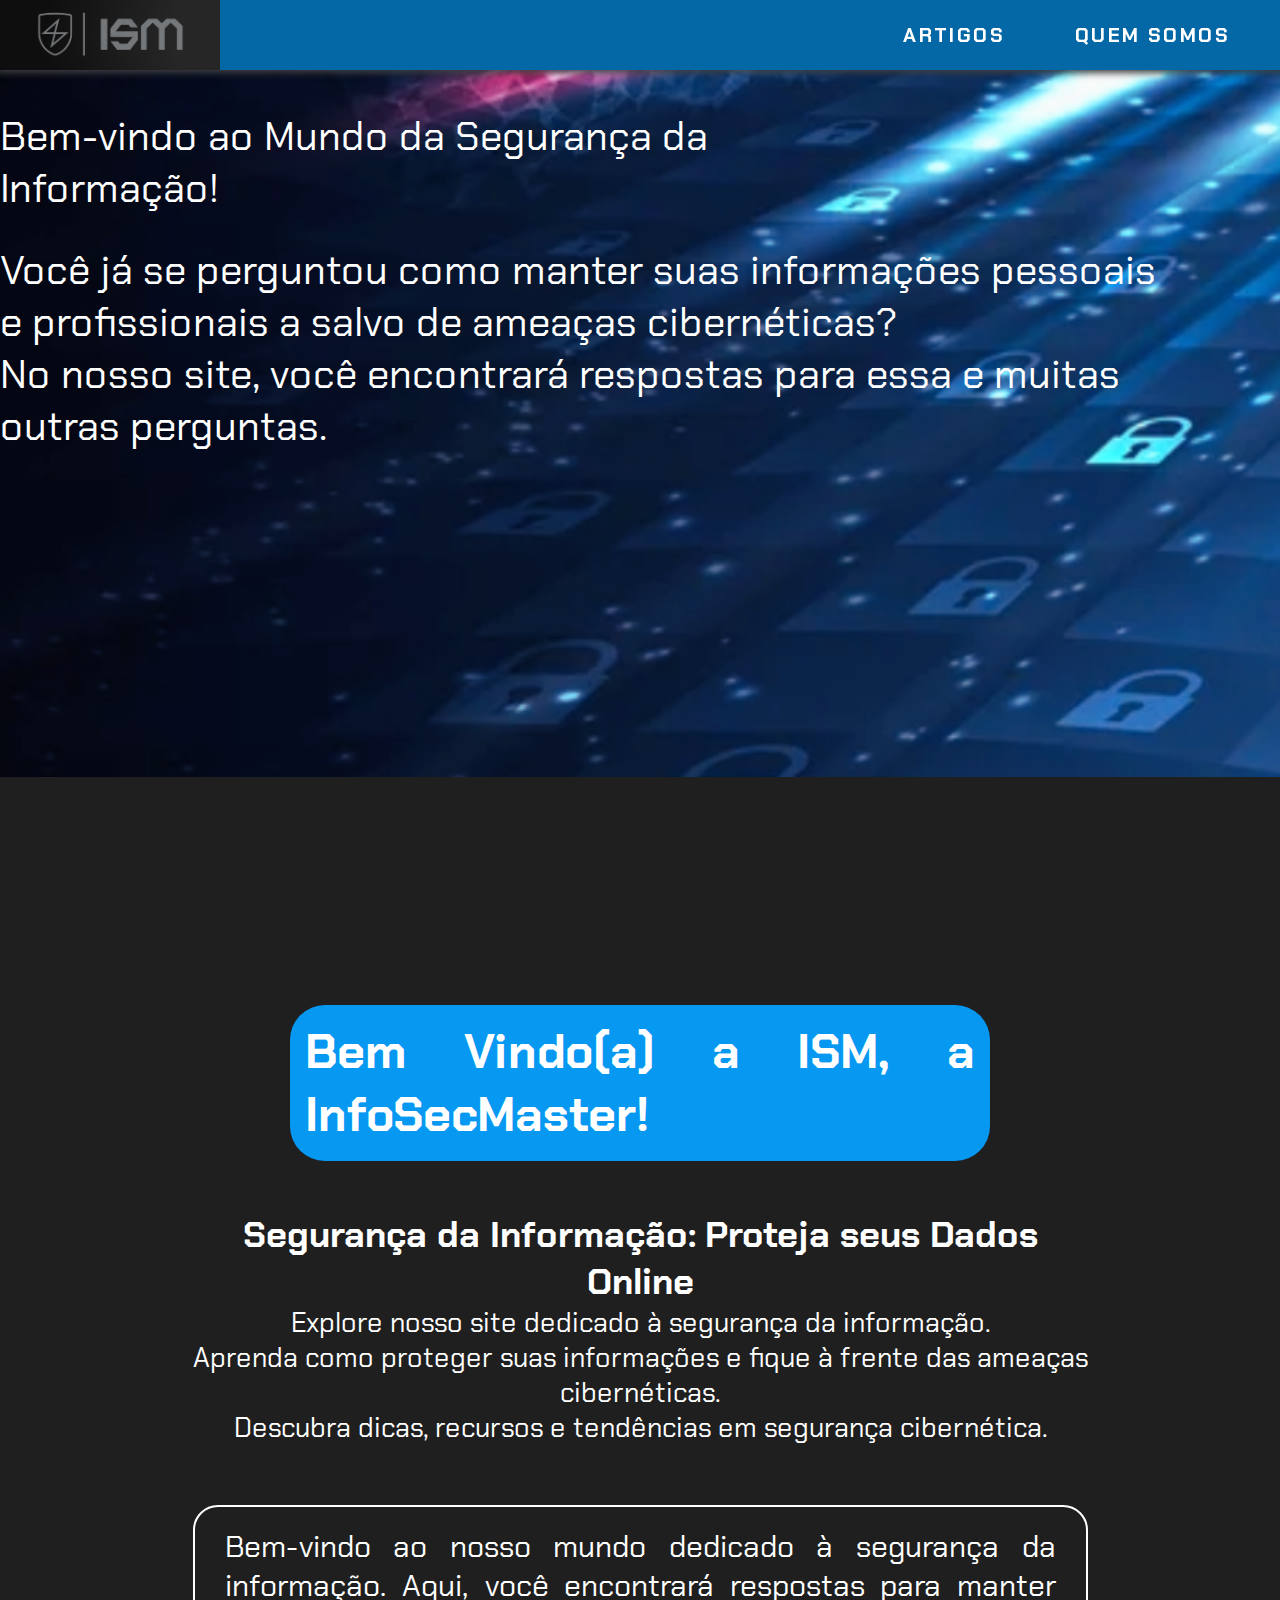
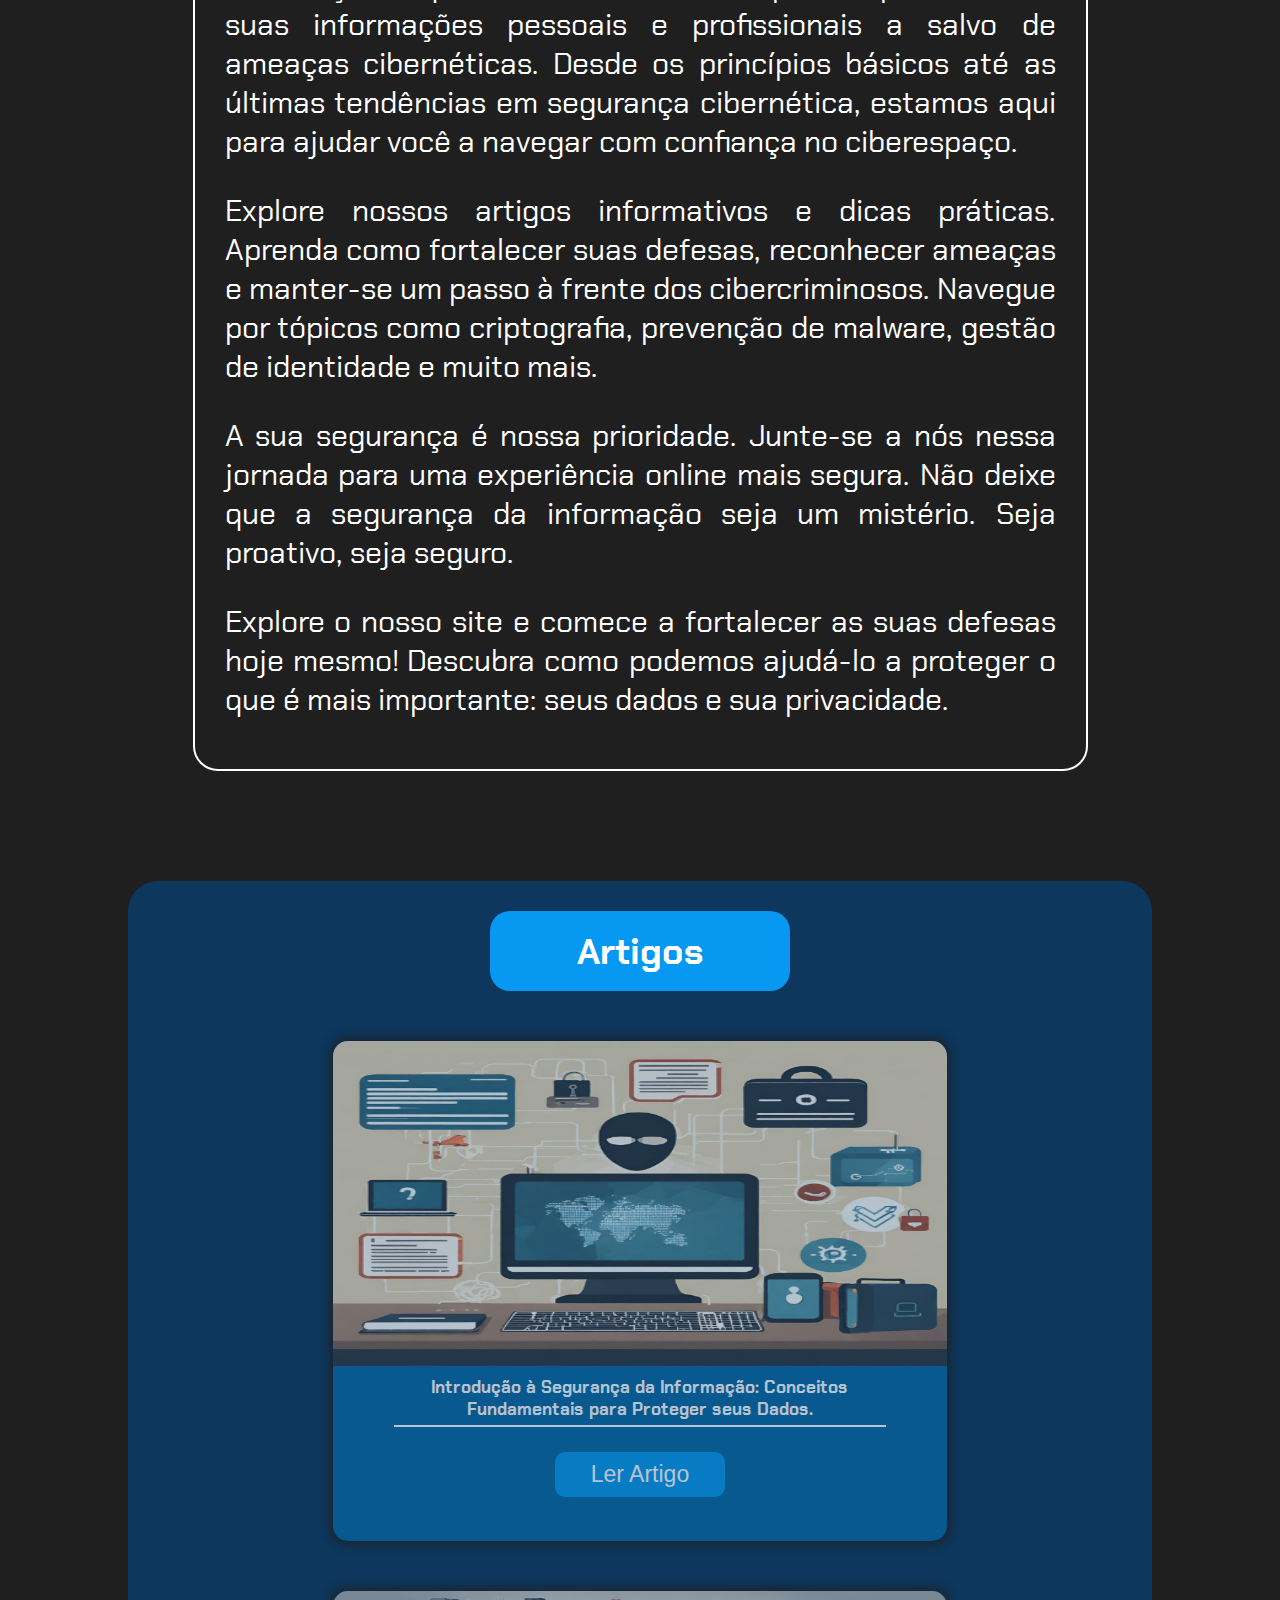
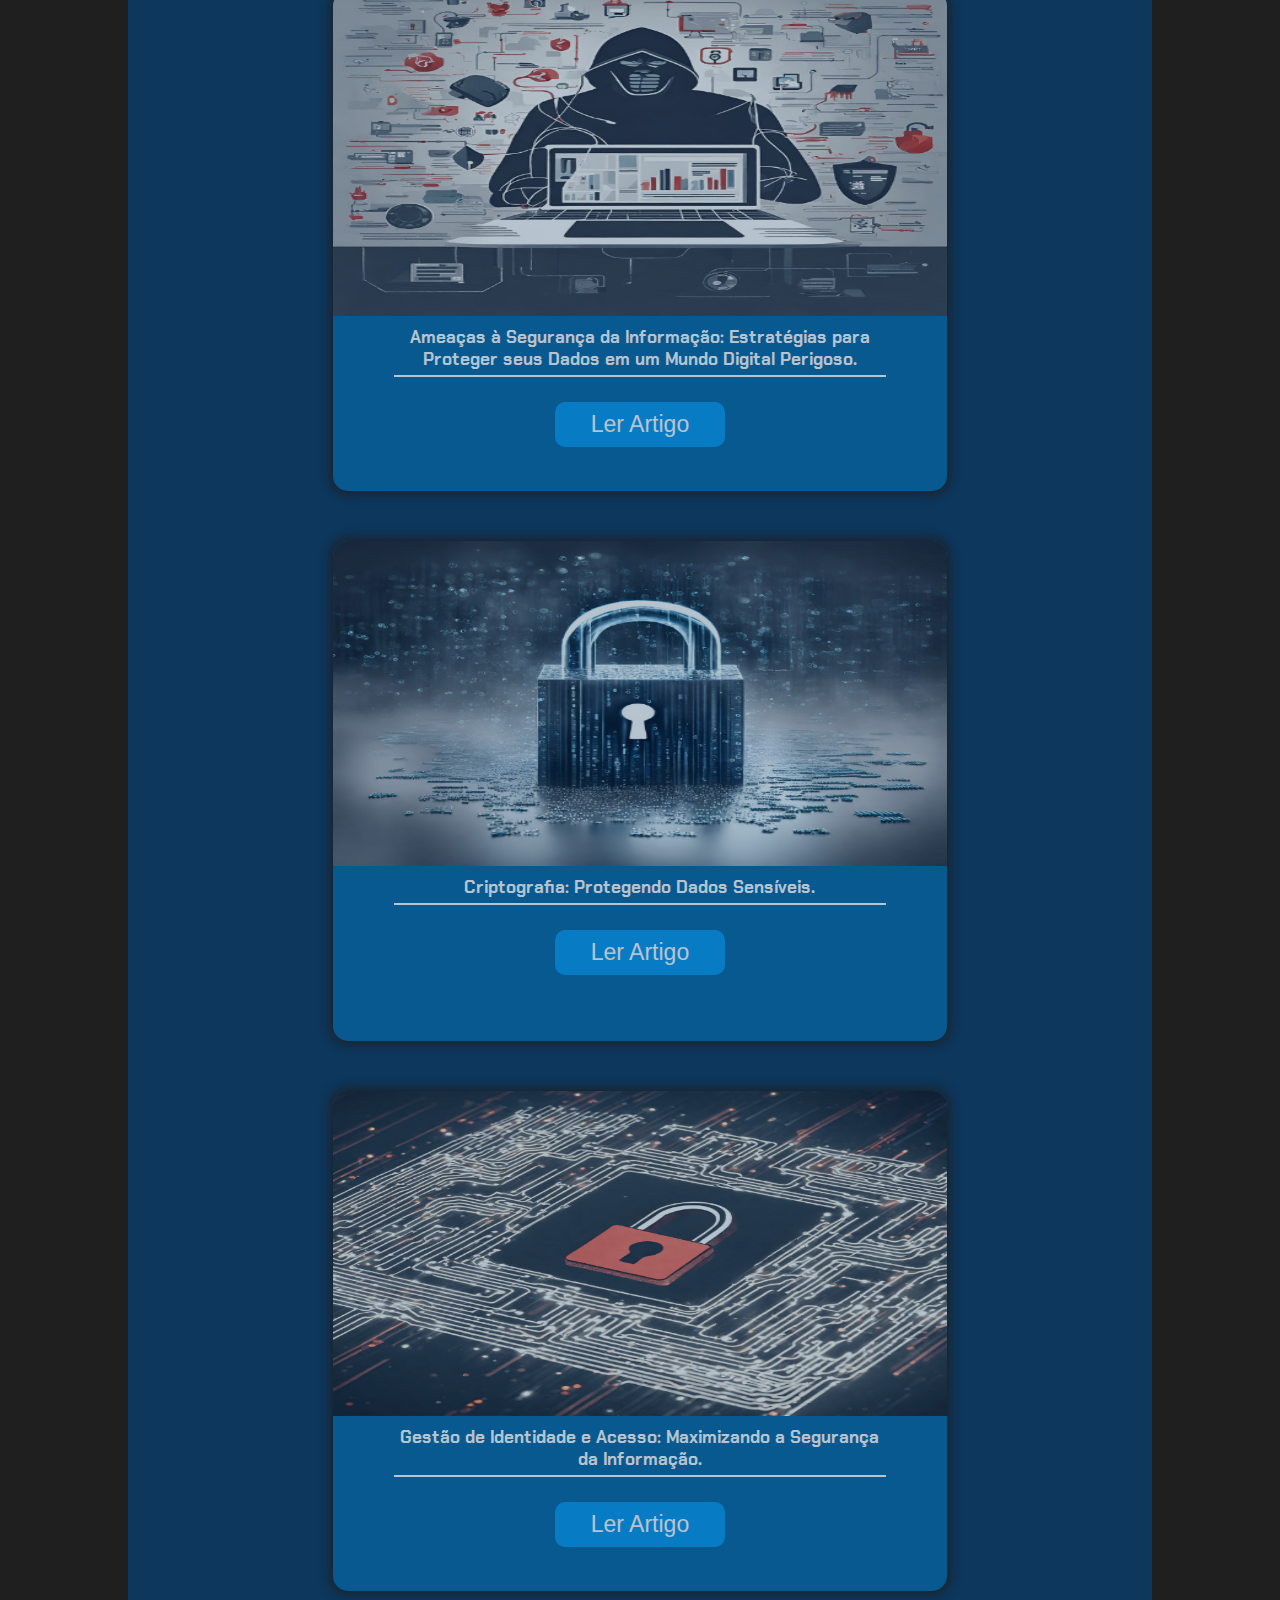
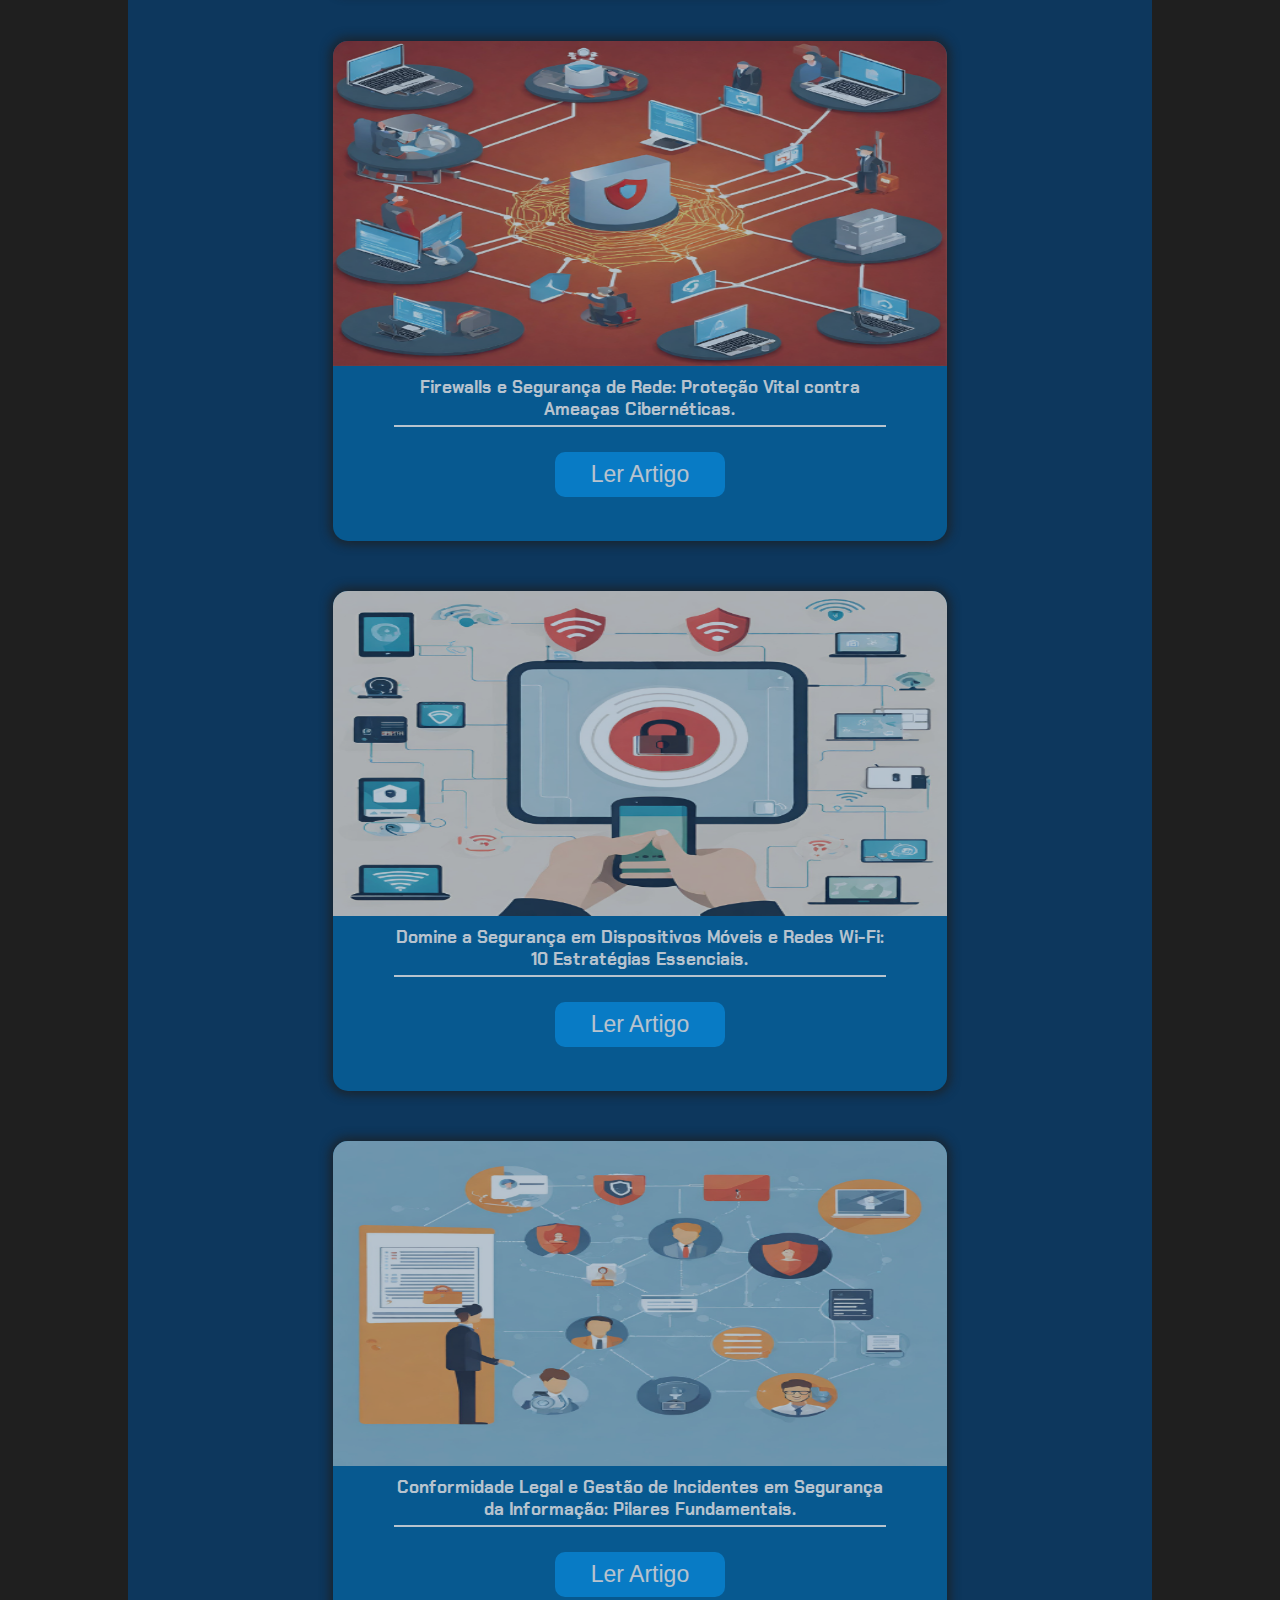
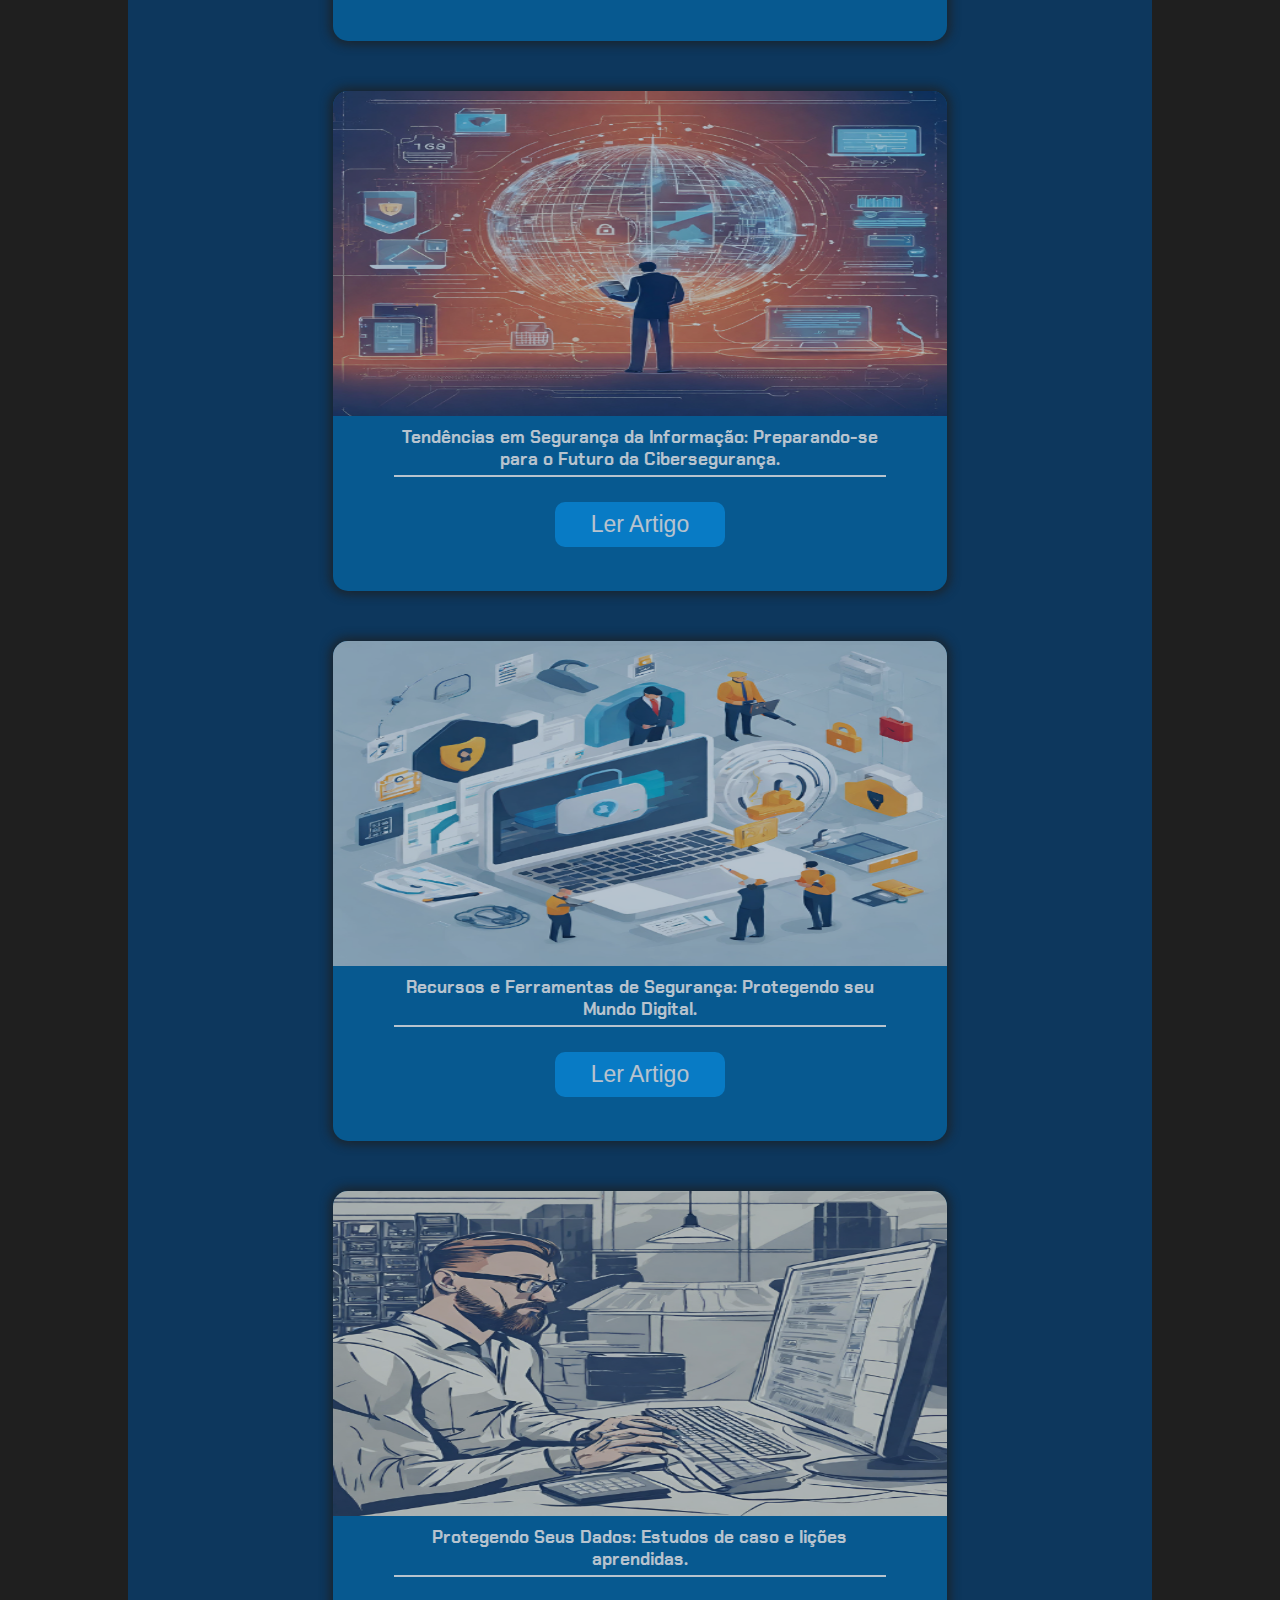
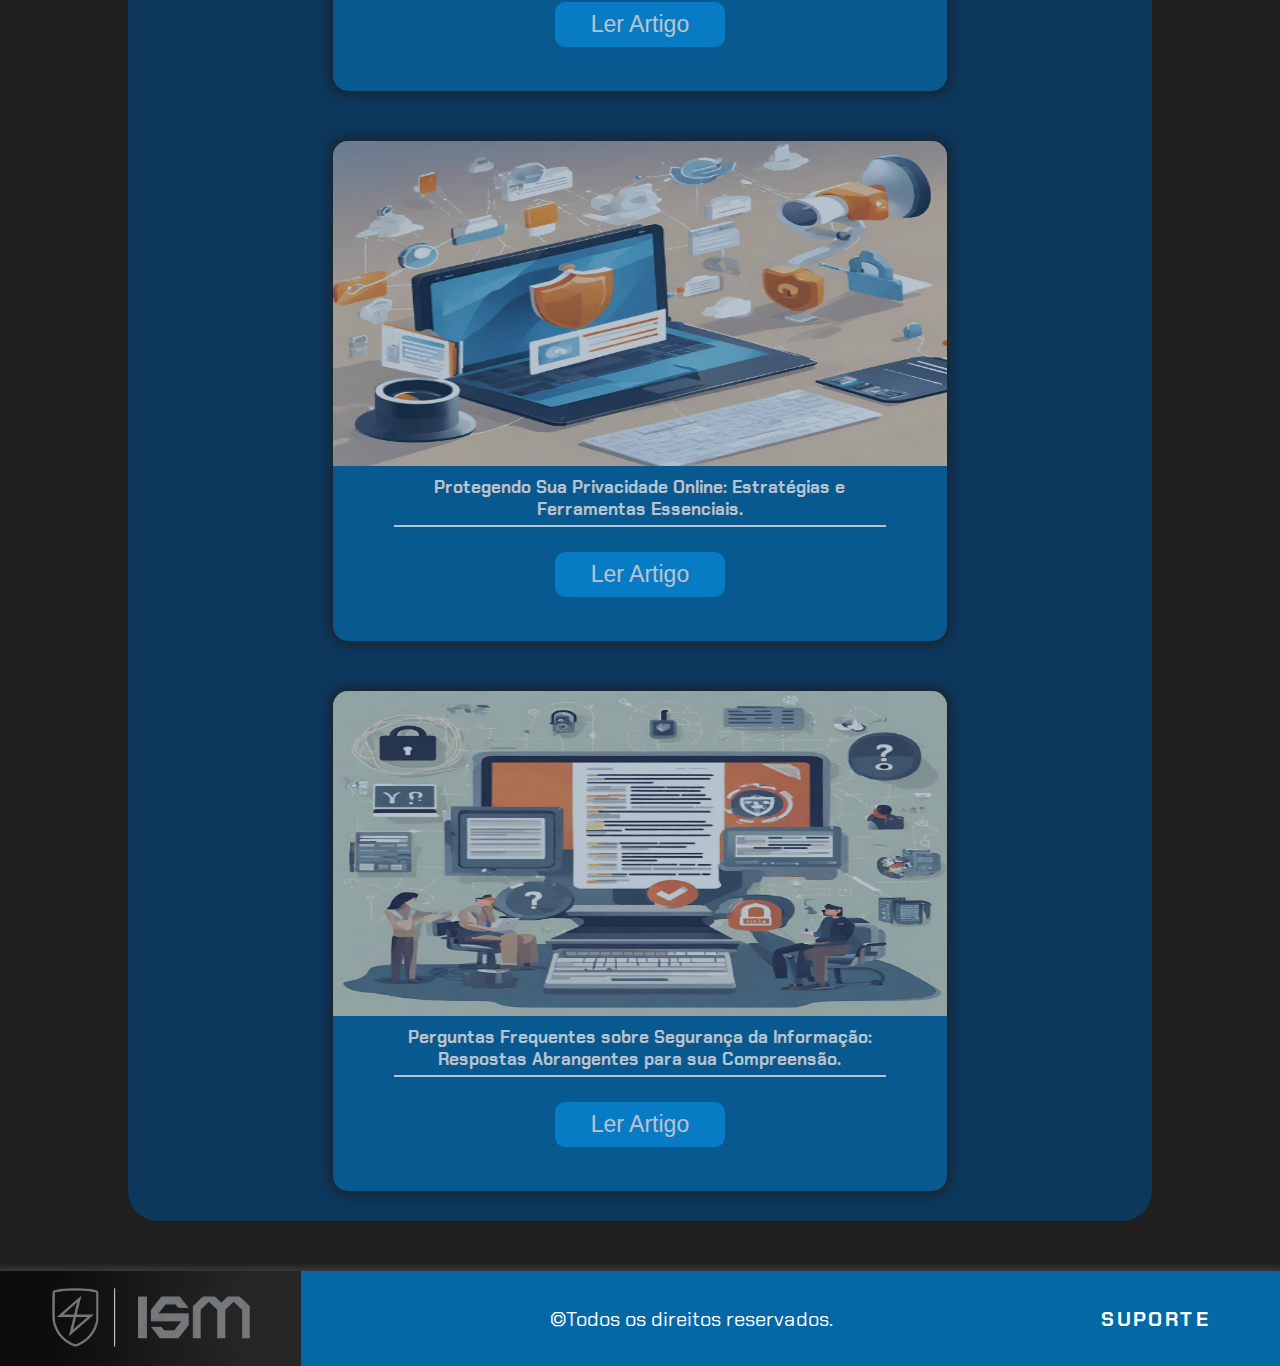
<file: index.html>
<!DOCTYPE html>
<html lang="pt-br">
<head>
    <meta charset="UTF-8">
    <meta name="viewport" content="width=device-width, initial-scale=1.0">
    <link rel="stylesheet" href="./assets/css/style.css">
    <link rel="stylesheet" href="./assets/css/global.css">
    <link rel="shortcut icon" href="./assets/midia/img/Icon.png" type="image/x-icon">
    <script src="./assets/js/barMenu.js" defer></script>
    <title>ISM InfoSecMaster</title>
</head>
<body>
    <div class="container">
        <header class="header">
            <img class="logo" src="./assets/midia/img/Logo_header.png" alt="logo">
            <div class="nav-bar">
                <nav class="nav">
                    <a id="artigos" class="nav-item" href="#articles">ARTIGOS</a>
                    <a class="nav-item" href="./assets/html/quemSomos.html">QUEM SOMOS</a>
                </nav>
                <div class="Menu">
                    <span class="bar"></span>
                    <span class="bar"></span>
                    <span class="bar"></span>
                </div>
            </div>
        </header>
        <main class="main-container">
            <section class="welcome">
                <p class="title-welcome">Bem-vindo ao Mundo da Segurança da Informação!</p>
                <p class="description-welcome">Você já se perguntou como manter suas informações pessoais
                e profissionais a salvo de ameaças cibernéticas?<br>
                No nosso site, você encontrará respostas para essa e 
                muitas outras perguntas.</p>
            </section>
            <section class="presentation">
                <h1>Bem Vindo(a) a ISM, a InfoSecMaster!</h1>
                <div class="main-theme">
                    <h2>Segurança da Informação: Proteja seus Dados Online</h2>
                    <p id="jaba">Explore nosso site dedicado à segurança da informação. <br> 
                        Aprenda como proteger suas informações e fique à frente das 
                        ameaças cibernéticas. <br> 
                        Descubra dicas, recursos e tendências em segurança cibernética. </p>
                </div>
                <div class="description">
                    <p class="introduction">
                        Bem-vindo ao nosso mundo dedicado à segurança da informação. 
                        Aqui, você encontrará respostas para manter suas informações 
                        pessoais e profissionais a salvo de ameaças cibernéticas. Desde 
                        os princípios básicos até as últimas tendências em segurança 
                        cibernética, estamos aqui para ajudar você a navegar com 
                        confiança no ciberespaço.
                    </p>
                    <p class="introduction">
                        Explore nossos artigos informativos e dicas práticas. Aprenda como 
                        fortalecer suas defesas, reconhecer ameaças e manter-se um passo 
                        à frente dos cibercriminosos. Navegue por tópicos como criptografia, 
                        prevenção de malware, gestão de identidade e muito mais.
                    </p>
                    <p class="introduction">
                        A sua segurança é nossa prioridade. Junte-se a nós nessa jornada 
                        para uma experiência online mais segura. Não deixe que a segurança 
                        da informação seja um mistério. Seja proativo, seja seguro.
                    </p>
                    <p class="introduction">
                        Explore o nosso site e comece a fortalecer as suas defesas hoje mesmo! 
                        Descubra como podemos ajudá-lo a proteger o que é mais importante: 
                        seus dados e sua privacidade.
                    </p>
                </div>
            </section>
            <section class="articles">
                <h2 id="articles">Artigos</h2>
                <div class="main-articles">
                    <a class="link-card" href="./assets/html/introducaoSegurancaInformacao.html" target="_blank">
                        <article class="card-articles">
                            <img class="imgs-cards" src="./assets/midia/img/Capa-Artigo 01.png" alt="Capa Artigo">
                            <div class="descript-cards">
                                <h3 class="title-cards">Introdução à Segurança da Informação: Conceitos Fundamentais para Proteger seus Dados.</h3>
                                <button class="link-button" href="./assets/html/introducaoSegurancaInformacao.html" target="_blank">Ler Artigo</button>
                            </div>
                        </article>
                    </a>
                    <a class="link-card" href="./assets/html/ameacasSegurancaInformacao.html" target="_blank">
                        <article class="card-articles">
                            <img class="imgs-cards" src="./assets/midia/img/Capa-Artigo 02.png" alt="Capa Artigo">
                            <div class="descript-cards">
                                <h3 class="title-cards">Ameaças à Segurança da Informação: Estratégias para Proteger seus Dados em um Mundo Digital Perigoso.</h3>
                                <button class="link-button" href="./assets/html/ameacasSegurancaInformacao.html" target="_blank">Ler Artigo</button>
                            </div>
                        </article>
                    </a> 
                    <a class="link-card" href="./assets/html/Criptografia.html" target="_blank">
                        <article class="card-articles">
                            <img class="imgs-cards" src="./assets/midia/img/Capa-Artigo 03.png" alt="Capa Artigo">
                            <div id="cript" class="descript-cards">
                                <h3 class="title-cards">Criptografia: Protegendo Dados Sensíveis.</h3>
                                <button class="link-button" href="./assets/html/Criptografia.html" target="_blank">Ler Artigo</button>
                            </div>
                        </article>
                    </a> 
                    <a class="link-card" href="./assets/html/identidadeAcesso.html" target="_blank">
                        <article class="card-articles">
                            <img class="imgs-cards" src="./assets/midia/img/Capa-Artigo 04.png" alt="Capa Artigo">
                            <div class="descript-cards">
                                <h3 class="title-cards">Gestão de Identidade e Acesso: Maximizando a Segurança da Informação.</h3>
                                <button class="link-button" href="./assets/html/identidadeAcesso.html" target="_blank">Ler Artigo</button>
                            </div>
                        </article>
                    </a>
                    <a class="link-card" href="./assets/html/firewalls.html" target="_blank">
                        <article class="card-articles">
                            <img class="imgs-cards" src="./assets/midia/img/Capa-Artigo 05.png" alt="Capa Artigo">
                            <div class="descript-cards">
                                <h3 class="title-cards">Firewalls e Segurança de Rede: Proteção Vital contra Ameaças Cibernéticas.</h3>
                                <button class="link-button" href="./assets/html/firewalls.html" target="_blank">Ler Artigo</button>
                            </div>
                        </article>
                    </a>
                    <a class="link-card" href="./assets/html/dispositivosMoveis.html" target="_blank">
                        <article class="card-articles">
                            <img class="imgs-cards" src="./assets/midia/img/Capa-Artigo 06.png" alt="Capa Artigo">
                            <div class="descript-cards">
                                <h3 class="title-cards">Domine a Segurança em Dispositivos Móveis e Redes Wi-Fi: 10 Estratégias Essenciais.</h3>
                                <button class="link-button" href="./assets/html/dispositivosMoveis.html" target="_blank">Ler Artigo</button>
                            </div>
                        </article>
                    </a>
                    <a class="link-card" href="./assets/html/conformidadeLegal.html" target="_blank">
                        <article class="card-articles">
                            <img class="imgs-cards" src="./assets/midia/img/Capa-Artigo 07.png" alt="Capa Artigo">
                            <div class="descript-cards">
                                <h3 class="title-cards">Conformidade Legal e Gestão de Incidentes em Segurança da Informação: Pilares Fundamentais.</h3>
                                <button class="link-button" href="./assets/html/conformidadeLegal.html" target="_blank">Ler Artigo</button>
                            </div>
                        </article>
                    </a> 
                    <a class="link-card" href="./assets/html/tendenciasCiberseguranca.html" target="_blank">
                        <article class="card-articles">
                            <img class="imgs-cards" src="./assets/midia/img/Capa-Artigo 08.png" alt="Capa Artigo">
                            <div class="descript-cards">
                                <h3 class="title-cards">Tendências em Segurança da Informação: Preparando-se para o Futuro da Cibersegurança.</h3>
                                <button class="link-button" href="./assets/html/tendenciasCiberseguranca.html" target="_blank">Ler Artigo</button>
                            </div>
                        </article>
                    </a> 
                    <a class="link-card" href="./assets/html/recursosFerramentas.html" target="_blank">
                        <article class="card-articles">
                            <img class="imgs-cards" src="./assets/midia/img/Capa-Artigo 09.png" alt="Capa Artigo">
                            <div class="descript-cards">
                                <h3 class="title-cards">Recursos e Ferramentas de Segurança: Protegendo seu Mundo Digital.</h3>
                                <button class="link-button" href="./assets/html/recursosFerramentas.html" target="_blank">Ler Artigo</button>
                            </div>
                        </article>
                    </a>
                    <a class="link-card" href="./assets/html/estudoCaso.html" target="_blank">
                        <article class="card-articles">
                            <img class="imgs-cards" src="./assets/midia/img/Capa-Artigo 10.png" alt="Capa Artigo">
                            <div class="descript-cards">
                                <h3 class="title-cards">Protegendo Seus Dados: Estudos de caso e lições aprendidas.</h3>
                                <button class="link-button" href="./assets/html/estudoCaso.html" target="_blank">Ler Artigo</button>
                            </div>
                        </article>
                    </a>
                    <a class="link-card" href="./assets/html/protegendoPrivacidade.html" target="_blank">
                        <article class="card-articles">
                            <img class="imgs-cards" src="./assets/midia/img/Capa-Artigo 11.png" alt="Capa Artigo">
                            <div class="descript-cards">
                                <h3 class="title-cards">Protegendo Sua Privacidade Online: Estratégias e Ferramentas Essenciais.</h3>
                                <button class="link-button" href="./assets/html/protegendoPrivacidade.html" target="_blank">Ler Artigo</button>
                            </div>
                        </article>
                    </a>
                    <a class="link-card" href="./assets/html/perguntasFrequentes.html" target="_blank">
                        <article class="card-articles">
                            <img class="imgs-cards" src="./assets/midia/img/Capa-Artigo 12.png" alt="Capa Artigo">
                            <div class="descript-cards">
                                <h3 class="title-cards">Perguntas Frequentes sobre Segurança da Informação: Respostas Abrangentes para sua Compreensão.</h3>
                                <button class="link-button" href="./assets/html/perguntasFrequentes.html" target="_blank">Ler Artigo</button>
                            </div>
                        </article>
                    </a>
                </div>
            </section>
        </main>
        <footer class="footer">
            <img id="logoFooter" src="./assets/midia/img/Logo_header.png"alt="logo">
            <div class="infor">
                <div class="rights">
                    <p>&copy;Todos os direitos reservados.</p>
                </div>
                <div class="icons"></div>
            </div>
            <a class="nav-item" id="suport" href="#">Suporte</a>
        </footer>
    </div>
</body>
</html>
</file>
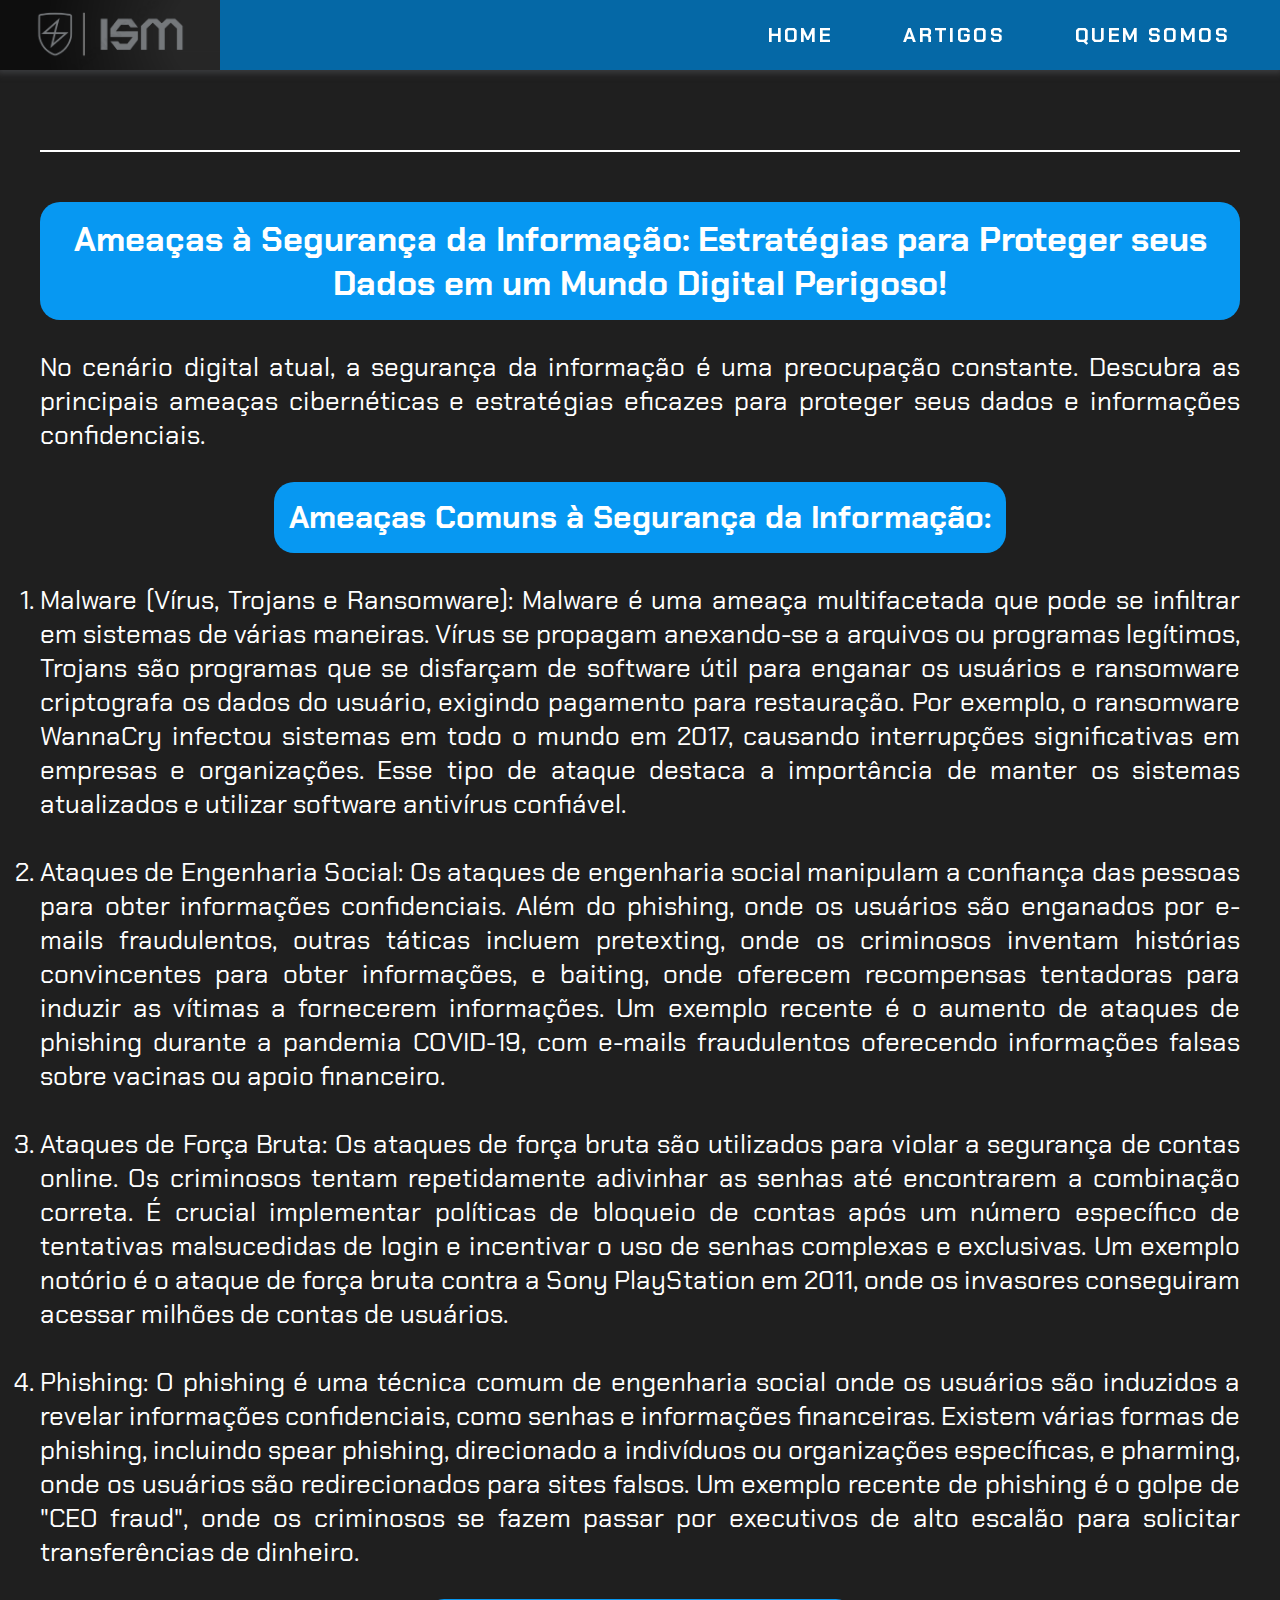
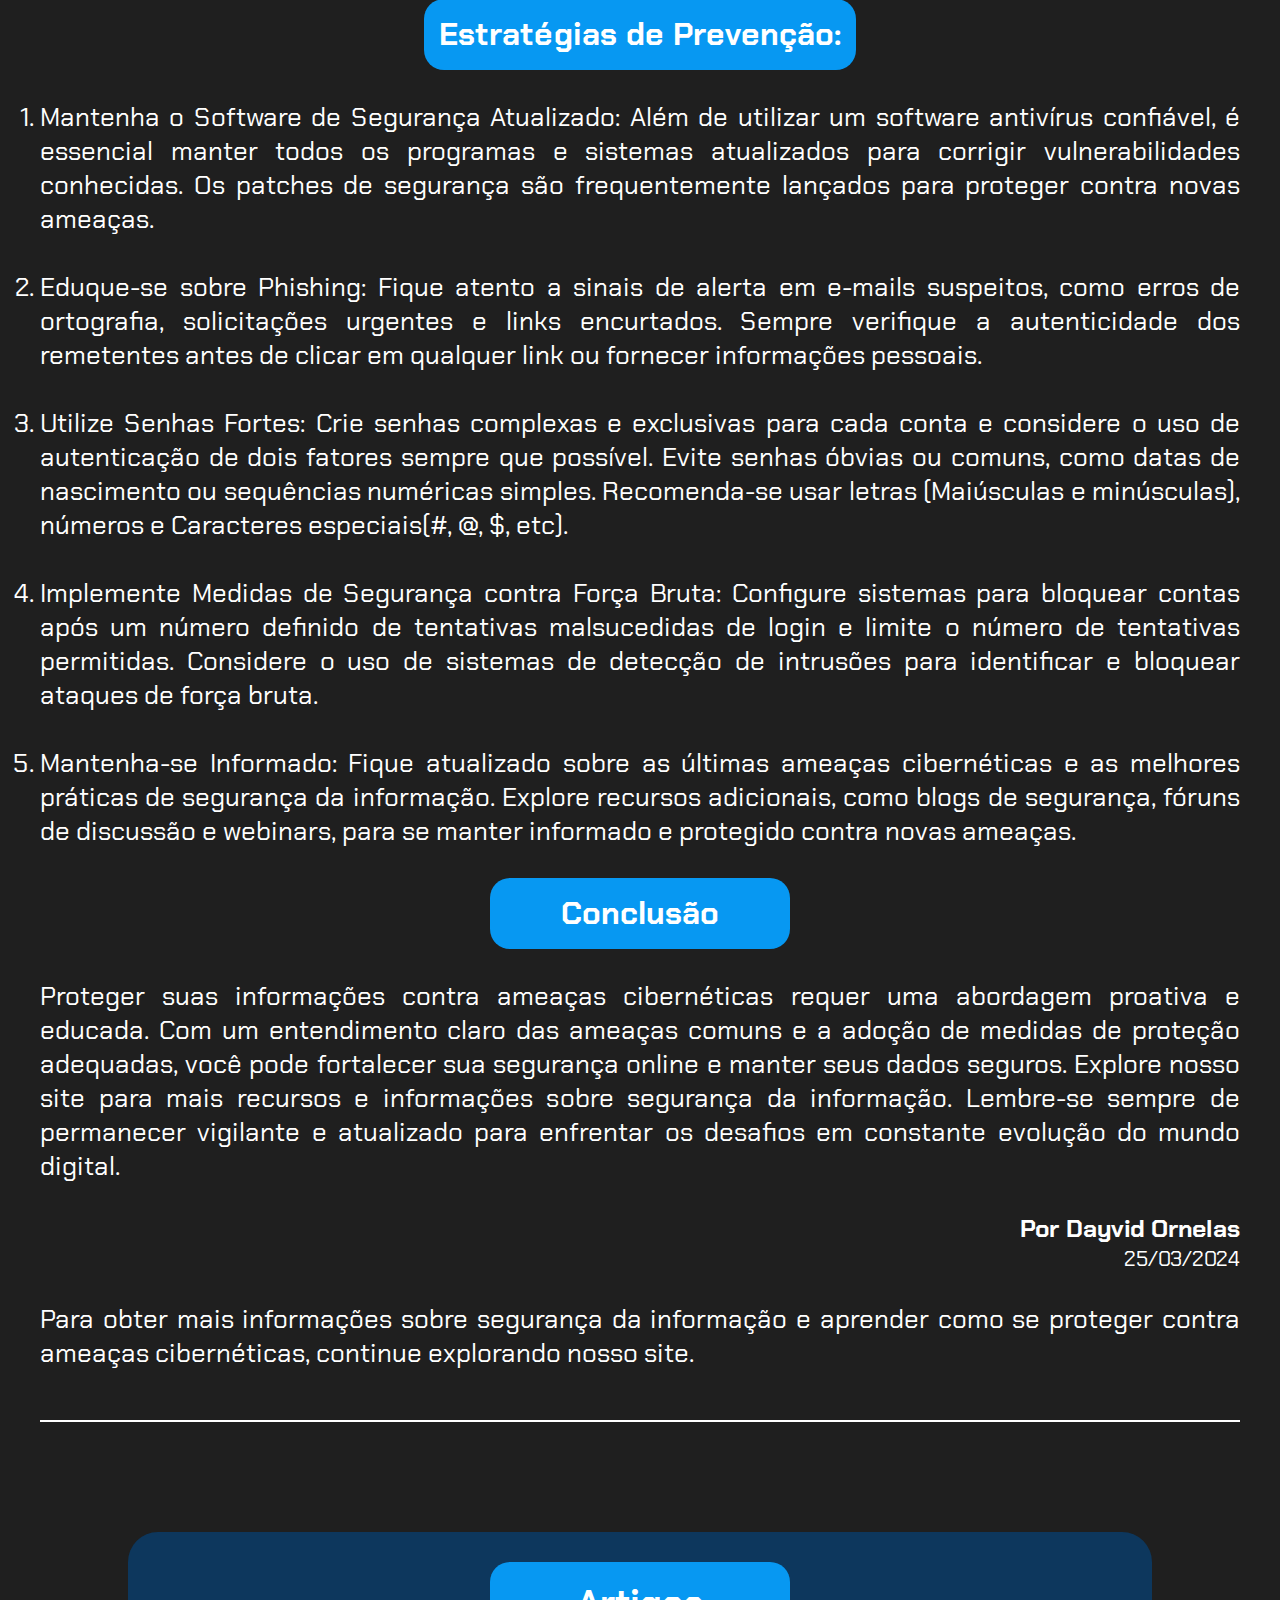
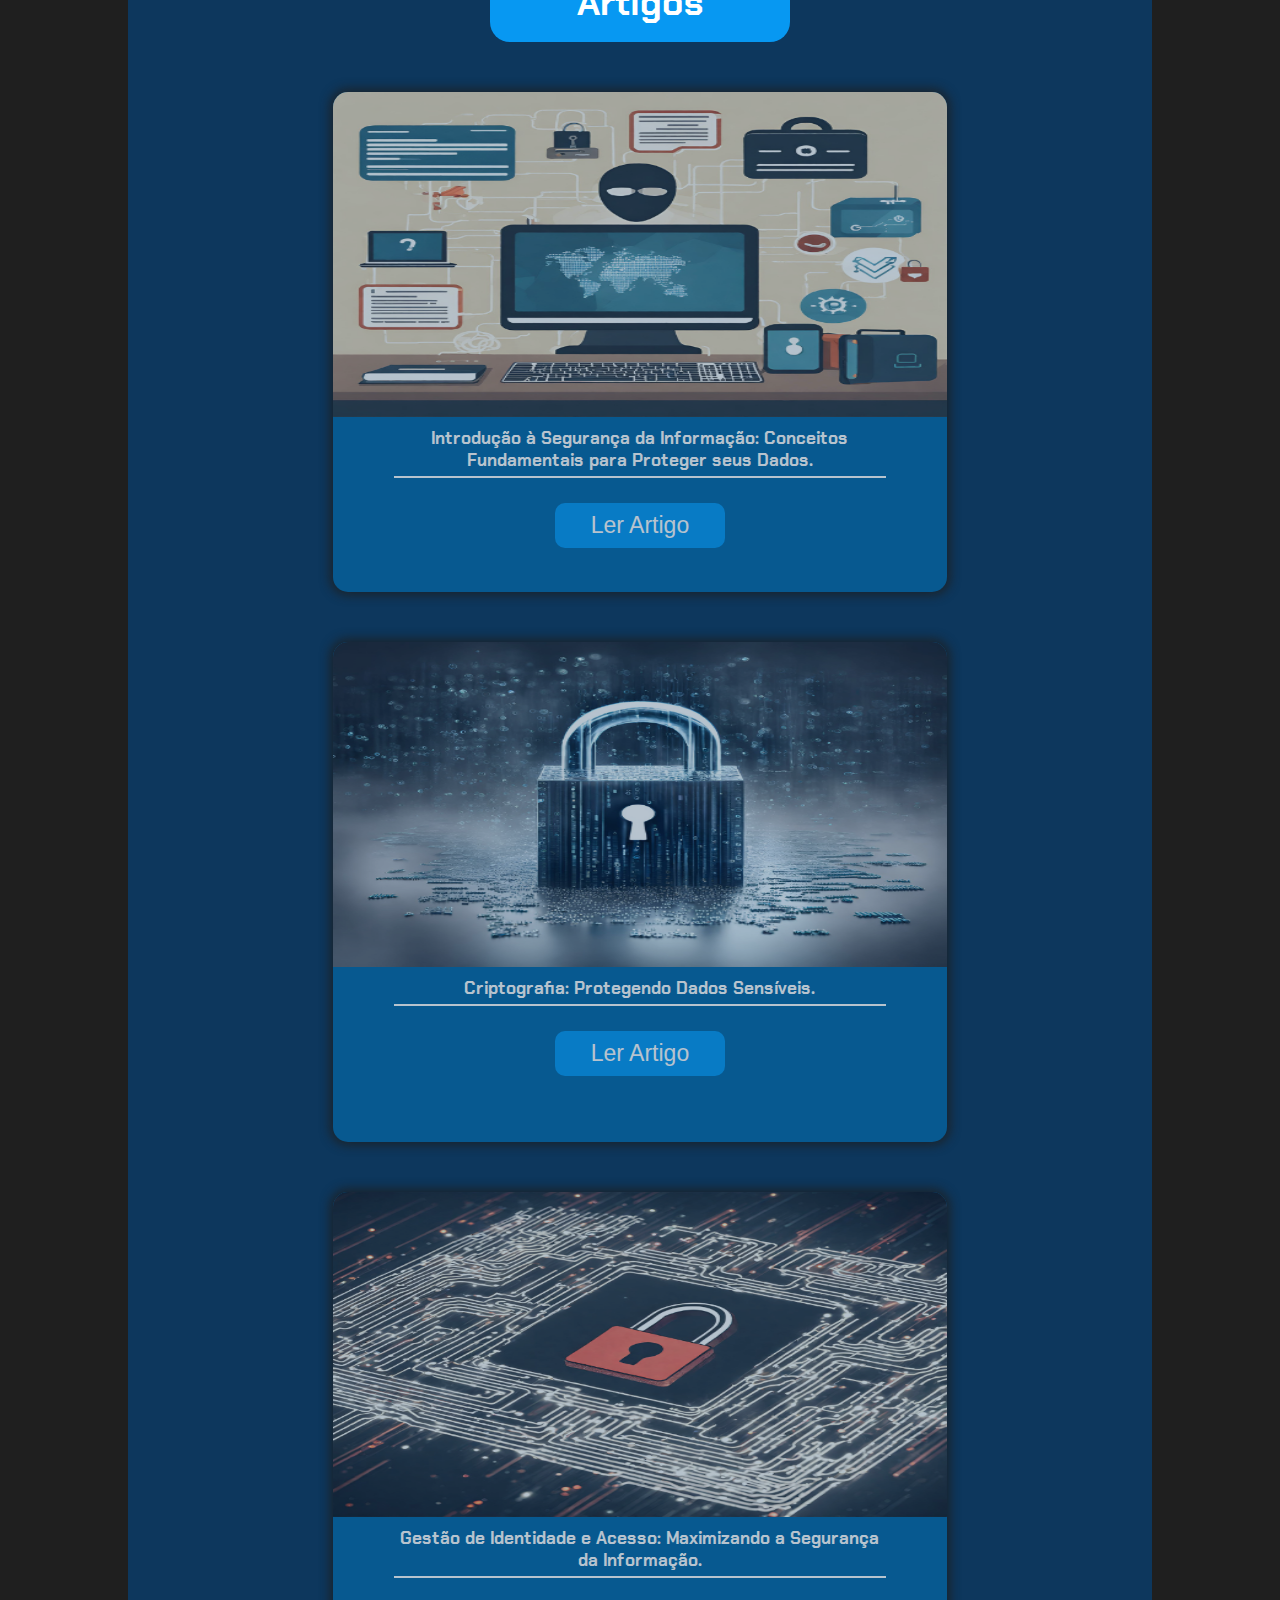
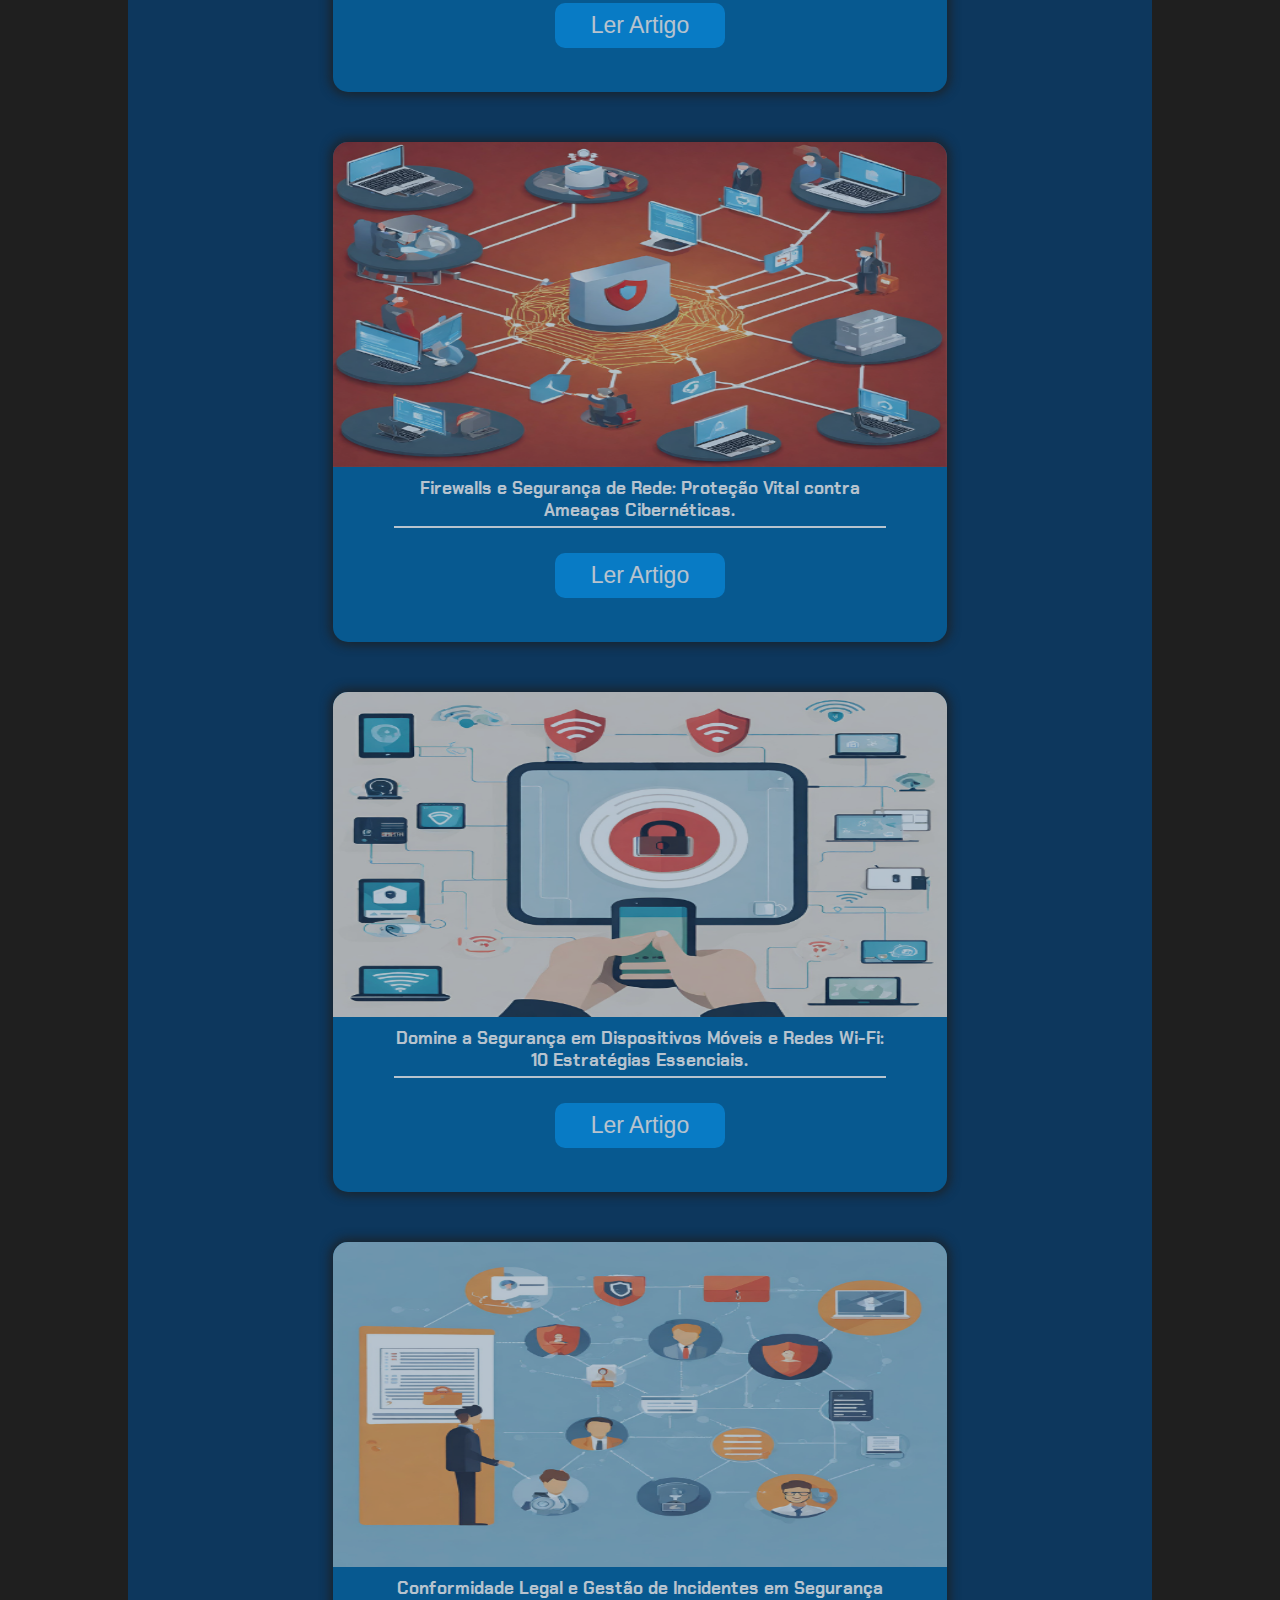
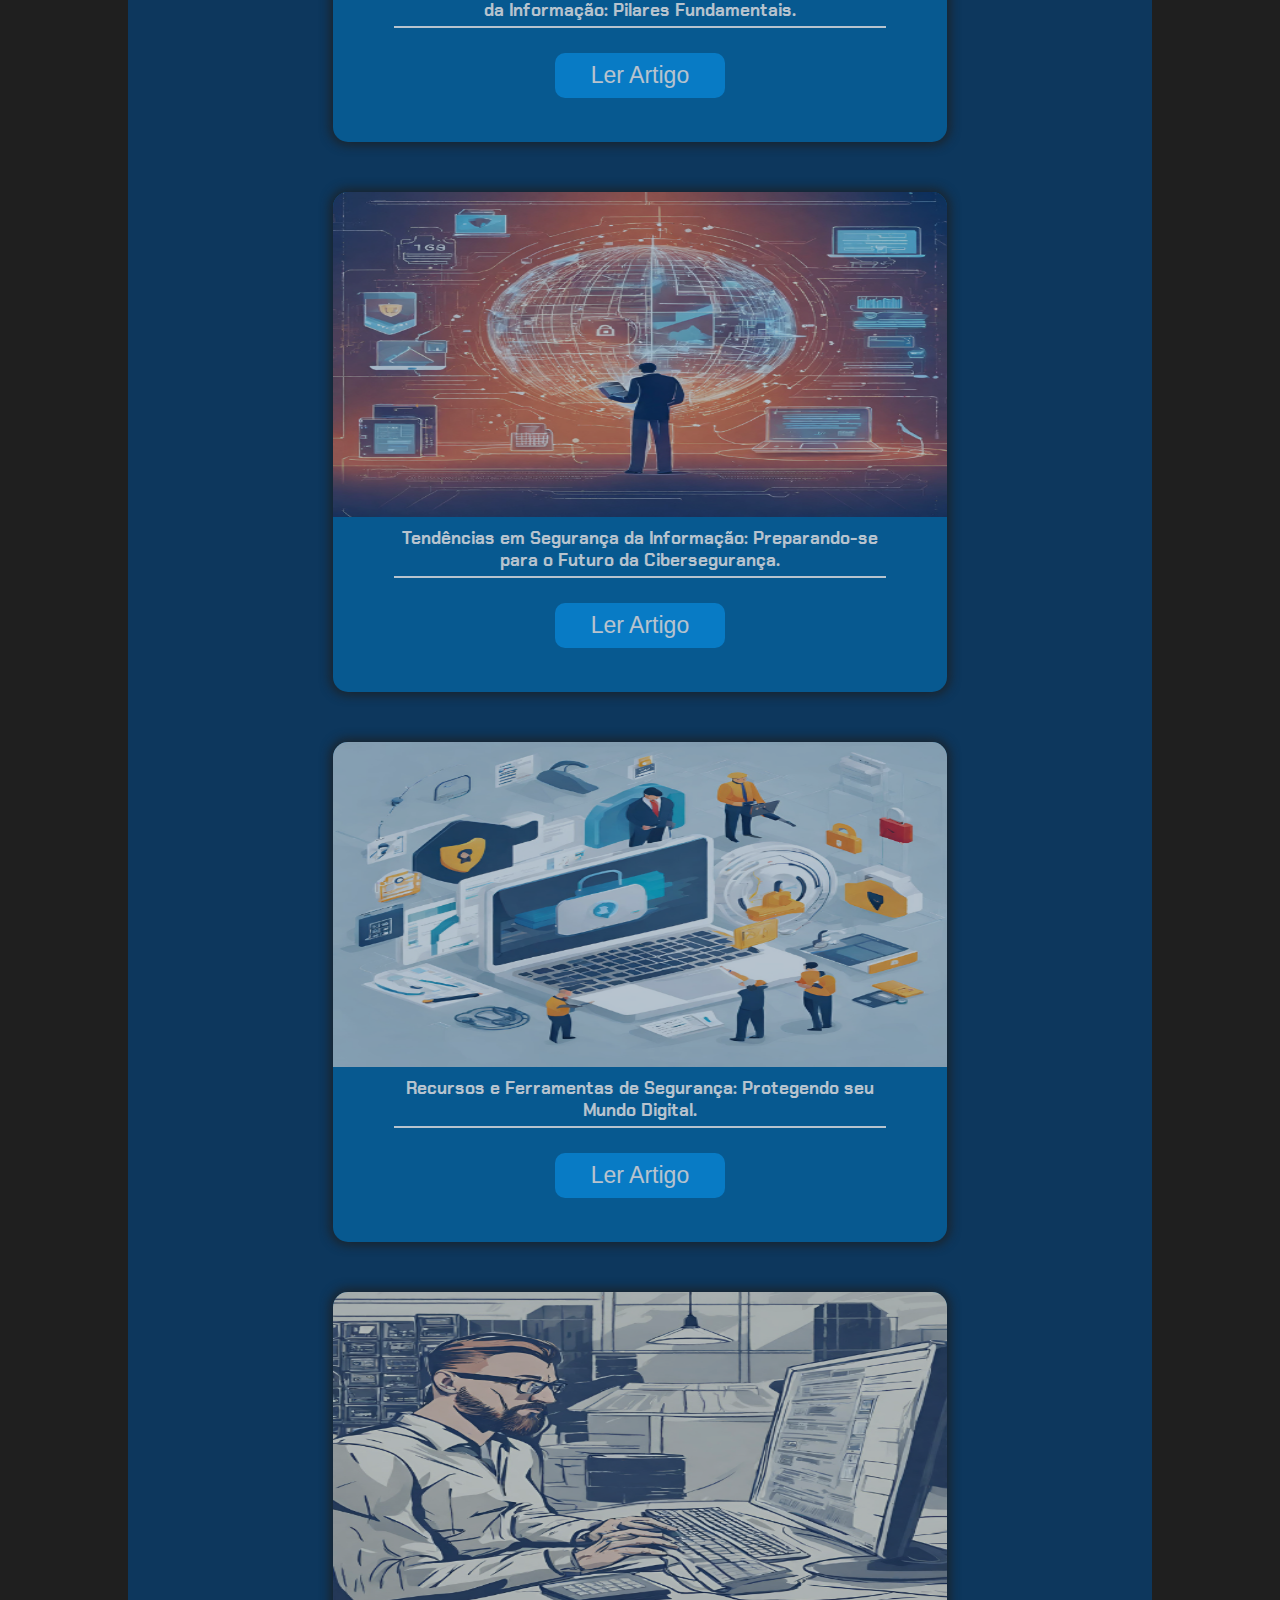
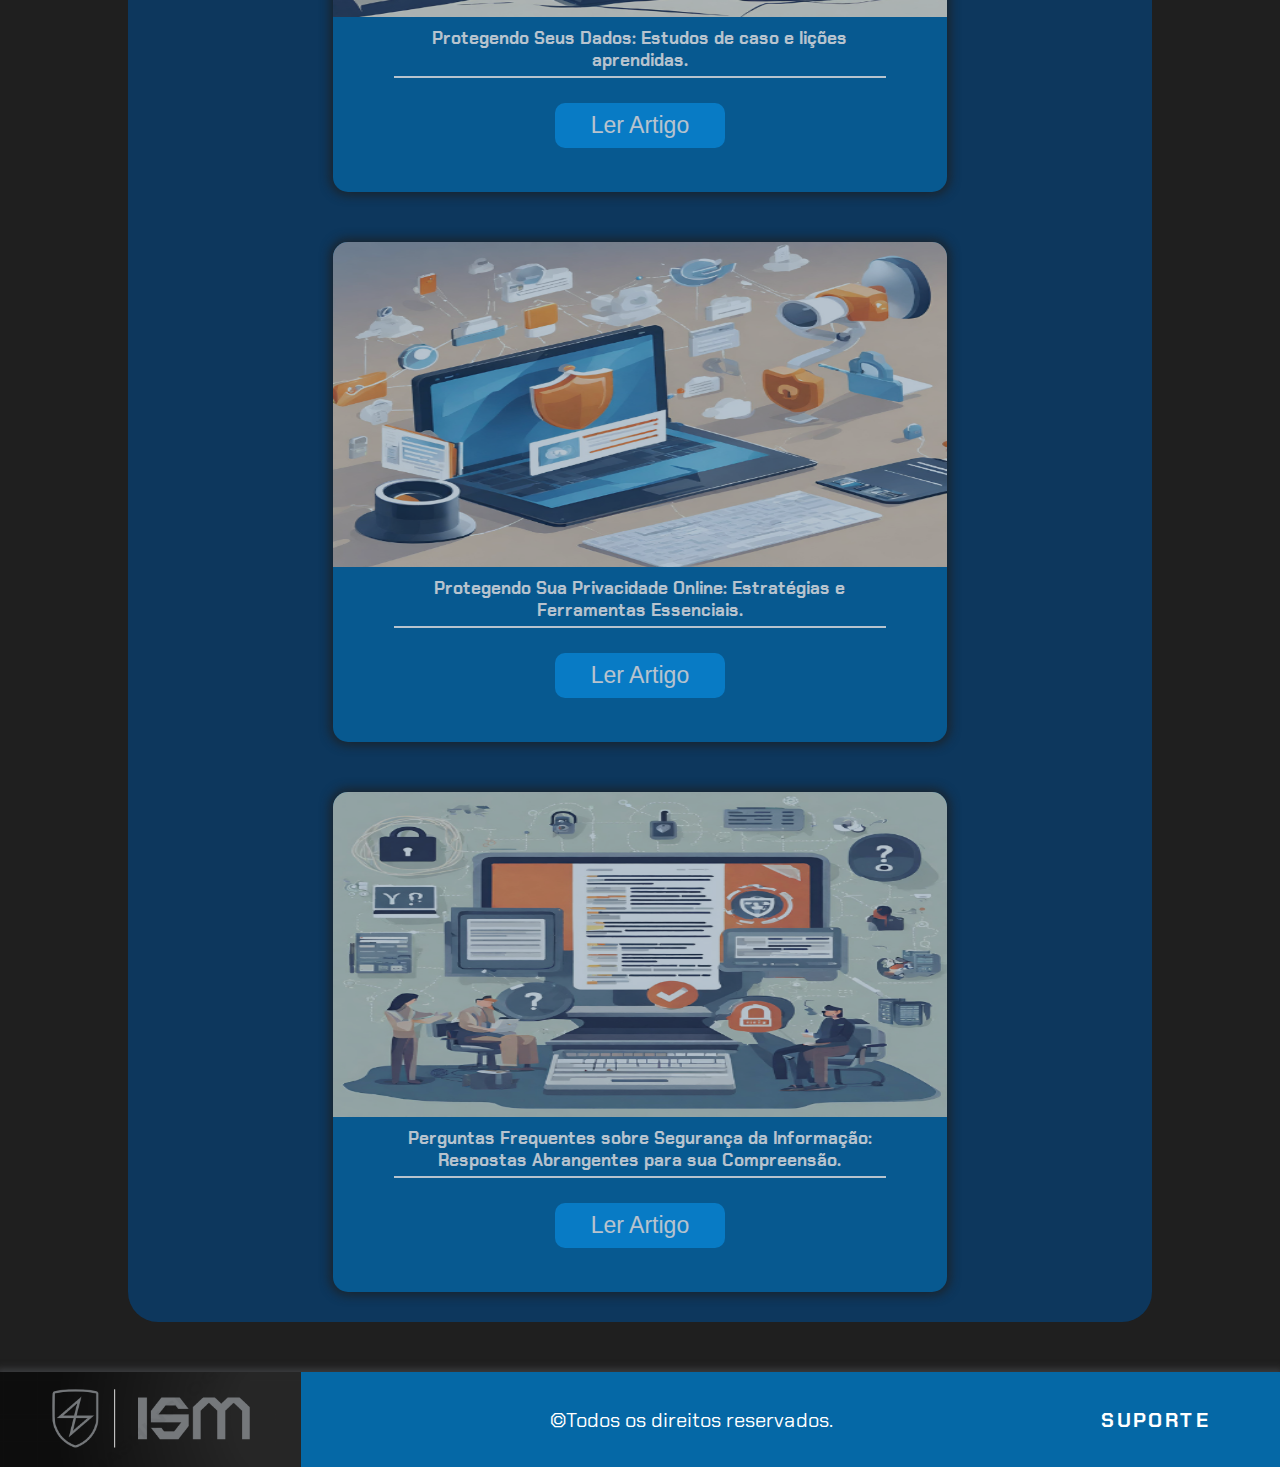
<file: assets/html/ameacasSegurancaInformacao.html>
<!DOCTYPE html>
<html lang="pt-br">
<head>
    <meta charset="UTF-8">
    <meta name="viewport" content="width=device-width, initial-scale=1.0">
    <link rel="stylesheet" href="/assets/css/global.css">
    <link rel="stylesheet" href="/assets/css/artigos.css">
    <link rel="shortcut icon" href="/assets/midia/img/Icon.png" type="image/x-icon">
    <script src="/assets/js/barMenu.js" defer></script>
    <title>Ameaças à Segurança da Informação</title>
</head>
<body>
    <div class="container">
        <header class="header">
            <img class="logo" src="/assets/midia/img/Logo_header.png" alt="logo">
            <div class="nav-bar">
                <nav class="nav">
                    <a id="home" class="nav-item" href="/index.html">HOME</a>
                    <a id="artigos" class="nav-item" href="#articles">ARTIGOS</a>
                    <a class="nav-item" href="/assets/html/quemSomos.html">QUEM SOMOS</a>
                </nav>
                <div class="Menu">
                    <span class="bar"></span>
                    <span class="bar"></span>
                    <span class="bar"></span>
                </div>
            </div>
        </header>
        <main class="main-container">
            <section class="welcome">
                <h1 class="title-welcome">Ameaças à Segurança da Informação: Estratégias para Proteger seus Dados em um Mundo Digital Perigoso!</h1>
                <p class="description-welcome">No cenário digital atual, a segurança da informação é uma preocupação constante. Descubra as principais ameaças cibernéticas e estratégias eficazes para proteger seus dados e informações confidenciais.</p>
            </section>
            <section class="content">
                <div class="section">
                    <h2 id="title-section2" class="title-section">Ameaças Comuns à Segurança da Informação:</h2>
                    <div class="list-section">
                        <ol>
                            <li><span>Malware (Vírus, Trojans e Ransomware):</span> Malware é uma ameaça multifacetada que pode se infiltrar em sistemas de várias maneiras. Vírus se propagam anexando-se a arquivos ou programas legítimos, Trojans são programas que se disfarçam de software útil para enganar os usuários e ransomware criptografa os dados do usuário, exigindo pagamento para restauração. Por exemplo, o ransomware WannaCry infectou sistemas em todo o mundo em 2017, causando interrupções significativas em empresas e organizações. Esse tipo de ataque destaca a importância de manter os sistemas atualizados e utilizar software antivírus confiável.</li>
                            <br>
                            <li><span>Ataques de Engenharia Social:</span> Os ataques de engenharia social manipulam a confiança das pessoas para obter informações confidenciais. Além do phishing, onde os usuários são enganados por e-mails fraudulentos, outras táticas incluem pretexting, onde os criminosos inventam histórias convincentes para obter informações, e baiting, onde oferecem recompensas tentadoras para induzir as vítimas a fornecerem informações. Um exemplo recente é o aumento de ataques de phishing durante a pandemia COVID-19, com e-mails fraudulentos oferecendo informações falsas sobre vacinas ou apoio financeiro.</li>
                            <br>
                            <li><span>Ataques de Força Bruta:</span> Os ataques de força bruta são utilizados para violar a segurança de contas online. Os criminosos tentam repetidamente adivinhar as senhas até encontrarem a combinação correta. É crucial implementar políticas de bloqueio de contas após um número específico de tentativas malsucedidas de login e incentivar o uso de senhas complexas e exclusivas. Um exemplo notório é o ataque de força bruta contra a Sony PlayStation em 2011, onde os invasores conseguiram acessar milhões de contas de usuários.</li>
                            <br>
                            <li><span>Phishing:</span> O phishing é uma técnica comum de engenharia social onde os usuários são induzidos a revelar informações confidenciais, como senhas e informações financeiras. Existem várias formas de phishing, incluindo spear phishing, direcionado a indivíduos ou organizações específicas, e pharming, onde os usuários são redirecionados para sites falsos. Um exemplo recente de phishing é o golpe de "CEO fraud", onde os criminosos se fazem passar por executivos de alto escalão para solicitar transferências de dinheiro.</li>
                        </ol>
                    </div>
                </div>
                <div class="section">
                    <h2 class="title-section">Estratégias de Prevenção:</h2>
                    <div class="list-section">
                        <ol>
                            <li><span>Mantenha o Software de Segurança Atualizado:</span> Além de utilizar um software antivírus confiável, é essencial manter todos os programas e sistemas atualizados para corrigir vulnerabilidades conhecidas. Os patches de segurança são frequentemente lançados para proteger contra novas ameaças.</li>
                            <br>
                            <li><span>Eduque-se sobre Phishing:</span> Fique atento a sinais de alerta em e-mails suspeitos, como erros de ortografia, solicitações urgentes e links encurtados. Sempre verifique a autenticidade dos remetentes antes de clicar em qualquer link ou fornecer informações pessoais.</li>
                            <br>
                            <li><span>Utilize Senhas Fortes:</span> Crie senhas complexas e exclusivas para cada conta e considere o uso de autenticação de dois fatores sempre que possível. Evite senhas óbvias ou comuns, como datas de nascimento ou sequências numéricas simples. Recomenda-se usar letras (Maiúsculas e minúsculas), números e Caracteres especiais(#, @, $, etc).</li>
                            <br>
                            <li><span>Implemente Medidas de Segurança contra Força Bruta:</span> Configure sistemas para bloquear contas após um número definido de tentativas malsucedidas de login e limite o número de tentativas permitidas. Considere o uso de sistemas de detecção de intrusões para identificar e bloquear ataques de força bruta.</li>
                            <br>
                            <li><span>Mantenha-se Informado:</span> Fique atualizado sobre as últimas ameaças cibernéticas e as melhores práticas de segurança da informação. Explore recursos adicionais, como blogs de segurança, fóruns de discussão e webinars, para se manter informado e protegido contra novas ameaças.</li>
                        </ol>
                    </div>
                </div>
                <div class="section">
                    <h2 id="title-section3" class="title-section">Conclusão</h2>
                    <p class="text-section">Proteger suas informações contra ameaças cibernéticas requer uma abordagem proativa e educada. Com um entendimento claro das ameaças comuns e a adoção de medidas de proteção adequadas, você pode fortalecer sua segurança online e manter seus dados seguros. Explore nosso site para mais recursos e informações sobre segurança da informação. Lembre-se sempre de permanecer vigilante e atualizado para enfrentar os desafios em constante evolução do mundo digital.</p>
                    <div class="description">
                        <h3>Por <span>Dayvid Ornelas</span></h3>
                        <p>25/03/2024</p>
                    </div>
                    <p id="text-section" class="text-section">Para obter mais informações sobre segurança da informação e aprender como se proteger contra ameaças cibernéticas, continue explorando nosso site.</p>
                </div>
            </section>
            <section class="articles">
                <h2 id="articles">Artigos</h2>
                <div class="main-articles">
                    <a class="link-card" href="./introducaoSegurancaInformacao.html" target="_blank">
                        <article class="card-articles">
                            <img class="imgs-cards" src="/assets/midia/img/Capa-Artigo 01.png" alt="Capa Artigo">
                            <div class="descript-cards">
                                <h3 class="title-cards">Introdução à Segurança da Informação: Conceitos Fundamentais para Proteger seus Dados.</h3>
                                <button class="link-button" href="./introducaoSegurancaInformacao.html" target="_blank">Ler Artigo</button>
                            </div>
                        </article>
                    </a>
                    <a class="link-card" href="./Criptografia.html" target="_blank">
                        <article class="card-articles">
                            <img class="imgs-cards" src="/assets/midia/img/Capa-Artigo 03.png" alt="Capa Artigo">
                            <div id="cript" class="descript-cards">
                                <h3 class="title-cards">Criptografia: Protegendo Dados Sensíveis.</h3>
                                <button class="link-button" href="./Criptografia.html" target="_blank">Ler Artigo</button>
                            </div>
                        </article>
                    </a> 
                    <a class="link-card" href="./identidadeAcesso.html" target="_blank">
                        <article class="card-articles">
                            <img class="imgs-cards" src="/assets/midia/img/Capa-Artigo 04.png" alt="Capa Artigo">
                            <div class="descript-cards">
                                <h3 class="title-cards">Gestão de Identidade e Acesso: Maximizando a Segurança da Informação.</h3>
                                <button class="link-button" href="./identidadeAcesso.html" target="_blank">Ler Artigo</button>
                            </div>
                        </article>
                    </a>
                    <a class="link-card" href="./firewalls.html" target="_blank">
                        <article class="card-articles">
                            <img class="imgs-cards" src="/assets/midia/img/Capa-Artigo 05.png" alt="Capa Artigo">
                            <div class="descript-cards">
                                <h3 class="title-cards">Firewalls e Segurança de Rede: Proteção Vital contra Ameaças Cibernéticas.</h3>
                                <button class="link-button" href="./firewalls.html" target="_blank">Ler Artigo</button>
                            </div>
                        </article>
                    </a>
                    <a class="link-card" href="./dispositivosMoveis.html" target="_blank">
                        <article class="card-articles">
                            <img class="imgs-cards" src="/assets/midia/img/Capa-Artigo 06.png" alt="Capa Artigo">
                            <div class="descript-cards">
                                <h3 class="title-cards">Domine a Segurança em Dispositivos Móveis e Redes Wi-Fi: 10 Estratégias Essenciais.</h3>
                                <button class="link-button" href="./dispositivosMoveis.html" target="_blank">Ler Artigo</button>
                            </div>
                        </article>
                    </a>
                    <a class="link-card" href="./conformidadeLegal.html" target="_blank">
                        <article class="card-articles">
                            <img class="imgs-cards" src="/assets/midia/img/Capa-Artigo 07.png" alt="Capa Artigo">
                            <div class="descript-cards">
                                <h3 class="title-cards">Conformidade Legal e Gestão de Incidentes em Segurança da Informação: Pilares Fundamentais.</h3>
                                <button class="link-button" href="./conformidadeLegal.html" target="_blank">Ler Artigo</button>
                            </div>
                        </article>
                    </a> 
                    <a class="link-card" href="./tendenciasCiberseguranca.html" target="_blank">
                        <article class="card-articles">
                            <img class="imgs-cards" src="/assets/midia/img/Capa-Artigo 08.png" alt="Capa Artigo">
                            <div class="descript-cards">
                                <h3 class="title-cards">Tendências em Segurança da Informação: Preparando-se para o Futuro da Cibersegurança.</h3>
                                <button class="link-button" href="./tendenciasCiberseguranca.html" target="_blank">Ler Artigo</button>
                            </div>
                        </article>
                    </a> 
                    <a class="link-card" href="./recursosFerramentas.html" target="_blank">
                        <article class="card-articles">
                            <img class="imgs-cards" src="/assets/midia/img/Capa-Artigo 09.png" alt="Capa Artigo">
                            <div class="descript-cards">
                                <h3 class="title-cards">Recursos e Ferramentas de Segurança: Protegendo seu Mundo Digital.</h3>
                                <button class="link-button" href="./recursosFerramentas.html" target="_blank">Ler Artigo</button>
                            </div>
                        </article>
                    </a>
                    <a class="link-card" href="./estudoCaso.html" target="_blank">
                        <article class="card-articles">
                            <img class="imgs-cards" src="/assets/midia/img/Capa-Artigo 10.png" alt="Capa Artigo">
                            <div class="descript-cards">
                                <h3 class="title-cards">Protegendo Seus Dados: Estudos de caso e lições aprendidas.</h3>
                                <button class="link-button" href="./estudoCaso.html" target="_blank">Ler Artigo</button>
                            </div>
                        </article>
                    </a>
                    <a class="link-card" href="./protegendoPrivacidade.html" target="_blank">
                        <article class="card-articles">
                            <img class="imgs-cards" src="/assets/midia/img/Capa-Artigo 11.png" alt="Capa Artigo">
                            <div class="descript-cards">
                                <h3 class="title-cards">Protegendo Sua Privacidade Online: Estratégias e Ferramentas Essenciais.</h3>
                                <button class="link-button" href="./protegendoPrivacidade.html" target="_blank">Ler Artigo</button>
                            </div>
                        </article>
                    </a>
                    <a class="link-card" href="./perguntasFrequentes.html" target="_blank">
                        <article class="card-articles">
                            <img class="imgs-cards" src="/assets/midia/img/Capa-Artigo 12.png" alt="Capa Artigo">
                            <div class="descript-cards">
                                <h3 class="title-cards">Perguntas Frequentes sobre Segurança da Informação: Respostas Abrangentes para sua Compreensão.</h3>
                                <button class="link-button" href="./perguntasFrequentes.html" target="_blank">Ler Artigo</button>
                            </div>
                        </article>
                    </a>
                </div>
            </section>
        </main>
        <footer class="footer">
            <img id="logoFooter" src="/assets/midia/img/Logo_header.png"alt="logo">
            <div class="infor">
                <div class="rights">
                    <p>&copy;Todos os direitos reservados.</p>
                </div>
                <div class="icons"></div>
            </div>
            <a class="nav-item" id="suport" href="#">Suporte</a>
        </footer>
    </div>
</body>
</html>
</file>
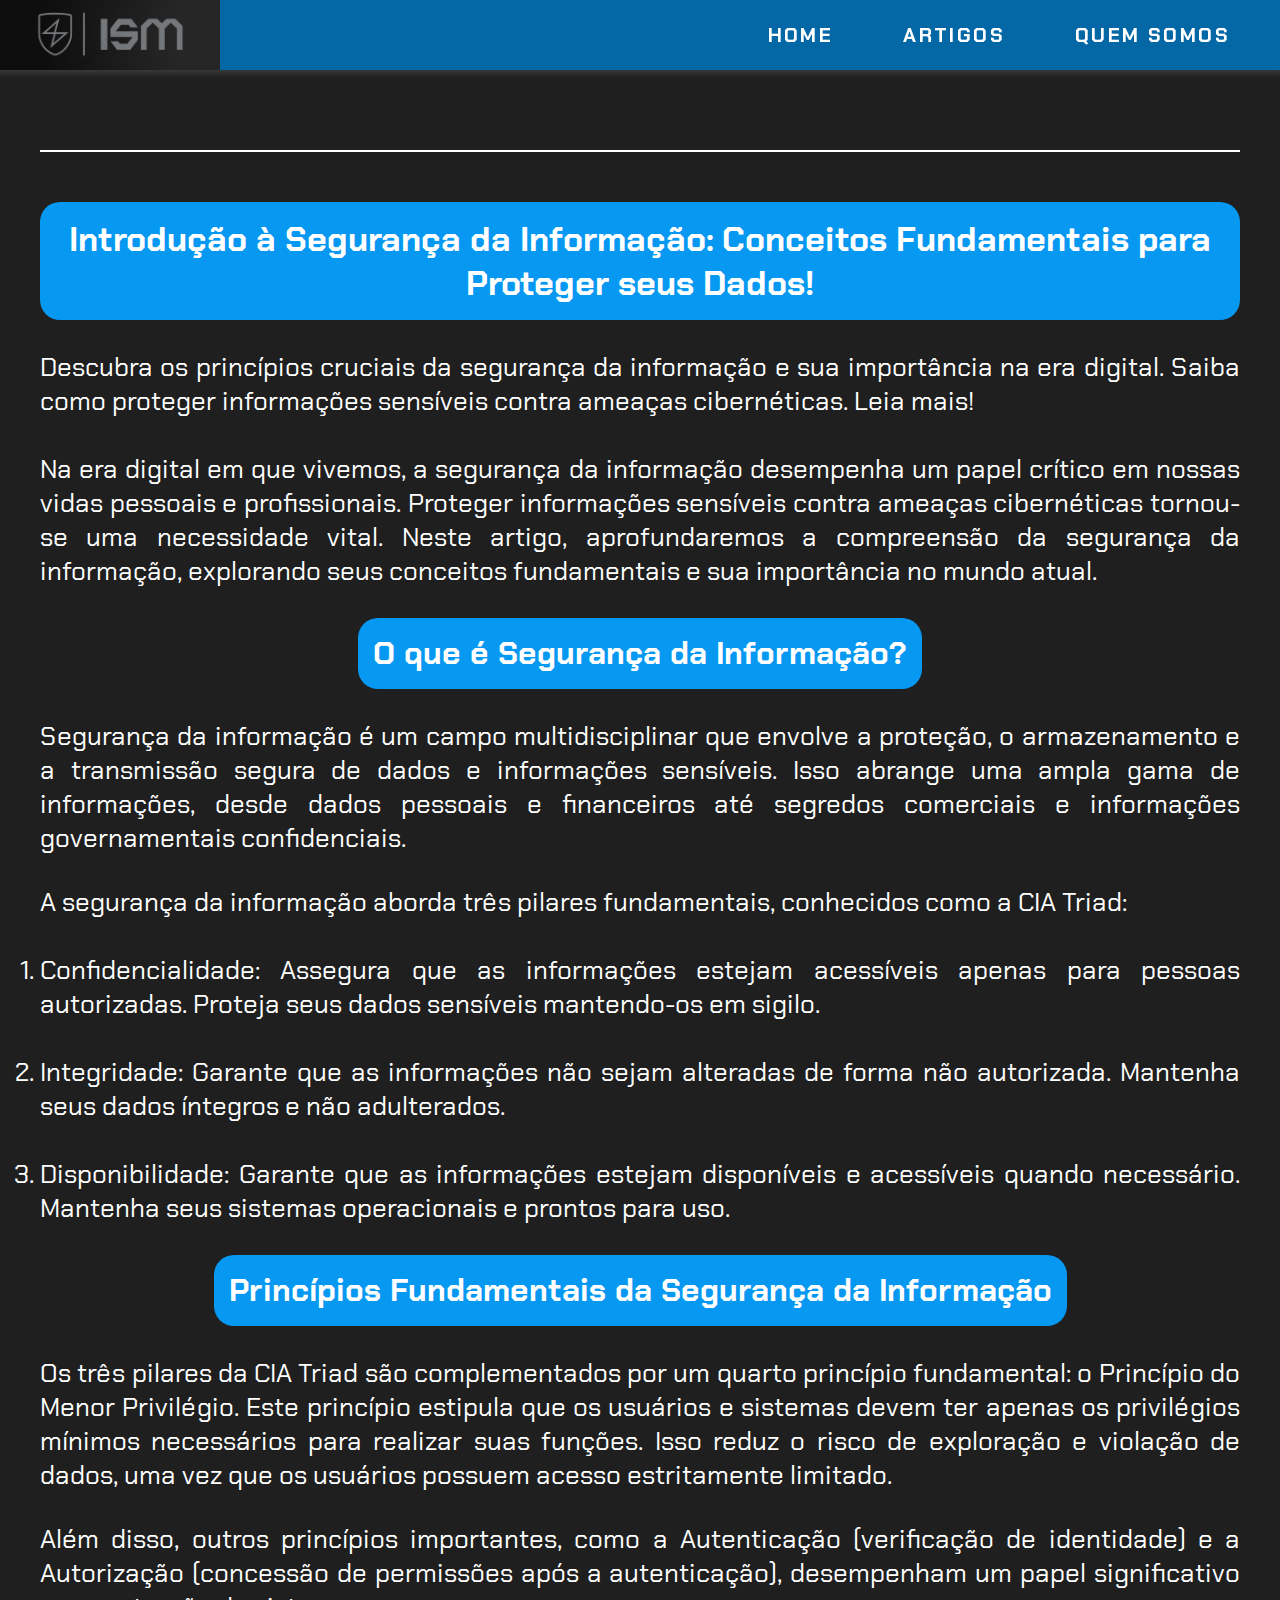
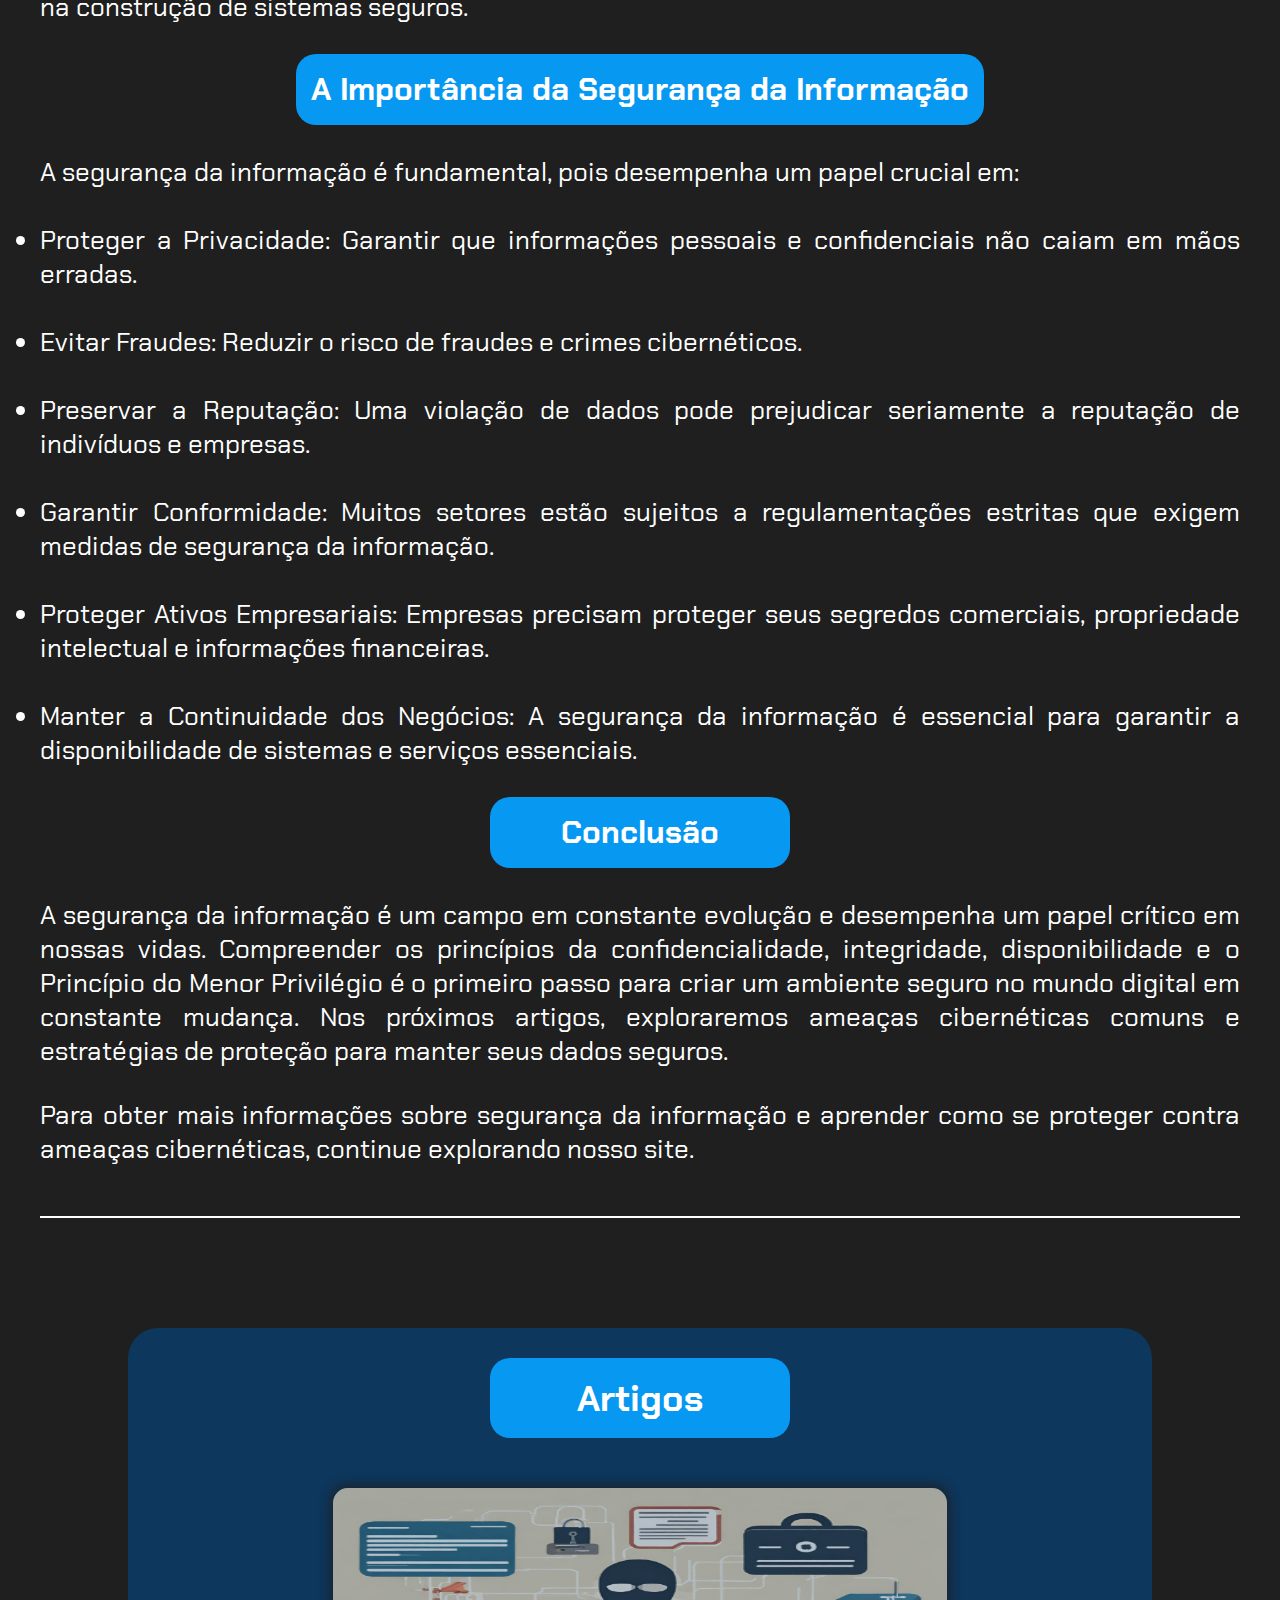
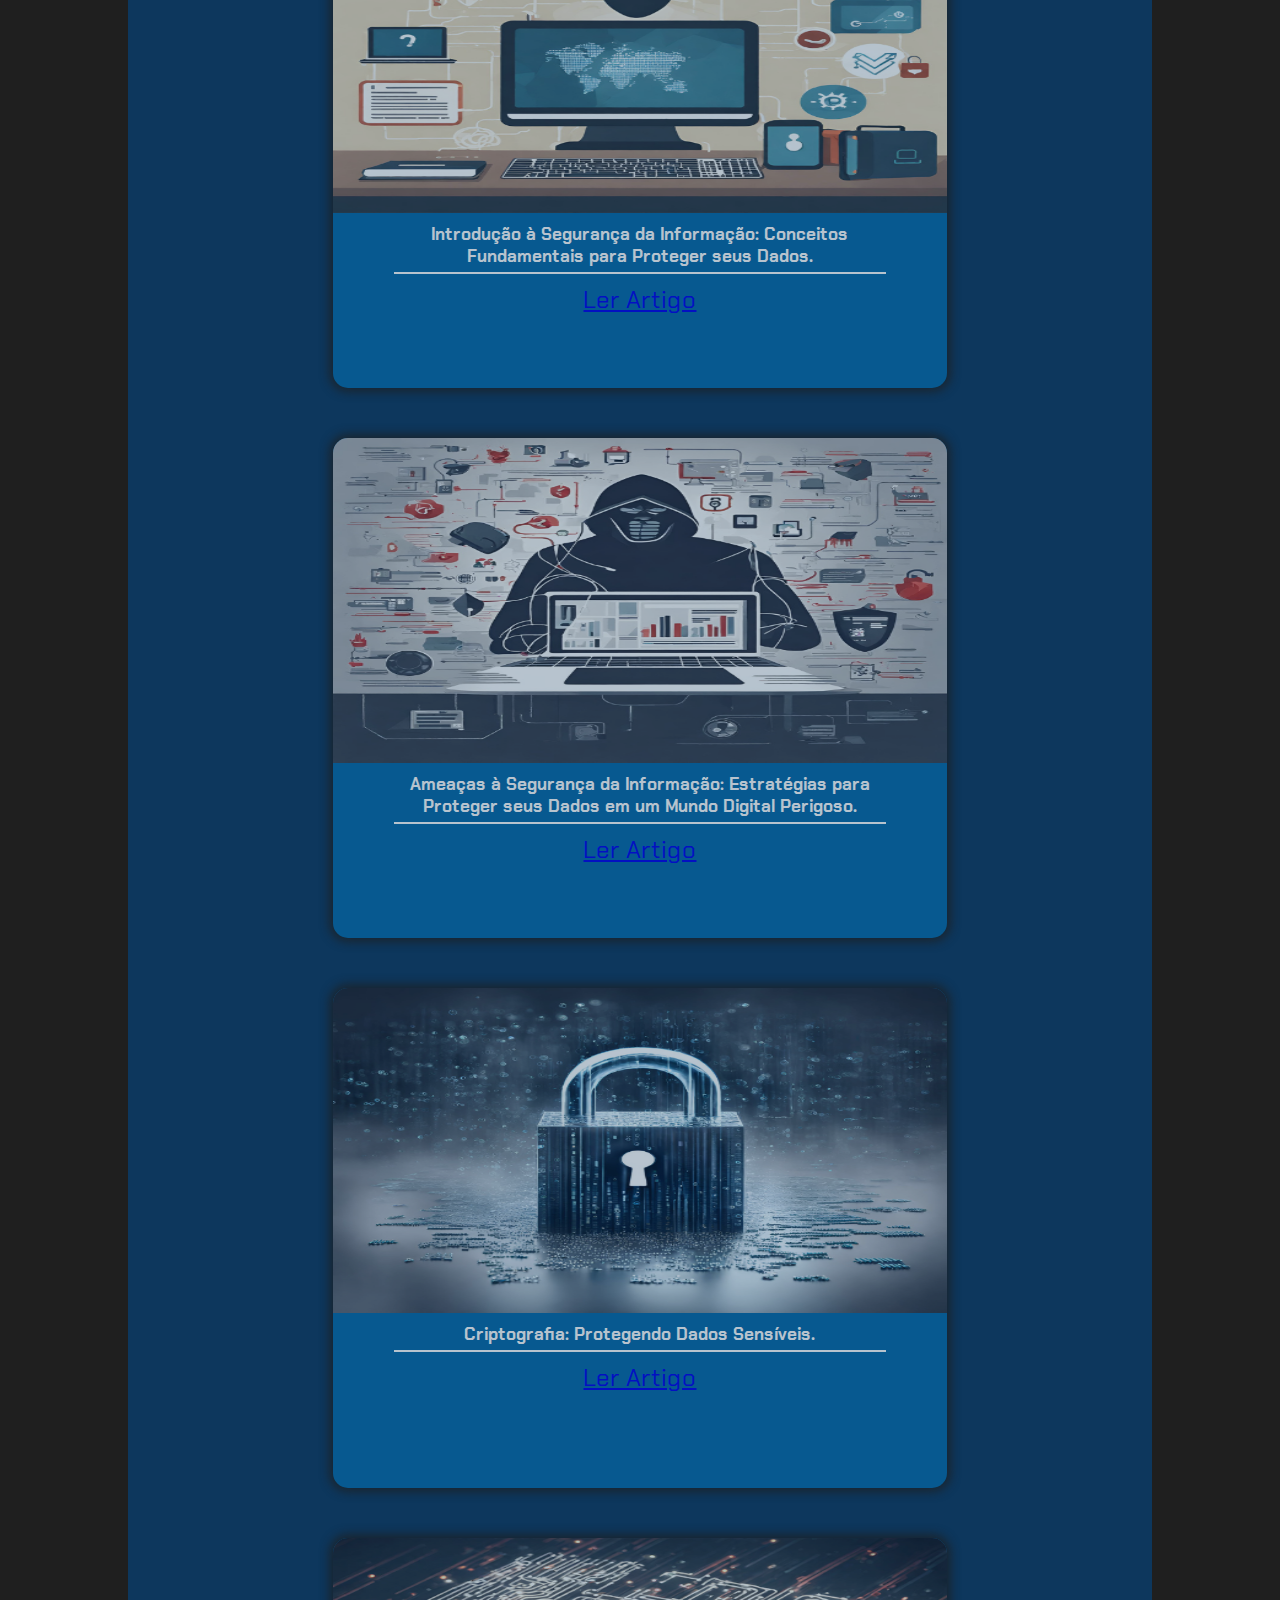
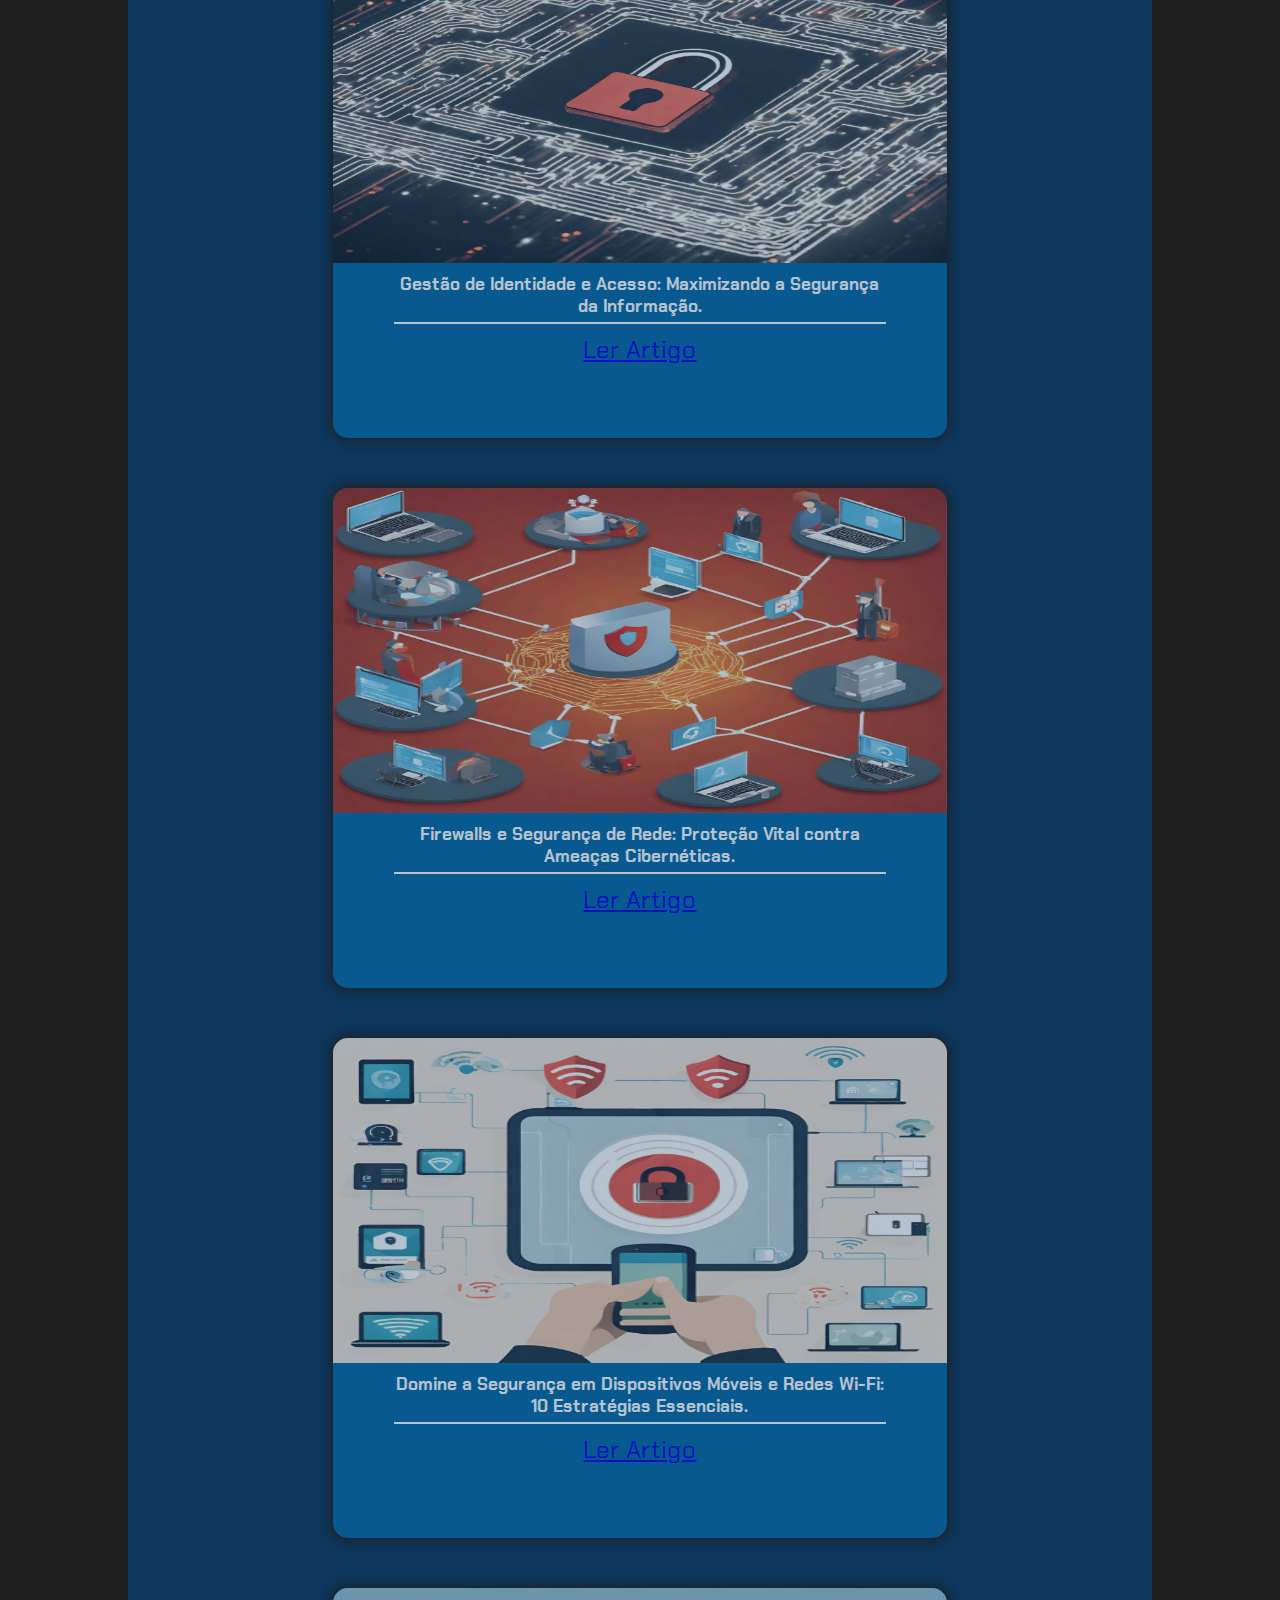
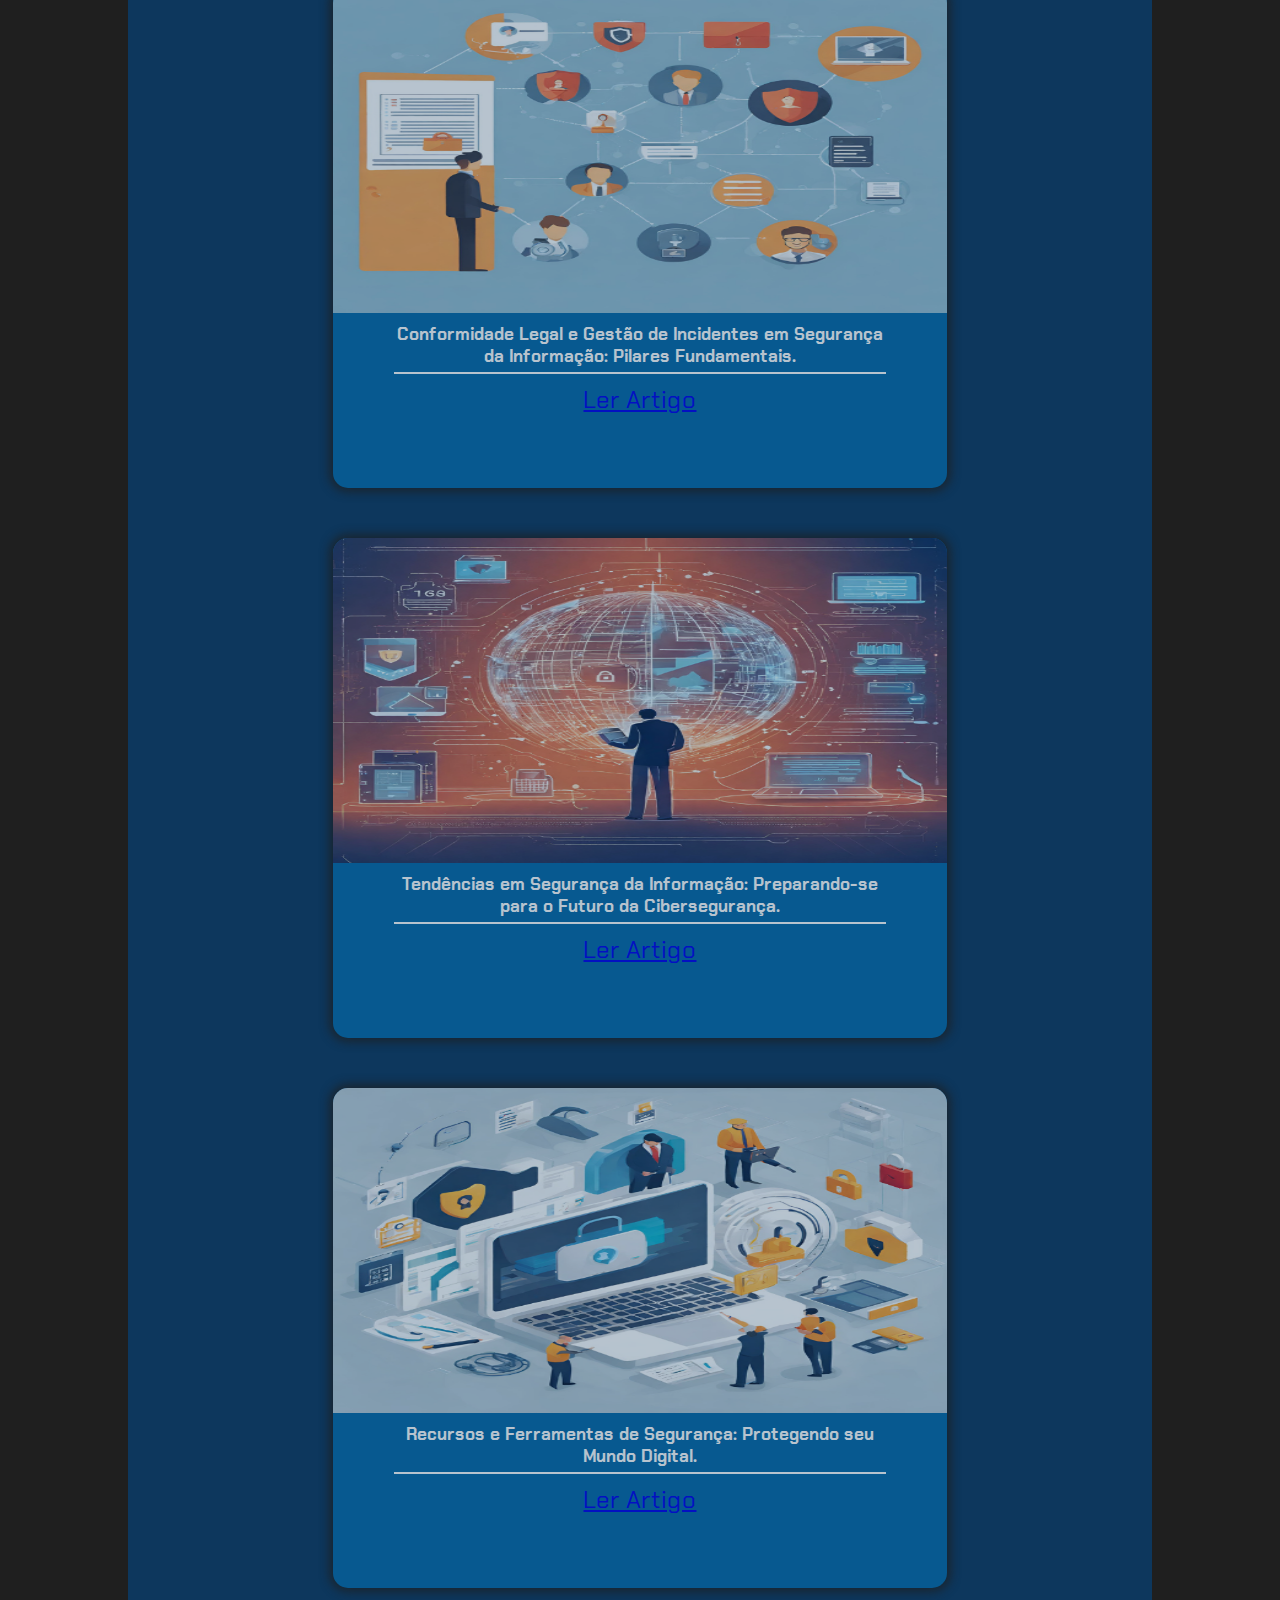
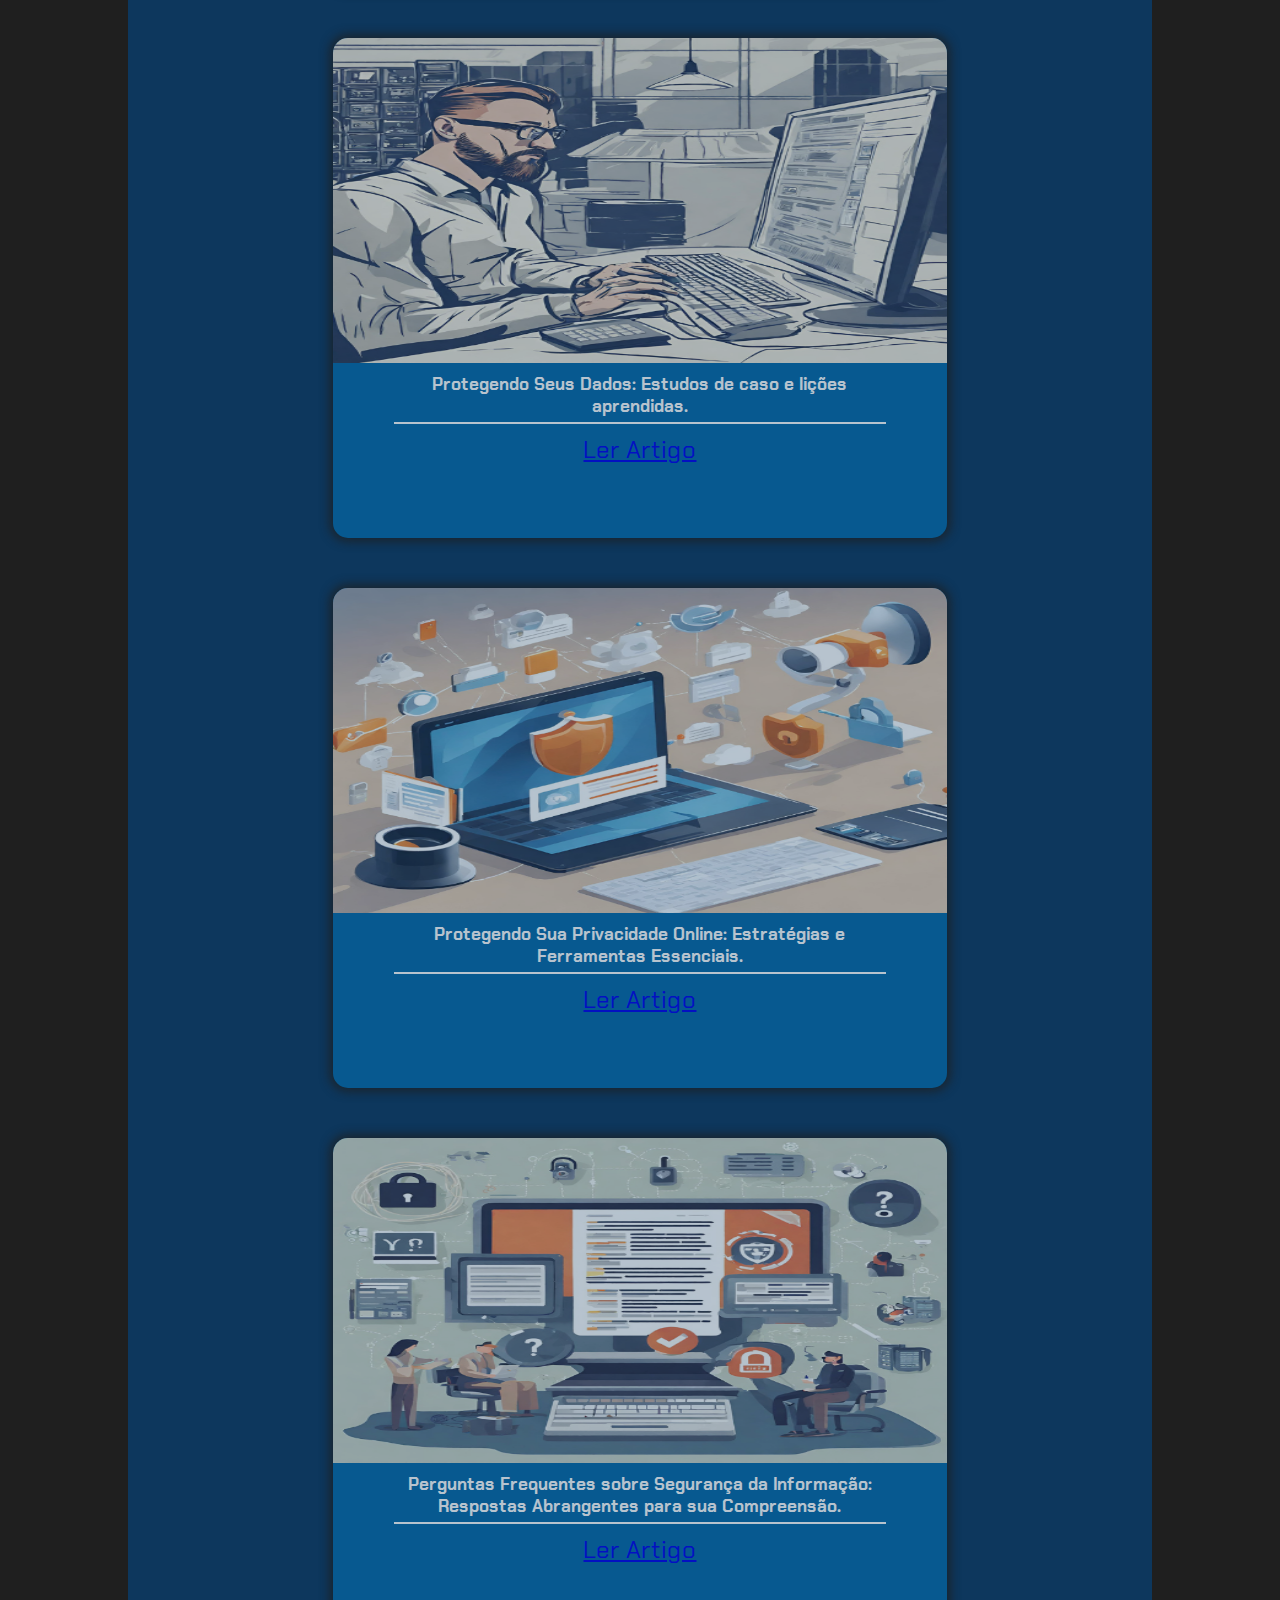
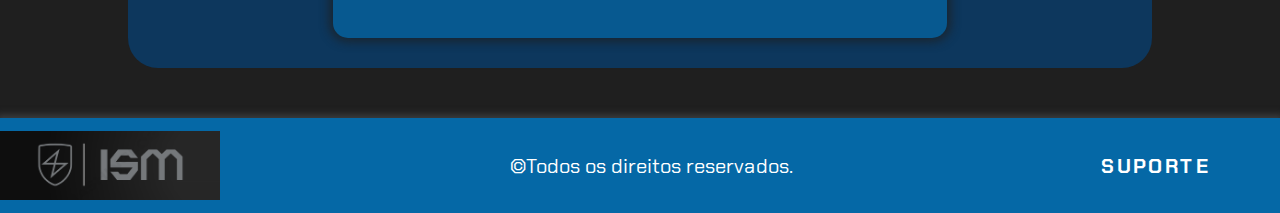
<file: assets/html/artigo01.html>
<!DOCTYPE html>
<html lang="pt-br">
<head>
    <meta charset="UTF-8">
    <meta name="viewport" content="width=device-width, initial-scale=1.0">
    <link rel="stylesheet" href="/assets/css/global.css">
    <link rel="stylesheet" href="/assets/css/artigos.css">
    <link rel="shortcut icon" href="/assets/midia/img/Icon.png" type="image/x-icon">
    <title>ISM InfoSecMaster</title>
</head>
<body>
    <div class="container">
        <header class="header">
            <img class="logo" src="/assets/midia/img/Logo_header.png" alt="logo">
            <div class="nav-bar">
                <nav class="nav">
                    <a class="nav-item" href="">HOME</a>
                    <a class="nav-item" href="#articles">ARTIGOS</a>
                    <a class="nav-item" href="/assets/html/quemSomos.html" target="_blank">QUEM SOMOS</a>
                </nav>
            </div>
        </header>
        <main class="main-container">
            <section class="welcome">
                <h1 class="title-welcome">Introdução à Segurança da Informação: Conceitos Fundamentais para Proteger seus Dados!</h1>
                <p class="description-welcome">Descubra os princípios cruciais da segurança da informação e sua importância na era digital. 
                    Saiba como proteger informações sensíveis contra ameaças cibernéticas. Leia mais!
                    <br>
                    <br>
                    Na era digital em que vivemos, a segurança da informação desempenha um papel crítico em nossas vidas pessoais e profissionais. 
                    Proteger informações sensíveis contra ameaças cibernéticas tornou-se uma necessidade vital. 
                    Neste artigo, aprofundaremos a compreensão da segurança da informação, explorando seus conceitos fundamentais e sua importância no mundo atual.</p>
            </section>
            <section class="content">
                <div class="section">
                    <h2 class="title-section">O que é Segurança da Informação?</h2>
                    <p class="text-section">Segurança da informação é um campo multidisciplinar que envolve a proteção, o armazenamento e a transmissão segura de dados e informações sensíveis. Isso abrange uma ampla gama de informações, desde dados pessoais e financeiros até segredos comerciais e informações governamentais confidenciais.</p>
                    <div class="list-section">
                        <p>A segurança da informação aborda três pilares fundamentais, conhecidos como a <span>CIA Triad:</span></p>
                        <br>
                        <ol>
                            <li><span>Confidencialidade:</span> Assegura que as informações estejam acessíveis apenas para pessoas autorizadas. Proteja seus dados sensíveis mantendo-os em sigilo.</li>
                            <br>
                            <li><span>Integridade:</span> Garante que as informações não sejam alteradas de forma não autorizada. Mantenha seus dados íntegros e não adulterados.</li>
                            <br>
                            <li><span>Disponibilidade:</span> Garante que as informações estejam disponíveis e acessíveis quando necessário. Mantenha seus sistemas operacionais e prontos para uso.</li>
                        </ol>
                    </div>
                </div>
                <div class="section">
                    <h2 id="title-section1" class="title-section">Princípios Fundamentais da Segurança da Informação</h2>
                    <p class="text-section">Os três pilares da CIA Triad são complementados por um quarto princípio fundamental: o Princípio do Menor Privilégio. Este princípio estipula que os usuários e sistemas devem ter apenas os privilégios mínimos necessários para realizar suas funções. Isso reduz o risco de exploração e violação de dados, uma vez que os usuários possuem acesso estritamente limitado.</p>
                    <p class="text-section">Além disso, outros princípios importantes, como a Autenticação (verificação de identidade) e a Autorização (concessão de permissões após a autenticação), desempenham um papel significativo na construção de sistemas seguros.</p>
                </div>
                <div class="section">
                    <h2 id="title-section2" class="title-section">A Importância da Segurança da Informação</h2>
                    <div class="list-section">
                        <p>A segurança da informação é fundamental, pois desempenha um papel crucial em:</p>
                        <br>
                        <ul>
                            <li><span>Proteger a Privacidade:</span> Garantir que informações pessoais e confidenciais não caiam em mãos erradas.</li>
                            <br>
                            <li><span>Evitar Fraudes:</span> Reduzir o risco de fraudes e crimes cibernéticos.</li>
                            <br>
                            <li><span>Preservar a Reputação:</span> Uma violação de dados pode prejudicar seriamente a reputação de indivíduos e empresas.</li>
                            <br>
                            <li><span>Garantir Conformidade:</span> Muitos setores estão sujeitos a regulamentações estritas que exigem medidas de segurança da informação.</li>
                            <br>
                            <li><span>Proteger Ativos Empresariais:</span> Empresas precisam proteger seus segredos comerciais, propriedade intelectual e informações financeiras.</li>
                            <br>
                            <li><span>Manter a Continuidade dos Negócios:</span> A segurança da informação é essencial para garantir a disponibilidade de sistemas e serviços essenciais.</li>
                        </ul>
                    </div>
                </div>
                <div class="section">
                    <h2 id="title-section3" class="title-section">Conclusão</h2>
                    <p class="text-section">A segurança da informação é um campo em constante evolução e desempenha um papel crítico em nossas vidas. Compreender os princípios da confidencialidade, integridade, disponibilidade e o Princípio do Menor Privilégio é o primeiro passo para criar um ambiente seguro no mundo digital em constante mudança. Nos próximos artigos, exploraremos ameaças cibernéticas comuns e estratégias de proteção para manter seus dados seguros.</p>
                    <p id="text-section" class="text-section">Para obter mais informações sobre segurança da informação e aprender como se proteger contra ameaças cibernéticas, continue explorando nosso site.</p>
                </div>
            </section>
            <section class="articles">
                <h2 id="articles">Artigos</h2>
                <div class="main-articles">
                    <article class="card-articles">
                        <img class="imgs-cards" src="/assets/midia/img/Capa-Artigo 01.png" alt="Capa Artigo">
                        <div class="descript-cards">
                            <h3 class="title-cards">Introdução à Segurança da Informação: Conceitos Fundamentais para Proteger seus Dados.</h3>
                            <a class="link-cards" href="/assets/html/artigo01.html" target="_blank">Ler Artigo</a>
                        </div>
                    </article> 
                    <article class="card-articles">
                        <img class="imgs-cards" src="/assets/midia/img/Capa-Artigo 02.png" alt="Capa Artigo">
                        <div class="descript-cards">
                            <h3 class="title-cards">Ameaças à Segurança da Informação: Estratégias para Proteger seus Dados em um Mundo Digital Perigoso.</h3>
                            <a class="link-cards" href="#" target="_blank">Ler Artigo</a>
                        </div>
                    </article> 
                    <article class="card-articles">
                        <img class="imgs-cards" src="/assets/midia/img/Capa-Artigo 03.png" alt="Capa Artigo">
                        <div class="descript-cards">
                            <h3 class="title-cards">Criptografia: Protegendo Dados Sensíveis.</h3>
                            <a class="link-cards" href="#" target="_blank">Ler Artigo</a>
                        </div>
                    </article> 
                    <article class="card-articles">
                        <img class="imgs-cards" src="/assets/midia/img/Capa-Artigo 04.png" alt="Capa Artigo">
                        <div class="descript-cards">
                            <h3 class="title-cards">Gestão de Identidade e Acesso: Maximizando a Segurança da Informação.</h3>
                            <a class="link-cards" href="#" target="_blank">Ler Artigo</a>
                        </div>
                    </article> 
                    <article class="card-articles">
                        <img class="imgs-cards" src="/assets/midia/img/Capa-Artigo 05.png" alt="Capa Artigo">
                        <div class="descript-cards">
                            <h3 class="title-cards">Firewalls e Segurança de Rede: Proteção Vital contra Ameaças Cibernéticas.</h3>
                            <a class="link-cards" href="#" target="_blank">Ler Artigo</a>
                        </div>
                    </article> 
                    <article class="card-articles">
                        <img class="imgs-cards" src="/assets/midia/img/Capa-Artigo 06.png" alt="Capa Artigo">
                        <div class="descript-cards">
                            <h3 class="title-cards">Domine a Segurança em Dispositivos Móveis e Redes Wi-Fi: 10 Estratégias Essenciais.</h3>
                            <a class="link-cards" href="#" target="_blank">Ler Artigo</a>
                        </div>
                    </article> 
                    <article class="card-articles">
                        <img class="imgs-cards" src="/assets/midia/img/Capa-Artigo 07.png" alt="Capa Artigo">
                        <div class="descript-cards">
                            <h3 class="title-cards">Conformidade Legal e Gestão de Incidentes em Segurança da Informação: Pilares Fundamentais.</h3>
                            <a class="link-cards" href="#" target="_blank">Ler Artigo</a>
                        </div>
                    </article> 
                    <article class="card-articles">
                        <img class="imgs-cards" src="/assets/midia/img/Capa-Artigo 08.png" alt="Capa Artigo">
                        <div class="descript-cards">
                            <h3 class="title-cards">Tendências em Segurança da Informação: Preparando-se para o Futuro da Cibersegurança.</h3>
                            <a class="link-cards" href="#" target="_blank">Ler Artigo</a>
                        </div>
                    </article> 
                    <article class="card-articles">
                        <img class="imgs-cards" src="/assets/midia/img/Capa-Artigo 09.png" alt="Capa Artigo">
                        <div class="descript-cards">
                            <h3 class="title-cards">Recursos e Ferramentas de Segurança: Protegendo seu Mundo Digital.</h3>
                            <a class="link-cards" href="#" target="_blank">Ler Artigo</a>
                        </div>
                    </article> 
                    <article class="card-articles">
                        <img class="imgs-cards" src="/assets/midia/img/Capa-Artigo 10.png" alt="Capa Artigo">
                        <div class="descript-cards">
                            <h3 class="title-cards">Protegendo Seus Dados: Estudos de caso e lições aprendidas.</h3>
                            <a class="link-cards" href="#" target="_blank">Ler Artigo</a>
                        </div>
                    </article> 
                    <article class="card-articles">
                        <img class="imgs-cards" src="/assets/midia/img/Capa-Artigo 11.png" alt="Capa Artigo">
                        <div class="descript-cards">
                            <h3 class="title-cards">Protegendo Sua Privacidade Online: Estratégias e Ferramentas Essenciais.</h3>
                            <a class="link-cards" href="#" target="_blank">Ler Artigo</a>
                        </div>
                    </article> 
                    <article class="card-articles">
                        <img class="imgs-cards" src="/assets/midia/img/Capa-Artigo 12.png" alt="Capa Artigo">
                        <div class="descript-cards">
                            <h3 class="title-cards">Perguntas Frequentes sobre Segurança da Informação: Respostas Abrangentes para sua Compreensão.</h3>
                            <a class="link-cards" href="#" target="_blank">Ler Artigo</a>
                        </div>
                    </article> 
                </div>
            </section>
        </main>
        <footer class="footer">
            <img class="logo" src="/assets/midia/img/Logo_header.png"alt="logo">
            <div class="infor">
                <div class="rights">
                    <p>&copy;Todos os direitos reservados.</p>
                </div>
                <div class="icons"></div>
            </div>
            <a class="nav-item" id="suport" href="">Suporte</a>
        </footer>
    </div>
</body>
</html>
</file>
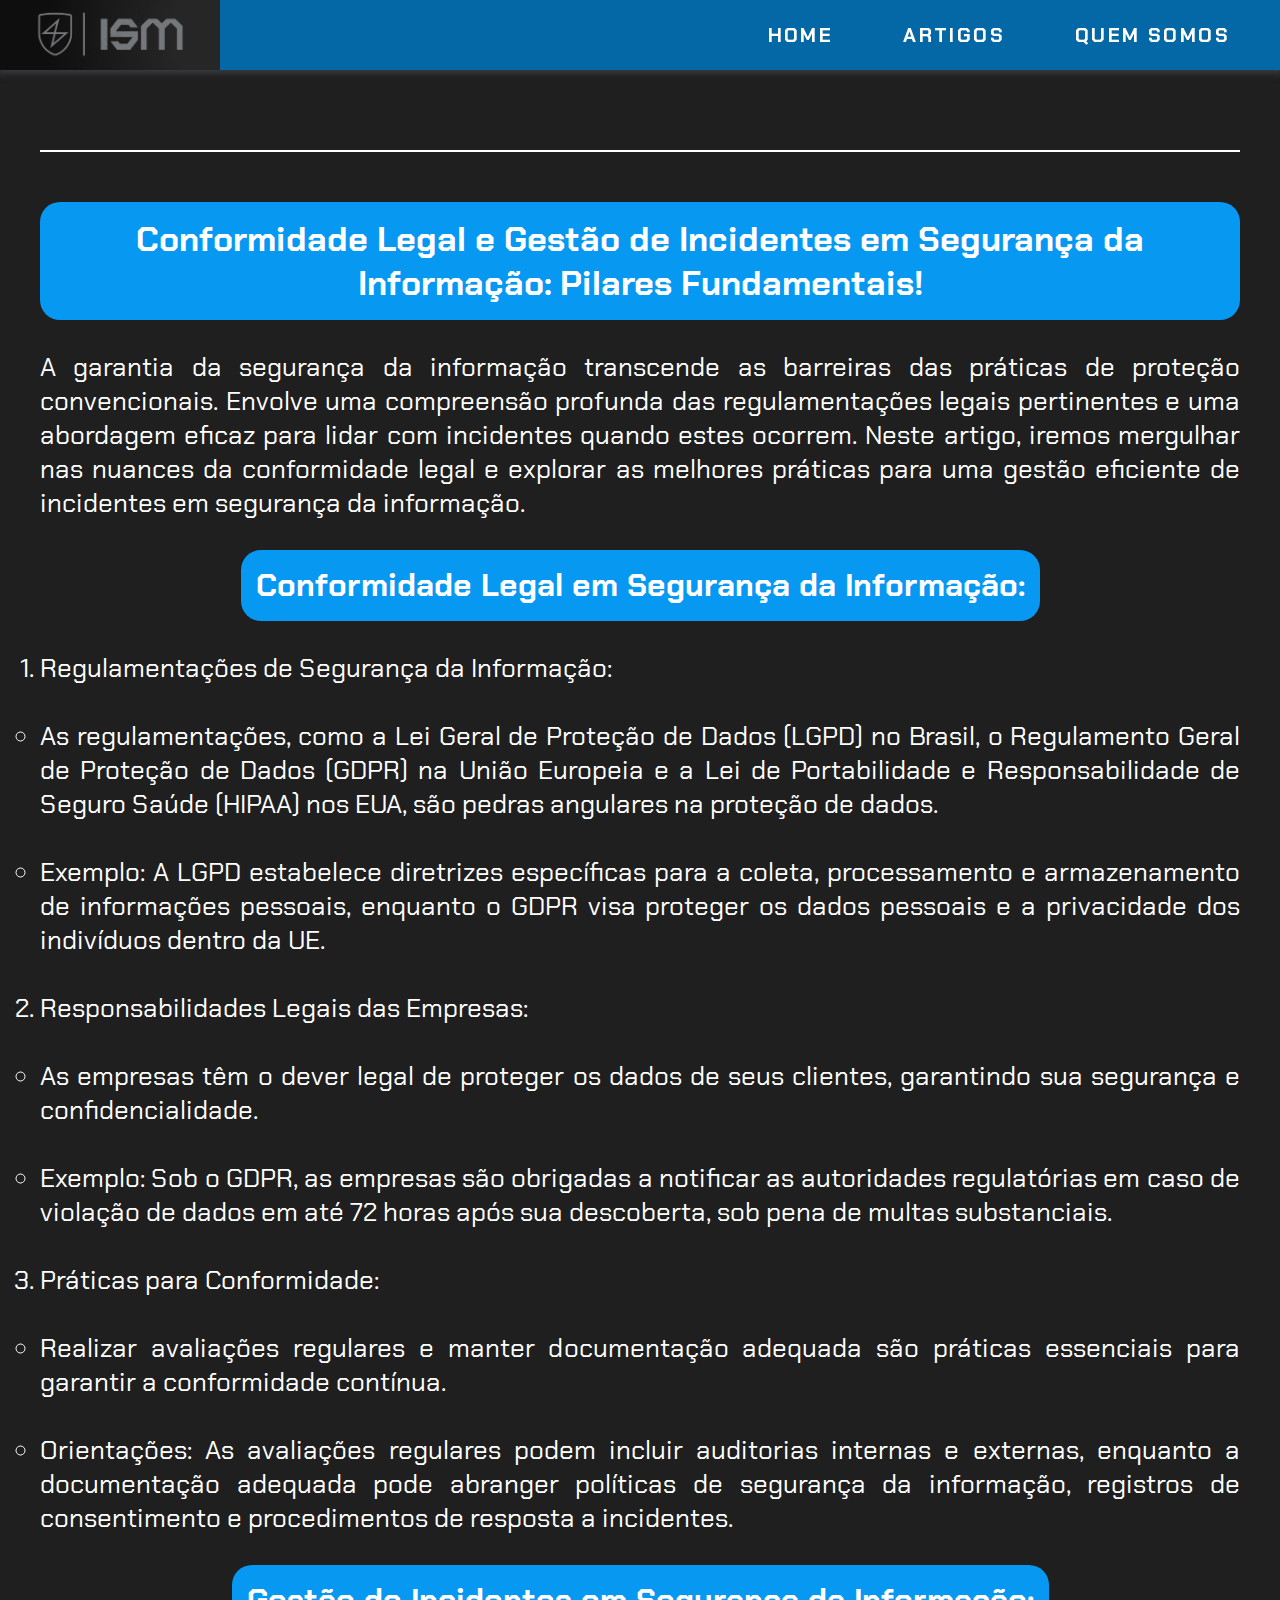
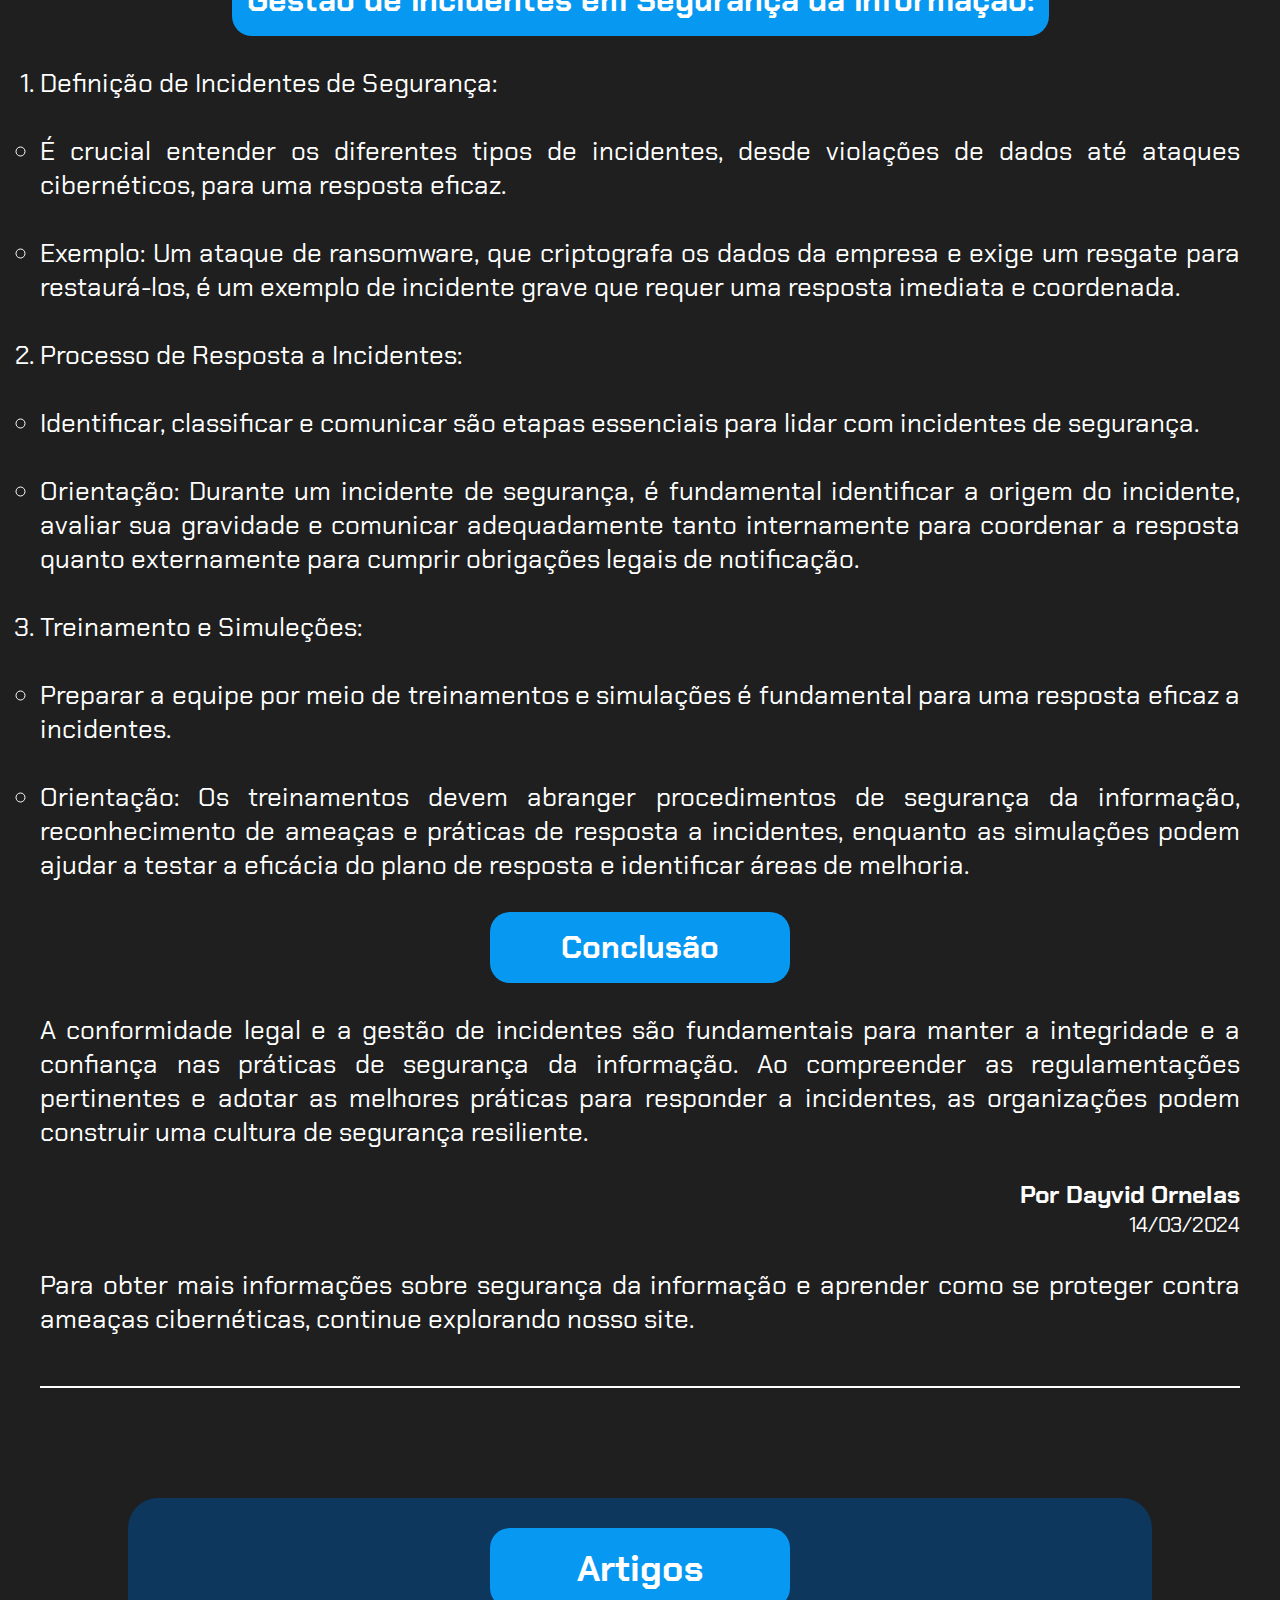
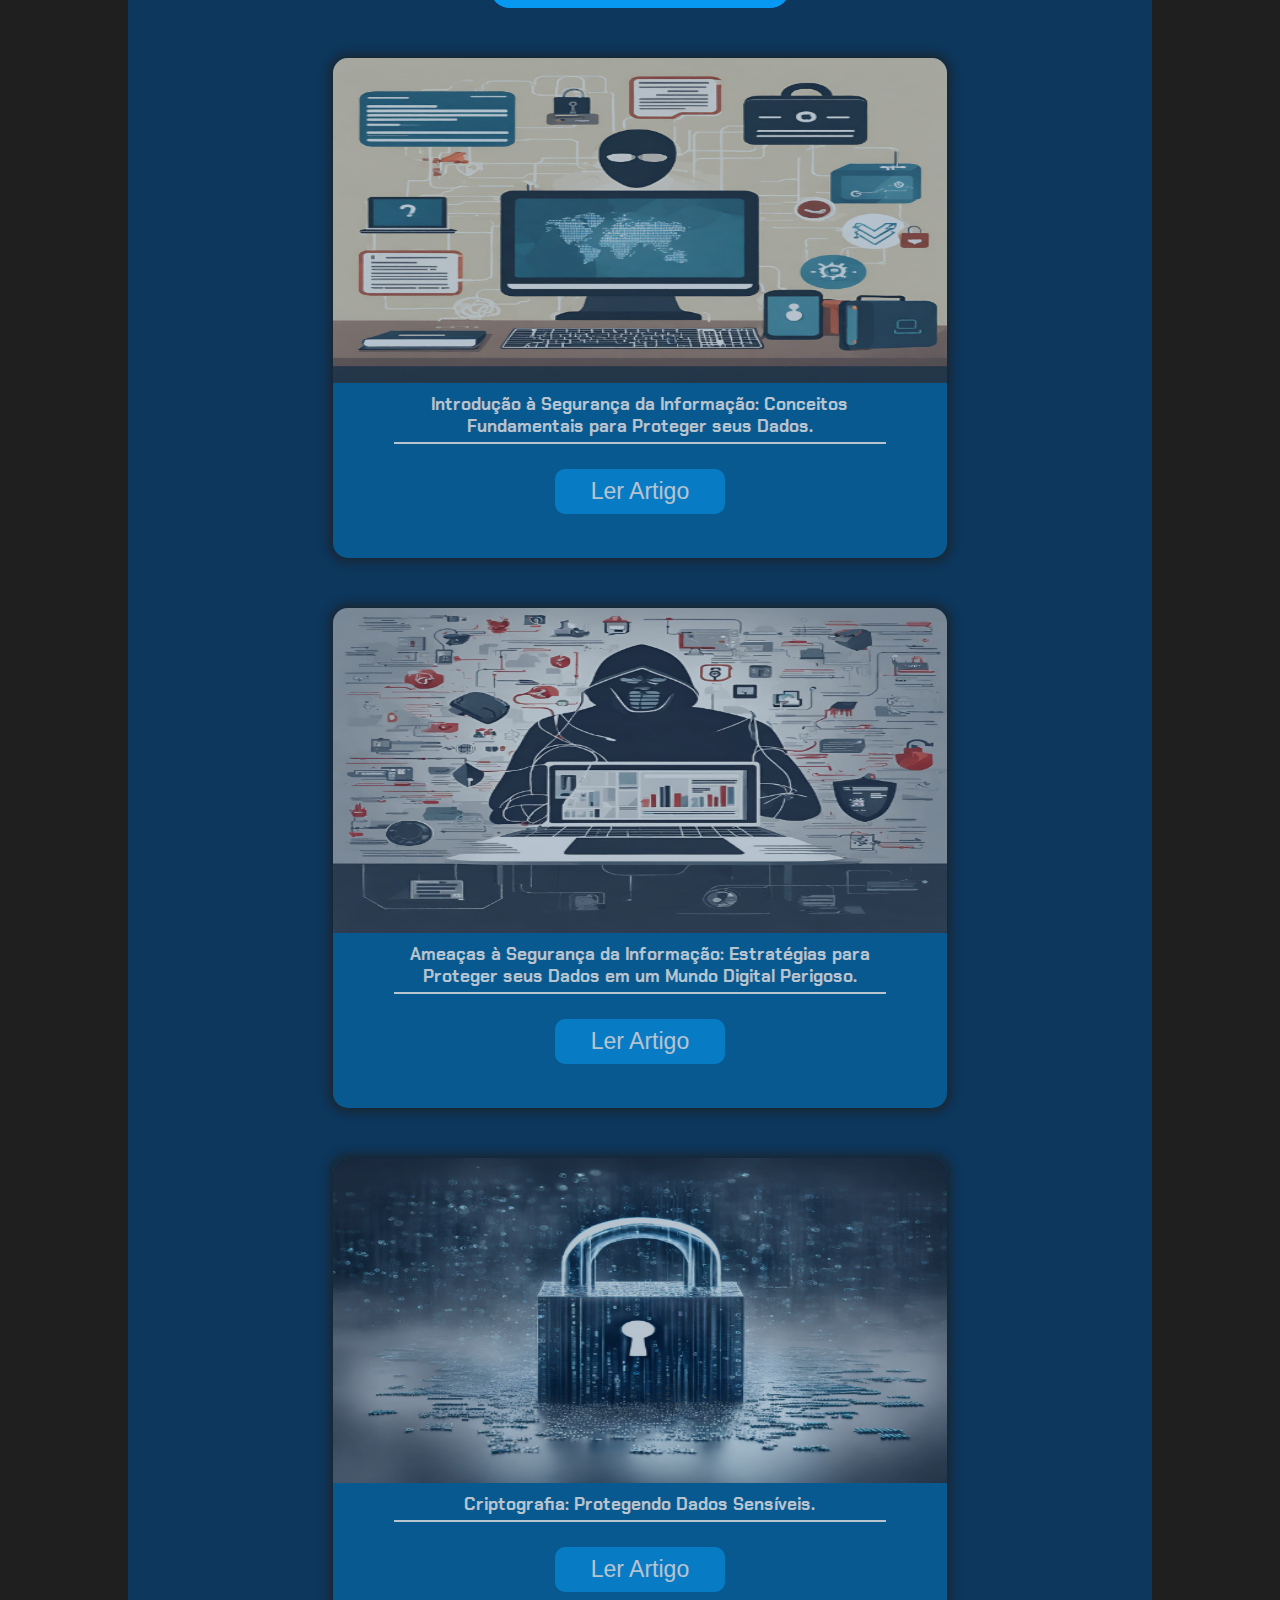
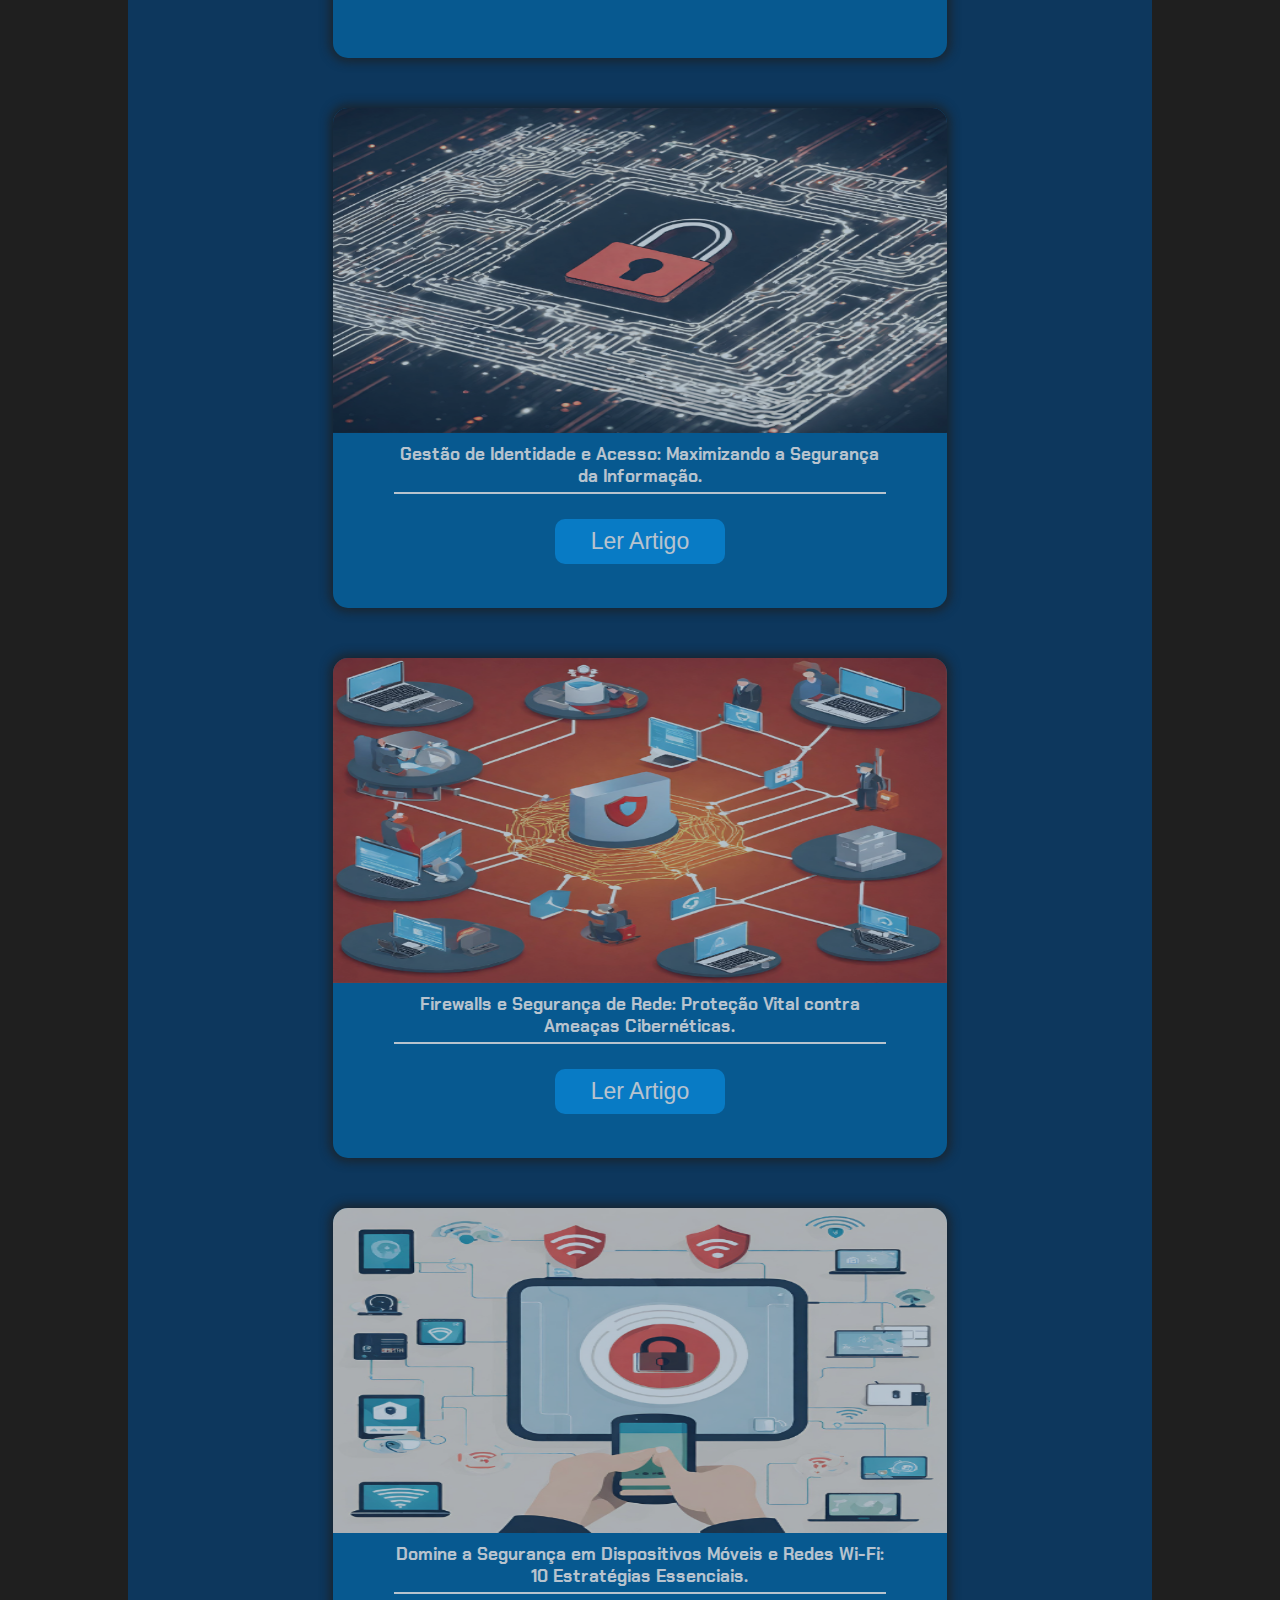
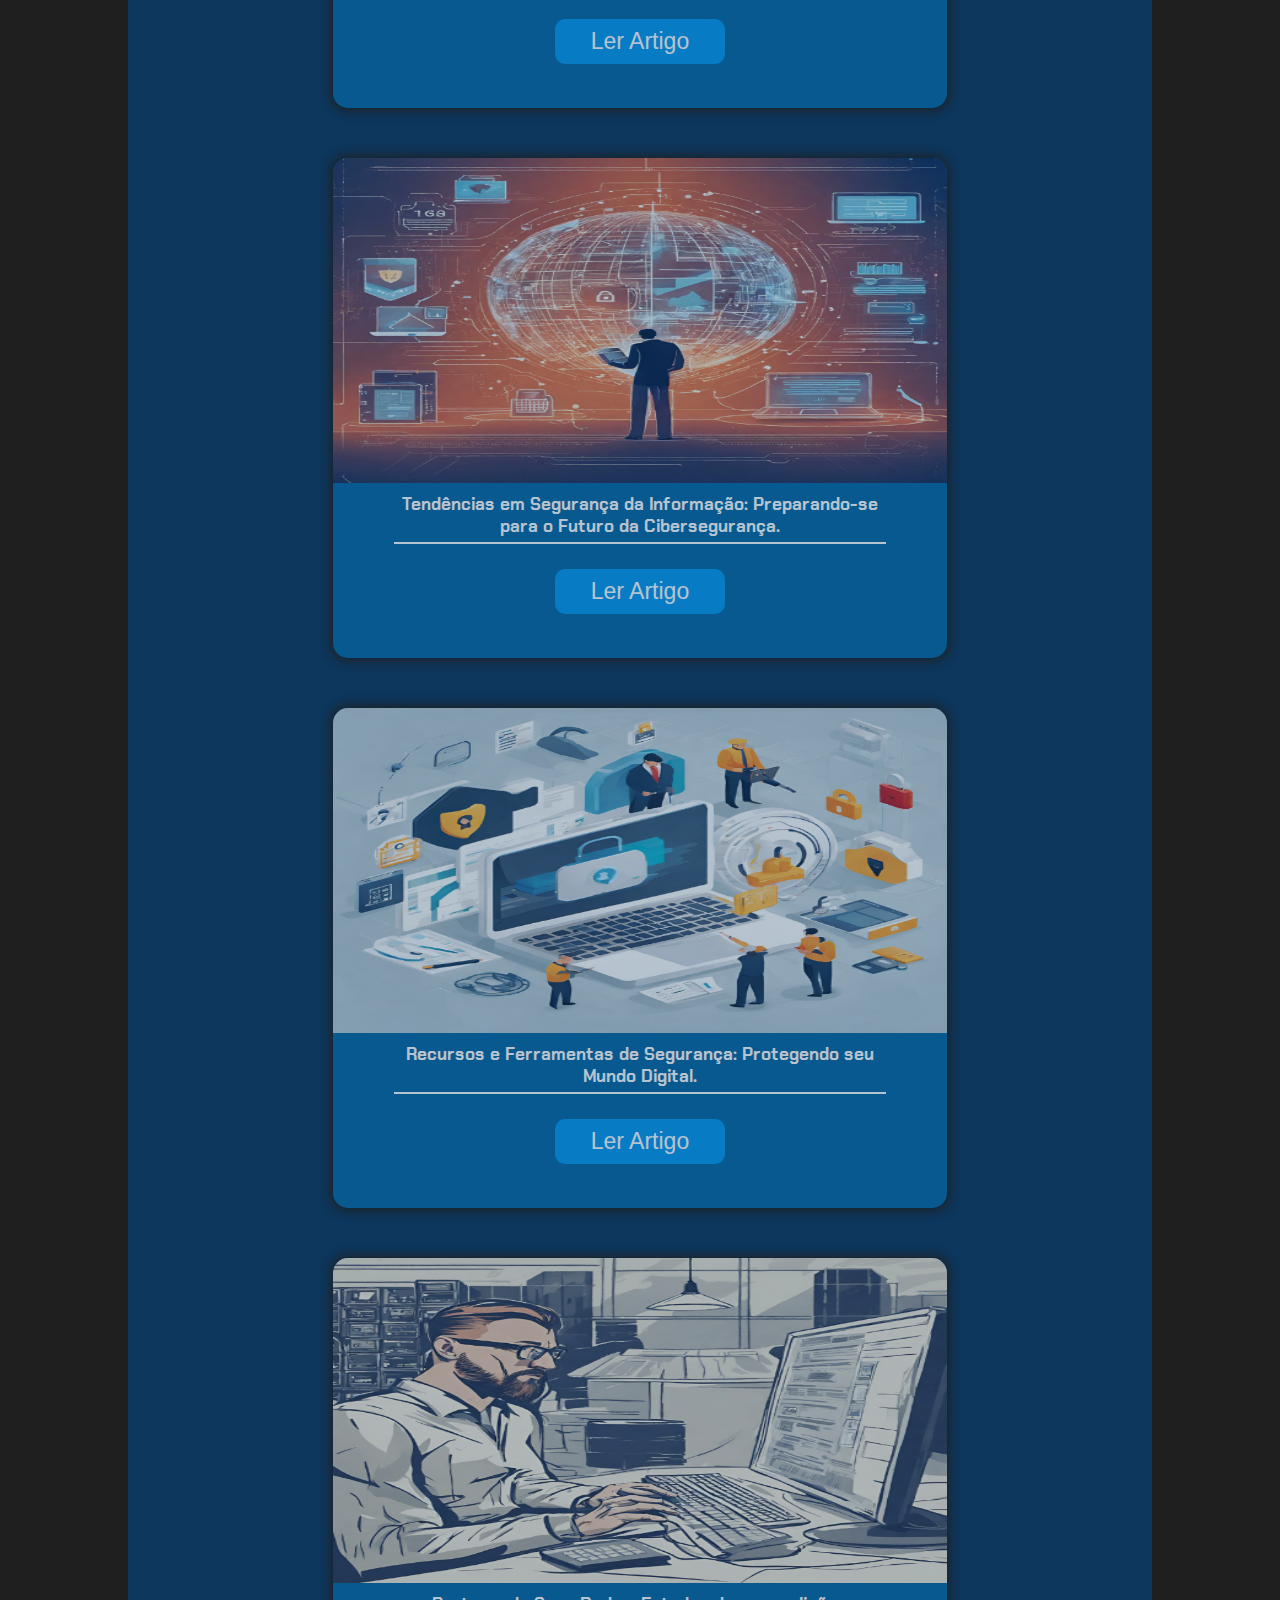
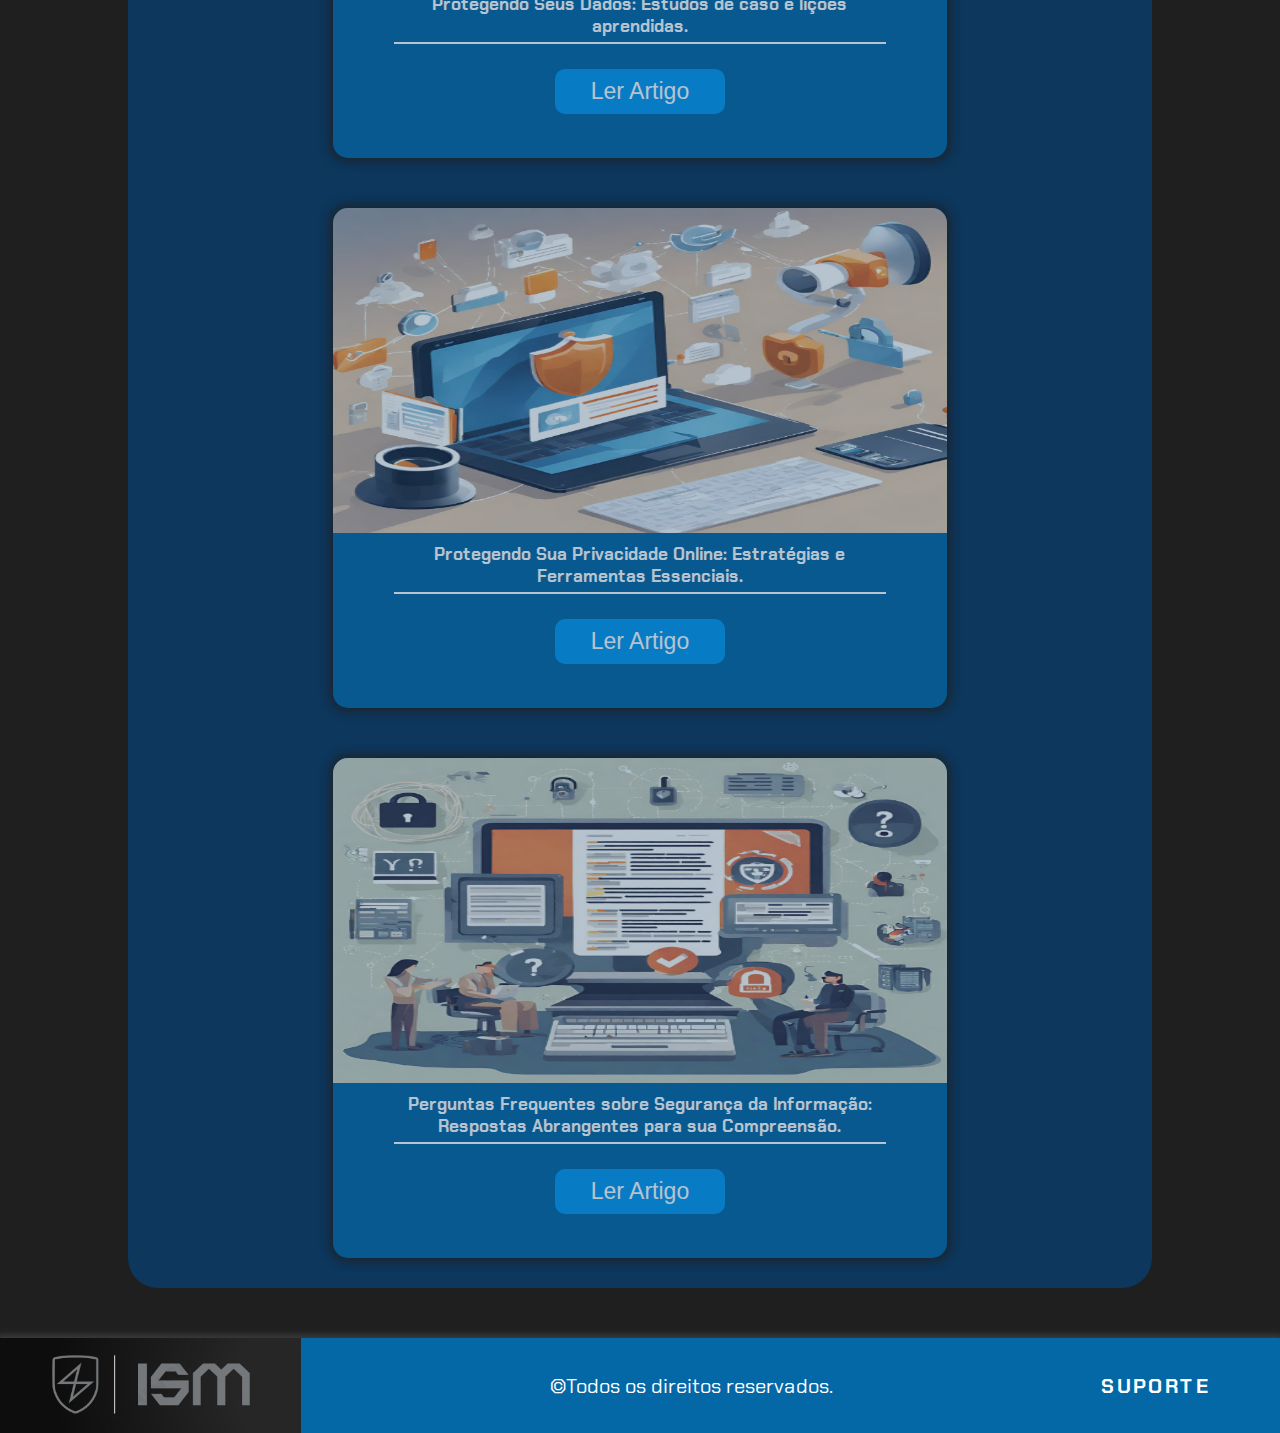
<file: assets/html/conformidadeLegal.html>
<!DOCTYPE html>
<html lang="pt-br">
<head>
    <meta charset="UTF-8">
    <meta name="viewport" content="width=device-width, initial-scale=1.0">
    <link rel="stylesheet" href="/assets/css/global.css">
    <link rel="stylesheet" href="/assets/css/artigos.css">
    <link rel="shortcut icon" href="/assets/midia/img/Icon.png" type="image/x-icon">
    <script src="/assets/js/barMenu.js" defer></script>
    <title>Conformidade Legal</title>
</head>
<body>
    <div class="container">
        <header class="header">
            <img class="logo" src="/assets/midia/img/Logo_header.png" alt="logo">
            <div class="nav-bar">
                <nav class="nav">
                    <a id="home" class="nav-item" href="/index.html">HOME</a>
                    <a id="artigos" class="nav-item" href="#articles">ARTIGOS</a>
                    <a class="nav-item" href="/assets/html/quemSomos.html">QUEM SOMOS</a>
                </nav>
                <div class="Menu">
                    <span class="bar"></span>
                    <span class="bar"></span>
                    <span class="bar"></span>
                </div>
            </div>
        </header>
        <main class="main-container">
            <section class="welcome">
                <h1 class="title-welcome">Conformidade Legal e Gestão de Incidentes em Segurança da Informação: Pilares Fundamentais!</h1>
                <p class="description-welcome">A garantia da segurança da informação transcende as barreiras das práticas de proteção convencionais. Envolve uma compreensão profunda das regulamentações legais pertinentes e uma abordagem eficaz para lidar com incidentes quando estes ocorrem. Neste artigo, iremos mergulhar nas nuances da conformidade legal e explorar as melhores práticas para uma gestão eficiente de incidentes em segurança da informação.</p>
            </section>
            <section class="content">
                <div class="section">
                    <h2 id="title-section1" class="title-section">Conformidade Legal em Segurança da Informação:</h2>
                    <div class="list-section">
                        <ol>
                            <li><span>Regulamentações de Segurança da Informação:</span> 
                                <br>
                                <br>
                                <ul>
                                    <li>As regulamentações, como a Lei Geral de Proteção de Dados (LGPD) no Brasil, o Regulamento Geral de Proteção de Dados (GDPR) na União Europeia e a Lei de Portabilidade e Responsabilidade de Seguro Saúde (HIPAA) nos EUA, são pedras angulares na proteção de dados.</li>
                                    <br>
                                    <li><span>Exemplo:</span> A LGPD estabelece diretrizes específicas para a coleta, processamento e armazenamento de informações pessoais, enquanto o GDPR visa proteger os dados pessoais e a privacidade dos indivíduos dentro da UE.</li>
                                </ul>
                            </li>
                            <br>
                            <li><span>Responsabilidades Legais das Empresas:</span> 
                                <br>
                                <br>
                                <ul>
                                    <li>As empresas têm o dever legal de proteger os dados de seus clientes, garantindo sua segurança e confidencialidade.</li>
                                    <br>
                                    <li><span>Exemplo:</span> Sob o GDPR, as empresas são obrigadas a notificar as autoridades regulatórias em caso de violação de dados em até 72 horas após sua descoberta, sob pena de multas substanciais.</li>
                                </ul>
                            </li>
                            <br>
                            <li><span>Práticas para Conformidade:</span> 
                                <br>
                                <br>
                                <ul>
                                    <li>Realizar avaliações regulares e manter documentação adequada são práticas essenciais para garantir a conformidade contínua.</li>
                                    <br>
                                    <li><span>Orientações:</span> As avaliações regulares podem incluir auditorias internas e externas, enquanto a documentação adequada pode abranger políticas de segurança da informação, registros de consentimento e procedimentos de resposta a incidentes.</li>
                                </ul>
                            </li>
                        </ol>
                    </div>
                </div>
                <div class="section">
                    <h2 id="title-section1" class="title-section">Gestão de Incidentes em Segurança da Informação:</h2>
                    <div class="list-section">
                        <ol>
                            <li><span>Definição de Incidentes de Segurança:</span> 
                                <br>
                                <br>
                                <ul>
                                    <li>É crucial entender os diferentes tipos de incidentes, desde violações de dados até ataques cibernéticos, para uma resposta eficaz.</li>
                                    <br>
                                    <li><span>Exemplo:</span> Um ataque de ransomware, que criptografa os dados da empresa e exige um resgate para restaurá-los, é um exemplo de incidente grave que requer uma resposta imediata e coordenada.</li>
                                </ul>
                            </li>
                            <br>
                            <li><span>Processo de Resposta a Incidentes:</span> 
                                <br>
                                <br>
                                <ul>
                                    <li>Identificar, classificar e comunicar são etapas essenciais para lidar com incidentes de segurança.</li>
                                    <br>
                                    <li><span>Orientação:</span> Durante um incidente de segurança, é fundamental identificar a origem do incidente, avaliar sua gravidade e comunicar adequadamente tanto internamente para coordenar a resposta quanto externamente para cumprir obrigações legais de notificação.</li>
                                </ul>
                            </li>
                            <br>
                            <li><span>Treinamento e Simuleções:</span> 
                                <br>
                                <br>
                                <ul>
                                    <li>Preparar a equipe por meio de treinamentos e simulações é fundamental para uma resposta eficaz a incidentes.</li>
                                </ul>
                                <br>
                                <ul>
                                    <li><span>Orientação:</span> Os treinamentos devem abranger procedimentos de segurança da informação, reconhecimento de ameaças e práticas de resposta a incidentes, enquanto as simulações podem ajudar a testar a eficácia do plano de resposta e identificar áreas de melhoria.</li>
                                </ul>
                            </li>
                        </ol>
                    </div>
                </div>
                <div class="section">
                    <h2 id="title-section3" class="title-section">Conclusão</h2>
                    <p class="text-section">A conformidade legal e a gestão de incidentes são fundamentais para manter a integridade e a confiança nas práticas de segurança da informação. Ao compreender as regulamentações pertinentes e adotar as melhores práticas para responder a incidentes, as organizações podem construir uma cultura de segurança resiliente.</p>
                    <div class="description">
                        <h3>Por <span>Dayvid Ornelas</span></h3>
                        <p>14/03/2024</p>
                    </div>
                    <p id="text-section" class="text-section">Para obter mais informações sobre segurança da informação e aprender como se proteger contra ameaças cibernéticas, continue explorando nosso site.</p>
                </div>
            </section>
            <section class="articles">
                <h2 id="articles">Artigos</h2>
                <div class="main-articles">
                    <a class="link-card" href="./introducaoSegurancaInformacao.html" target="_blank">
                        <article class="card-articles">
                            <img class="imgs-cards" src="/assets/midia/img/Capa-Artigo 01.png" alt="Capa Artigo">
                            <div class="descript-cards">
                                <h3 class="title-cards">Introdução à Segurança da Informação: Conceitos Fundamentais para Proteger seus Dados.</h3>
                                <button class="link-button" href="./introducaoSegurancaInformacao.html" target="_blank">Ler Artigo</button>
                            </div>
                        </article>
                    </a>
                    <a class="link-card" href="./ameacasSegurancaInformacao.html" target="_blank">
                        <article class="card-articles">
                            <img class="imgs-cards" src="/assets/midia/img/Capa-Artigo 02.png" alt="Capa Artigo">
                            <div class="descript-cards">
                                <h3 class="title-cards">Ameaças à Segurança da Informação: Estratégias para Proteger seus Dados em um Mundo Digital Perigoso.</h3>
                                <button class="link-button" href="./ameacasSegurancaInformacao.html" target="_blank">Ler Artigo</button>
                            </div>
                        </article>
                    </a> 
                    <a class="link-card" href="./Criptografia.html" target="_blank">
                        <article class="card-articles">
                            <img class="imgs-cards" src="/assets/midia/img/Capa-Artigo 03.png" alt="Capa Artigo">
                            <div id="cript" class="descript-cards">
                                <h3 class="title-cards">Criptografia: Protegendo Dados Sensíveis.</h3>
                                <button class="link-button" href="./Criptografia.html" target="_blank">Ler Artigo</button>
                            </div>
                        </article>
                    </a> 
                    <a class="link-card" href="./identidadeAcesso.html" target="_blank">
                        <article class="card-articles">
                            <img class="imgs-cards" src="/assets/midia/img/Capa-Artigo 04.png" alt="Capa Artigo">
                            <div class="descript-cards">
                                <h3 class="title-cards">Gestão de Identidade e Acesso: Maximizando a Segurança da Informação.</h3>
                                <button class="link-button" href="./identidadeAcesso.html" target="_blank">Ler Artigo</button>
                            </div>
                        </article>
                    </a>
                    <a class="link-card" href="./firewalls.html" target="_blank">
                        <article class="card-articles">
                            <img class="imgs-cards" src="/assets/midia/img/Capa-Artigo 05.png" alt="Capa Artigo">
                            <div class="descript-cards">
                                <h3 class="title-cards">Firewalls e Segurança de Rede: Proteção Vital contra Ameaças Cibernéticas.</h3>
                                <button class="link-button" href="./firewalls.html" target="_blank">Ler Artigo</button>
                            </div>
                        </article>
                    </a>
                    <a class="link-card" href="./dispositivosMoveis.html" target="_blank">
                        <article class="card-articles">
                            <img class="imgs-cards" src="/assets/midia/img/Capa-Artigo 06.png" alt="Capa Artigo">
                            <div class="descript-cards">
                                <h3 class="title-cards">Domine a Segurança em Dispositivos Móveis e Redes Wi-Fi: 10 Estratégias Essenciais.</h3>
                                <button class="link-button" href="./dispositivosMoveis.html" target="_blank">Ler Artigo</button>
                            </div>
                        </article>
                    </a>
                    <a class="link-card" href="./tendenciasCiberseguranca.html" target="_blank">
                        <article class="card-articles">
                            <img class="imgs-cards" src="/assets/midia/img/Capa-Artigo 08.png" alt="Capa Artigo">
                            <div class="descript-cards">
                                <h3 class="title-cards">Tendências em Segurança da Informação: Preparando-se para o Futuro da Cibersegurança.</h3>
                                <button class="link-button" href="./tendenciasCiberseguranca.html" target="_blank">Ler Artigo</button>
                            </div>
                        </article>
                    </a> 
                    <a class="link-card" href="./recursosFerramentas.html" target="_blank">
                        <article class="card-articles">
                            <img class="imgs-cards" src="/assets/midia/img/Capa-Artigo 09.png" alt="Capa Artigo">
                            <div class="descript-cards">
                                <h3 class="title-cards">Recursos e Ferramentas de Segurança: Protegendo seu Mundo Digital.</h3>
                                <button class="link-button" href="./recursosFerramentas.html" target="_blank">Ler Artigo</button>
                            </div>
                        </article>
                    </a>
                    <a class="link-card" href="./estudoCaso.html" target="_blank">
                        <article class="card-articles">
                            <img class="imgs-cards" src="/assets/midia/img/Capa-Artigo 10.png" alt="Capa Artigo">
                            <div class="descript-cards">
                                <h3 class="title-cards">Protegendo Seus Dados: Estudos de caso e lições aprendidas.</h3>
                                <button class="link-button" href="./estudoCaso.html" target="_blank">Ler Artigo</button>
                            </div>
                        </article>
                    </a>
                    <a class="link-card" href="./protegendoPrivacidade.html" target="_blank">
                        <article class="card-articles">
                            <img class="imgs-cards" src="/assets/midia/img/Capa-Artigo 11.png" alt="Capa Artigo">
                            <div class="descript-cards">
                                <h3 class="title-cards">Protegendo Sua Privacidade Online: Estratégias e Ferramentas Essenciais.</h3>
                                <button class="link-button" href="./protegendoPrivacidade.html" target="_blank">Ler Artigo</button>
                            </div>
                        </article>
                    </a>
                    <a class="link-card" href="./perguntasFrequentes.html" target="_blank">
                        <article class="card-articles">
                            <img class="imgs-cards" src="/assets/midia/img/Capa-Artigo 12.png" alt="Capa Artigo">
                            <div class="descript-cards">
                                <h3 class="title-cards">Perguntas Frequentes sobre Segurança da Informação: Respostas Abrangentes para sua Compreensão.</h3>
                                <button class="link-button" href="./perguntasFrequentes.html" target="_blank">Ler Artigo</button>
                            </div>
                        </article>
                    </a>
                </div>
            </section>
        </main>
        <footer class="footer">
            <img id="logoFooter" src="/assets/midia/img/Logo_header.png"alt="logo">
            <div class="infor">
                <div class="rights">
                    <p>&copy;Todos os direitos reservados.</p>
                </div>
                <div class="icons"></div>
            </div>
            <a class="nav-item" id="suport" href="#">Suporte</a>
        </footer>
    </div>
</body>
</html>
</file>
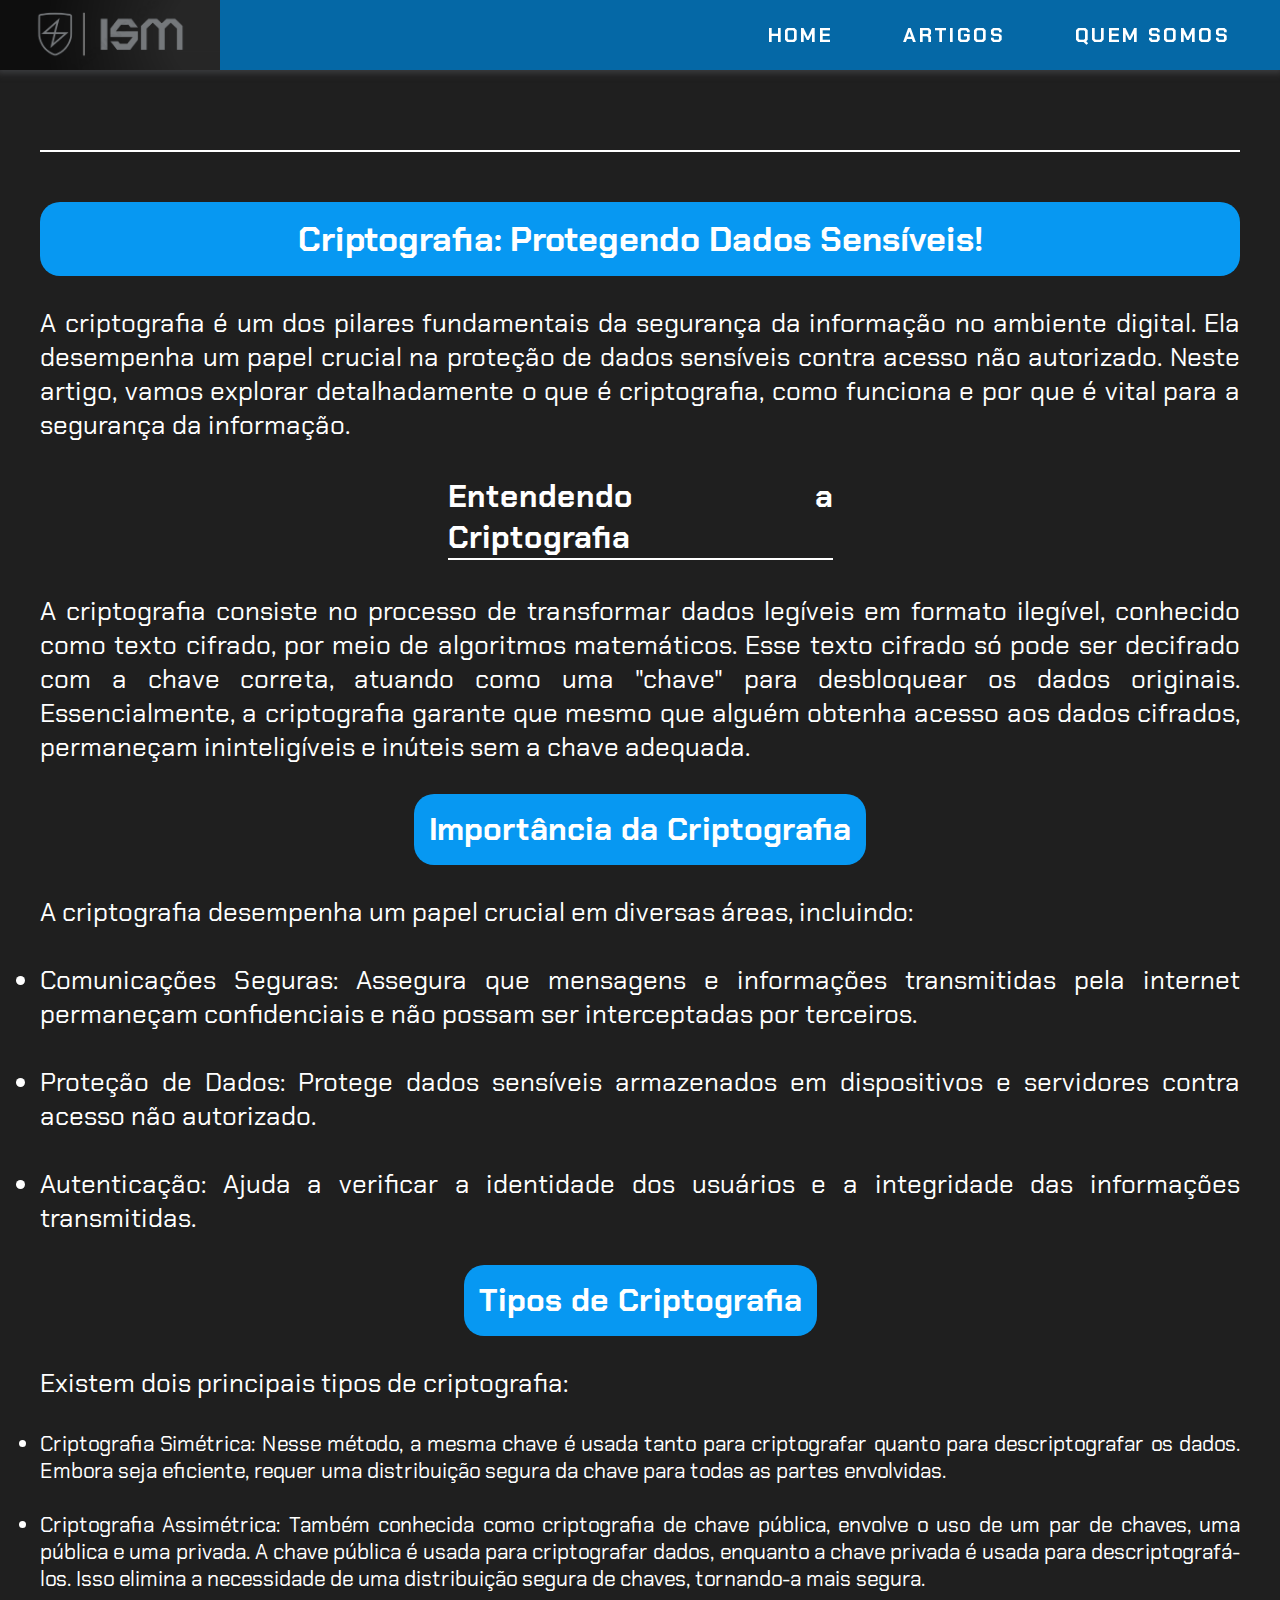
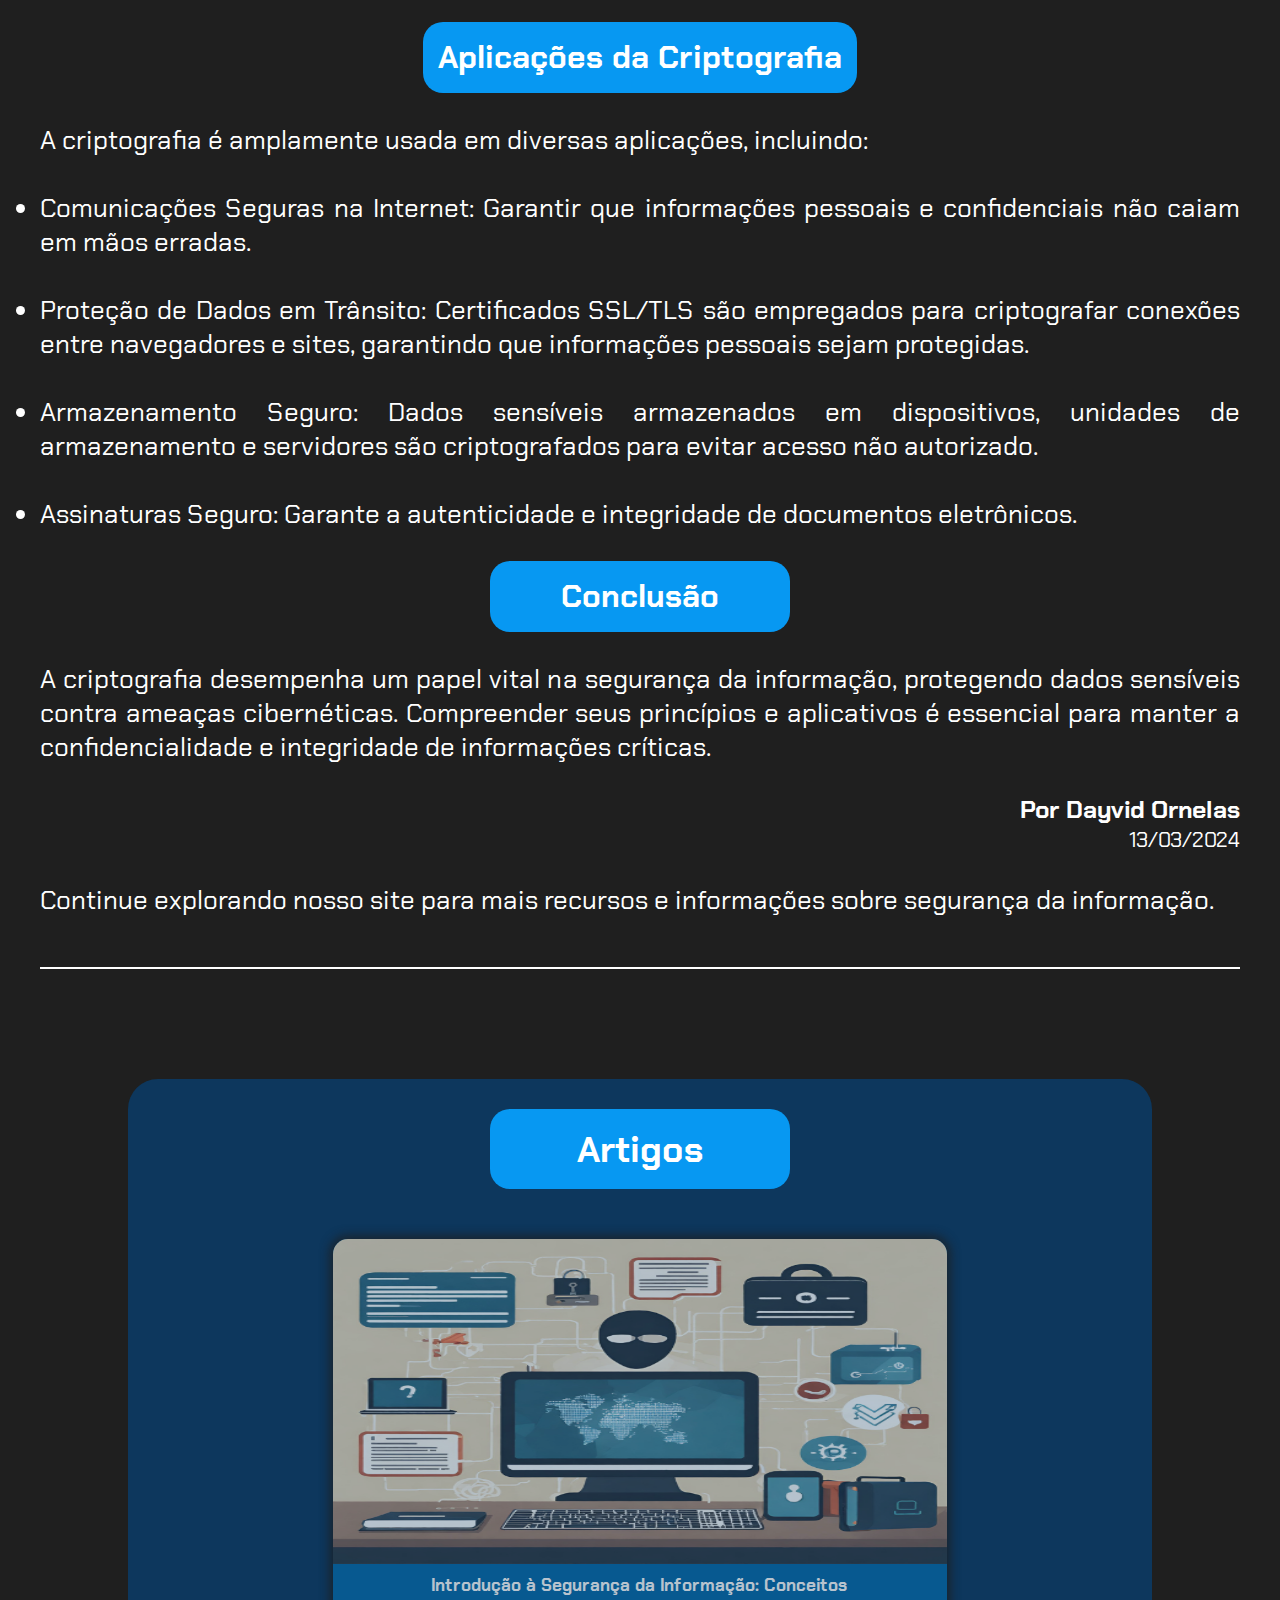
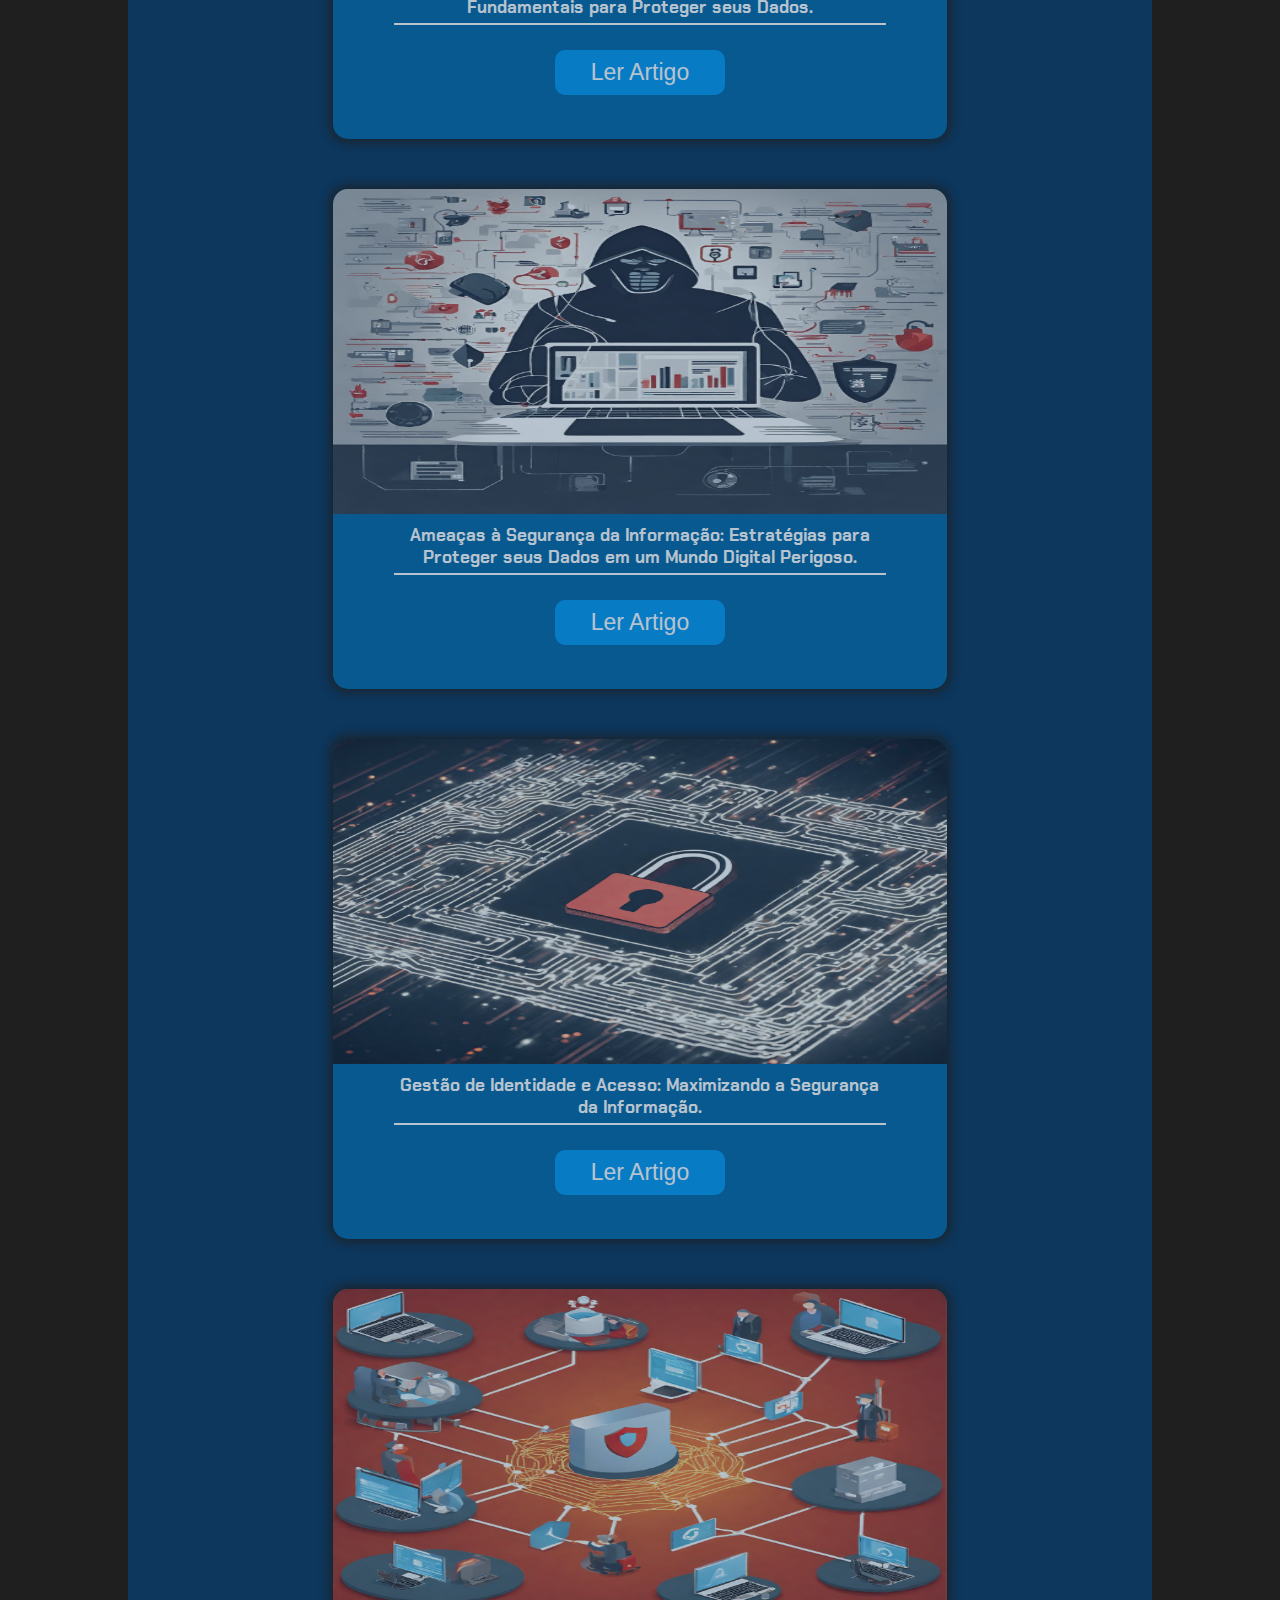
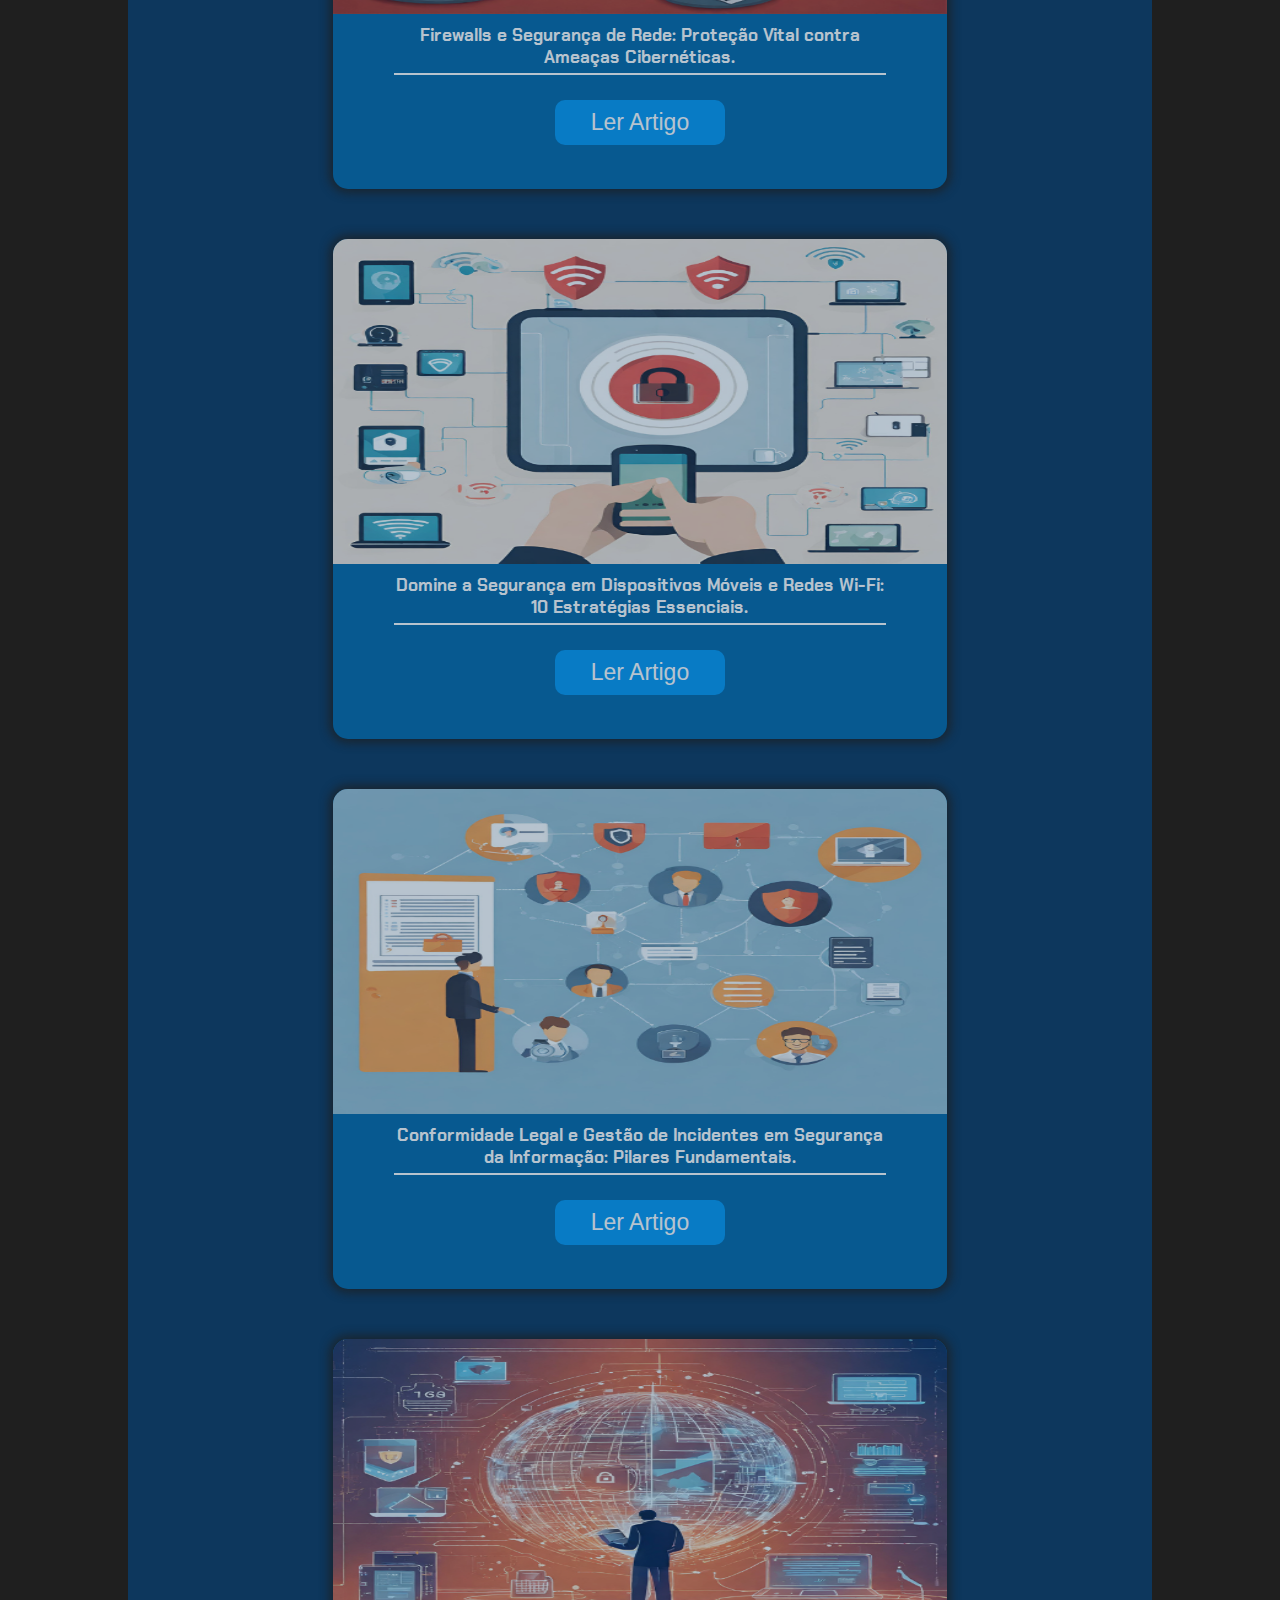
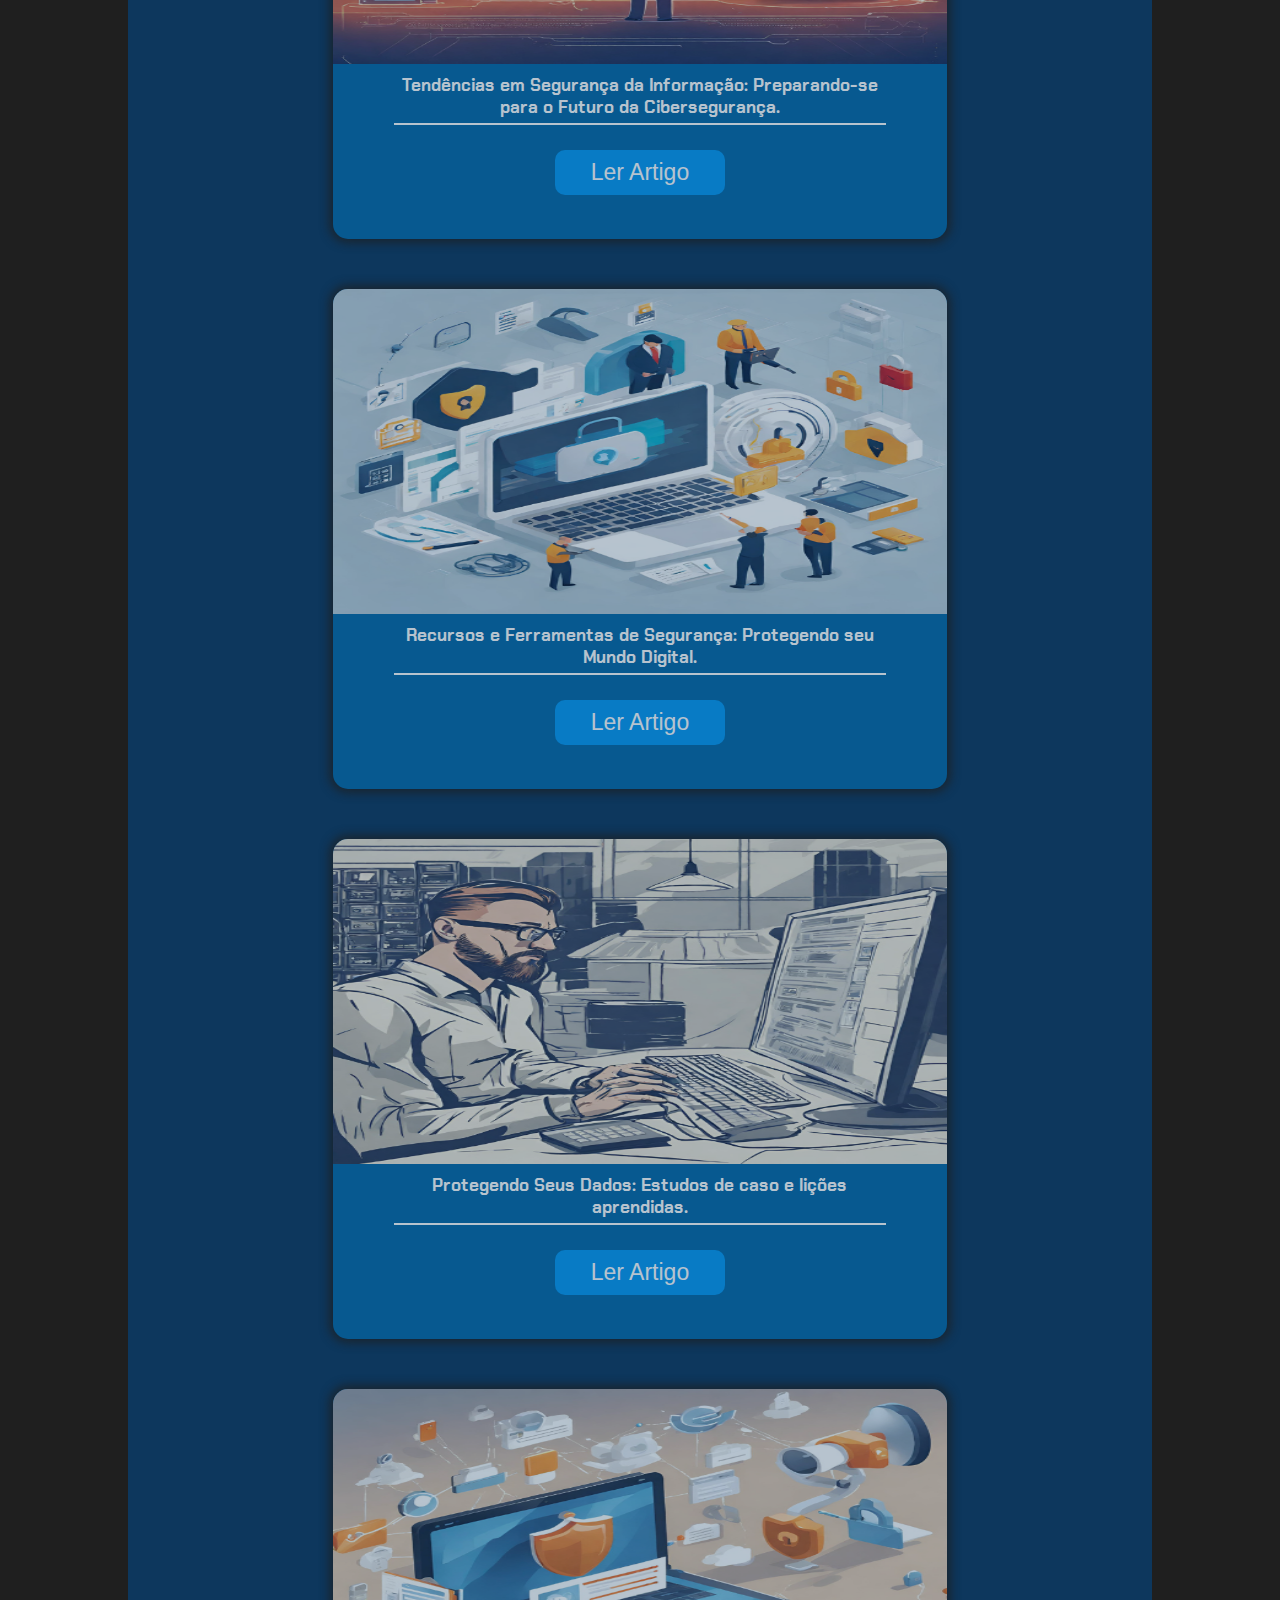
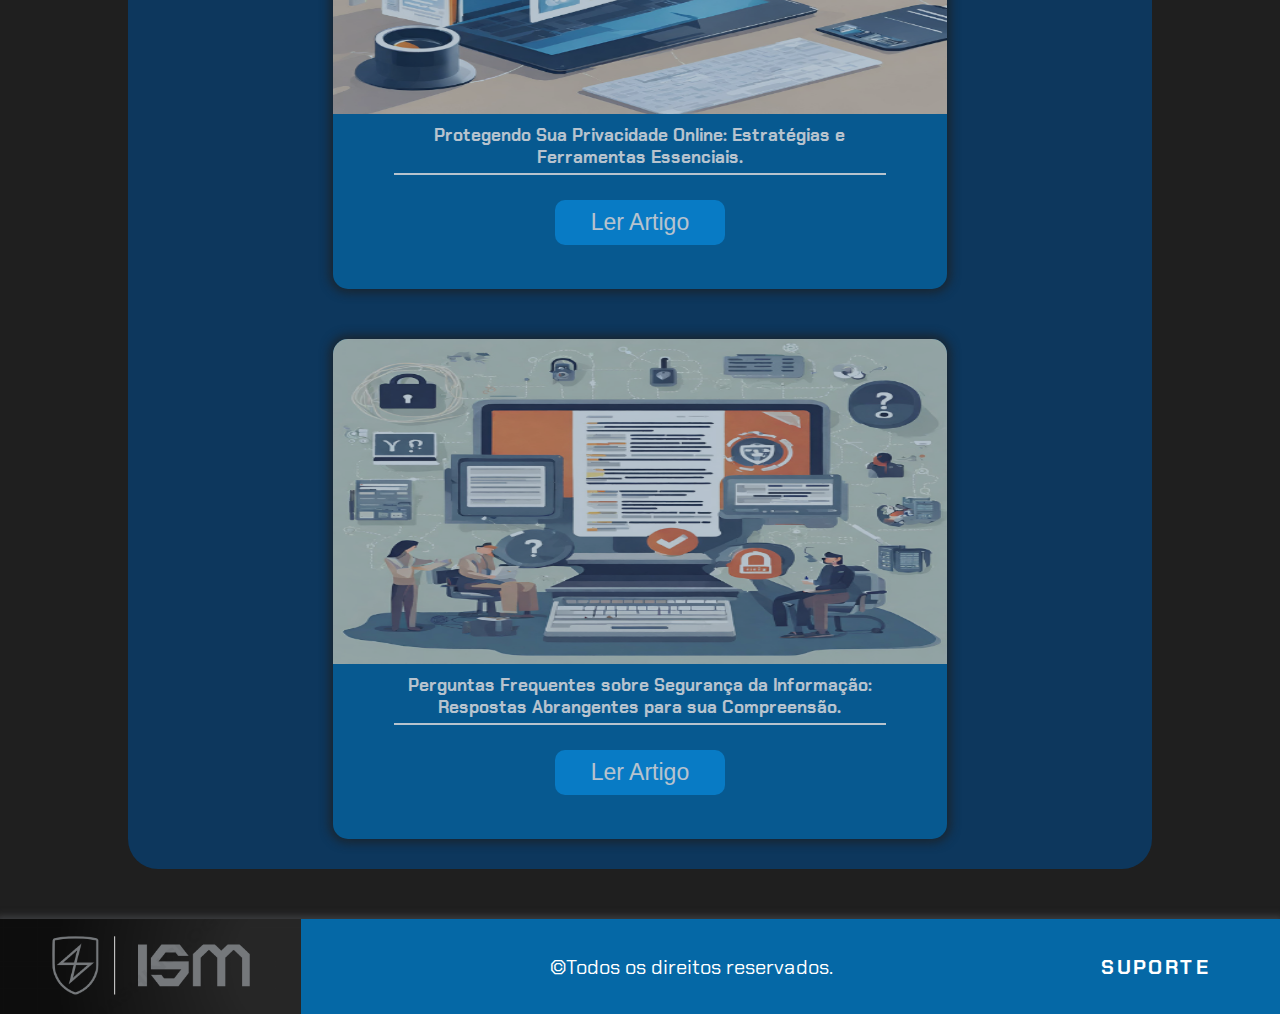
<file: assets/html/Criptografia.html>
<!DOCTYPE html>
<html lang="pt-br">
<head>
    <meta charset="UTF-8">
    <meta name="viewport" content="width=device-width, initial-scale=1.0">
    <link rel="stylesheet" href="/assets/css/global.css">
    <link rel="stylesheet" href="/assets/css/artigos.css">
    <link rel="shortcut icon" href="/assets/midia/img/Icon.png" type="image/x-icon">
    <script src="/assets/js/barMenu.js" defer></script>
    <title>Criptografia</title>
</head>
<body>
    <div class="container">
        <header class="header">
            <img class="logo" src="/assets/midia/img/Logo_header.png" alt="logo">
            <div class="nav-bar">
                <nav class="nav">
                    <a id="home" class="nav-item" href="/index.html">HOME</a>
                    <a id="artigos" class="nav-item" href="#articles">ARTIGOS</a>
                    <a class="nav-item" href="/assets/html/quemSomos.html">QUEM SOMOS</a>
                </nav>
                <div class="Menu">
                    <span class="bar"></span>
                    <span class="bar"></span>
                    <span class="bar"></span>
                </div>
            </div>
        </header>
        <main class="main-container">
            <section class="welcome">
                <h1 class="title-welcome">Criptografia: Protegendo Dados Sensíveis!</h1>
                <p class="description-welcome">A criptografia é um dos pilares fundamentais da segurança da informação no ambiente digital. Ela desempenha um papel crucial na proteção de dados sensíveis contra acesso não autorizado. Neste artigo, vamos explorar detalhadamente o que é criptografia, como funciona e por que é vital para a segurança da informação.
                    <br>
                    <br>
                    <span id="subtitle-welcome">Entendendo a Criptografia</span>
                    <br>
                    A criptografia consiste no processo de transformar dados legíveis em formato ilegível, conhecido como texto cifrado, por meio de algoritmos matemáticos. Esse texto cifrado só pode ser decifrado com a chave correta, atuando como uma "chave" para desbloquear os dados originais. Essencialmente, a criptografia garante que mesmo que alguém obtenha acesso aos dados cifrados, permaneçam ininteligíveis e inúteis sem a chave adequada.</p>
            </section>
            <section class="content">
                <div class="section">
                    <h2 class="title-section">Importância da Criptografia</h2>
                    <div class="list-section">
                        <p>A criptografia desempenha um papel crucial em diversas áreas, incluindo:</p>
                        <br>
                        <ul>
                            <li><span>Comunicações Seguras:</span> Assegura que mensagens e informações transmitidas pela internet permaneçam confidenciais e não possam ser interceptadas por terceiros.</li>
                            <br>
                            <li><span>Proteção de Dados:</span> Protege dados sensíveis armazenados em dispositivos e servidores contra acesso não autorizado.</li>
                            <br>
                            <li><span>Autenticação:</span> Ajuda a verificar a identidade dos usuários e a integridade das informações transmitidas.    </li>
                        </ul>
                    </div>
                </div>
                <div class="section">
                    <h2 id="title-section" class="title-section">Tipos de Criptografia</h2>
                    <p class="text-section">Existem dois principais tipos de criptografia:</p>
                    <ul>
                        <li><span>Criptografia Simétrica:</span> Nesse método, a mesma chave é usada tanto para criptografar quanto para descriptografar os dados. Embora seja eficiente, requer uma distribuição segura da chave para todas as partes envolvidas.</li>
                        <br>
                        <li><span>Criptografia Assimétrica:</span> Também conhecida como criptografia de chave pública, envolve o uso de um par de chaves, uma pública e uma privada. A chave pública é usada para criptografar dados, enquanto a chave privada é usada para descriptografá-los. Isso elimina a necessidade de uma distribuição segura de chaves, tornando-a mais segura.</li>
                    </ul>
                </div>
                <div class="section">
                    <h2 id="title-section" class="title-section">Aplicações da Criptografia   </h2>
                    <div class="list-section">
                        <p>A criptografia é amplamente usada em diversas aplicações, incluindo:</p>
                        <br>
                        <ul>
                            <li><span>Comunicações Seguras na Internet:</span> Garantir que informações pessoais e confidenciais não caiam em mãos erradas.</li>
                            <br>
                            <li><span>Proteção de Dados em Trânsito:</span> Certificados SSL/TLS são empregados para criptografar conexões entre navegadores e sites, garantindo que informações pessoais sejam protegidas.</li>
                            <br>
                            <li><span>Armazenamento Seguro:</span> Dados sensíveis armazenados em dispositivos, unidades de armazenamento e servidores são criptografados para evitar acesso não autorizado.</li>
                            <br>
                            <li><span>Assinaturas Seguro:</span> Garante a autenticidade e integridade de documentos eletrônicos.</li>
                        </ul>
                    </div>
                </div>
                <div class="section">
                    <h2 id="title-section3" class="title-section">Conclusão</h2>
                    <p class="text-section">A criptografia desempenha um papel vital na segurança da informação, protegendo dados sensíveis contra ameaças cibernéticas. Compreender seus princípios e aplicativos é essencial para manter a confidencialidade e integridade de informações críticas.</p>
                    <div class="description">
                        <h3>Por <span>Dayvid Ornelas</span></h3>
                        <p>13/03/2024</p>
                    </div>
                    <p id="text-section" class="text-section">Continue explorando nosso site para mais recursos e informações sobre segurança da informação.</p>
                </div>
            </section>
            <section class="articles">
                <h2 id="articles">Artigos</h2>
                <div class="main-articles">
                    <a class="link-card" href="./introducaoSegurancaInformacao.html" target="_blank">
                        <article class="card-articles">
                            <img class="imgs-cards" src="/assets/midia/img/Capa-Artigo 01.png" alt="Capa Artigo">
                            <div class="descript-cards">
                                <h3 class="title-cards">Introdução à Segurança da Informação: Conceitos Fundamentais para Proteger seus Dados.</h3>
                                <button class="link-button" href="./introducaoSegurancaInformacao.html" target="_blank">Ler Artigo</button>
                            </div>
                        </article>
                    </a>
                    <a class="link-card" href="./ameacasSegurancaInformacao.html" target="_blank">
                        <article class="card-articles">
                            <img class="imgs-cards" src="/assets/midia/img/Capa-Artigo 02.png" alt="Capa Artigo">
                            <div class="descript-cards">
                                <h3 class="title-cards">Ameaças à Segurança da Informação: Estratégias para Proteger seus Dados em um Mundo Digital Perigoso.</h3>
                                <button class="link-button" href="./ameacasSegurancaInformacao.html" target="_blank">Ler Artigo</button>
                            </div>
                        </article>
                    </a> 
                    <a class="link-card" href="./identidadeAcesso.html" target="_blank">
                        <article class="card-articles">
                            <img class="imgs-cards" src="/assets/midia/img/Capa-Artigo 04.png" alt="Capa Artigo">
                            <div class="descript-cards">
                                <h3 class="title-cards">Gestão de Identidade e Acesso: Maximizando a Segurança da Informação.</h3>
                                <button class="link-button" href="./identidadeAcesso.html" target="_blank">Ler Artigo</button>
                            </div>
                        </article>
                    </a>
                    <a class="link-card" href="./firewalls.html" target="_blank">
                        <article class="card-articles">
                            <img class="imgs-cards" src="/assets/midia/img/Capa-Artigo 05.png" alt="Capa Artigo">
                            <div class="descript-cards">
                                <h3 class="title-cards">Firewalls e Segurança de Rede: Proteção Vital contra Ameaças Cibernéticas.</h3>
                                <button class="link-button" href="./firewalls.html" target="_blank">Ler Artigo</button>
                            </div>
                        </article>
                    </a>
                    <a class="link-card" href="./dispositivosMoveis.html" target="_blank">
                        <article class="card-articles">
                            <img class="imgs-cards" src="/assets/midia/img/Capa-Artigo 06.png" alt="Capa Artigo">
                            <div class="descript-cards">
                                <h3 class="title-cards">Domine a Segurança em Dispositivos Móveis e Redes Wi-Fi: 10 Estratégias Essenciais.</h3>
                                <button class="link-button" href="./dispositivosMoveis.html" target="_blank">Ler Artigo</button>
                            </div>
                        </article>
                    </a>
                    <a class="link-card" href="./conformidadeLegal.html" target="_blank">
                        <article class="card-articles">
                            <img class="imgs-cards" src="/assets/midia/img/Capa-Artigo 07.png" alt="Capa Artigo">
                            <div class="descript-cards">
                                <h3 class="title-cards">Conformidade Legal e Gestão de Incidentes em Segurança da Informação: Pilares Fundamentais.</h3>
                                <button class="link-button" href="./conformidadeLegal.html" target="_blank">Ler Artigo</button>
                            </div>
                        </article>
                    </a> 
                    <a class="link-card" href="./tendenciasCiberseguranca.html" target="_blank">
                        <article class="card-articles">
                            <img class="imgs-cards" src="/assets/midia/img/Capa-Artigo 08.png" alt="Capa Artigo">
                            <div class="descript-cards">
                                <h3 class="title-cards">Tendências em Segurança da Informação: Preparando-se para o Futuro da Cibersegurança.</h3>
                                <button class="link-button" href="./tendenciasCiberseguranca.html" target="_blank">Ler Artigo</button>
                            </div>
                        </article>
                    </a> 
                    <a class="link-card" href="./recursosFerramentas.html" target="_blank">
                        <article class="card-articles">
                            <img class="imgs-cards" src="/assets/midia/img/Capa-Artigo 09.png" alt="Capa Artigo">
                            <div class="descript-cards">
                                <h3 class="title-cards">Recursos e Ferramentas de Segurança: Protegendo seu Mundo Digital.</h3>
                                <button class="link-button" href="./recursosFerramentas.html" target="_blank">Ler Artigo</button>
                            </div>
                        </article>
                    </a>
                    <a class="link-card" href="./estudoCaso.html" target="_blank">
                        <article class="card-articles">
                            <img class="imgs-cards" src="/assets/midia/img/Capa-Artigo 10.png" alt="Capa Artigo">
                            <div class="descript-cards">
                                <h3 class="title-cards">Protegendo Seus Dados: Estudos de caso e lições aprendidas.</h3>
                                <button class="link-button" href="./estudoCaso.html" target="_blank">Ler Artigo</button>
                            </div>
                        </article>
                    </a>
                    <a class="link-card" href="./protegendoPrivacidade.html" target="_blank">
                        <article class="card-articles">
                            <img class="imgs-cards" src="/assets/midia/img/Capa-Artigo 11.png" alt="Capa Artigo">
                            <div class="descript-cards">
                                <h3 class="title-cards">Protegendo Sua Privacidade Online: Estratégias e Ferramentas Essenciais.</h3>
                                <button class="link-button" href="./protegendoPrivacidade.html" target="_blank">Ler Artigo</button>
                            </div>
                        </article>
                    </a>
                    <a class="link-card" href="./perguntasFrequentes.html" target="_blank">
                        <article class="card-articles">
                            <img class="imgs-cards" src="/assets/midia/img/Capa-Artigo 12.png" alt="Capa Artigo">
                            <div class="descript-cards">
                                <h3 class="title-cards">Perguntas Frequentes sobre Segurança da Informação: Respostas Abrangentes para sua Compreensão.</h3>
                                <button class="link-button" href="./perguntasFrequentes.html" target="_blank">Ler Artigo</button>
                            </div>
                        </article>
                    </a>
                </div>
            </section>
        </main>
        <footer class="footer">
            <img id="logoFooter" src="/assets/midia/img/Logo_header.png"alt="logo">
            <div class="infor">
                <div class="rights">
                    <p>&copy;Todos os direitos reservados.</p>
                </div>
                <div class="icons"></div>
            </div>
            <a class="nav-item" id="suport" href="#">Suporte</a>
        </footer>
    </div>
</body>
</html>
</file>
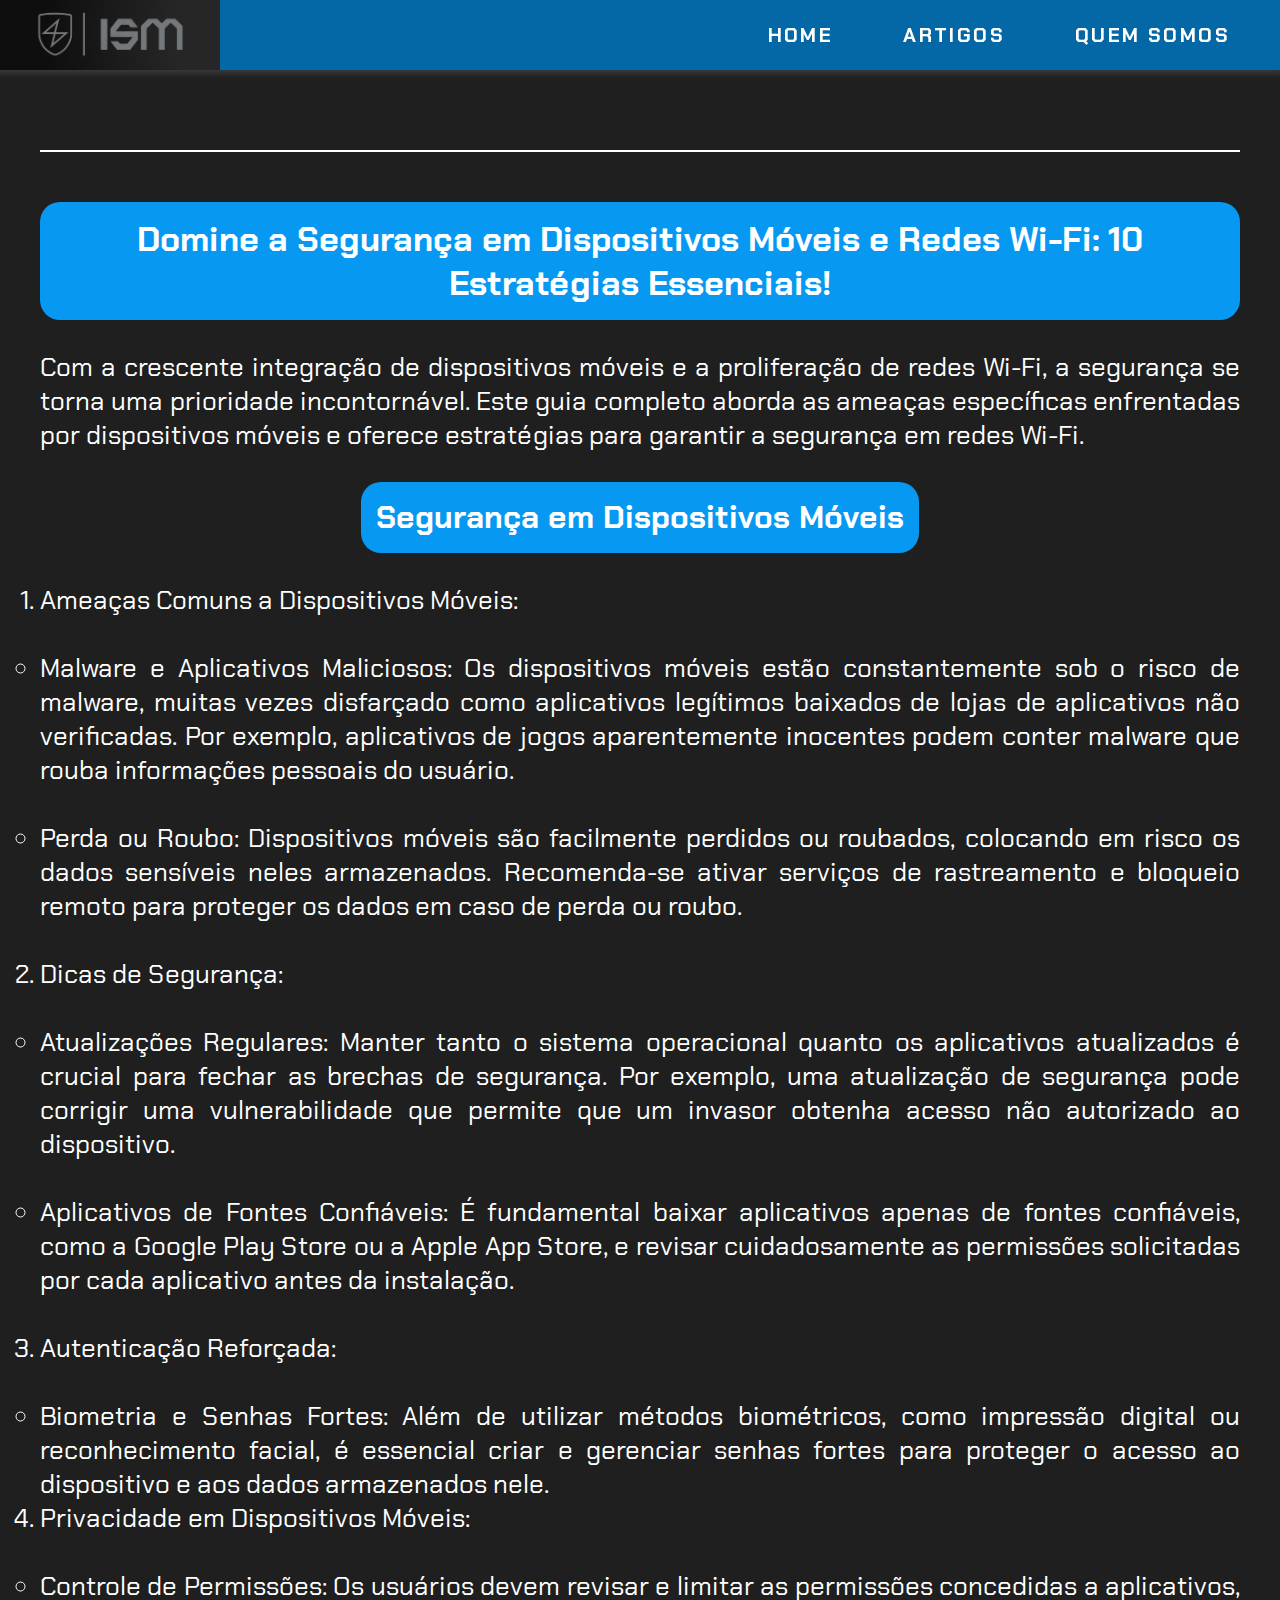
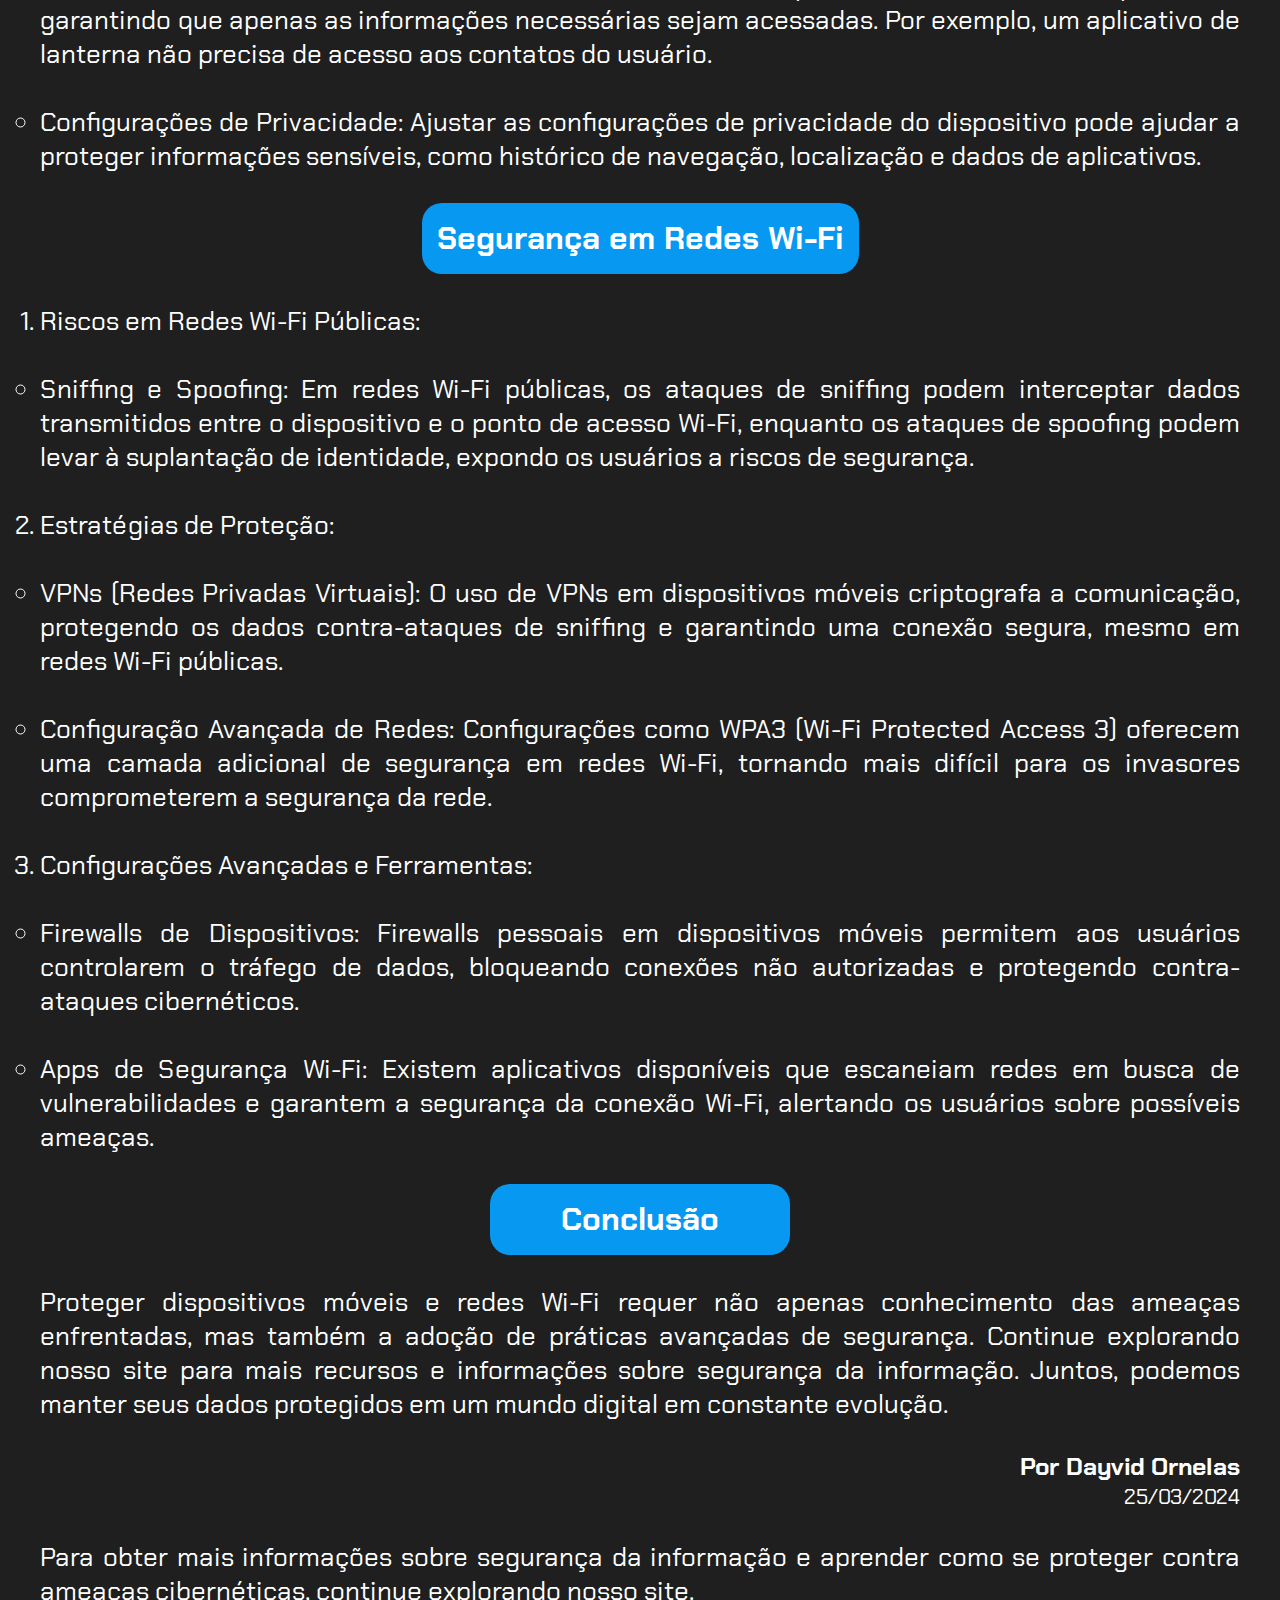
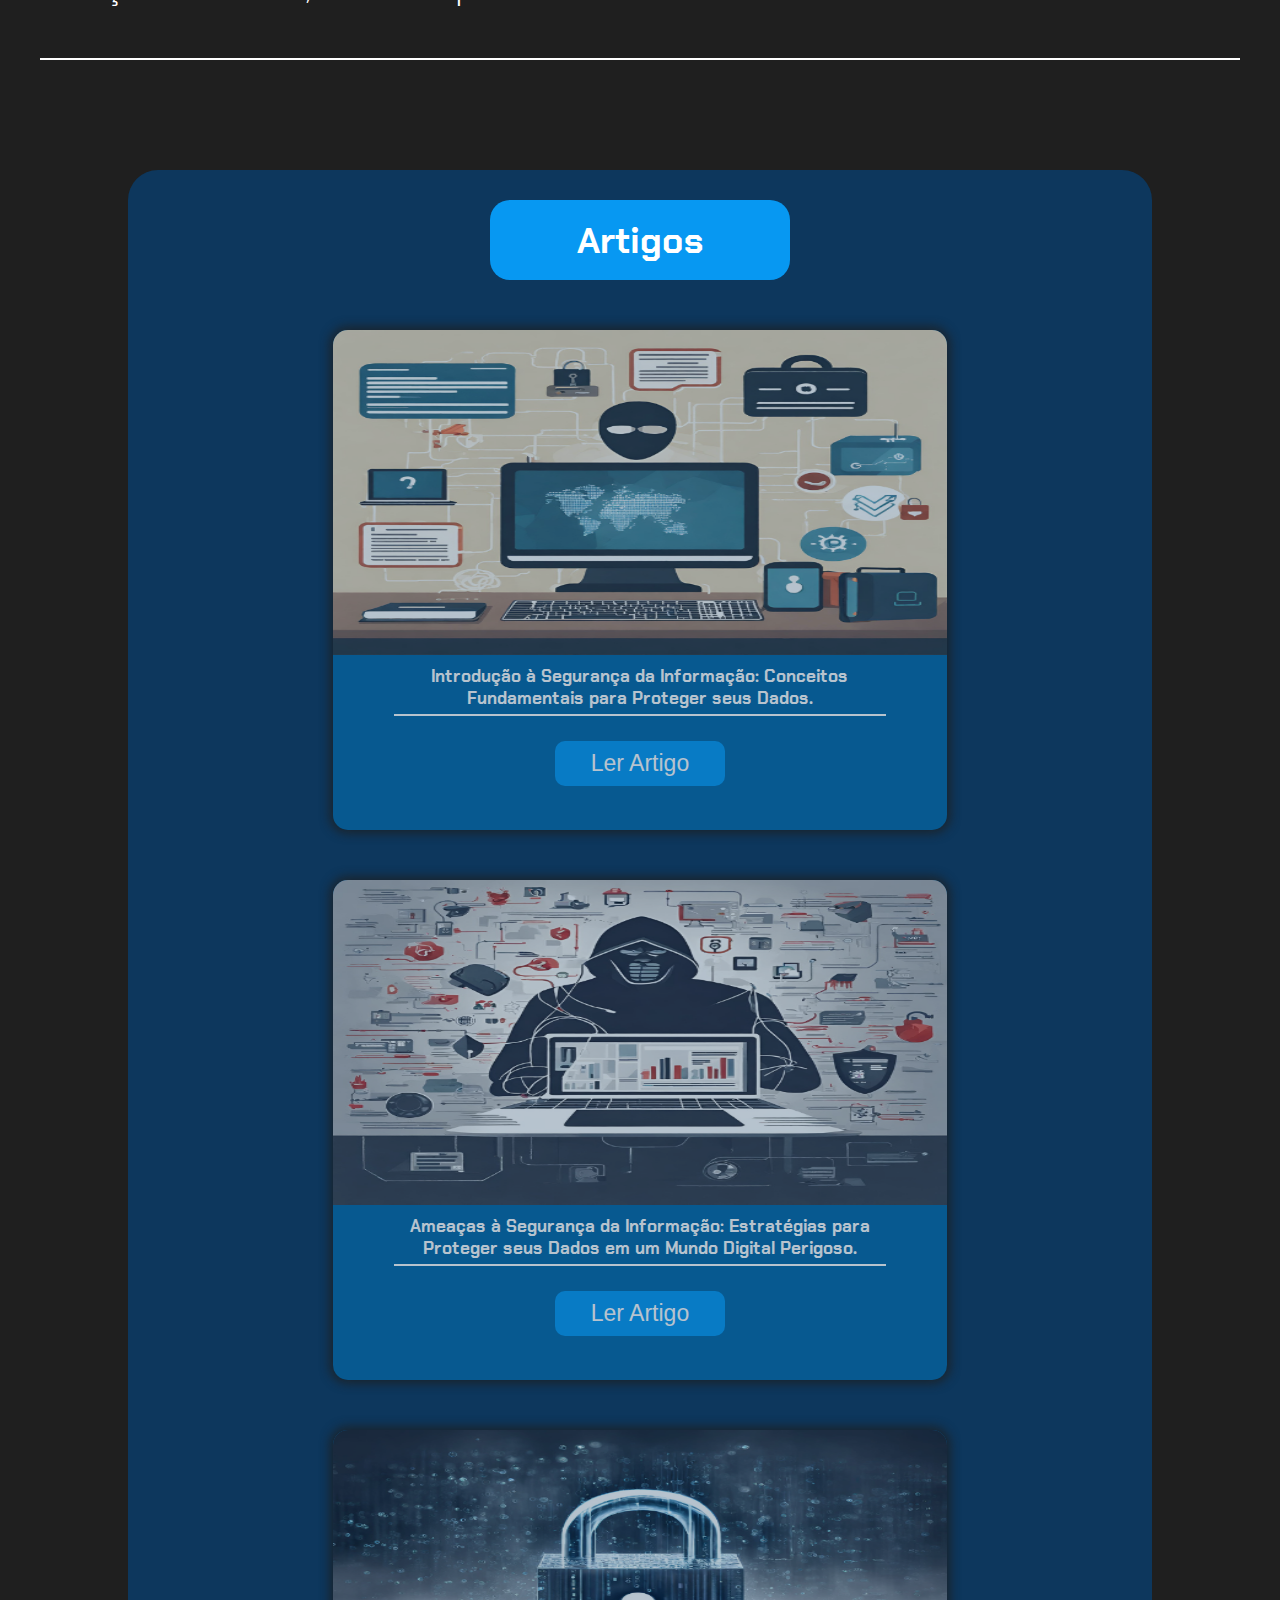
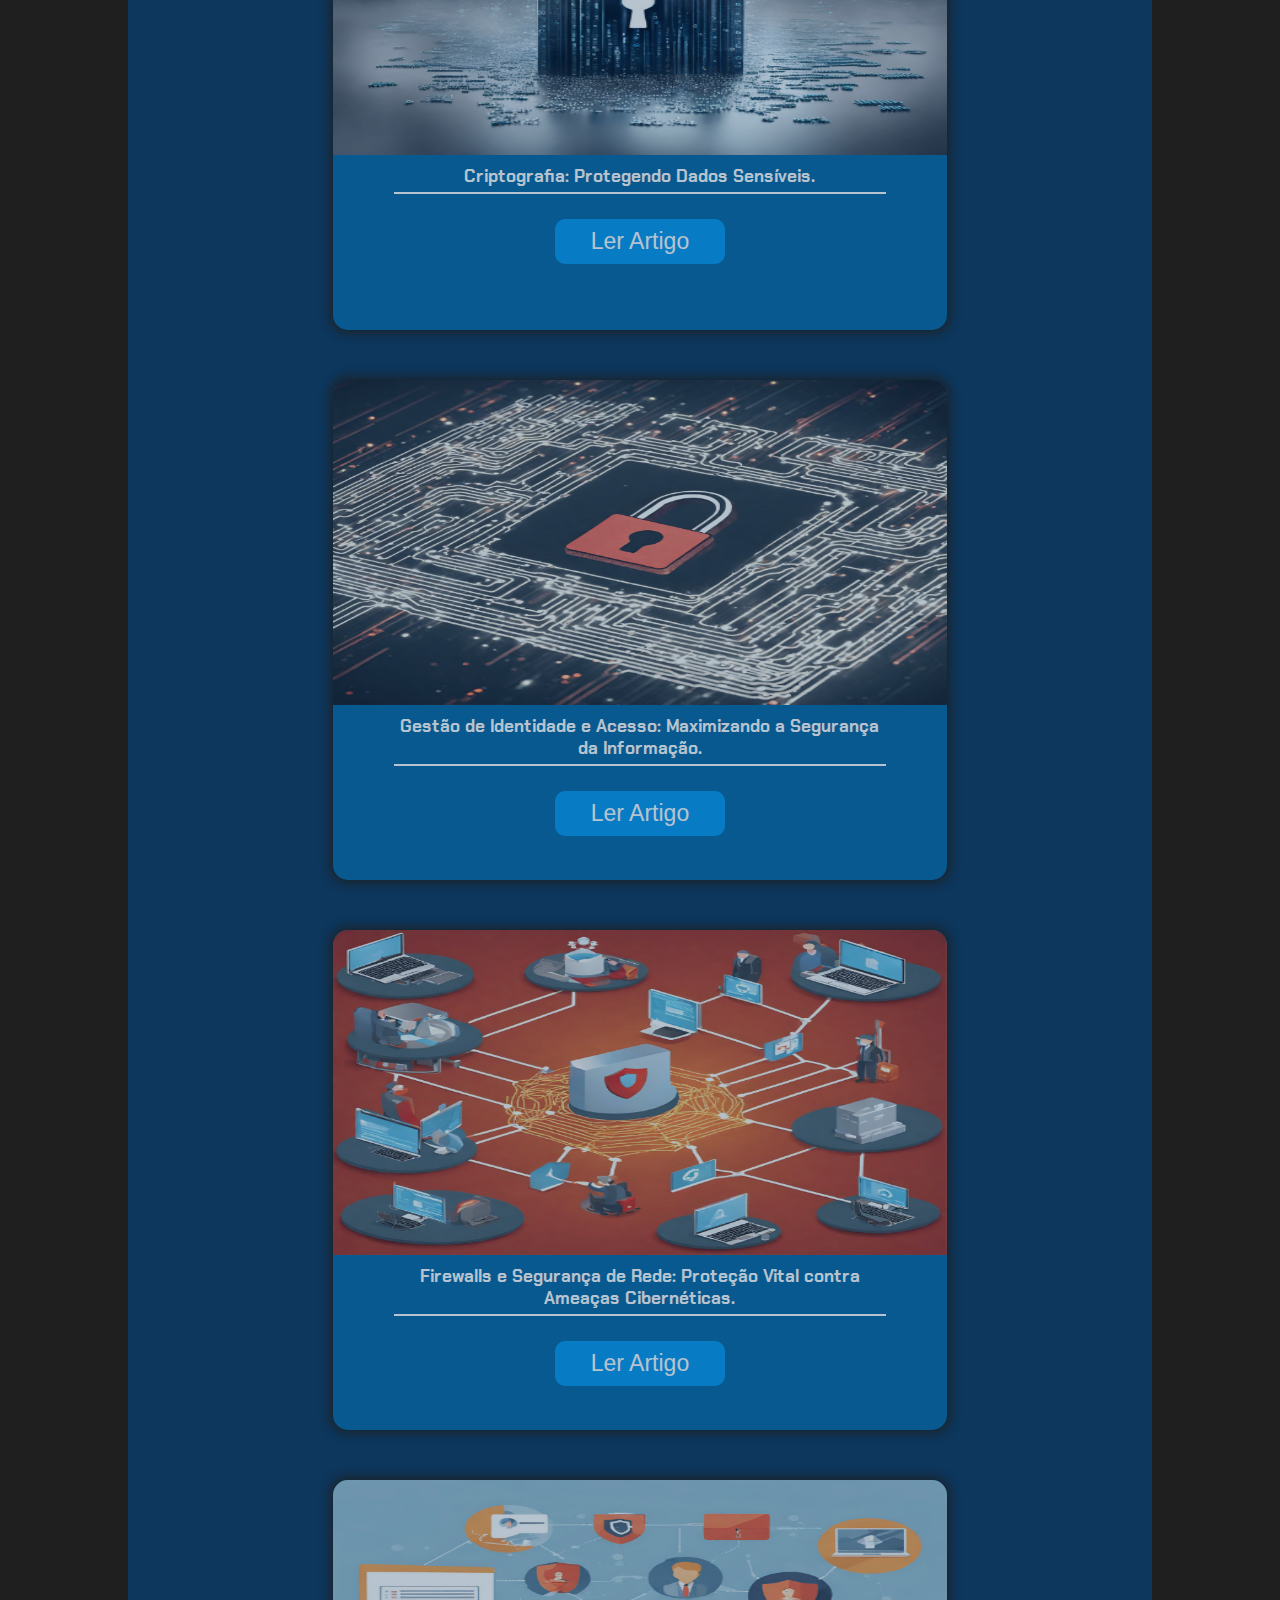
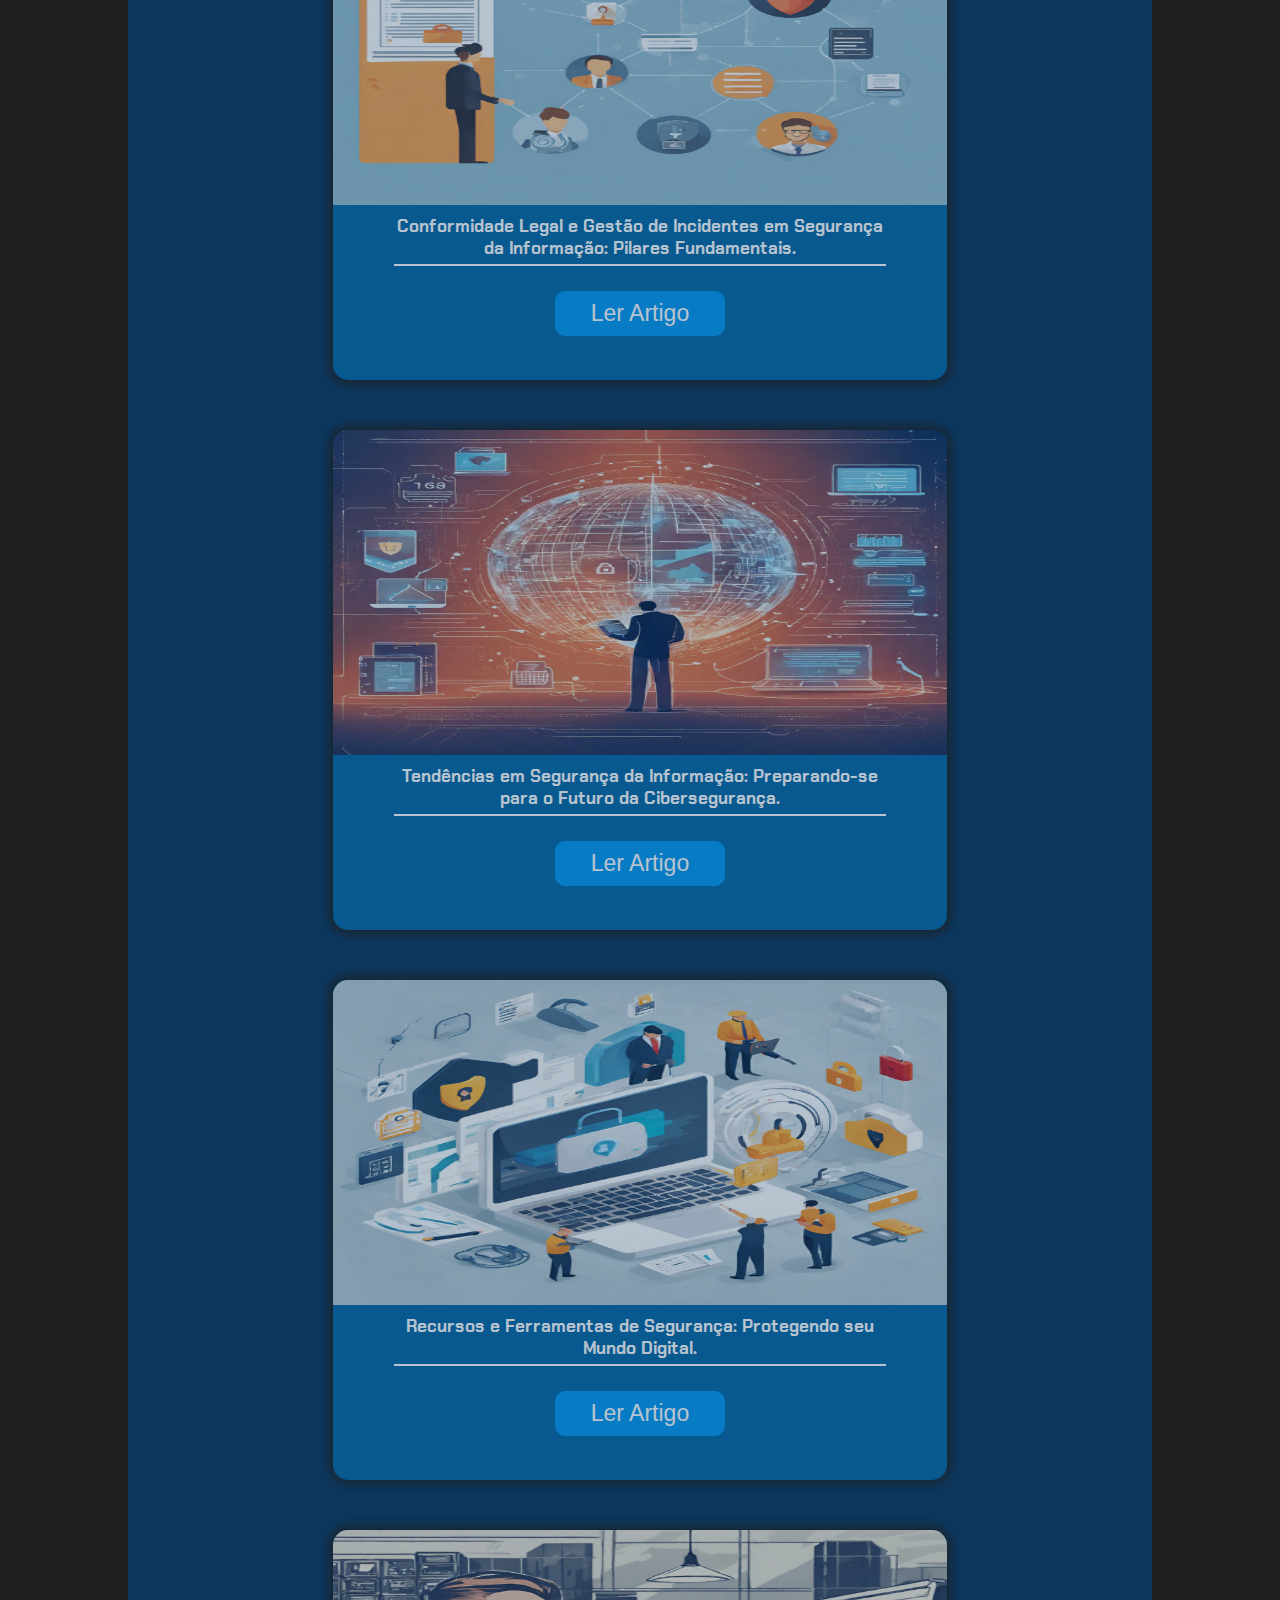
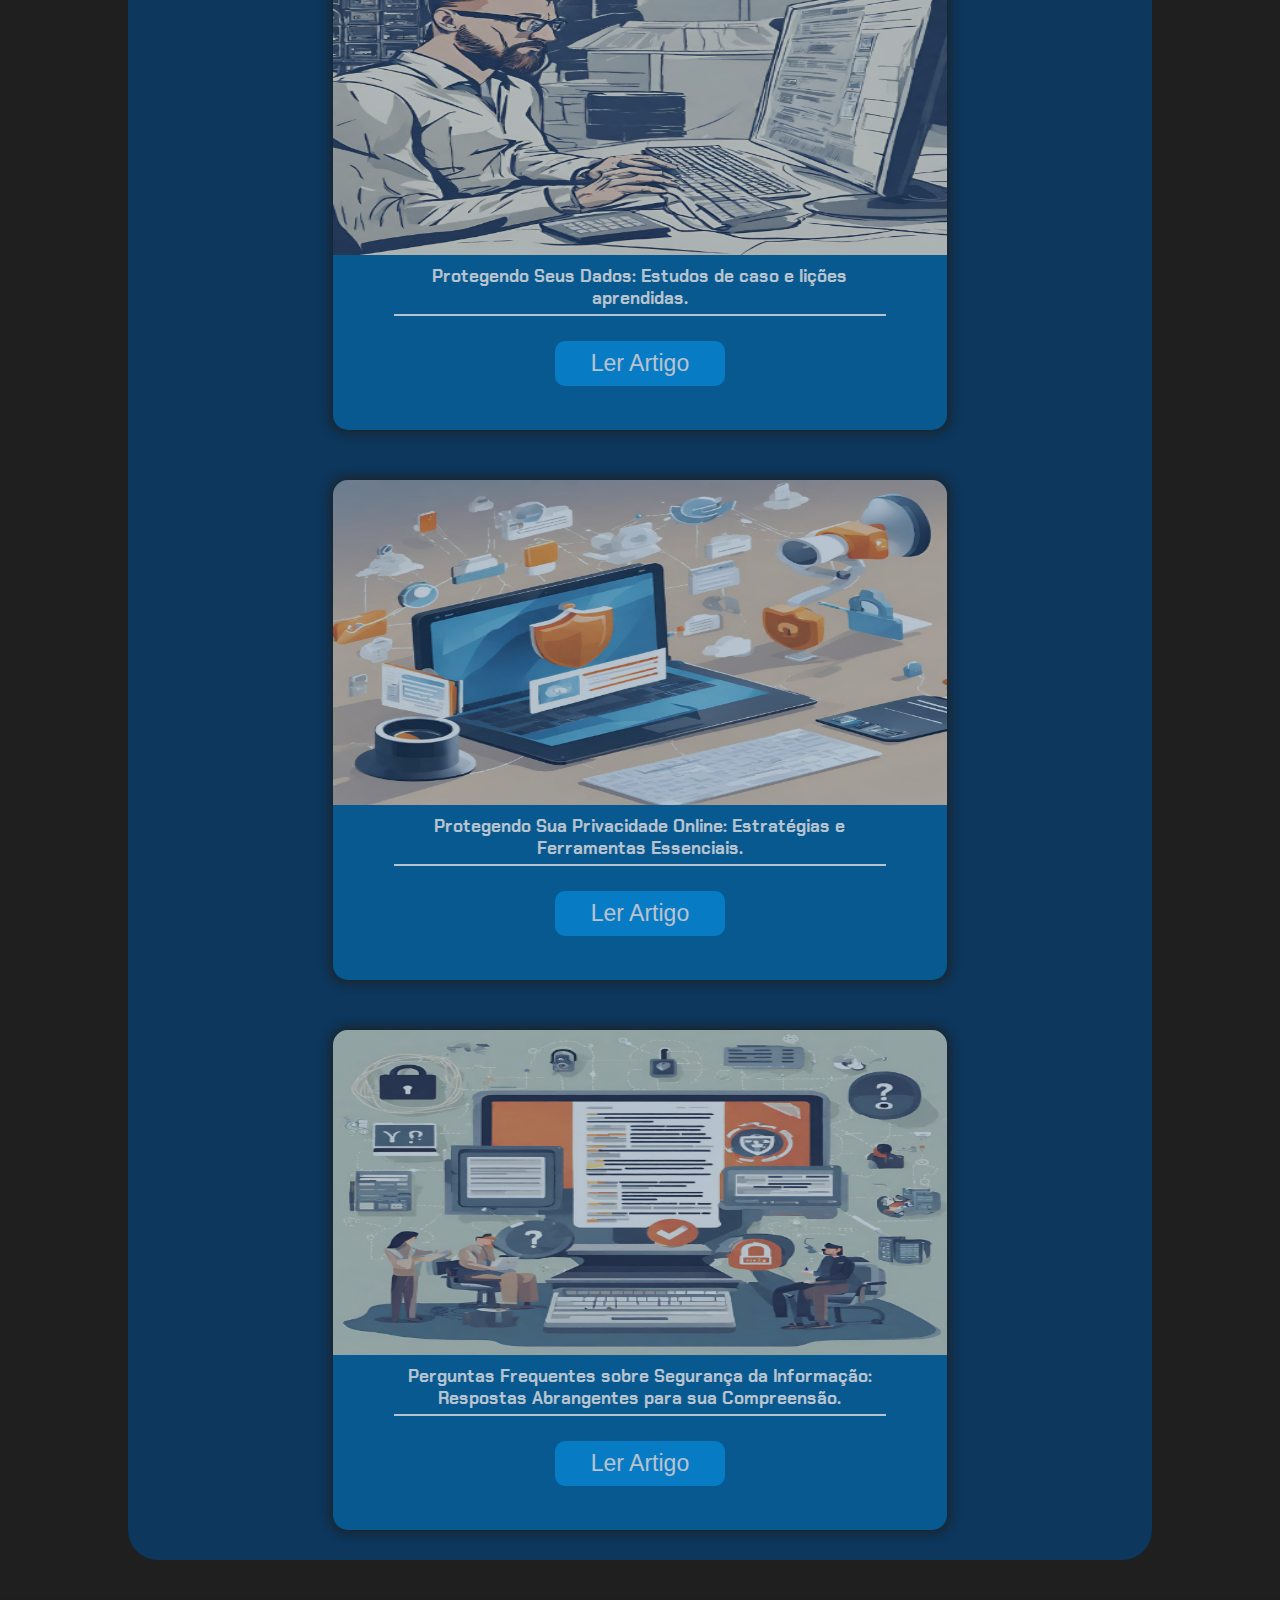
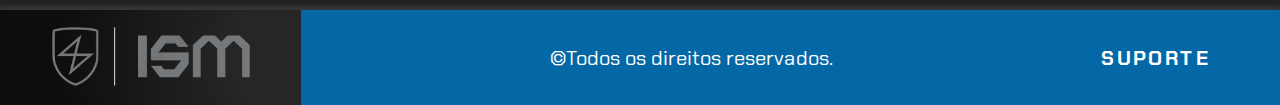
<file: assets/html/dispositivosMoveis.html>
<!DOCTYPE html>
<html lang="pt-br">
<head>
    <meta charset="UTF-8">
    <meta name="viewport" content="width=device-width, initial-scale=1.0">
    <link rel="stylesheet" href="/assets/css/global.css">
    <link rel="stylesheet" href="/assets/css/artigos.css">
    <link rel="shortcut icon" href="/assets/midia/img/Icon.png" type="image/x-icon">
    <script src="/assets/js/barMenu.js" defer></script>
    <title>Segurança em Dispositivos Móveis</title>
</head>
<body>
    <div class="container">
        <header class="header">
            <img class="logo" src="/assets/midia/img/Logo_header.png" alt="logo">
            <div class="nav-bar">
                <nav class="nav">
                    <a id="home" class="nav-item" href="/index.html">HOME</a>
                    <a id="artigos" class="nav-item" href="#articles">ARTIGOS</a>
                    <a class="nav-item" href="/assets/html/quemSomos.html">QUEM SOMOS</a>
                </nav>
                <div class="Menu">
                    <span class="bar"></span>
                    <span class="bar"></span>
                    <span class="bar"></span>
                </div>
            </div>
        </header>
        <main class="main-container">
            <section class="welcome">
                <h1 class="title-welcome">Domine a Segurança em Dispositivos Móveis e Redes Wi-Fi: 10 Estratégias Essenciais!</h1>
                <p class="description-welcome">Com a crescente integração de dispositivos móveis e a proliferação de redes Wi-Fi, a segurança se torna uma prioridade incontornável. Este guia completo aborda as ameaças específicas enfrentadas por dispositivos móveis e oferece estratégias para garantir a segurança em redes Wi-Fi.</p>
            </section>
            <section class="content">
                <div class="section">
                    <h2 class="title-section">Segurança em Dispositivos Móveis</h2>
                    <div class="list-section">
                        <ol>
                            <li><span>Ameaças Comuns a Dispositivos Móveis:</span> 
                                <br>
                                <br>
                                <ul>
                                    <li><span>Malware e Aplicativos Maliciosos:</span> Os dispositivos móveis estão constantemente sob o risco de malware, muitas vezes disfarçado como aplicativos legítimos baixados de lojas de aplicativos não verificadas. Por exemplo, aplicativos de jogos aparentemente inocentes podem conter malware que rouba informações pessoais do usuário.</li>
                                    <br>
                                    <li><span>Perda ou Roubo:</span> Dispositivos móveis são facilmente perdidos ou roubados, colocando em risco os dados sensíveis neles armazenados. Recomenda-se ativar serviços de rastreamento e bloqueio remoto para proteger os dados em caso de perda ou roubo.</li>
                                </ul>
                            </li>
                            <br>
                            <li><span>Dicas de Segurança:</span> 
                                <br>
                                <br>
                                <ul>
                                    <li><span>Atualizações Regulares:</span> Manter tanto o sistema operacional quanto os aplicativos atualizados é crucial para fechar as brechas de segurança. Por exemplo, uma atualização de segurança pode corrigir uma vulnerabilidade que permite que um invasor obtenha acesso não autorizado ao dispositivo.</li>
                                    <br>
                                    <li><span>Aplicativos de Fontes Confiáveis:</span> É fundamental baixar aplicativos apenas de fontes confiáveis, como a Google Play Store ou a Apple App Store, e revisar cuidadosamente as permissões solicitadas por cada aplicativo antes da instalação.</li>
                                </ul>
                            </li>
                            <br>
                            <li><span>Autenticação Reforçada:</span> 
                                <br>
                                <br>
                                <ul>
                                    <li><span>Biometria e Senhas Fortes:</span> Além de utilizar métodos biométricos, como impressão digital ou reconhecimento facial, é essencial criar e gerenciar senhas fortes para proteger o acesso ao dispositivo e aos dados armazenados nele.</li>
                                </ul>
                            </li>
                            <li><span>Privacidade em Dispositivos Móveis:</span> 
                                <br>
                                <br>
                                <ul>
                                    <li><span>Controle de Permissões:</span> Os usuários devem revisar e limitar as permissões concedidas a aplicativos, garantindo que apenas as informações necessárias sejam acessadas. Por exemplo, um aplicativo de lanterna não precisa de acesso aos contatos do usuário.</li>
                                    <br>
                                    <li><span>Configurações de Privacidade:</span> Ajustar as configurações de privacidade do dispositivo pode ajudar a proteger informações sensíveis, como histórico de navegação, localização e dados de aplicativos.</li>
                                </ul>
                            </li>
                        </ol>
                    </div>
                </div>
                <div class="section">
                    <h2 class="title-section">Segurança em Redes Wi-Fi</h2>
                    <div class="list-section">
                        <ol>
                            <li><span>Riscos em Redes Wi-Fi Públicas:</span> 
                                <br>
                                <br>
                                <ul>
                                    <li><span>Sniffing e Spoofing:</span> Em redes Wi-Fi públicas, os ataques de sniffing podem interceptar dados transmitidos entre o dispositivo e o ponto de acesso Wi-Fi, enquanto os ataques de spoofing podem levar à suplantação de identidade, expondo os usuários a riscos de segurança.</li>
                                </ul>
                            </li>
                            <br>
                            <li><span>Estratégias de Proteção:</span> 
                                <br>
                                <br>
                                <ul>
                                    <li><span>VPNs (Redes Privadas Virtuais):</span> O uso de VPNs em dispositivos móveis criptografa a comunicação, protegendo os dados contra-ataques de sniffing e garantindo uma conexão segura, mesmo em redes Wi-Fi públicas.</li>
                                    <br>
                                    <li><span>Configuração Avançada de Redes:</span> Configurações como WPA3 (Wi-Fi Protected Access 3) oferecem uma camada adicional de segurança em redes Wi-Fi, tornando mais difícil para os invasores comprometerem a segurança da rede.</li>
                                </ul>
                            </li>
                            <br>
                            <li><span>Configurações Avançadas e Ferramentas:</span> 
                                <br>
                                <br>
                                <ul>
                                    <li><span>Firewalls de Dispositivos:</span> Firewalls pessoais em dispositivos móveis permitem aos usuários controlarem o tráfego de dados, bloqueando conexões não autorizadas e protegendo contra-ataques cibernéticos.</li>
                                </ul>
                                <br>
                                <ul>
                                    <li><span>Apps de Segurança Wi-Fi:</span> Existem aplicativos disponíveis que escaneiam redes em busca de vulnerabilidades e garantem a segurança da conexão Wi-Fi, alertando os usuários sobre possíveis ameaças.</li>
                                </ul>
                            </li>
                        </ol>
                    </div>
                </div>
                <div class="section">
                    <h2 id="title-section3" class="title-section">Conclusão</h2>
                    <p class="text-section">Proteger dispositivos móveis e redes Wi-Fi requer não apenas conhecimento das ameaças enfrentadas, mas também a adoção de práticas avançadas de segurança. Continue explorando nosso site para mais recursos e informações sobre segurança da informação. Juntos, podemos manter seus dados protegidos em um mundo digital em constante evolução.</p>
                    <div class="description">
                        <h3>Por <span>Dayvid Ornelas</span></h3>
                        <p>25/03/2024</p>
                    </div>
                    <p id="text-section" class="text-section">Para obter mais informações sobre segurança da informação e aprender como se proteger contra ameaças cibernéticas, continue explorando nosso site.</p>
                </div>
            </section>
            <section class="articles">
                <h2 id="articles">Artigos</h2>
                <div class="main-articles">
                    <a class="link-card" href="./introducaoSegurancaInformacao.html" target="_blank">
                        <article class="card-articles">
                            <img class="imgs-cards" src="/assets/midia/img/Capa-Artigo 01.png" alt="Capa Artigo">
                            <div class="descript-cards">
                                <h3 class="title-cards">Introdução à Segurança da Informação: Conceitos Fundamentais para Proteger seus Dados.</h3>
                                <button class="link-button" href="./introducaoSegurancaInformacao.html" target="_blank">Ler Artigo</button>
                            </div>
                        </article>
                    </a>
                    <a class="link-card" href="./ameacasSegurancaInformacao.html" target="_blank">
                        <article class="card-articles">
                            <img class="imgs-cards" src="/assets/midia/img/Capa-Artigo 02.png" alt="Capa Artigo">
                            <div class="descript-cards">
                                <h3 class="title-cards">Ameaças à Segurança da Informação: Estratégias para Proteger seus Dados em um Mundo Digital Perigoso.</h3>
                                <button class="link-button" href="./ameacasSegurancaInformacao.html" target="_blank">Ler Artigo</button>
                            </div>
                        </article>
                    </a> 
                    <a class="link-card" href="./Criptografia.html" target="_blank">
                        <article class="card-articles">
                            <img class="imgs-cards" src="/assets/midia/img/Capa-Artigo 03.png" alt="Capa Artigo">
                            <div id="cript" class="descript-cards">
                                <h3 class="title-cards">Criptografia: Protegendo Dados Sensíveis.</h3>
                                <button class="link-button" href="./Criptografia.html" target="_blank">Ler Artigo</button>
                            </div>
                        </article>
                    </a> 
                    <a class="link-card" href="./identidadeAcesso.html" target="_blank">
                        <article class="card-articles">
                            <img class="imgs-cards" src="/assets/midia/img/Capa-Artigo 04.png" alt="Capa Artigo">
                            <div class="descript-cards">
                                <h3 class="title-cards">Gestão de Identidade e Acesso: Maximizando a Segurança da Informação.</h3>
                                <button class="link-button" href="./identidadeAcesso.html" target="_blank">Ler Artigo</button>
                            </div>
                        </article>
                    </a>
                    <a class="link-card" href="./firewalls.html" target="_blank">
                        <article class="card-articles">
                            <img class="imgs-cards" src="/assets/midia/img/Capa-Artigo 05.png" alt="Capa Artigo">
                            <div class="descript-cards">
                                <h3 class="title-cards">Firewalls e Segurança de Rede: Proteção Vital contra Ameaças Cibernéticas.</h3>
                                <button class="link-button" href="./firewalls.html" target="_blank">Ler Artigo</button>
                            </div>
                        </article>
                    </a>
                    <a class="link-card" href="./conformidadeLegal.html" target="_blank">
                        <article class="card-articles">
                            <img class="imgs-cards" src="/assets/midia/img/Capa-Artigo 07.png" alt="Capa Artigo">
                            <div class="descript-cards">
                                <h3 class="title-cards">Conformidade Legal e Gestão de Incidentes em Segurança da Informação: Pilares Fundamentais.</h3>
                                <button class="link-button" href="./conformidadeLegal.html" target="_blank">Ler Artigo</button>
                            </div>
                        </article>
                    </a> 
                    <a class="link-card" href="./tendenciasCiberseguranca.html" target="_blank">
                        <article class="card-articles">
                            <img class="imgs-cards" src="/assets/midia/img/Capa-Artigo 08.png" alt="Capa Artigo">
                            <div class="descript-cards">
                                <h3 class="title-cards">Tendências em Segurança da Informação: Preparando-se para o Futuro da Cibersegurança.</h3>
                                <button class="link-button" href="./tendenciasCiberseguranca.html" target="_blank">Ler Artigo</button>
                            </div>
                        </article>
                    </a> 
                    <a class="link-card" href="./recursosFerramentas.html" target="_blank">
                        <article class="card-articles">
                            <img class="imgs-cards" src="/assets/midia/img/Capa-Artigo 09.png" alt="Capa Artigo">
                            <div class="descript-cards">
                                <h3 class="title-cards">Recursos e Ferramentas de Segurança: Protegendo seu Mundo Digital.</h3>
                                <button class="link-button" href="./recursosFerramentas.html" target="_blank">Ler Artigo</button>
                            </div>
                        </article>
                    </a>
                    <a class="link-card" href="./estudoCaso.html" target="_blank">
                        <article class="card-articles">
                            <img class="imgs-cards" src="/assets/midia/img/Capa-Artigo 10.png" alt="Capa Artigo">
                            <div class="descript-cards">
                                <h3 class="title-cards">Protegendo Seus Dados: Estudos de caso e lições aprendidas.</h3>
                                <button class="link-button" href="./estudoCaso.html" target="_blank">Ler Artigo</button>
                            </div>
                        </article>
                    </a>
                    <a class="link-card" href="./protegendoPrivacidade.html" target="_blank">
                        <article class="card-articles">
                            <img class="imgs-cards" src="/assets/midia/img/Capa-Artigo 11.png" alt="Capa Artigo">
                            <div class="descript-cards">
                                <h3 class="title-cards">Protegendo Sua Privacidade Online: Estratégias e Ferramentas Essenciais.</h3>
                                <button class="link-button" href="./protegendoPrivacidade.html" target="_blank">Ler Artigo</button>
                            </div>
                        </article>
                    </a>
                    <a class="link-card" href="./perguntasFrequentes.html" target="_blank">
                        <article class="card-articles">
                            <img class="imgs-cards" src="/assets/midia/img/Capa-Artigo 12.png" alt="Capa Artigo">
                            <div class="descript-cards">
                                <h3 class="title-cards">Perguntas Frequentes sobre Segurança da Informação: Respostas Abrangentes para sua Compreensão.</h3>
                                <button class="link-button" href="./perguntasFrequentes.html" target="_blank">Ler Artigo</button>
                            </div>
                        </article>
                    </a>
                </div>
            </section>
        </main>
        <footer class="footer">
            <img id="logoFooter" src="/assets/midia/img/Logo_header.png"alt="logo">
            <div class="infor">
                <div class="rights">
                    <p>&copy;Todos os direitos reservados.</p>
                </div>
                <div class="icons"></div>
            </div>
            <a class="nav-item" id="suport" href="#">Suporte</a>
        </footer>
    </div>
</body>
</html>
</file>
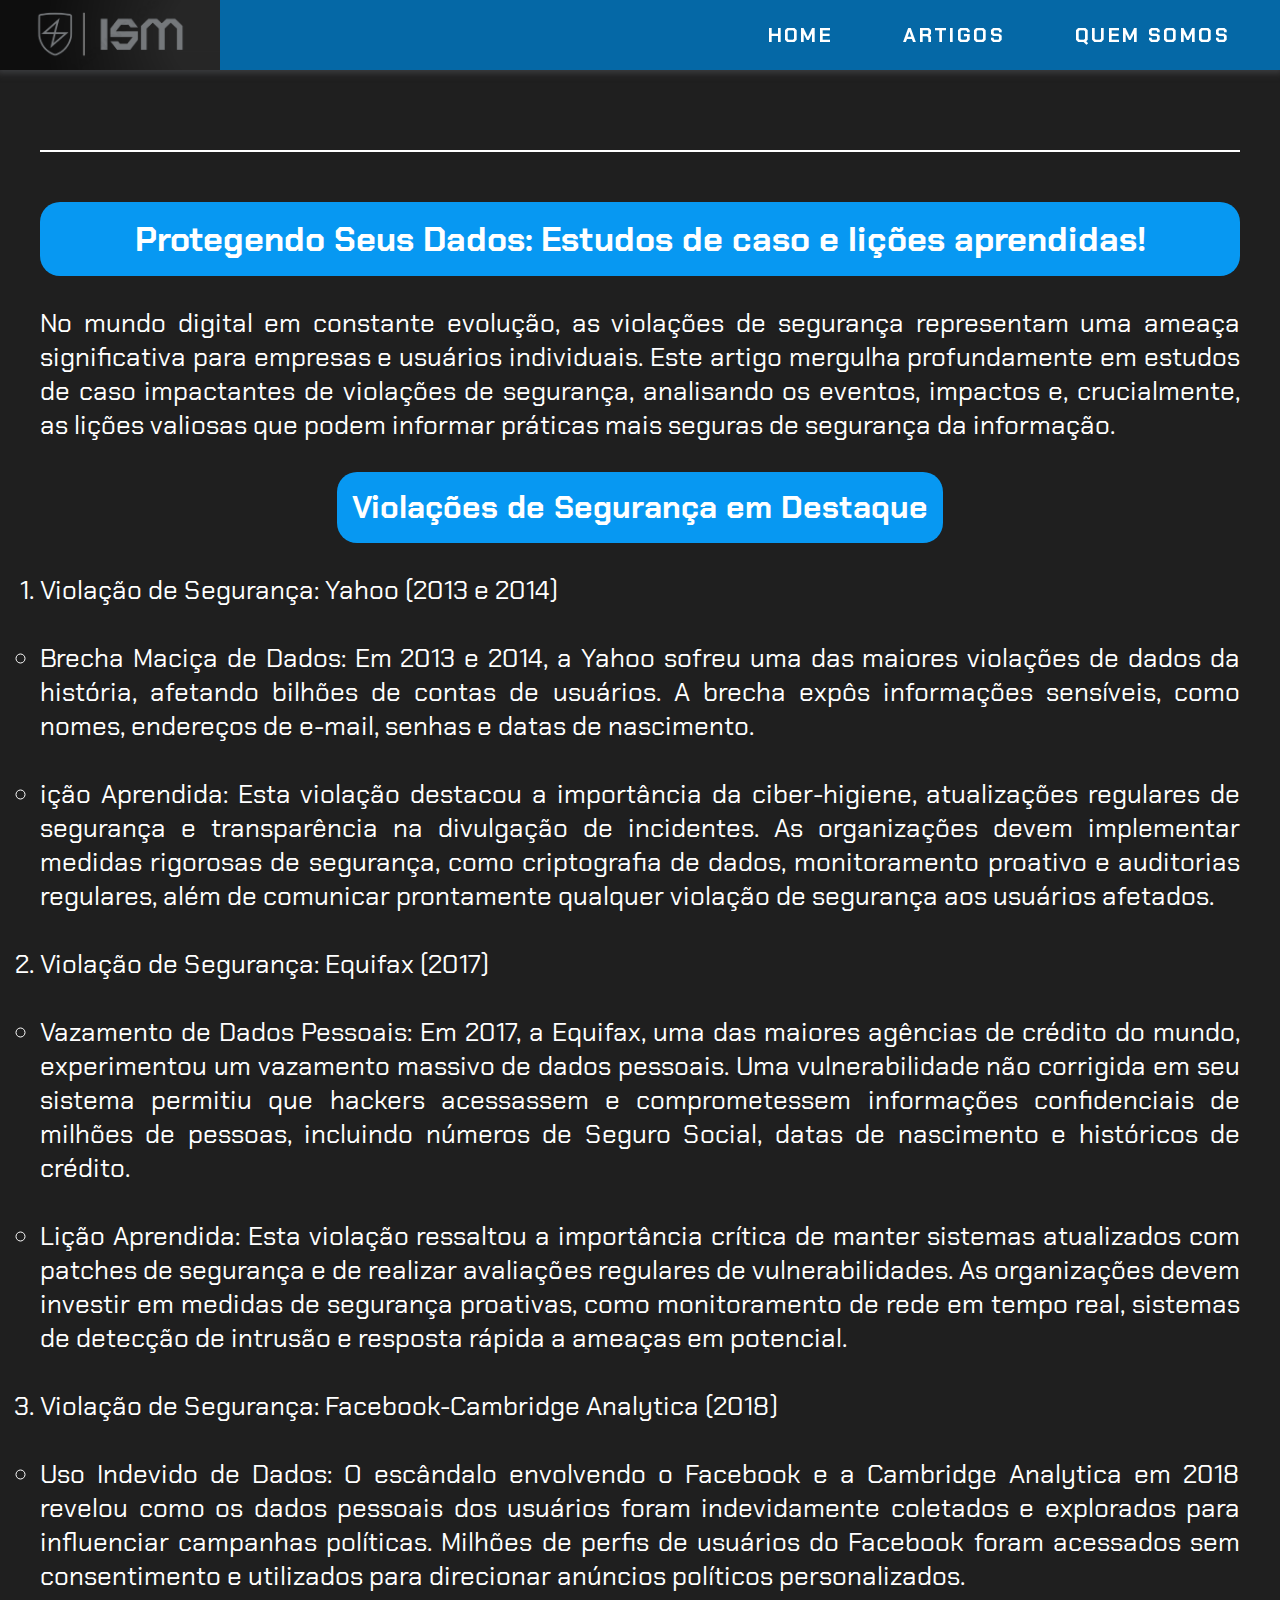
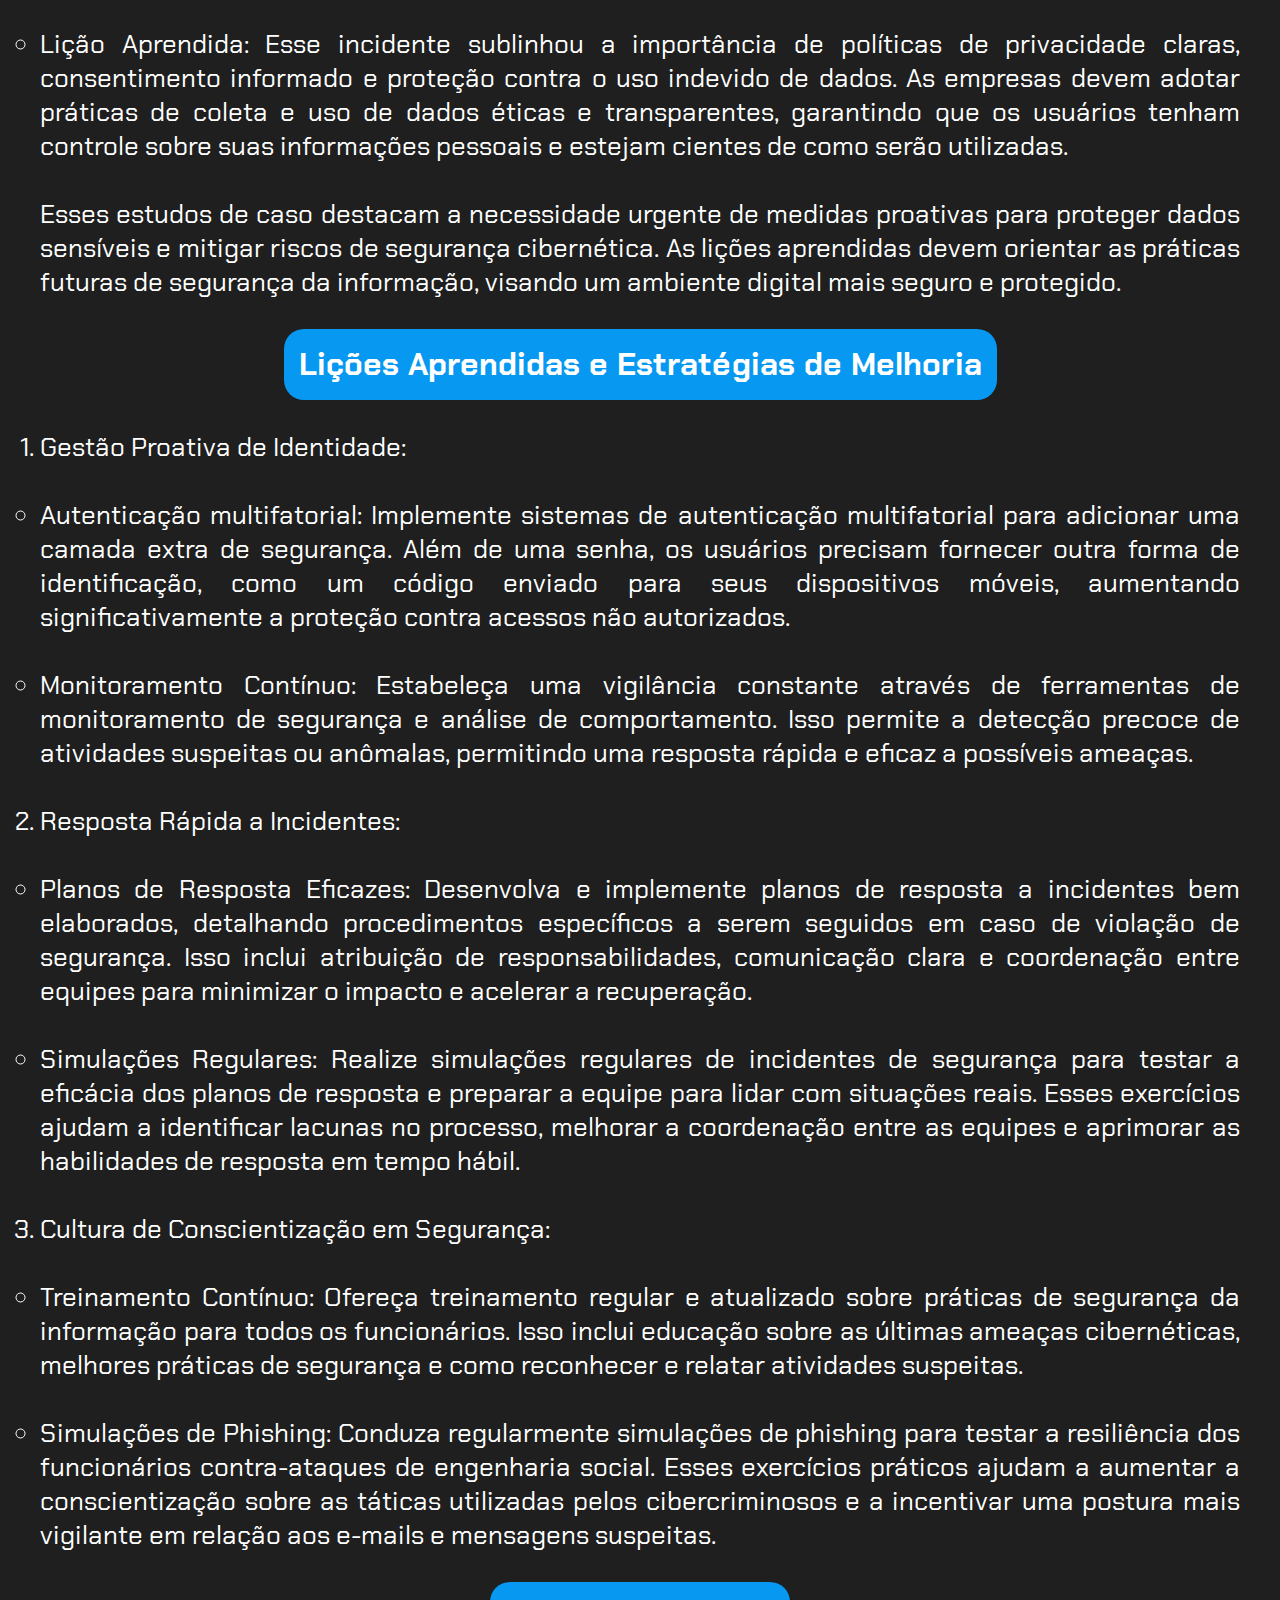
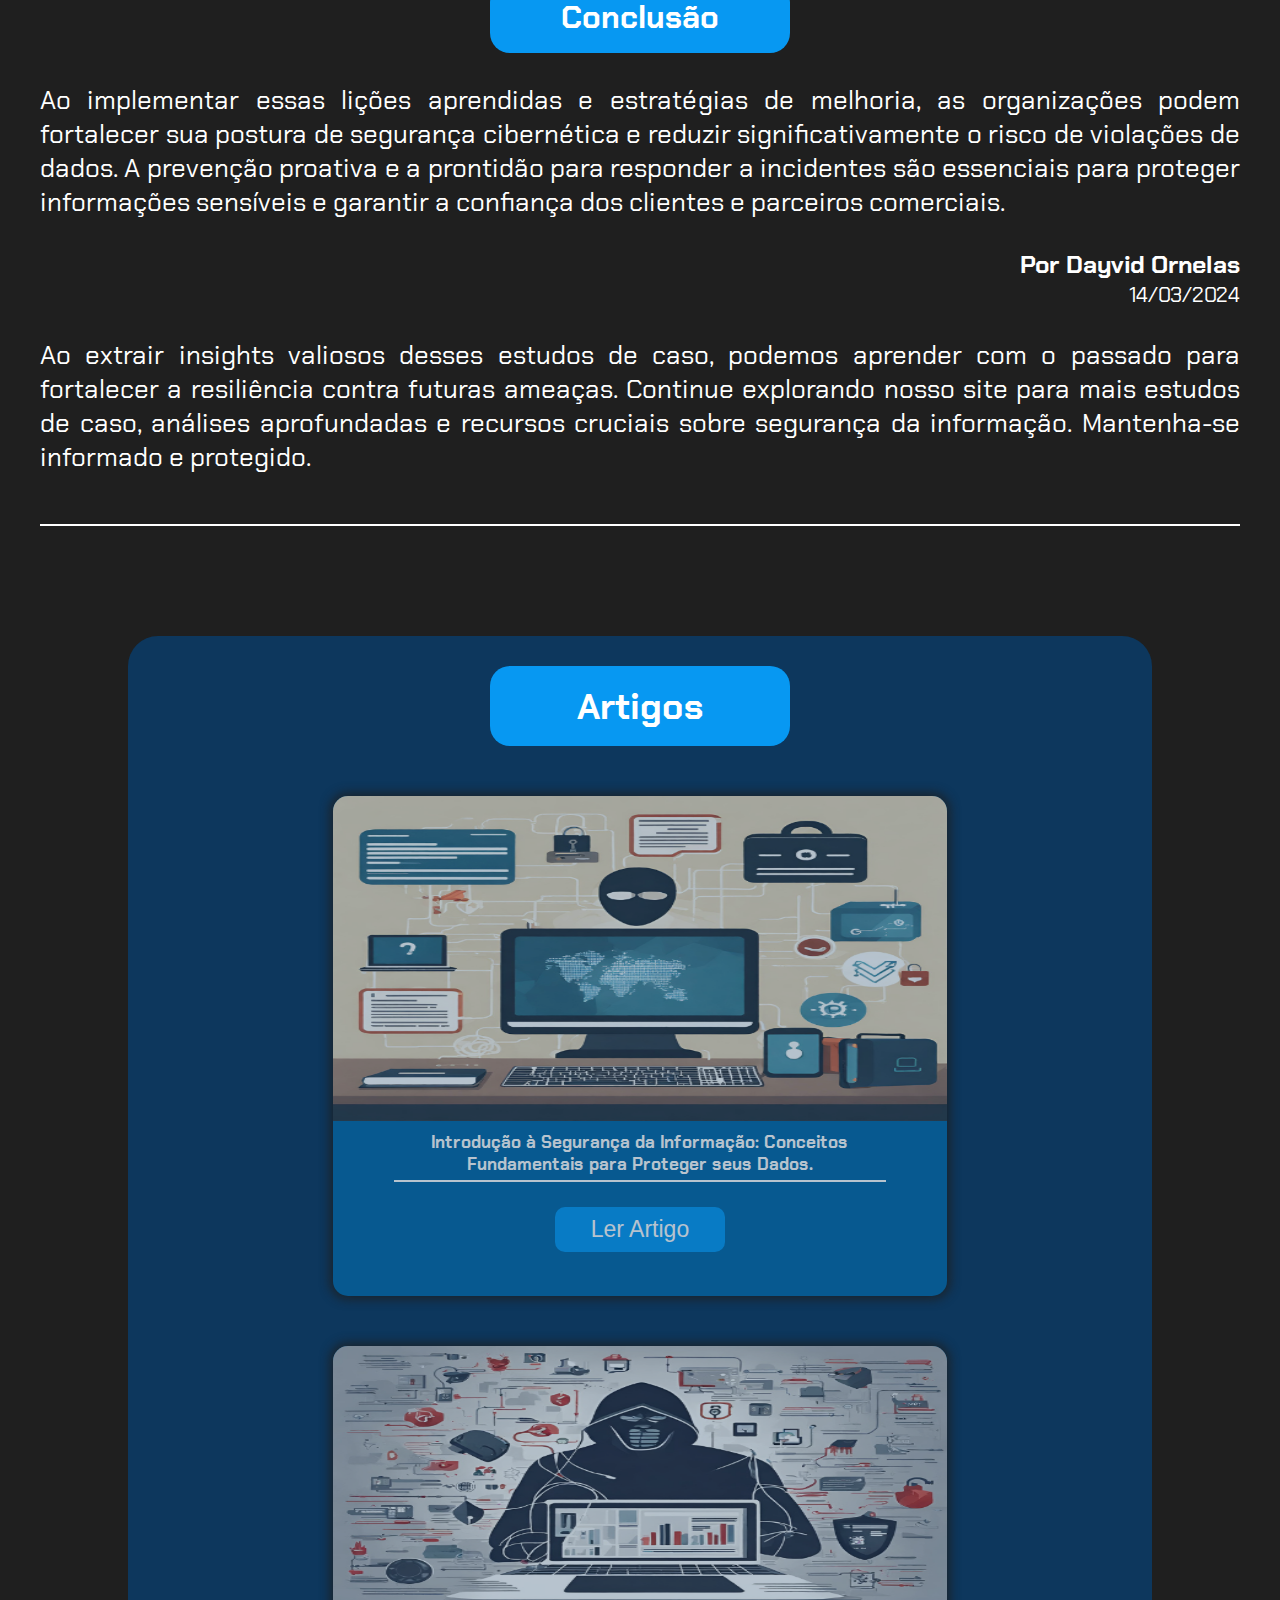
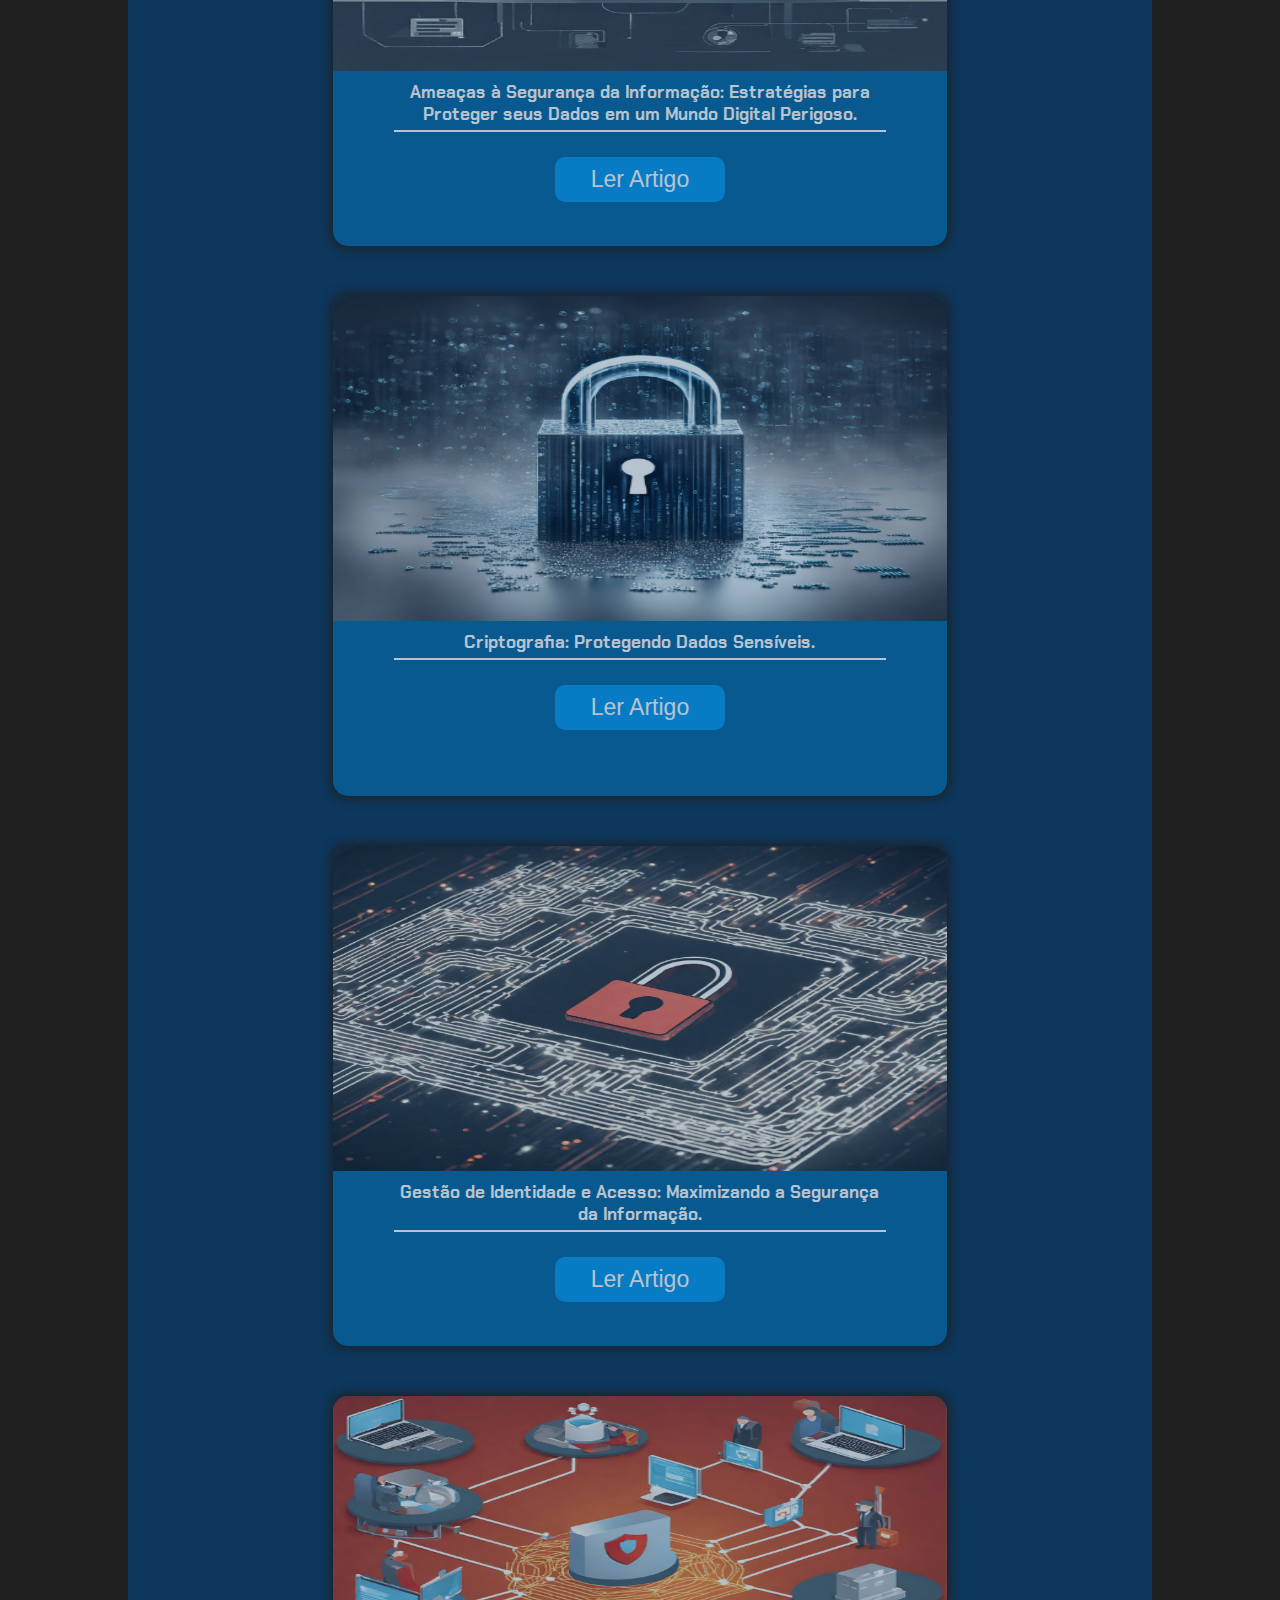
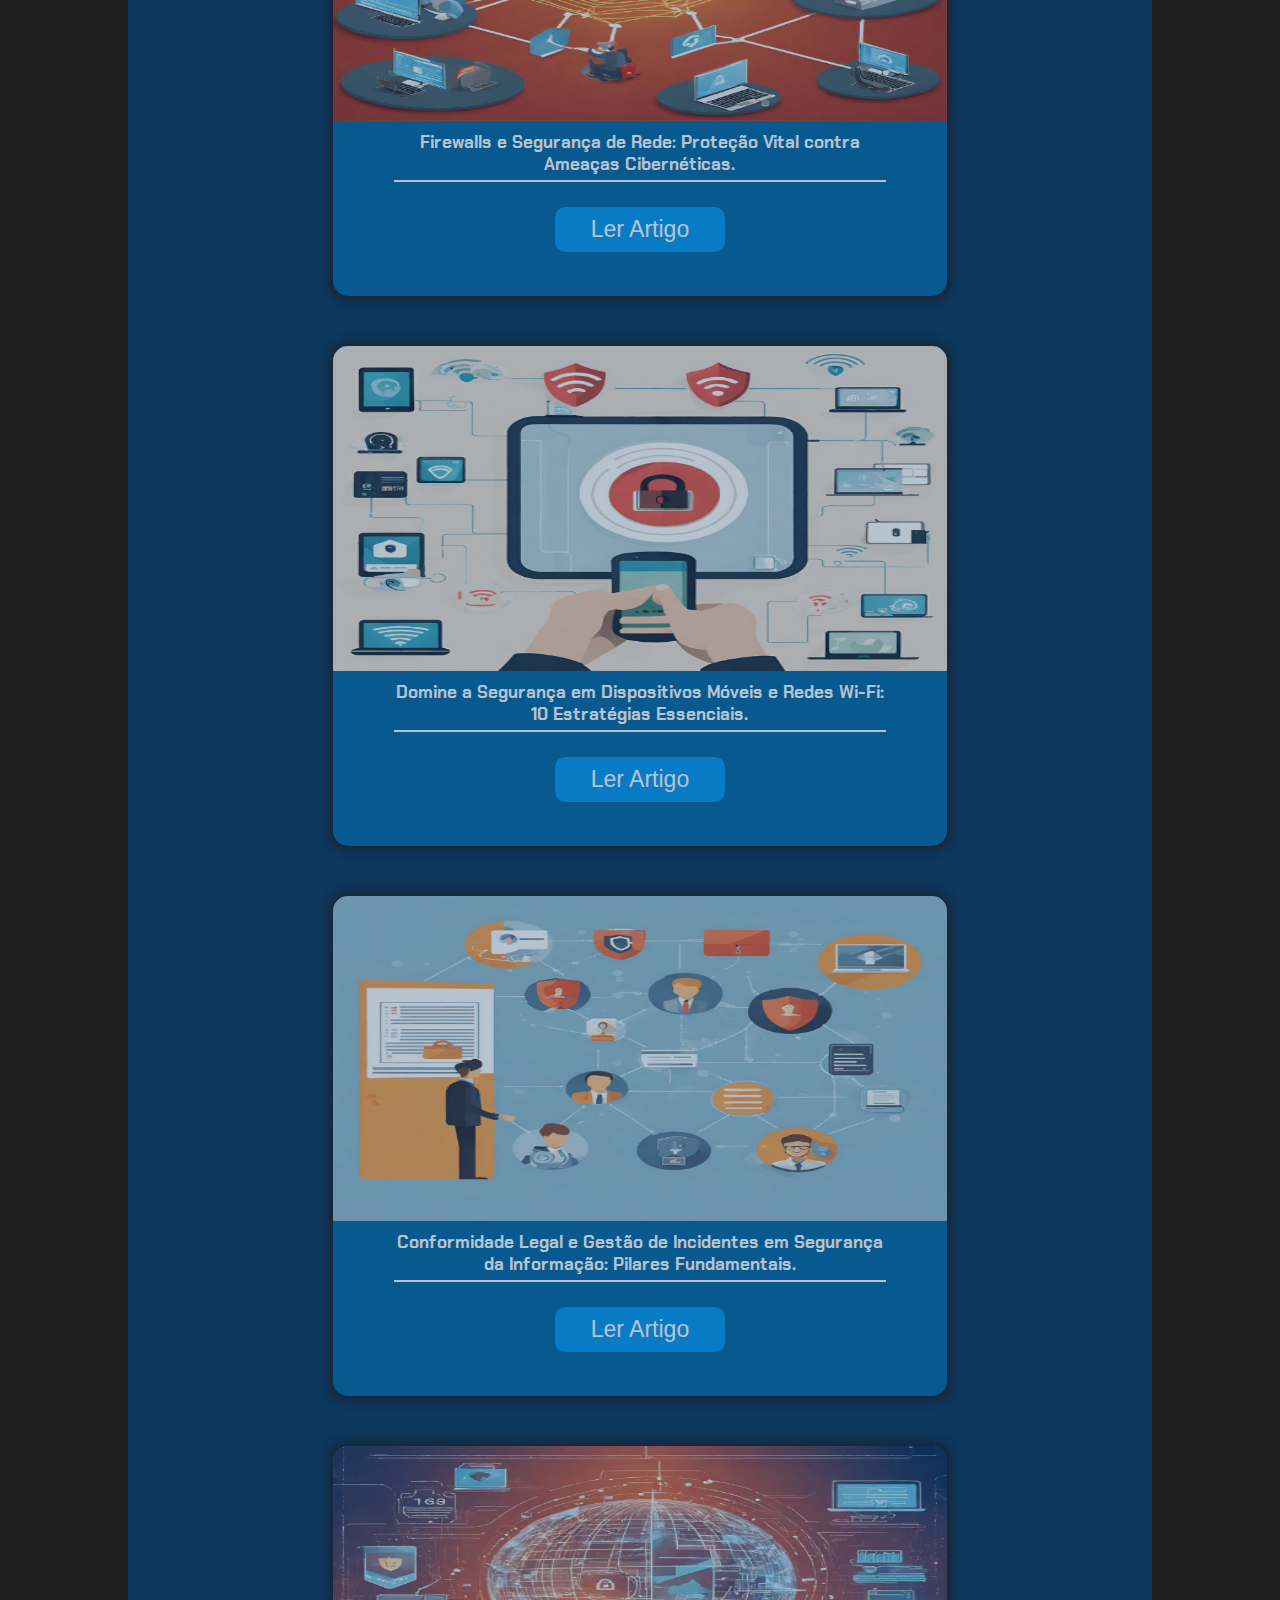
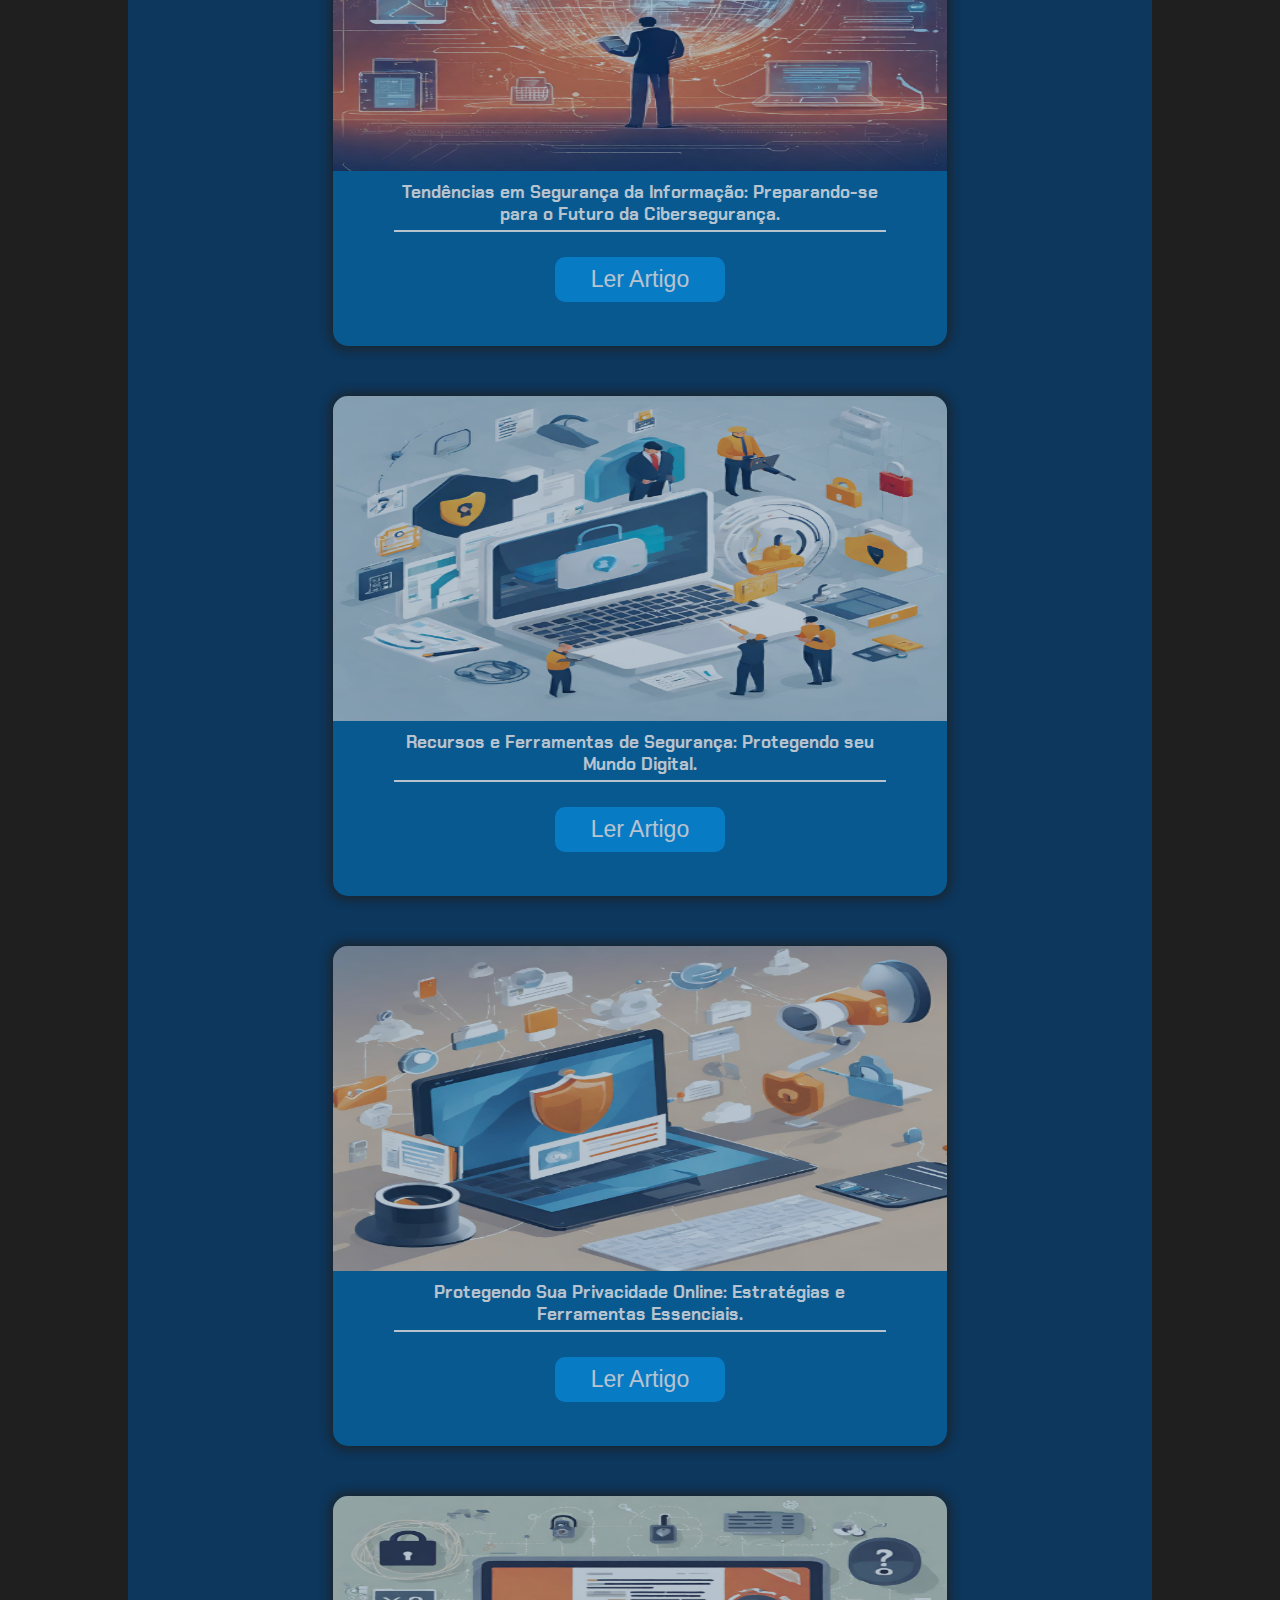
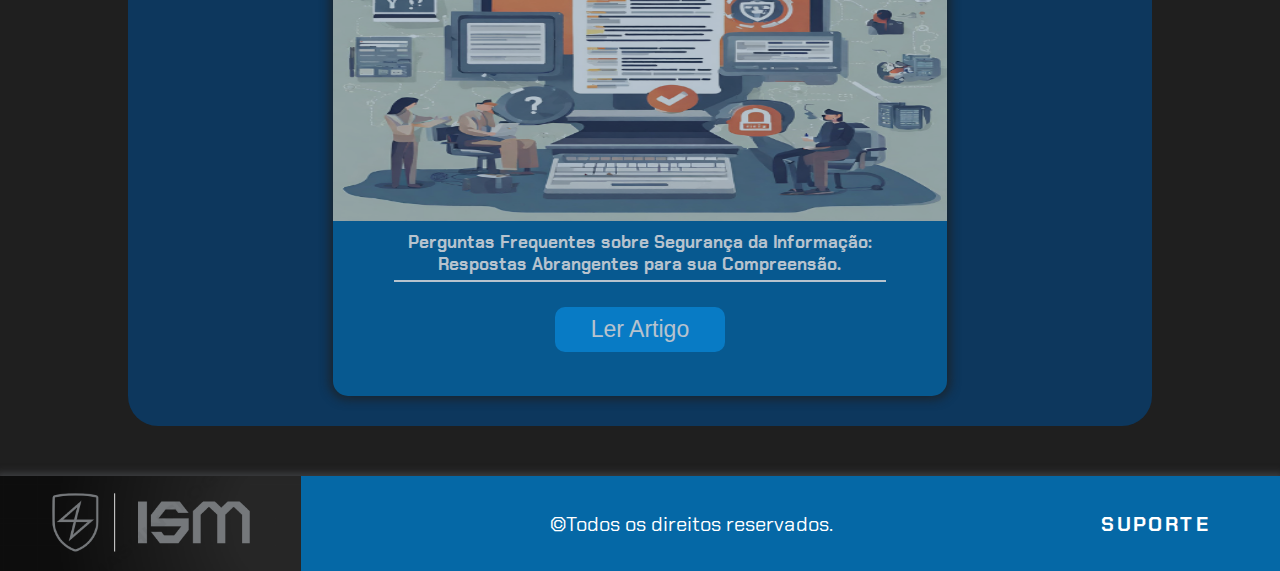
<file: assets/html/estudoCaso.html>
<!DOCTYPE html>
<html lang="pt-br">
<head>
    <meta charset="UTF-8">
    <meta name="viewport" content="width=device-width, initial-scale=1.0">
    <link rel="stylesheet" href="/assets/css/global.css">
    <link rel="stylesheet" href="/assets/css/artigos.css">
    <link rel="shortcut icon" href="/assets/midia/img/Icon.png" type="image/x-icon">
    <script src="/assets/js/barMenu.js" defer></script>
    <title>Estudos de Caso e Lições Aprendidas</title>
</head>
<body>
    <div class="container">
        <header class="header">
            <img class="logo" src="/assets/midia/img/Logo_header.png" alt="logo">
            <div class="nav-bar">
                <nav class="nav">
                    <a id="home" class="nav-item" href="/index.html">HOME</a>
                    <a id="artigos" class="nav-item" href="#articles">ARTIGOS</a>
                    <a class="nav-item" href="/assets/html/quemSomos.html">QUEM SOMOS</a>
                </nav>
                <div class="Menu">
                    <span class="bar"></span>
                    <span class="bar"></span>
                    <span class="bar"></span>
                </div>
            </div>
        </header>
        <main class="main-container">
            <section class="welcome">
                <h1 class="title-welcome">Protegendo Seus Dados: Estudos de caso e lições aprendidas!</h1>
                <p class="description-welcome">No mundo digital em constante evolução, as violações de segurança representam uma ameaça significativa para empresas e usuários individuais. Este artigo mergulha profundamente em estudos de caso impactantes de violações de segurança, analisando os eventos, impactos e, crucialmente, as lições valiosas que podem informar práticas mais seguras de segurança da informação.</p>
            </section>
            <section class="content">
                <div class="section">
                    <h2 id="title-section2" class="title-section">Violações de Segurança em Destaque</h2>
                    <div class="list-section">
                        <ol>
                            <li><span>Violação de Segurança: Yahoo (2013 e 2014)</span> 
                                <br>
                                <br>
                                <ul>
                                    <li><span>Brecha Maciça de Dados:</span> Em 2013 e 2014, a Yahoo sofreu uma das maiores violações de dados da história, afetando bilhões de contas de usuários. A brecha expôs informações sensíveis, como nomes, endereços de e-mail, senhas e datas de nascimento.</li>
                                    <br>
                                    <li><span>ição Aprendida:</span> Esta violação destacou a importância da ciber-higiene, atualizações regulares de segurança e transparência na divulgação de incidentes. As organizações devem implementar medidas rigorosas de segurança, como criptografia de dados, monitoramento proativo e auditorias regulares, além de comunicar prontamente qualquer violação de segurança aos usuários afetados.</li>
                                </ul>
                            </li>
                            <br>
                            <li><span>Violação de Segurança: Equifax (2017)</span> 
                                <br>
                                <br>
                                <ul>
                                    <li><span>Vazamento de Dados Pessoais:</span> Em 2017, a Equifax, uma das maiores agências de crédito do mundo, experimentou um vazamento massivo de dados pessoais. Uma vulnerabilidade não corrigida em seu sistema permitiu que hackers acessassem e comprometessem informações confidenciais de milhões de pessoas, incluindo números de Seguro Social, datas de nascimento e históricos de crédito.</li>
                                    <br>
                                    <li><span>Lição Aprendida:</span> Esta violação ressaltou a importância crítica de manter sistemas atualizados com patches de segurança e de realizar avaliações regulares de vulnerabilidades. As organizações devem investir em medidas de segurança proativas, como monitoramento de rede em tempo real, sistemas de detecção de intrusão e resposta rápida a ameaças em potencial.</li>
                                </ul>
                            </li>
                            <br>
                            <li><span>Violação de Segurança: Facebook-Cambridge Analytica (2018)</span> 
                                <br>
                                <br>
                                <ul>
                                    <li><span>Uso Indevido de Dados:</span> O escândalo envolvendo o Facebook e a Cambridge Analytica em 2018 revelou como os dados pessoais dos usuários foram indevidamente coletados e explorados para influenciar campanhas políticas. Milhões de perfis de usuários do Facebook foram acessados sem consentimento e utilizados para direcionar anúncios políticos personalizados.</li>
                                </ul>
                                <br>
                                <ul>
                                    <li><span>Lição Aprendida:</span> Esse incidente sublinhou a importância de políticas de privacidade claras, consentimento informado e proteção contra o uso indevido de dados. As empresas devem adotar práticas de coleta e uso de dados éticas e transparentes, garantindo que os usuários tenham controle sobre suas informações pessoais e estejam cientes de como serão utilizadas.</li>
                                </ul>
                            </li>
                            <br>
                            <p class="description-welcome">Esses estudos de caso destacam a necessidade urgente de medidas proativas para proteger dados sensíveis e mitigar riscos de segurança cibernética. As lições aprendidas devem orientar as práticas futuras de segurança da informação, visando um ambiente digital mais seguro e protegido.</p>
                        </ol>
                    </div>
                </div>
                <div class="section">
                    <h2 id="title-section2" class="title-section">Lições Aprendidas e Estratégias de Melhoria</h2>
                    <div class="list-section">
                        <ol>
                            <li><span>Gestão Proativa de Identidade:</span> 
                                <br>
                                <br>
                                <ul>
                                    <li><span>Autenticação multifatorial:</span> Implemente sistemas de autenticação multifatorial para adicionar uma camada extra de segurança. Além de uma senha, os usuários precisam fornecer outra forma de identificação, como um código enviado para seus dispositivos móveis, aumentando significativamente a proteção contra acessos não autorizados.</li>
                                    <br>
                                    <li><span>Monitoramento Contínuo:</span> Estabeleça uma vigilância constante através de ferramentas de monitoramento de segurança e análise de comportamento. Isso permite a detecção precoce de atividades suspeitas ou anômalas, permitindo uma resposta rápida e eficaz a possíveis ameaças.</li>
                                </ul>
                            </li>
                            <br>
                            <li><span>Resposta Rápida a Incidentes:</span> 
                                <br>
                                <br>
                                <ul>
                                    <li><span>Planos de Resposta Eficazes:</span> Desenvolva e implemente planos de resposta a incidentes bem elaborados, detalhando procedimentos específicos a serem seguidos em caso de violação de segurança. Isso inclui atribuição de responsabilidades, comunicação clara e coordenação entre equipes para minimizar o impacto e acelerar a recuperação.</li>
                                    <br>
                                    <li><span>Simulações Regulares:</span> Realize simulações regulares de incidentes de segurança para testar a eficácia dos planos de resposta e preparar a equipe para lidar com situações reais. Esses exercícios ajudam a identificar lacunas no processo, melhorar a coordenação entre as equipes e aprimorar as habilidades de resposta em tempo hábil.</li>
                                </ul>
                            </li>
                            <br>
                            <li><span>Cultura de Conscientização em Segurança:</span> 
                                <br>
                                <br>
                                <ul>
                                    <li><span>Treinamento Contínuo:</span> Ofereça treinamento regular e atualizado sobre práticas de segurança da informação para todos os funcionários. Isso inclui educação sobre as últimas ameaças cibernéticas, melhores práticas de segurança e como reconhecer e relatar atividades suspeitas.</li>
                                </ul>
                                <br>
                                <ul>
                                    <li><span>Simulações de Phishing:</span> Conduza regularmente simulações de phishing para testar a resiliência dos funcionários contra-ataques de engenharia social. Esses exercícios práticos ajudam a aumentar a conscientização sobre as táticas utilizadas pelos cibercriminosos e a incentivar uma postura mais vigilante em relação aos e-mails e mensagens suspeitas.</li>
                                </ul>
                            </li>
                        </ol>
                    </div>
                </div>
                <div class="section">
                    <h2 id="title-section3" class="title-section">Conclusão</h2>
                    <p class="text-section">Ao implementar essas lições aprendidas e estratégias de melhoria, as organizações podem fortalecer sua postura de segurança cibernética e reduzir significativamente o risco de violações de dados. A prevenção proativa e a prontidão para responder a incidentes são essenciais para proteger informações sensíveis e garantir a confiança dos clientes e parceiros comerciais.</p>
                    <div class="description">
                        <h3>Por <span>Dayvid Ornelas</span></h3>
                        <p>14/03/2024</p>
                    </div>
                    <p id="text-section" class="text-section">Ao extrair insights valiosos desses estudos de caso, podemos aprender com o passado para fortalecer a resiliência contra futuras ameaças. Continue explorando nosso site para mais estudos de caso, análises aprofundadas e recursos cruciais sobre segurança da informação. Mantenha-se informado e protegido.</p>
                </div>
            </section>
            <section class="articles">
                <h2 id="articles">Artigos</h2>
                <div class="main-articles">
                    <a class="link-card" href="./introducaoSegurancaInformacao.html" target="_blank">
                        <article class="card-articles">
                            <img class="imgs-cards" src="/assets/midia/img/Capa-Artigo 01.png" alt="Capa Artigo">
                            <div class="descript-cards">
                                <h3 class="title-cards">Introdução à Segurança da Informação: Conceitos Fundamentais para Proteger seus Dados.</h3>
                                <button class="link-button" href="./introducaoSegurancaInformacao.html" target="_blank">Ler Artigo</button>
                            </div>
                        </article>
                    </a>
                    <a class="link-card" href="./ameacasSegurancaInformacao.html" target="_blank">
                        <article class="card-articles">
                            <img class="imgs-cards" src="/assets/midia/img/Capa-Artigo 02.png" alt="Capa Artigo">
                            <div class="descript-cards">
                                <h3 class="title-cards">Ameaças à Segurança da Informação: Estratégias para Proteger seus Dados em um Mundo Digital Perigoso.</h3>
                                <button class="link-button" href="./ameacasSegurancaInformacao.html" target="_blank">Ler Artigo</button>
                            </div>
                        </article>
                    </a> 
                    <a class="link-card" href="./Criptografia.html" target="_blank">
                        <article class="card-articles">
                            <img class="imgs-cards" src="/assets/midia/img/Capa-Artigo 03.png" alt="Capa Artigo">
                            <div id="cript" class="descript-cards">
                                <h3 class="title-cards">Criptografia: Protegendo Dados Sensíveis.</h3>
                                <button class="link-button" href="./Criptografia.html" target="_blank">Ler Artigo</button>
                            </div>
                        </article>
                    </a> 
                    <a class="link-card" href="./identidadeAcesso.html" target="_blank">
                        <article class="card-articles">
                            <img class="imgs-cards" src="/assets/midia/img/Capa-Artigo 04.png" alt="Capa Artigo">
                            <div class="descript-cards">
                                <h3 class="title-cards">Gestão de Identidade e Acesso: Maximizando a Segurança da Informação.</h3>
                                <button class="link-button" href="./identidadeAcesso.html" target="_blank">Ler Artigo</button>
                            </div>
                        </article>
                    </a>
                    <a class="link-card" href="./firewalls.html" target="_blank">
                        <article class="card-articles">
                            <img class="imgs-cards" src="/assets/midia/img/Capa-Artigo 05.png" alt="Capa Artigo">
                            <div class="descript-cards">
                                <h3 class="title-cards">Firewalls e Segurança de Rede: Proteção Vital contra Ameaças Cibernéticas.</h3>
                                <button class="link-button" href="./firewalls.html" target="_blank">Ler Artigo</button>
                            </div>
                        </article>
                    </a>
                    <a class="link-card" href="./dispositivosMoveis.html" target="_blank">
                        <article class="card-articles">
                            <img class="imgs-cards" src="/assets/midia/img/Capa-Artigo 06.png" alt="Capa Artigo">
                            <div class="descript-cards">
                                <h3 class="title-cards">Domine a Segurança em Dispositivos Móveis e Redes Wi-Fi: 10 Estratégias Essenciais.</h3>
                                <button class="link-button" href="./dispositivosMoveis.html" target="_blank">Ler Artigo</button>
                            </div>
                        </article>
                    </a>
                    <a class="link-card" href="./conformidadeLegal.html" target="_blank">
                        <article class="card-articles">
                            <img class="imgs-cards" src="/assets/midia/img/Capa-Artigo 07.png" alt="Capa Artigo">
                            <div class="descript-cards">
                                <h3 class="title-cards">Conformidade Legal e Gestão de Incidentes em Segurança da Informação: Pilares Fundamentais.</h3>
                                <button class="link-button" href="./conformidadeLegal.html" target="_blank">Ler Artigo</button>
                            </div>
                        </article>
                    </a> 
                    <a class="link-card" href="./tendenciasCiberseguranca.html" target="_blank">
                        <article class="card-articles">
                            <img class="imgs-cards" src="/assets/midia/img/Capa-Artigo 08.png" alt="Capa Artigo">
                            <div class="descript-cards">
                                <h3 class="title-cards">Tendências em Segurança da Informação: Preparando-se para o Futuro da Cibersegurança.</h3>
                                <button class="link-button" href="./tendenciasCiberseguranca.html" target="_blank">Ler Artigo</button>
                            </div>
                        </article>
                    </a> 
                    <a class="link-card" href="./recursosFerramentas.html" target="_blank">
                        <article class="card-articles">
                            <img class="imgs-cards" src="/assets/midia/img/Capa-Artigo 09.png" alt="Capa Artigo">
                            <div class="descript-cards">
                                <h3 class="title-cards">Recursos e Ferramentas de Segurança: Protegendo seu Mundo Digital.</h3>
                                <button class="link-button" href="./recursosFerramentas.html" target="_blank">Ler Artigo</button>
                            </div>
                        </article>
                    </a>
                    <a class="link-card" href="./protegendoPrivacidade.html" target="_blank">
                        <article class="card-articles">
                            <img class="imgs-cards" src="/assets/midia/img/Capa-Artigo 11.png" alt="Capa Artigo">
                            <div class="descript-cards">
                                <h3 class="title-cards">Protegendo Sua Privacidade Online: Estratégias e Ferramentas Essenciais.</h3>
                                <button class="link-button" href="./protegendoPrivacidade.html" target="_blank">Ler Artigo</button>
                            </div>
                        </article>
                    </a>
                    <a class="link-card" href="./perguntasFrequentes.html" target="_blank">
                        <article class="card-articles">
                            <img class="imgs-cards" src="/assets/midia/img/Capa-Artigo 12.png" alt="Capa Artigo">
                            <div class="descript-cards">
                                <h3 class="title-cards">Perguntas Frequentes sobre Segurança da Informação: Respostas Abrangentes para sua Compreensão.</h3>
                                <button class="link-button" href="./perguntasFrequentes.html" target="_blank">Ler Artigo</button>
                            </div>
                        </article>
                    </a>
                </div>
            </section>
        </main>
        <footer class="footer">
            <img id="logoFooter" src="/assets/midia/img/Logo_header.png"alt="logo">
            <div class="infor">
                <div class="rights">
                    <p>&copy;Todos os direitos reservados.</p>
                </div>
                <div class="icons"></div>
            </div>
            <a class="nav-item" id="suport" href="#">Suporte</a>
        </footer>
    </div>
</body>
</html>
</file>
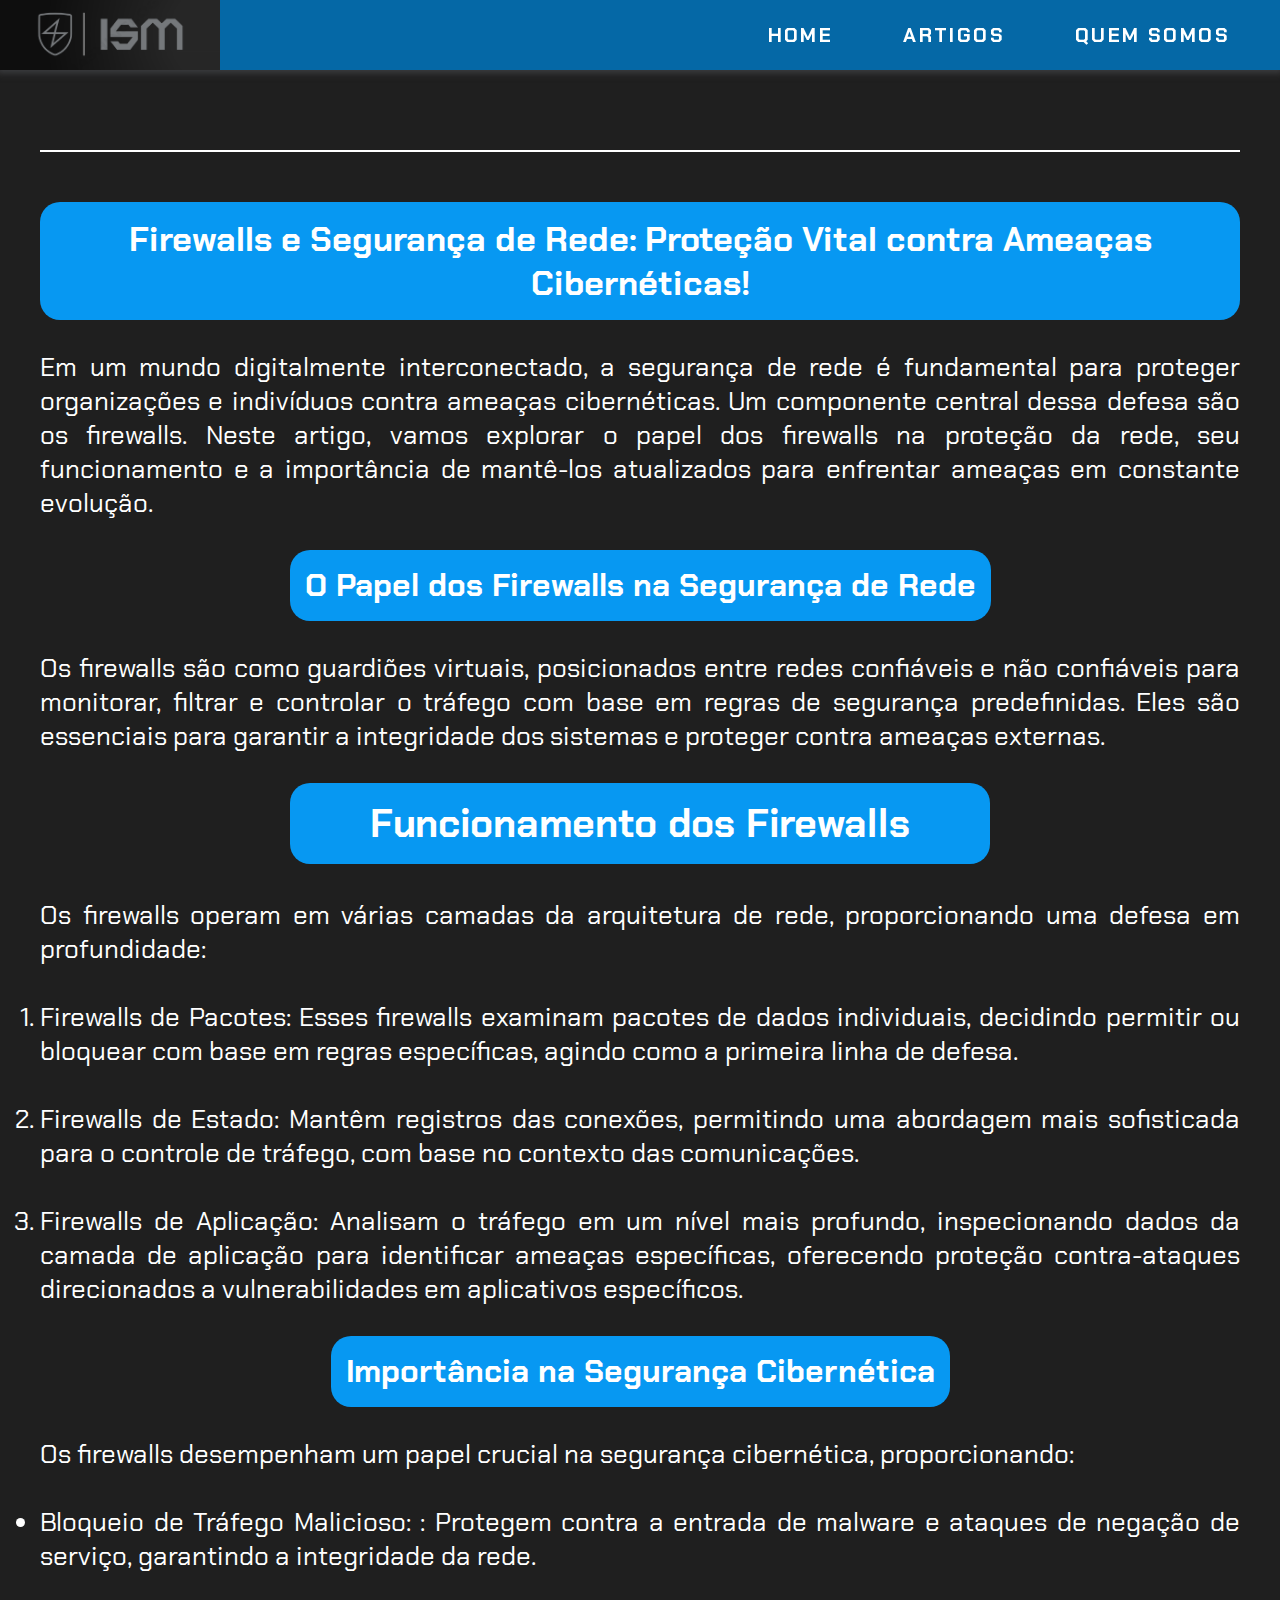
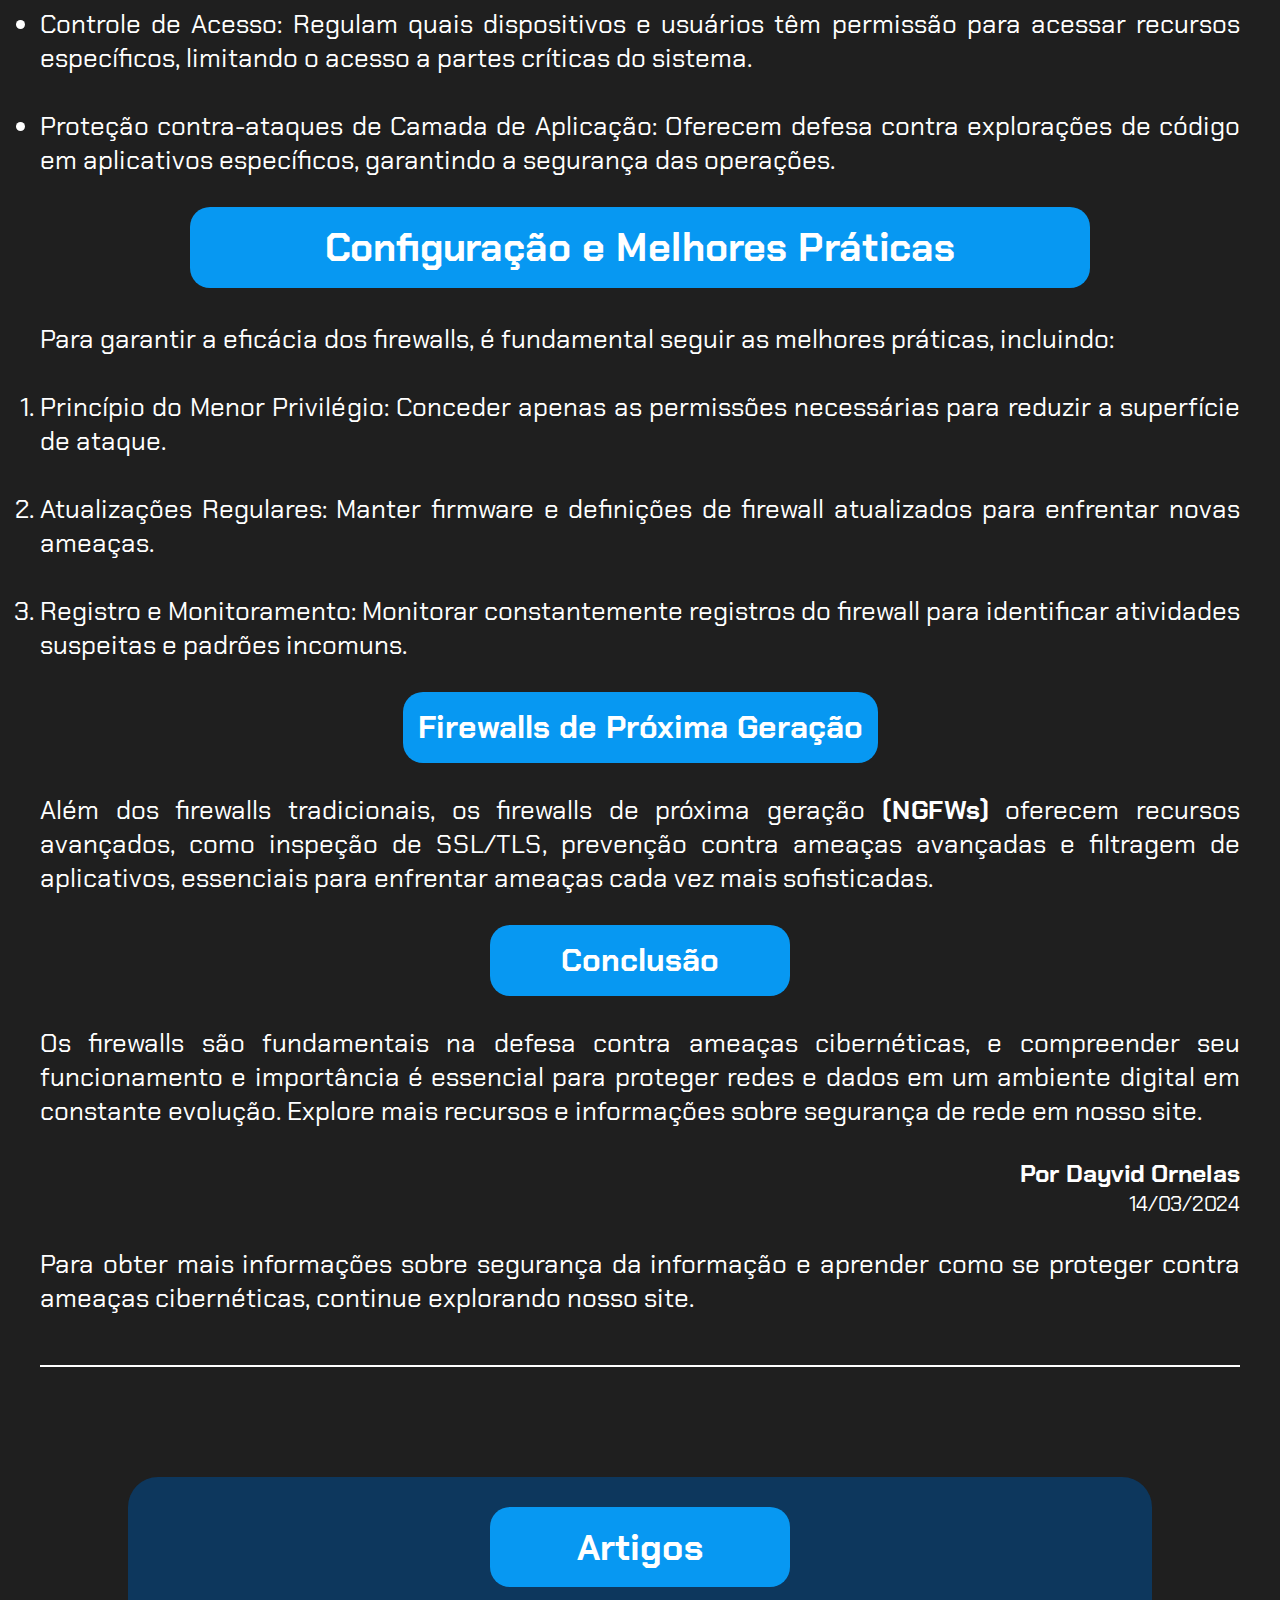
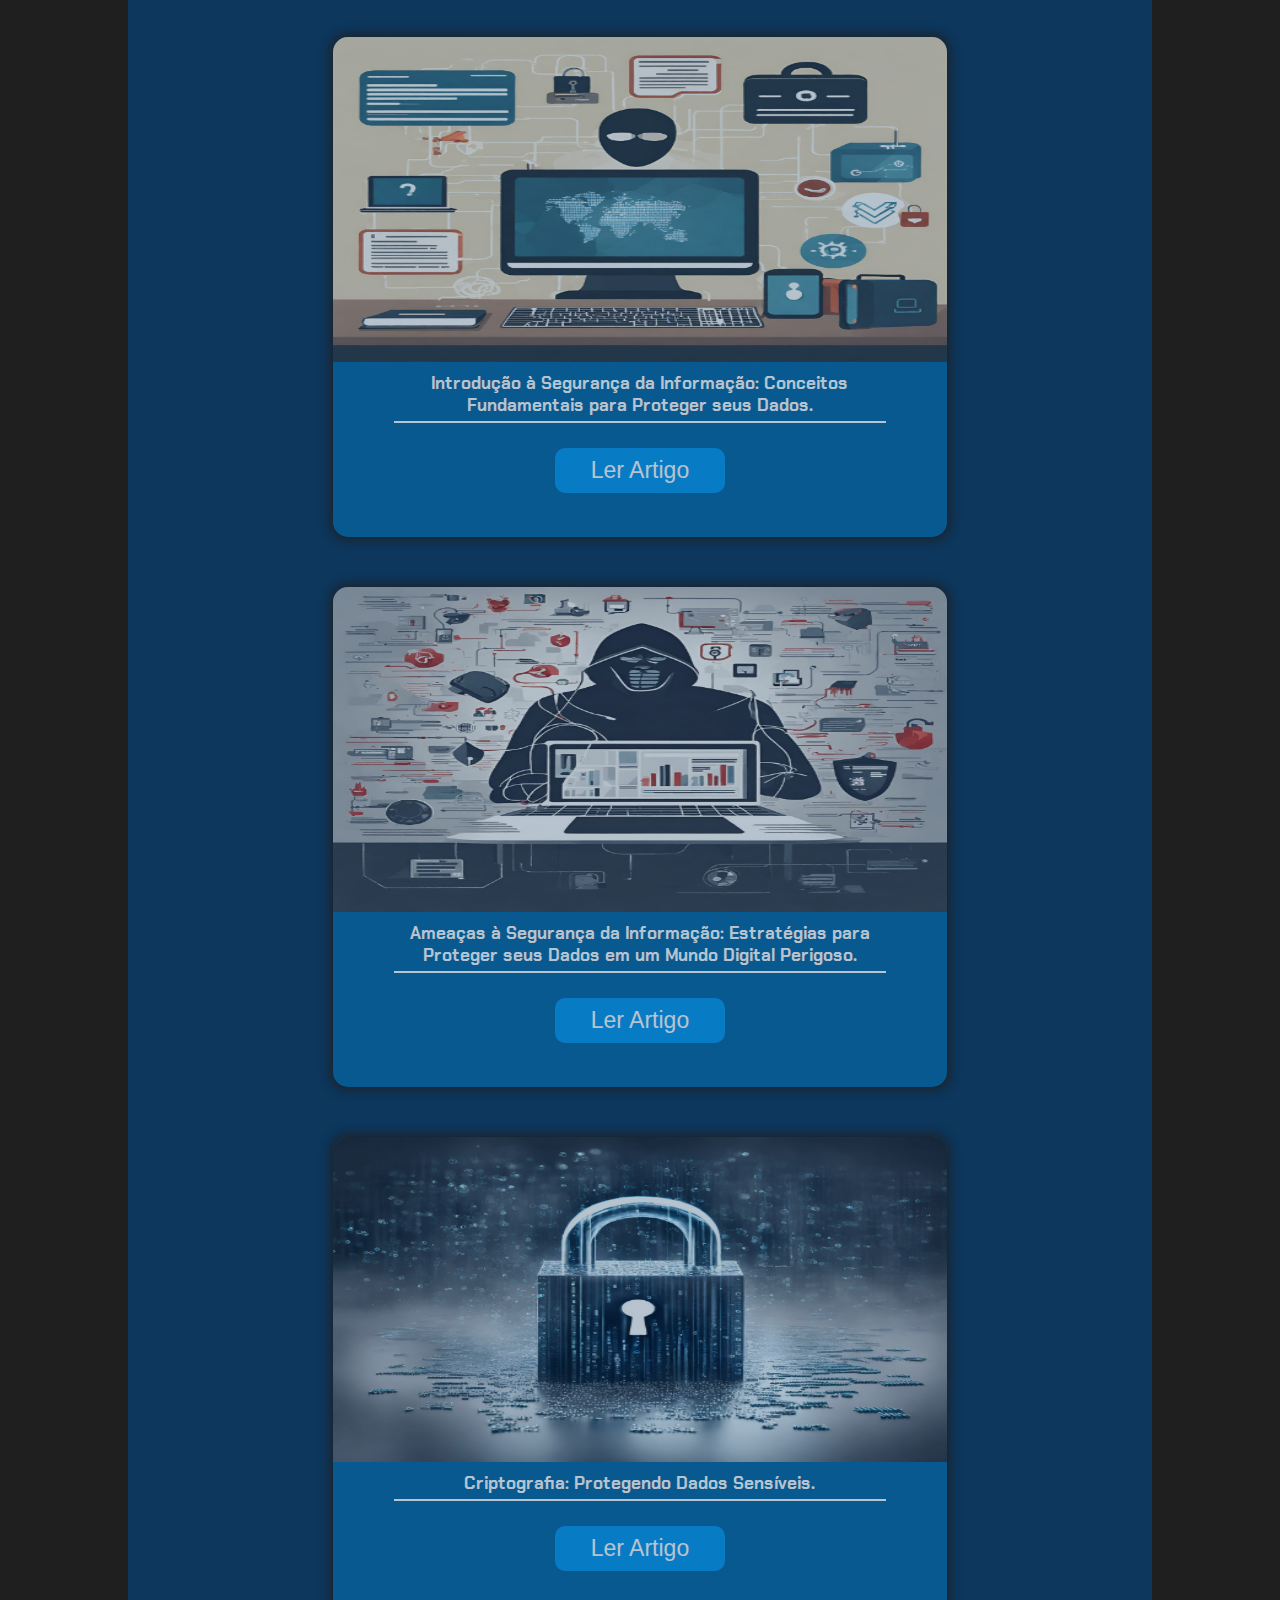
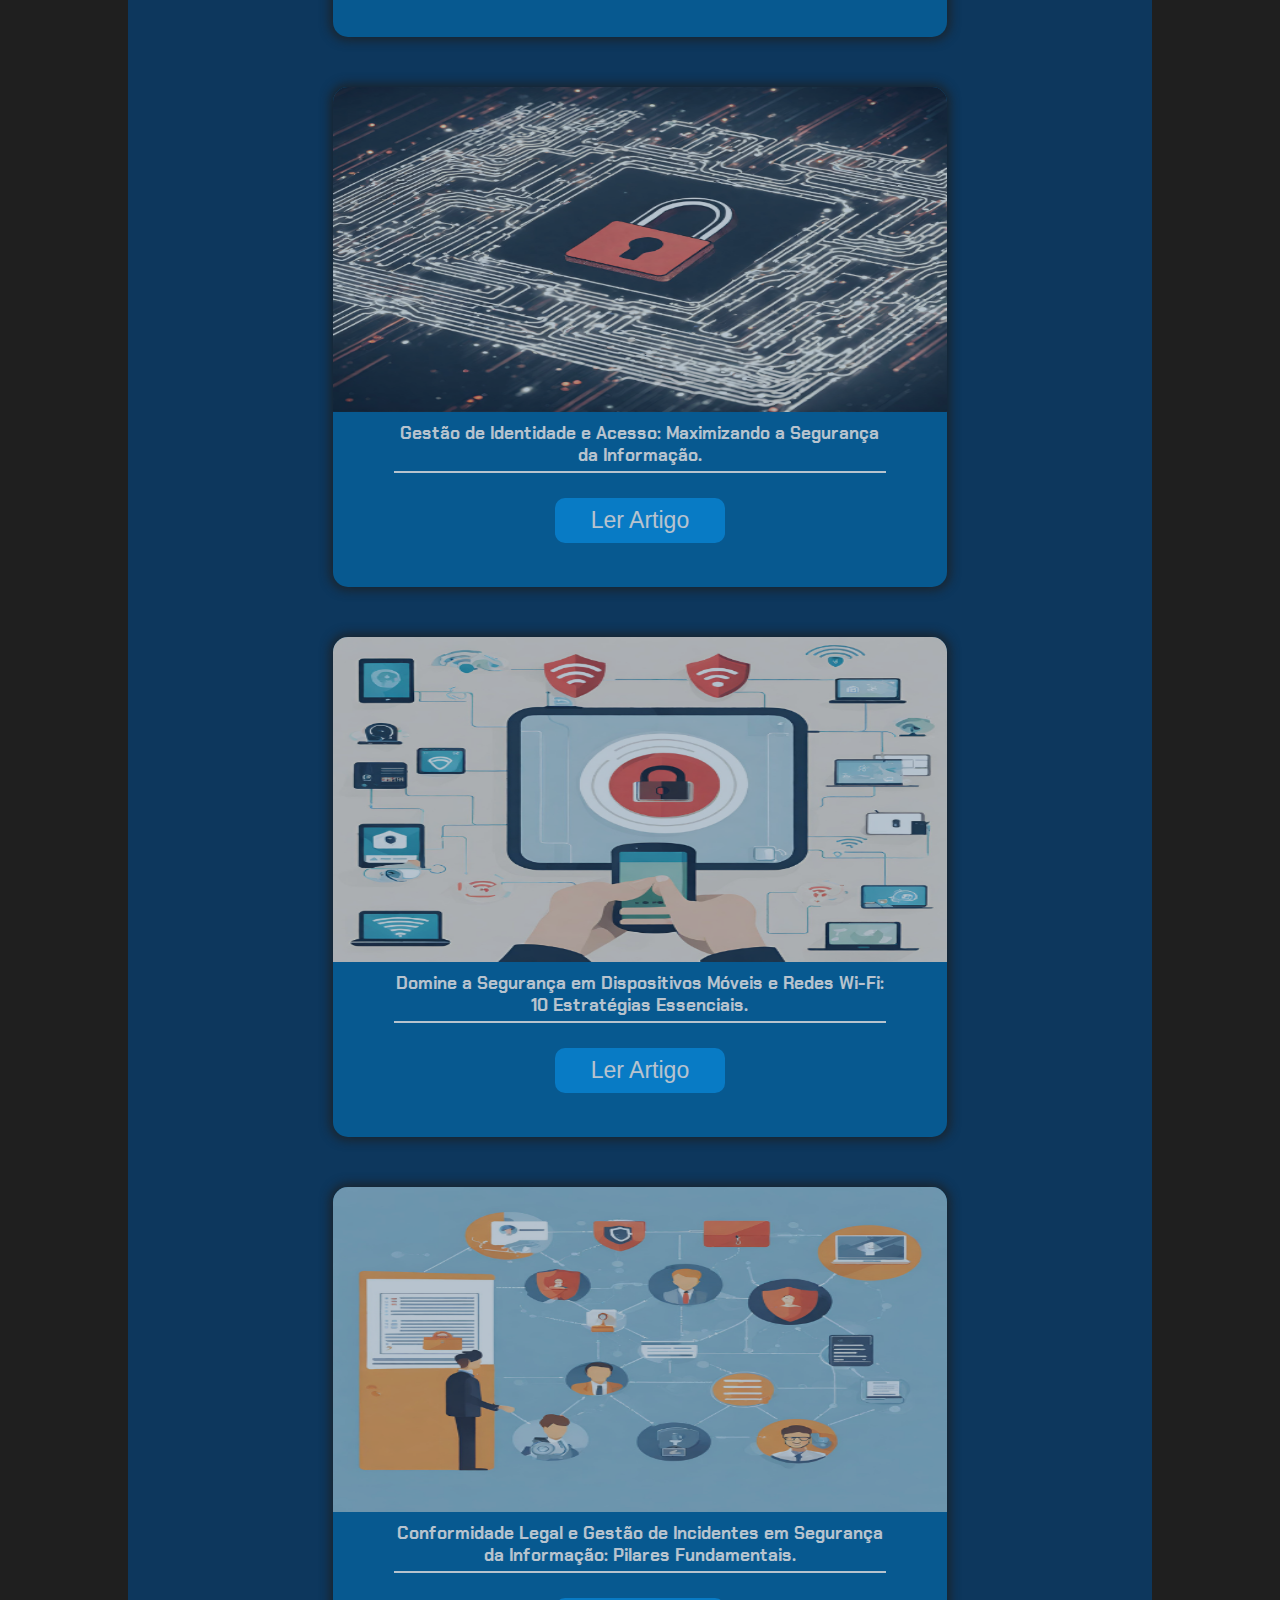
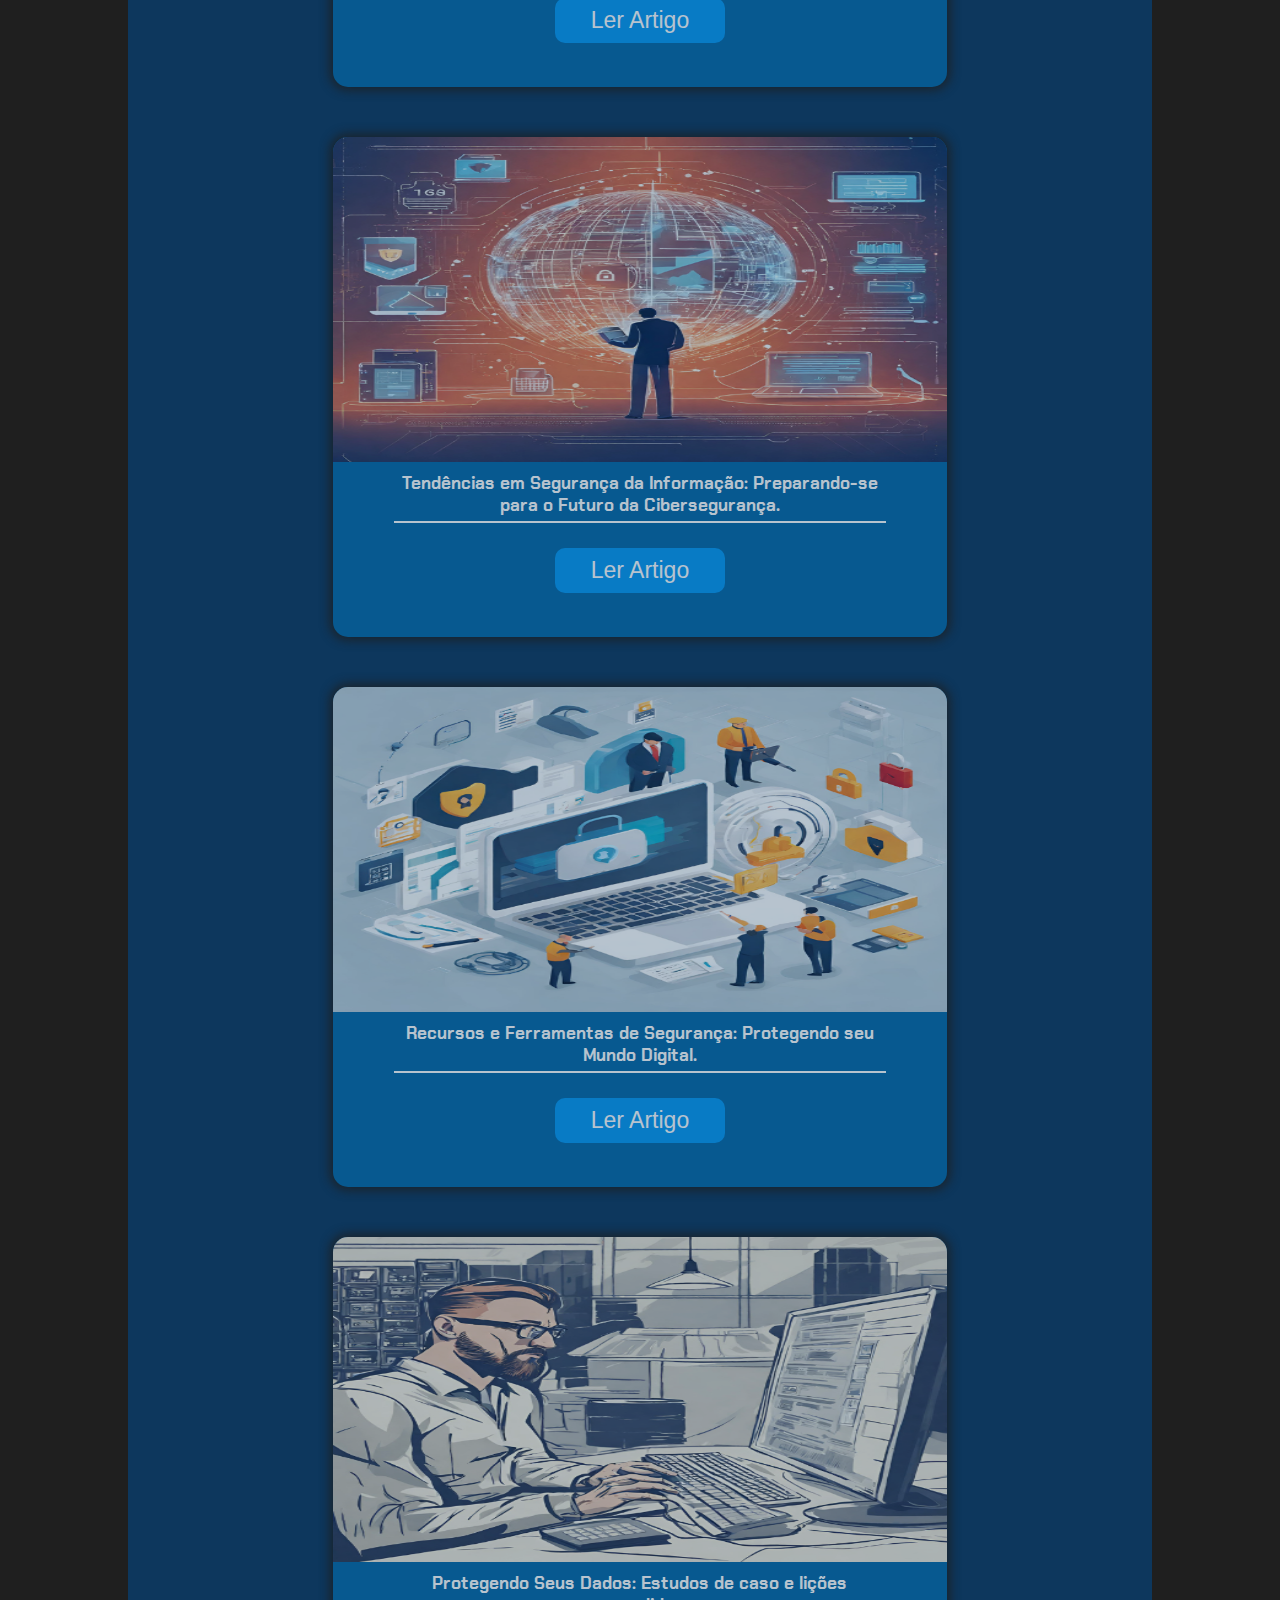
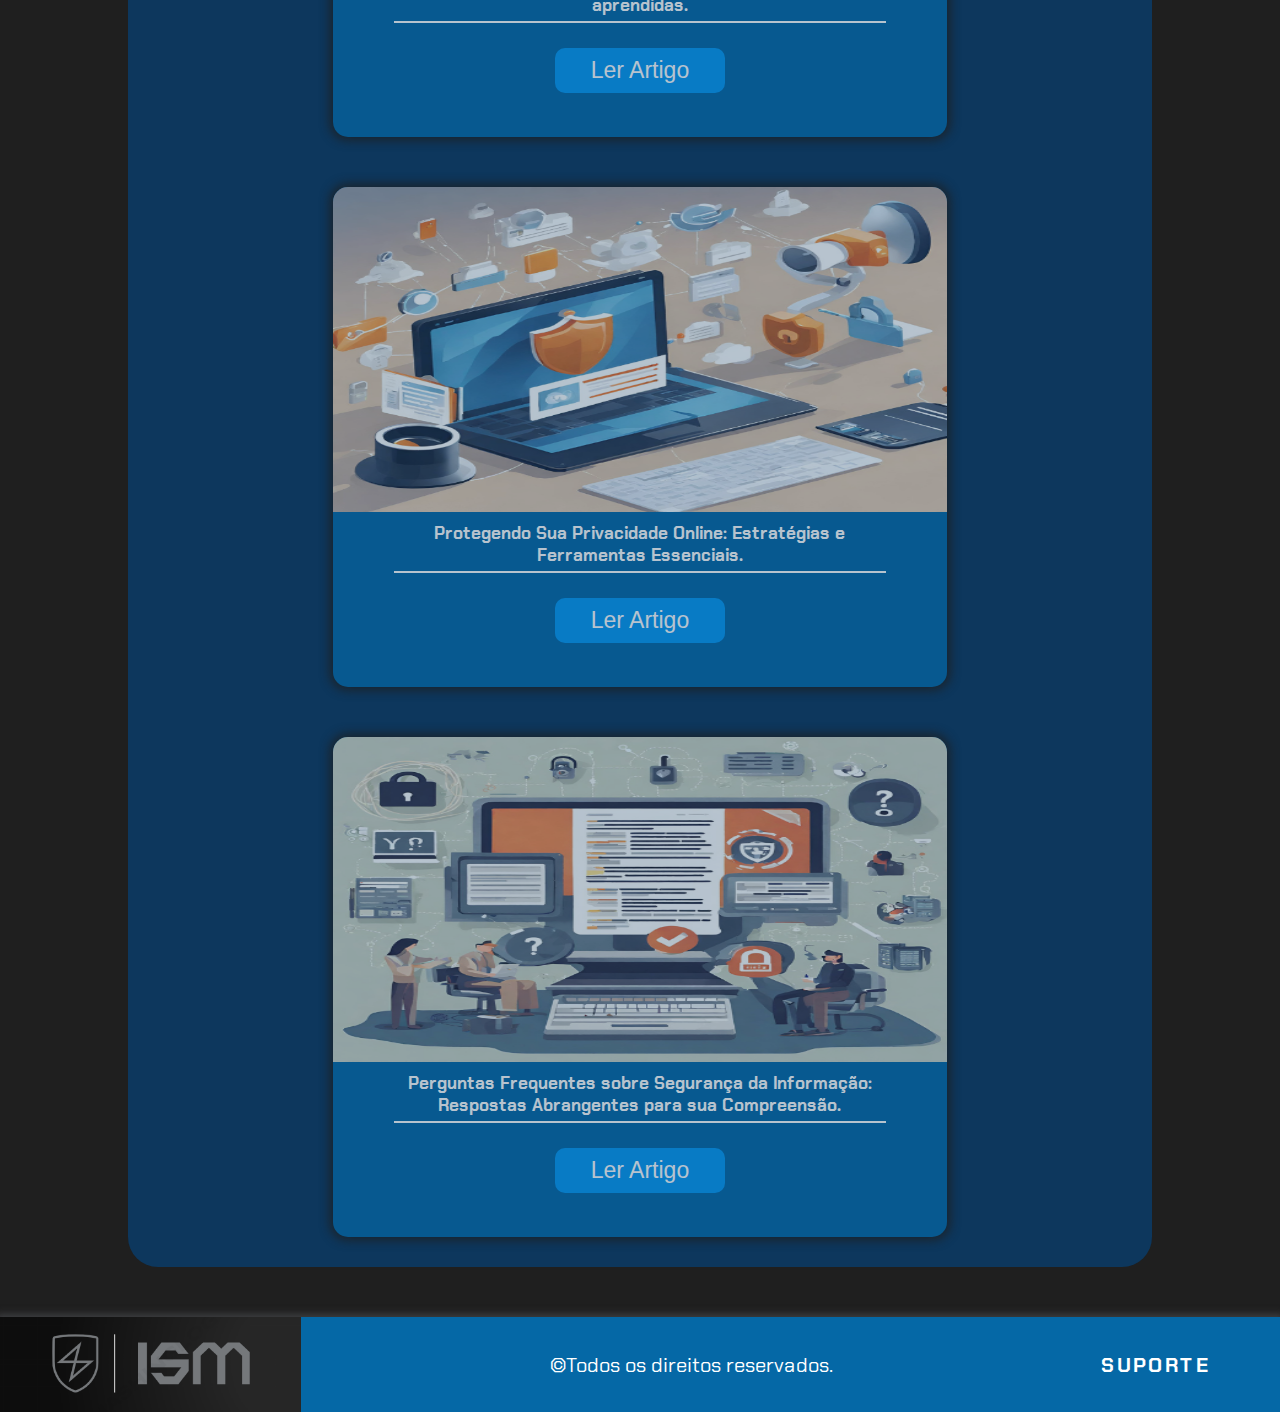
<file: assets/html/firewalls.html>
<!DOCTYPE html>
<html lang="pt-br">
<head>
    <meta charset="UTF-8">
    <meta name="viewport" content="width=device-width, initial-scale=1.0">
    <link rel="stylesheet" href="/assets/css/global.css">
    <link rel="stylesheet" href="/assets/css/artigos.css">
    <link rel="shortcut icon" href="/assets/midia/img/Icon.png" type="image/x-icon">
    <script src="/assets/js/barMenu.js" defer></script>
    <title>Firewalls e Segurança de Rede</title>
</head>
<body>
    <div class="container">
        <header class="header">
            <img class="logo" src="/assets/midia/img/Logo_header.png" alt="logo">
            <div class="nav-bar">
                <nav class="nav">
                    <a id="home" class="nav-item" href="/index.html">HOME</a>
                    <a id="artigos" class="nav-item" href="#articles">ARTIGOS</a>
                    <a class="nav-item" href="/assets/html/quemSomos.html">QUEM SOMOS</a>
                </nav>
                <div class="Menu">
                    <span class="bar"></span>
                    <span class="bar"></span>
                    <span class="bar"></span>
                </div>
            </div>
        </header>
        <main class="main-container">
            <section class="welcome">
                <h1 class="title-welcome">Firewalls e Segurança de Rede: Proteção Vital contra Ameaças Cibernéticas!</h1>
                <p class="description-welcome">Em um mundo digitalmente interconectado, a segurança de rede é fundamental para proteger organizações e indivíduos contra ameaças cibernéticas. Um componente central dessa defesa são os firewalls. Neste artigo, vamos explorar o papel dos firewalls na proteção da rede, seu funcionamento e a importância de mantê-los atualizados para enfrentar ameaças em constante evolução.</p>
            </section>
            <section class="content">
                <div class="section">
                    <h2 id="title-section2" class="title-section">O Papel dos Firewalls na Segurança de Rede</h2>
                    <p class="text-section">Os firewalls são como guardiões virtuais, posicionados entre redes confiáveis e não confiáveis para monitorar, filtrar e controlar o tráfego com base em regras de segurança predefinidas. Eles são essenciais para garantir a integridade dos sistemas e proteger contra ameaças externas.</p>
                    <div class="list-section">
                        <h2 class="title-section">Funcionamento dos Firewalls</h2>
                        <br>
                        <p class="text-section">Os firewalls operam em várias camadas da arquitetura de rede, proporcionando uma defesa em profundidade:</p>
                        <br>
                        <ol>
                            <li><span>Firewalls de Pacotes:</span> Esses firewalls examinam pacotes de dados individuais, decidindo permitir ou bloquear com base em regras específicas, agindo como a primeira linha de defesa.</li>
                            <br>
                            <li><span>Firewalls de Estado:</span> Mantêm registros das conexões, permitindo uma abordagem mais sofisticada para o controle de tráfego, com base no contexto das comunicações.</li>
                            <br>
                            <li><span>Firewalls de Aplicação:</span> Analisam o tráfego em um nível mais profundo, inspecionando dados da camada de aplicação para identificar ameaças específicas, oferecendo proteção contra-ataques direcionados a vulnerabilidades em aplicativos específicos.</li>
                        </ol>
                    </div>
                </div>
                <div class="section">
                    <h2 id="title-section2" class="title-section">Importância na Segurança Cibernética</h2>
                    <div class="list-section">
                        <p class="text-section">Os firewalls desempenham um papel crucial na segurança cibernética, proporcionando:</p>
                        <br>
                        <ul>
                            <li><span>Bloqueio de Tráfego Malicioso: :</span> Protegem contra a entrada de malware e ataques de negação de serviço, garantindo a integridade da rede.</li>
                            <br>
                            <li><span>Controle de Acesso:</span> Regulam quais dispositivos e usuários têm permissão para acessar recursos específicos, limitando o acesso a partes críticas do sistema.</li>
                            <br>
                            <li><span>Proteção contra-ataques de Camada de Aplicação:</span> Oferecem defesa contra explorações de código em aplicativos específicos, garantindo a segurança das operações.</li>
                        </ul>
                    </div>
                </div>
                <div class="list-section">
                    <h2 id="title-section2" class="title-section">Configuração e Melhores Práticas</h2>
                    <br>
                    <p class="text-section">Para garantir a eficácia dos firewalls, é fundamental seguir as melhores práticas, incluindo:</p>
                    <br>
                    <ol>
                        <li><span>Princípio do Menor Privilégio:</span> Conceder apenas as permissões necessárias para reduzir a superfície de ataque.</li>
                        <br>
                        <li><span>Atualizações Regulares:</span> Manter firmware e definições de firewall atualizados para enfrentar novas ameaças.</li>
                        <br>
                        <li><span>Registro e Monitoramento:</span> Monitorar constantemente registros do firewall para identificar atividades suspeitas e padrões incomuns.</li>
                    </ol>
                </div>
                <div class="section">
                    <h2 class="title-section">Firewalls de Próxima Geração</h2>
                    <p class="text-section">Além dos firewalls tradicionais, os firewalls de próxima geração <strong>(NGFWs)</strong> oferecem recursos avançados, como inspeção de SSL/TLS, prevenção contra ameaças avançadas e filtragem de aplicativos, essenciais para enfrentar ameaças cada vez mais sofisticadas.</p>
                </div>
                <div class="section">
                    <h2 id="title-section3" class="title-section">Conclusão</h2>
                    <p class="text-section">Os firewalls são fundamentais na defesa contra ameaças cibernéticas, e compreender seu funcionamento e importância é essencial para proteger redes e dados em um ambiente digital em constante evolução. Explore mais recursos e informações sobre segurança de rede em nosso site.</p>
                    <div class="description">
                        <h3>Por <span>Dayvid Ornelas</span></h3>
                        <p>14/03/2024</p>
                    </div>
                    <p id="text-section" class="text-section">Para obter mais informações sobre segurança da informação e aprender como se proteger contra ameaças cibernéticas, continue explorando nosso site.</p>
                </div>
            </section>
            <section class="articles">
                <h2 id="articles">Artigos</h2>
                <div class="main-articles">
                    <a class="link-card" href="./introducaoSegurancaInformacao.html" target="_blank">
                        <article class="card-articles">
                            <img class="imgs-cards" src="/assets/midia/img/Capa-Artigo 01.png" alt="Capa Artigo">
                            <div class="descript-cards">
                                <h3 class="title-cards">Introdução à Segurança da Informação: Conceitos Fundamentais para Proteger seus Dados.</h3>
                                <button class="link-button" href="./introducaoSegurancaInformacao.html" target="_blank">Ler Artigo</button>
                            </div>
                        </article>
                    </a>
                    <a class="link-card" href="./ameacasSegurancaInformacao.html" target="_blank">
                        <article class="card-articles">
                            <img class="imgs-cards" src="/assets/midia/img/Capa-Artigo 02.png" alt="Capa Artigo">
                            <div class="descript-cards">
                                <h3 class="title-cards">Ameaças à Segurança da Informação: Estratégias para Proteger seus Dados em um Mundo Digital Perigoso.</h3>
                                <button class="link-button" href="./ameacasSegurancaInformacao.html" target="_blank">Ler Artigo</button>
                            </div>
                        </article>
                    </a> 
                    <a class="link-card" href="./Criptografia.html" target="_blank">
                        <article class="card-articles">
                            <img class="imgs-cards" src="/assets/midia/img/Capa-Artigo 03.png" alt="Capa Artigo">
                            <div id="cript" class="descript-cards">
                                <h3 class="title-cards">Criptografia: Protegendo Dados Sensíveis.</h3>
                                <button class="link-button" href="./Criptografia.html" target="_blank">Ler Artigo</button>
                            </div>
                        </article>
                    </a> 
                    <a class="link-card" href="./identidadeAcesso.html" target="_blank">
                        <article class="card-articles">
                            <img class="imgs-cards" src="/assets/midia/img/Capa-Artigo 04.png" alt="Capa Artigo">
                            <div class="descript-cards">
                                <h3 class="title-cards">Gestão de Identidade e Acesso: Maximizando a Segurança da Informação.</h3>
                                <button class="link-button" href="./identidadeAcesso.html" target="_blank">Ler Artigo</button>
                            </div>
                        </article>
                    </a>
                    <a class="link-card" href="./dispositivosMoveis.html" target="_blank">
                        <article class="card-articles">
                            <img class="imgs-cards" src="/assets/midia/img/Capa-Artigo 06.png" alt="Capa Artigo">
                            <div class="descript-cards">
                                <h3 class="title-cards">Domine a Segurança em Dispositivos Móveis e Redes Wi-Fi: 10 Estratégias Essenciais.</h3>
                                <button class="link-button" href="./dispositivosMoveis.html" target="_blank">Ler Artigo</button>
                            </div>
                        </article>
                    </a>
                    <a class="link-card" href="./conformidadeLegal.html" target="_blank">
                        <article class="card-articles">
                            <img class="imgs-cards" src="/assets/midia/img/Capa-Artigo 07.png" alt="Capa Artigo">
                            <div class="descript-cards">
                                <h3 class="title-cards">Conformidade Legal e Gestão de Incidentes em Segurança da Informação: Pilares Fundamentais.</h3>
                                <button class="link-button" href="./conformidadeLegal.html" target="_blank">Ler Artigo</button>
                            </div>
                        </article>
                    </a> 
                    <a class="link-card" href="./tendenciasCiberseguranca.html" target="_blank">
                        <article class="card-articles">
                            <img class="imgs-cards" src="/assets/midia/img/Capa-Artigo 08.png" alt="Capa Artigo">
                            <div class="descript-cards">
                                <h3 class="title-cards">Tendências em Segurança da Informação: Preparando-se para o Futuro da Cibersegurança.</h3>
                                <button class="link-button" href="./tendenciasCiberseguranca.html" target="_blank">Ler Artigo</button>
                            </div>
                        </article>
                    </a> 
                    <a class="link-card" href="./recursosFerramentas.html" target="_blank">
                        <article class="card-articles">
                            <img class="imgs-cards" src="/assets/midia/img/Capa-Artigo 09.png" alt="Capa Artigo">
                            <div class="descript-cards">
                                <h3 class="title-cards">Recursos e Ferramentas de Segurança: Protegendo seu Mundo Digital.</h3>
                                <button class="link-button" href="./recursosFerramentas.html" target="_blank">Ler Artigo</button>
                            </div>
                        </article>
                    </a>
                    <a class="link-card" href="./estudoCaso.html" target="_blank">
                        <article class="card-articles">
                            <img class="imgs-cards" src="/assets/midia/img/Capa-Artigo 10.png" alt="Capa Artigo">
                            <div class="descript-cards">
                                <h3 class="title-cards">Protegendo Seus Dados: Estudos de caso e lições aprendidas.</h3>
                                <button class="link-button" href="./estudoCaso.html" target="_blank">Ler Artigo</button>
                            </div>
                        </article>
                    </a>
                    <a class="link-card" href="./protegendoPrivacidade.html" target="_blank">
                        <article class="card-articles">
                            <img class="imgs-cards" src="/assets/midia/img/Capa-Artigo 11.png" alt="Capa Artigo">
                            <div class="descript-cards">
                                <h3 class="title-cards">Protegendo Sua Privacidade Online: Estratégias e Ferramentas Essenciais.</h3>
                                <button class="link-button" href="./protegendoPrivacidade.html" target="_blank">Ler Artigo</button>
                            </div>
                        </article>
                    </a>
                    <a class="link-card" href="./perguntasFrequentes.html" target="_blank">
                        <article class="card-articles">
                            <img class="imgs-cards" src="/assets/midia/img/Capa-Artigo 12.png" alt="Capa Artigo">
                            <div class="descript-cards">
                                <h3 class="title-cards">Perguntas Frequentes sobre Segurança da Informação: Respostas Abrangentes para sua Compreensão.</h3>
                                <button class="link-button" href="./perguntasFrequentes.html" target="_blank">Ler Artigo</button>
                            </div>
                        </article>
                    </a>
                </div>
            </section>
        </main>
        <footer class="footer">
            <img id="logoFooter" src="/assets/midia/img/Logo_header.png"alt="logo">
            <div class="infor">
                <div class="rights">
                    <p>&copy;Todos os direitos reservados.</p>
                </div>
                <div class="icons"></div>
            </div>
            <a class="nav-item" id="suport" href="#">Suporte</a>
        </footer>
    </div>
</body>
</html>
</file>
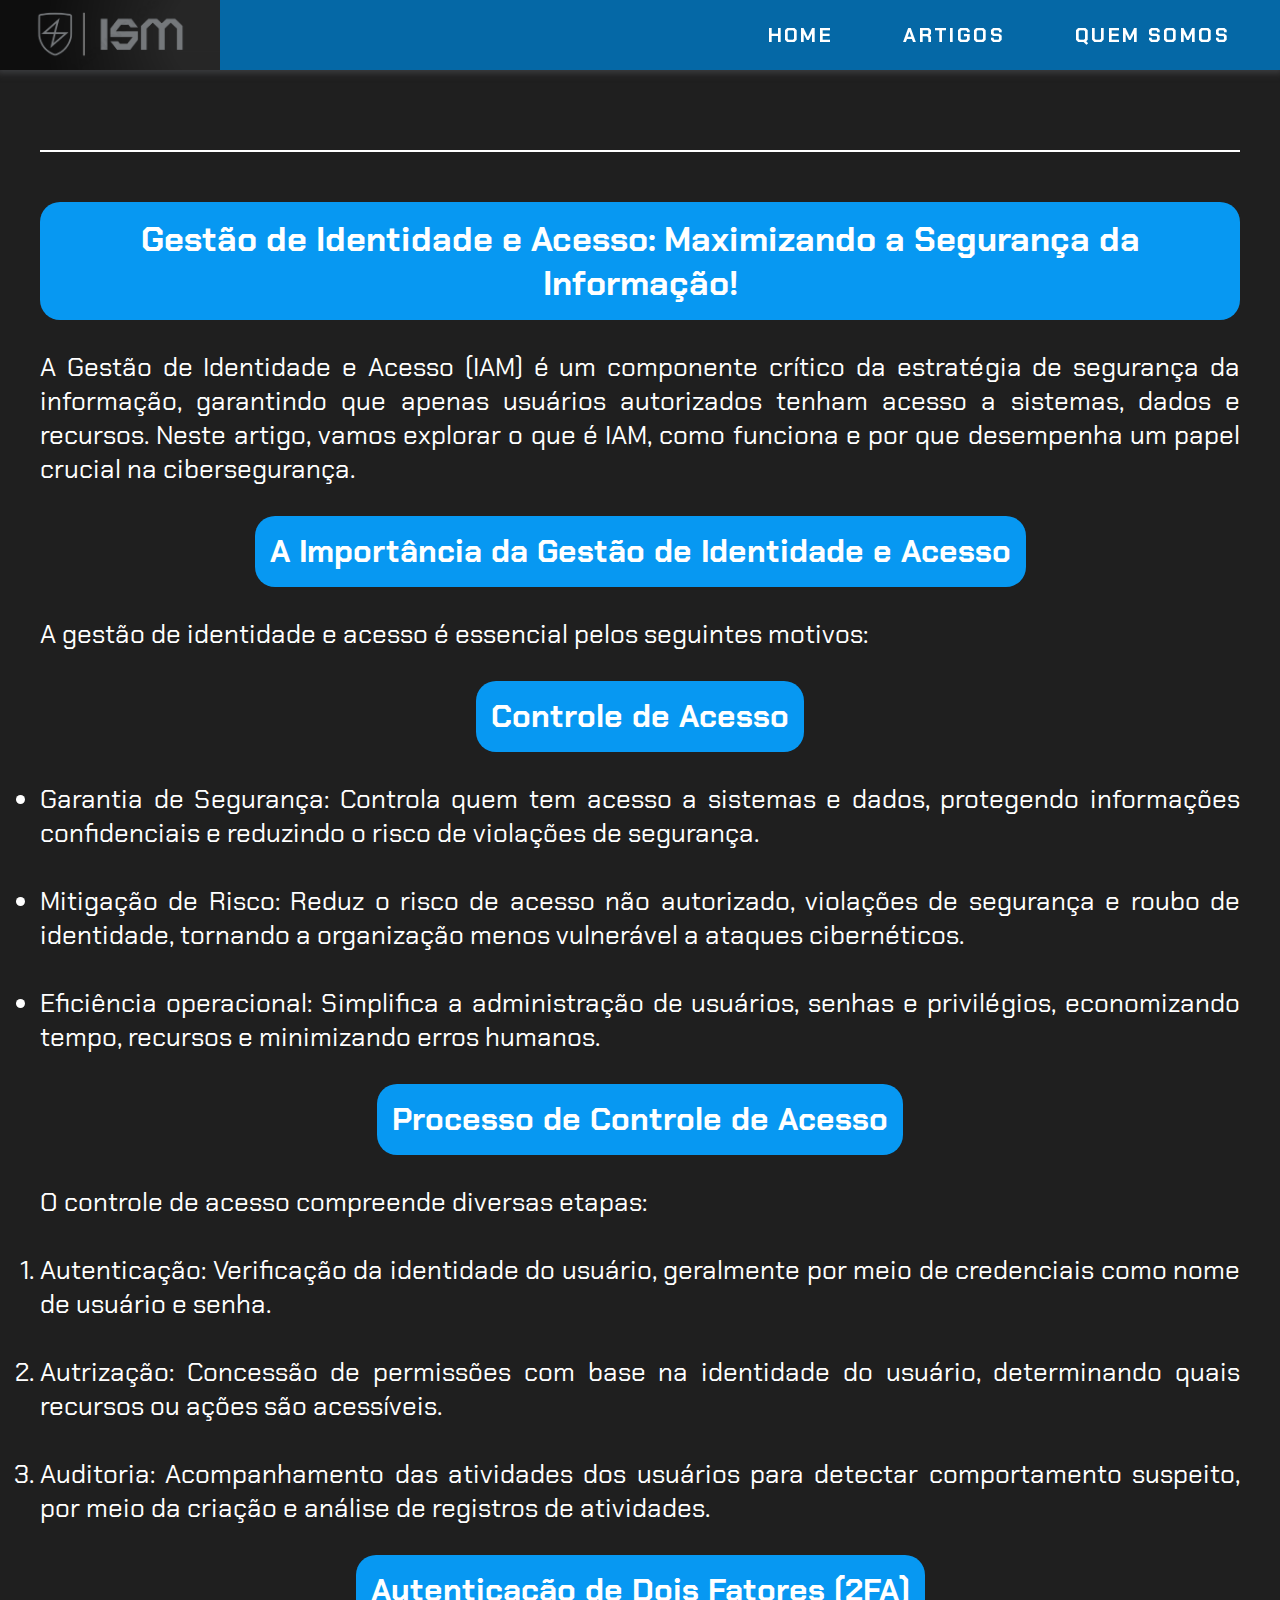
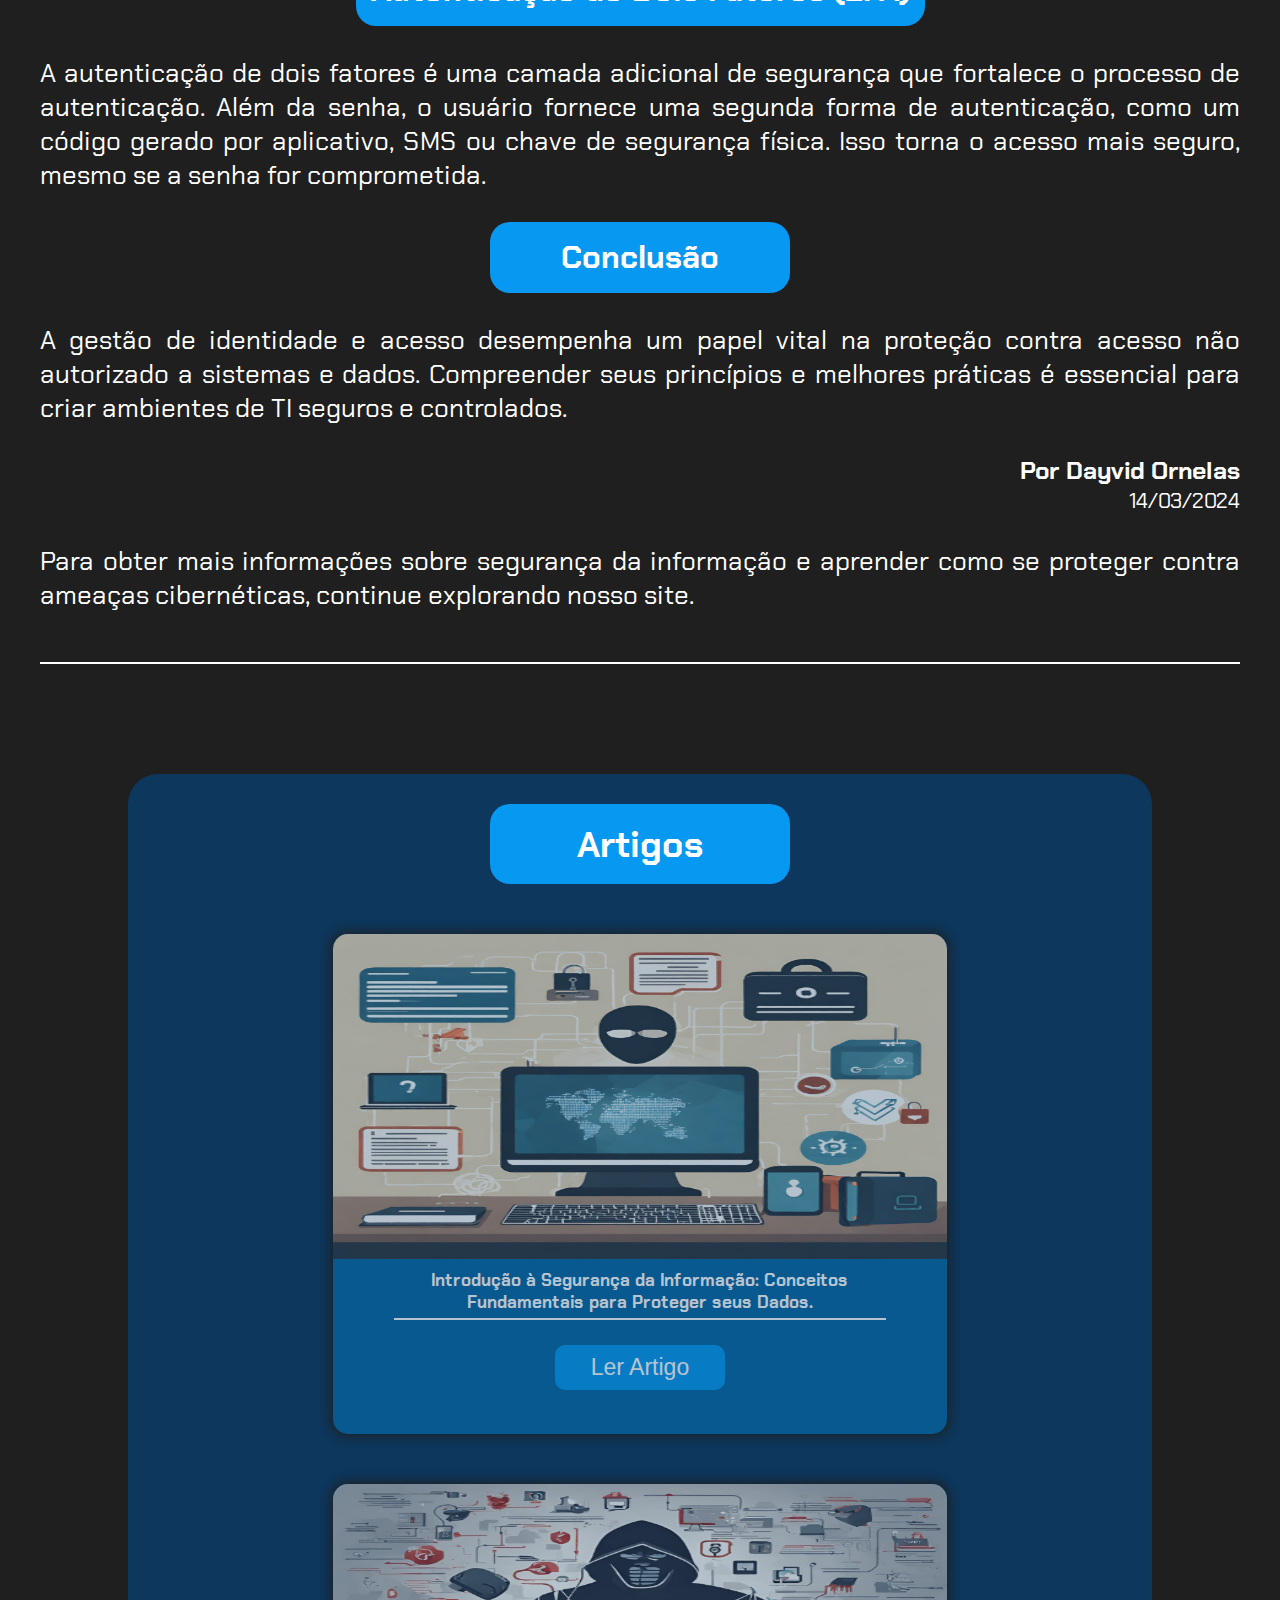
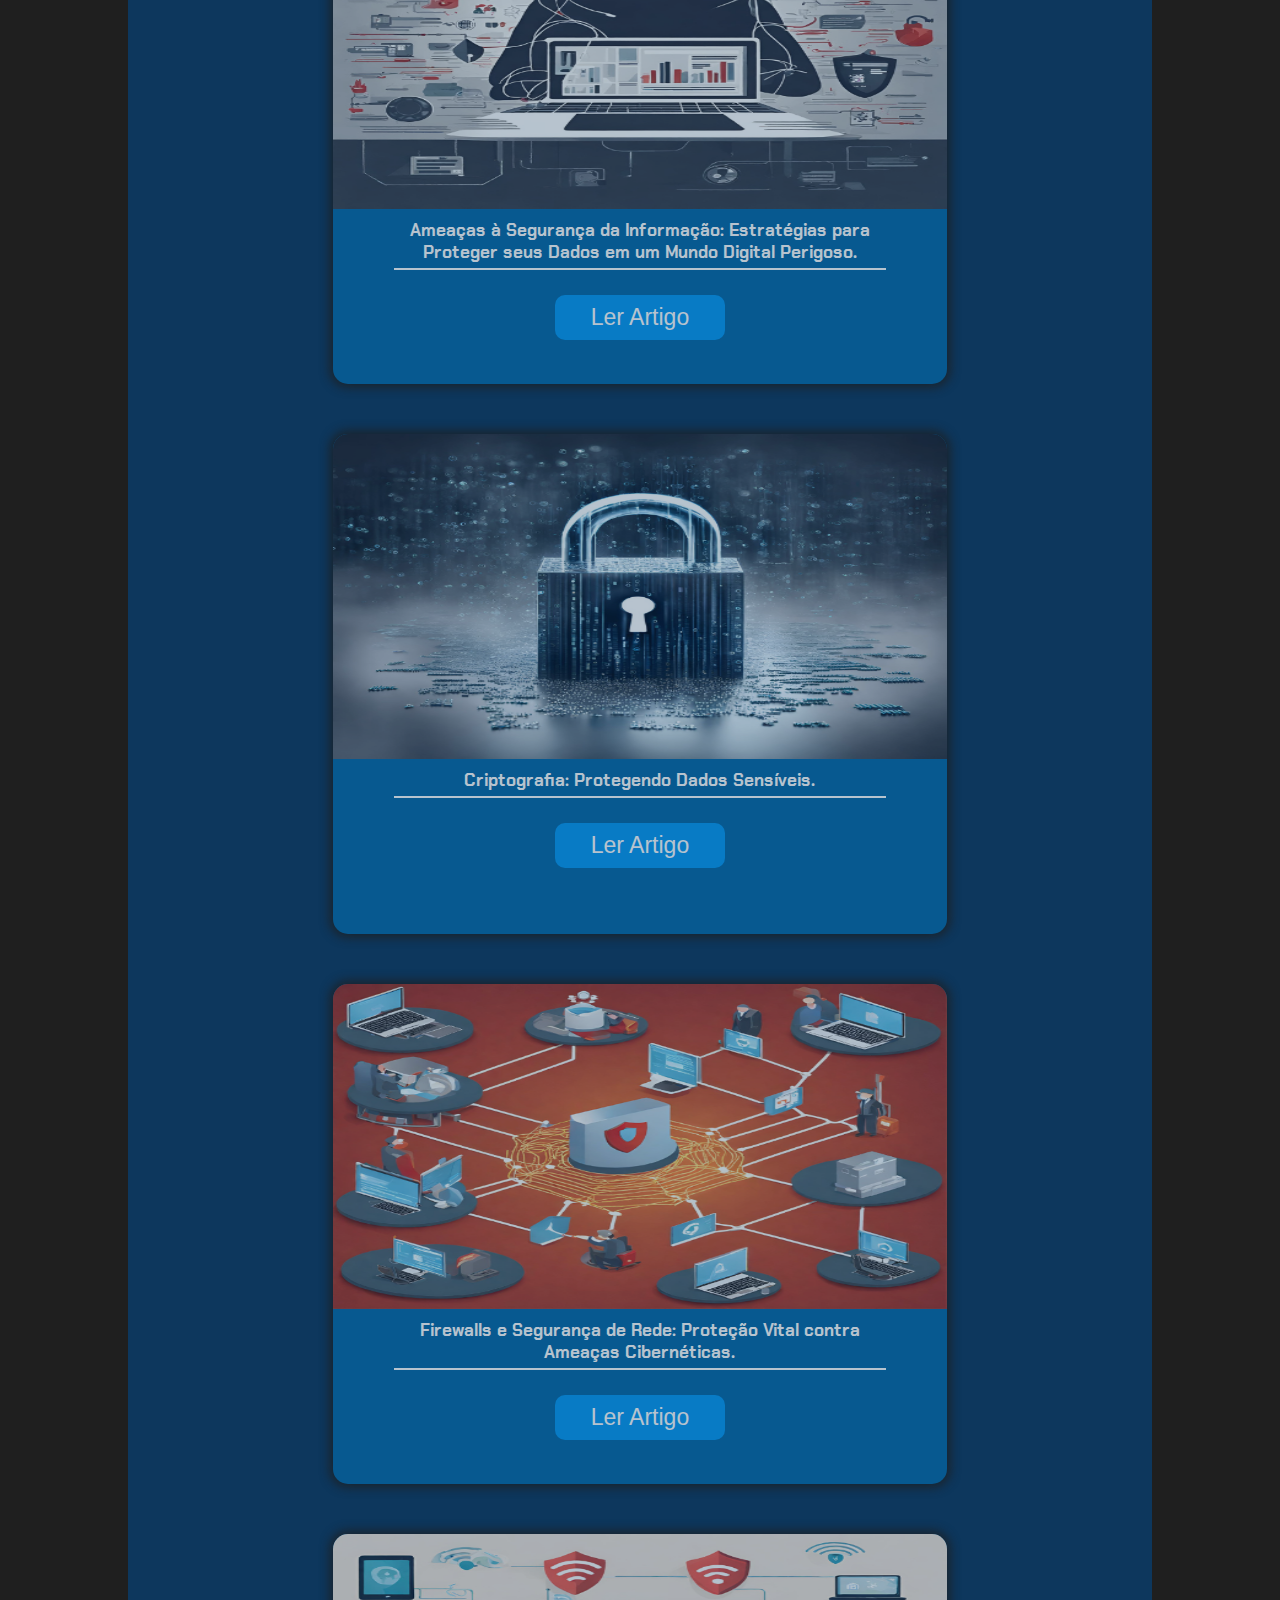
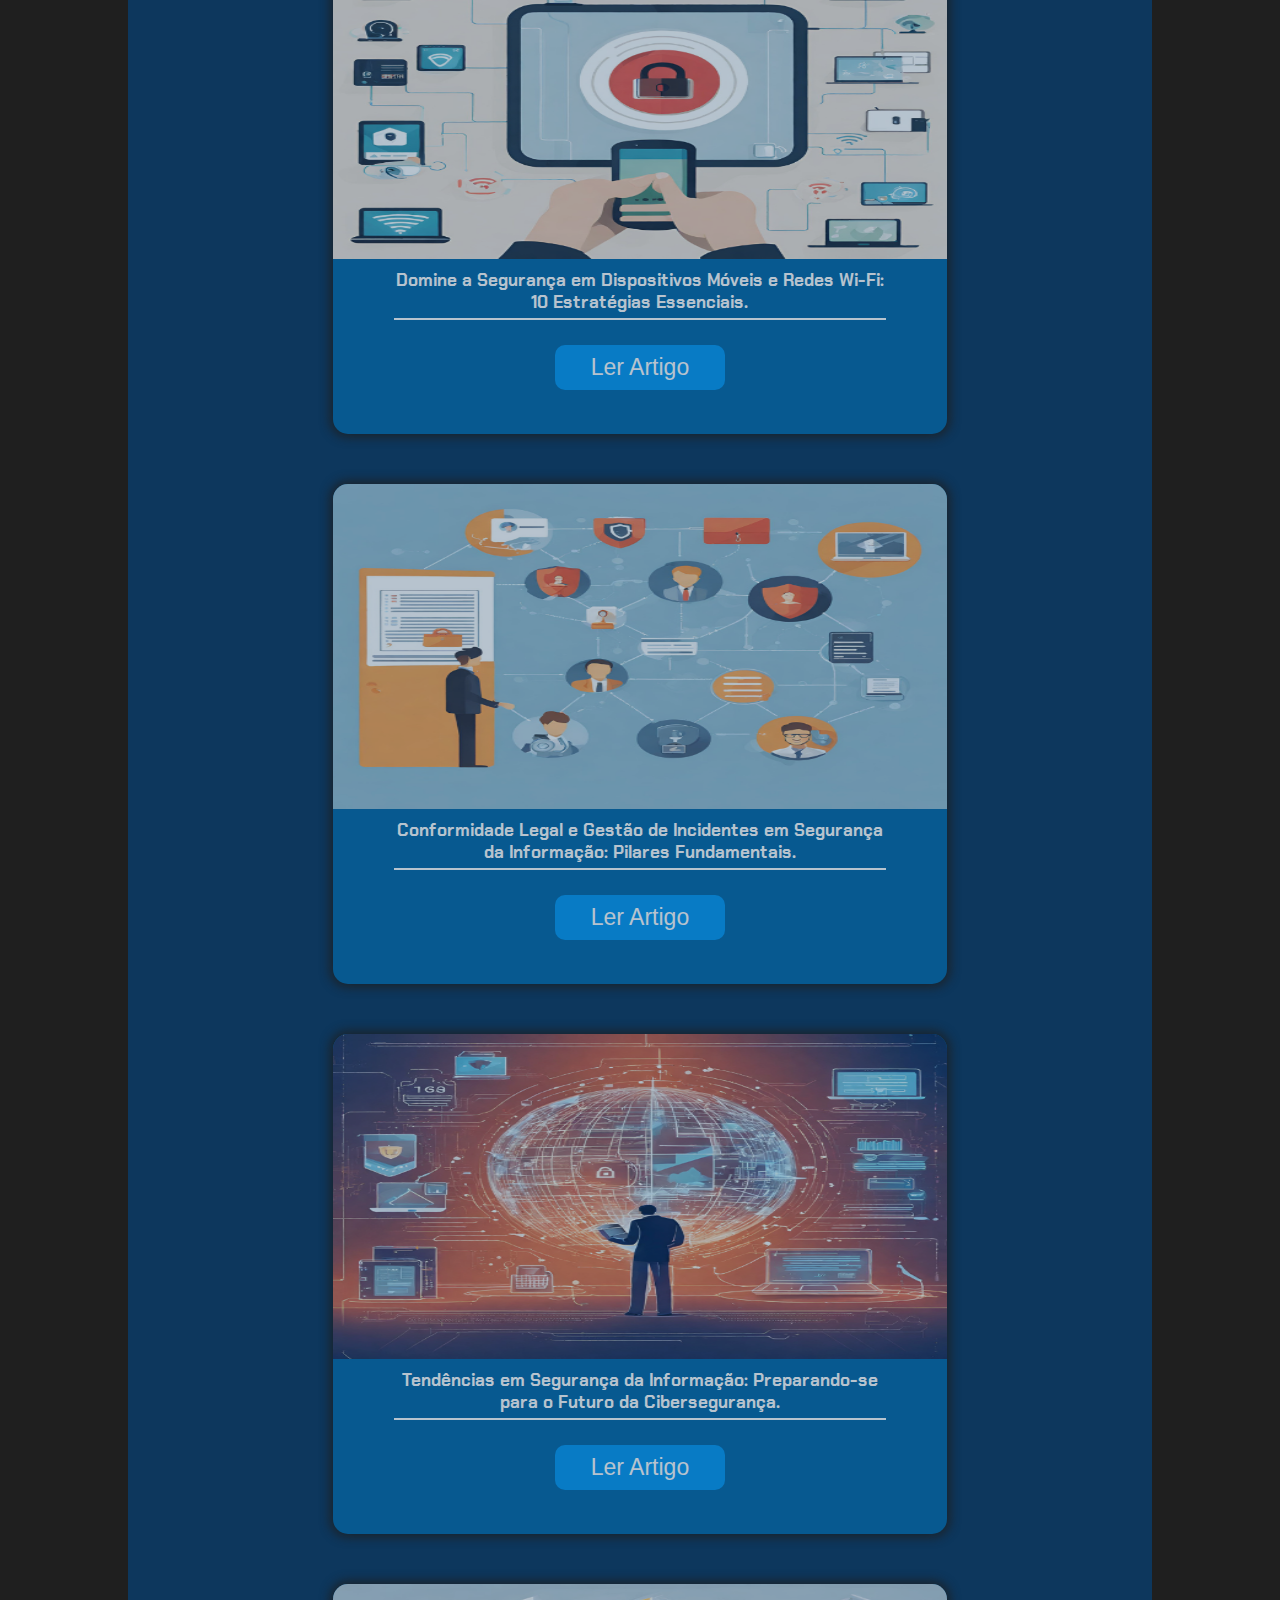
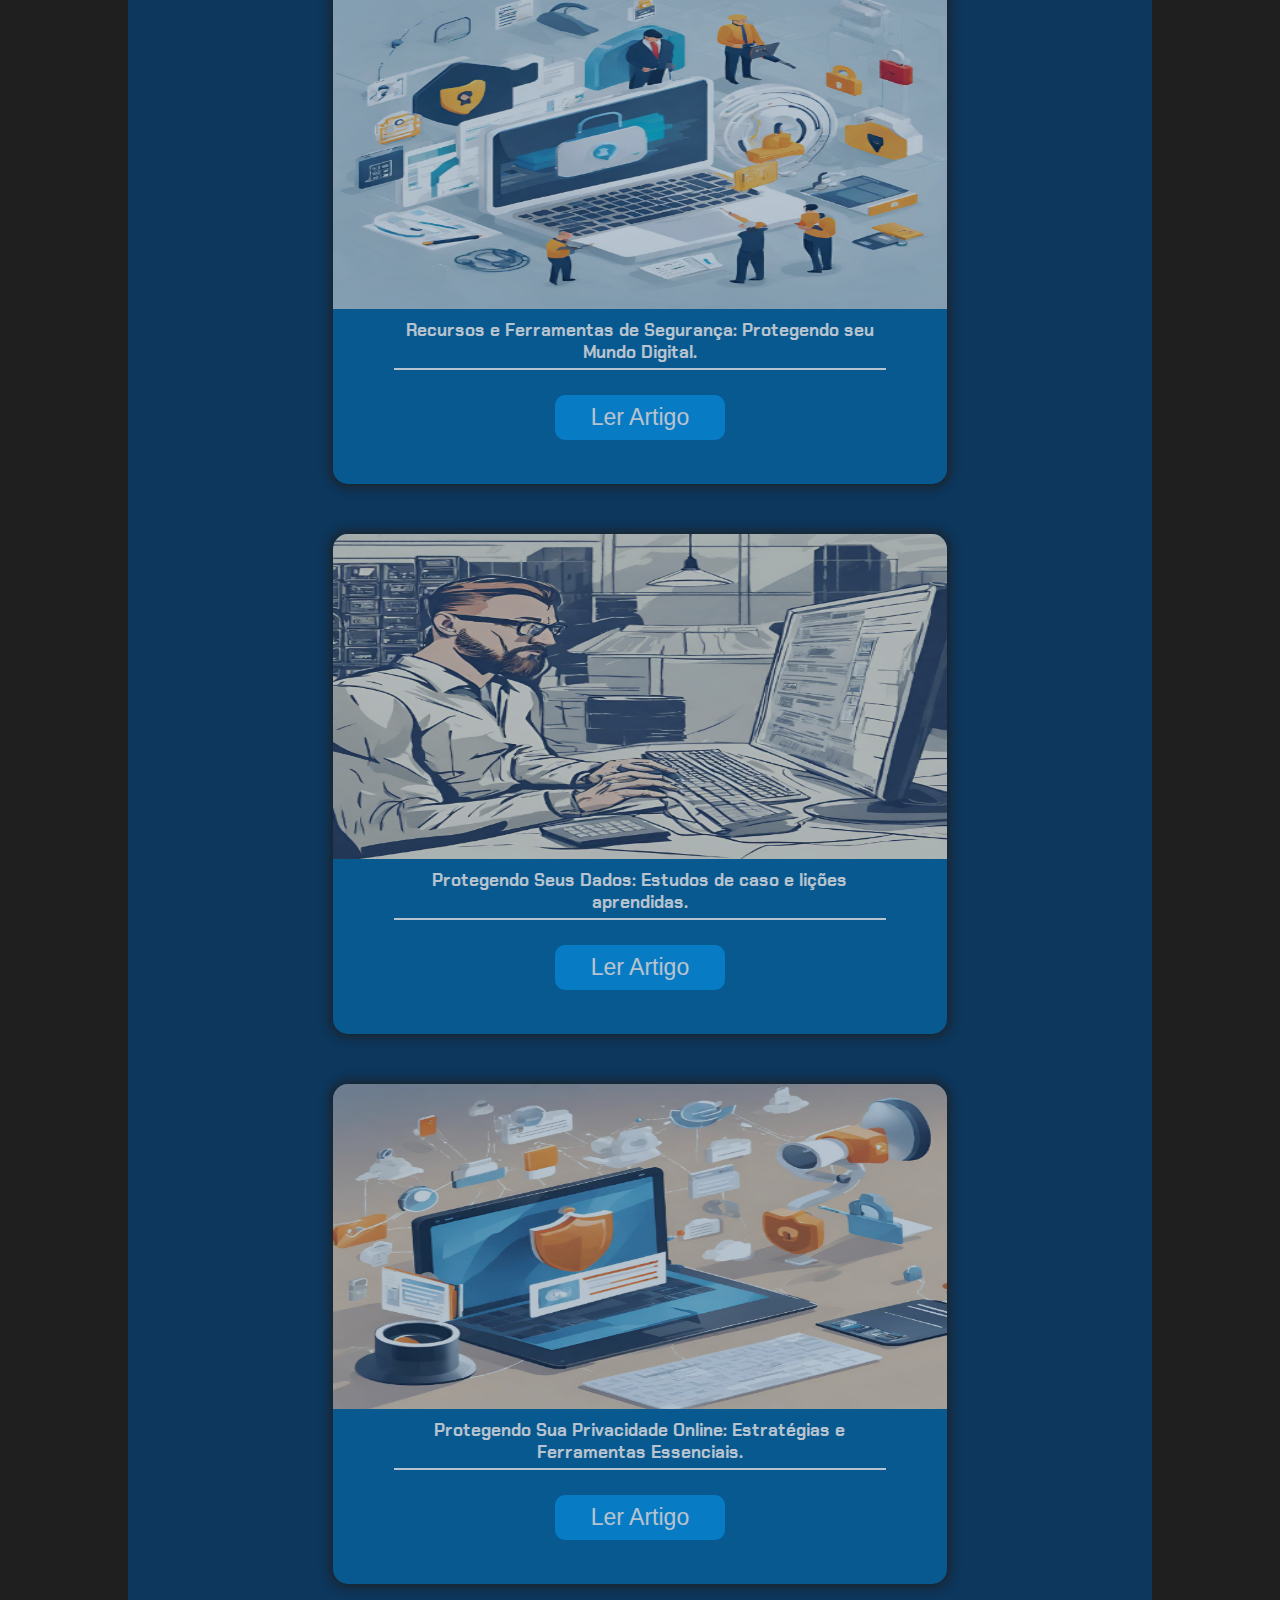
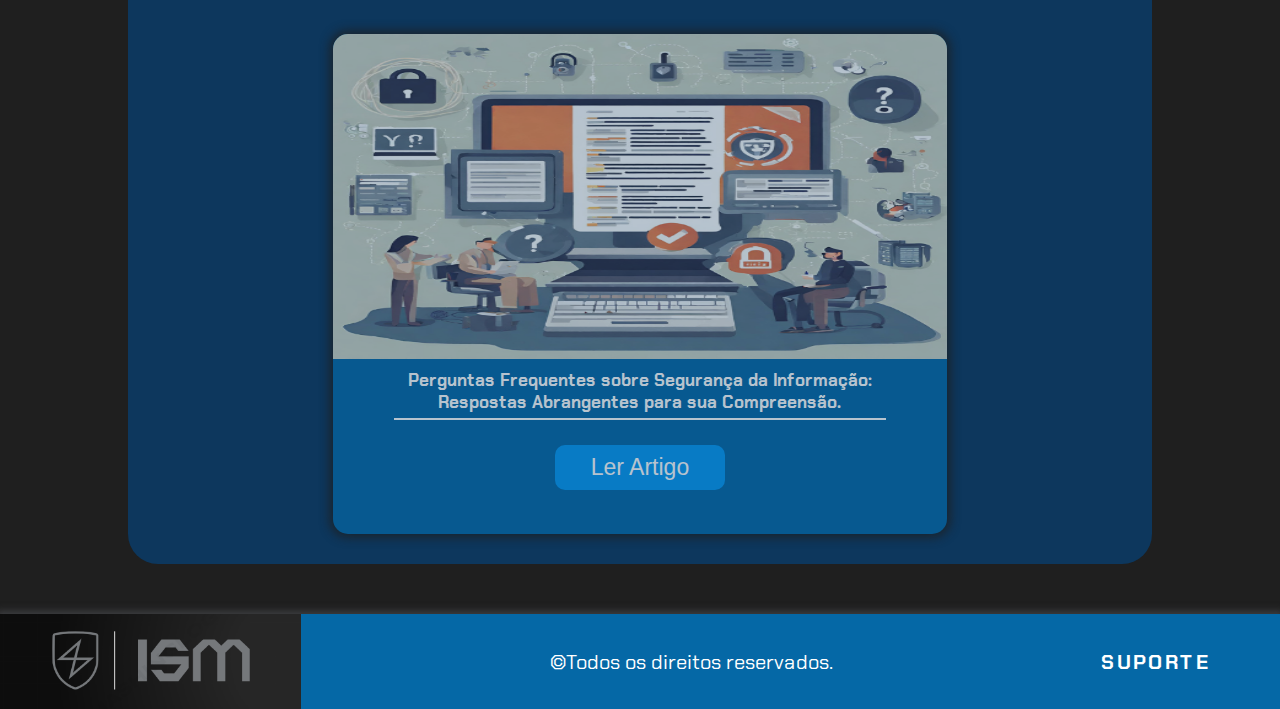
<file: assets/html/identidadeAcesso.html>
<!DOCTYPE html>
<html lang="pt-br">
<head>
    <meta charset="UTF-8">
    <meta name="viewport" content="width=device-width, initial-scale=1.0">
    <link rel="stylesheet" href="/assets/css/global.css">
    <link rel="stylesheet" href="/assets/css/artigos.css">
    <link rel="shortcut icon" href="/assets/midia/img/Icon.png" type="image/x-icon">
    <script src="/assets/js/barMenu.js" defer></script>
    <title>Gestão de Identidade e Acesso</title>
</head>
<body>
    <div class="container">
        <header class="header">
            <img class="logo" src="/assets/midia/img/Logo_header.png" alt="logo">
            <div class="nav-bar">
                <nav class="nav">
                    <a id="home" class="nav-item" href="/index.html">HOME</a>
                    <a id="artigos" class="nav-item" href="#articles">ARTIGOS</a>
                    <a class="nav-item" href="/assets/html/quemSomos.html">QUEM SOMOS</a>
                </nav>
                <div class="Menu">
                    <span class="bar"></span>
                    <span class="bar"></span>
                    <span class="bar"></span>
                </div>
            </div>
        </header>
        <main class="main-container">
            <section class="welcome">
                <h1 class="title-welcome">Gestão de Identidade e Acesso: Maximizando a Segurança da Informação!</h1>
                <p class="description-welcome">A Gestão de Identidade e Acesso (IAM) é um componente crítico da estratégia de segurança da informação, garantindo que apenas usuários autorizados tenham acesso a sistemas, dados e recursos. Neste artigo, vamos explorar o que é IAM, como funciona e por que desempenha um papel crucial na cibersegurança.</p>
            </section>
            <section class="content">
                <div class="section">
                    <h2 id="title-section1" class="title-section">A Importância da Gestão de Identidade e Acesso</h2>
                    <p class="text-section">A gestão de identidade e acesso é essencial pelos seguintes motivos:</p>
                    <h2 id="title-section" class="title-section">Controle de Acesso</h2>
                    <div class="list-section">
                        <ul>
                            <li><span>Garantia de Segurança:</span> Controla quem tem acesso a sistemas e dados, protegendo informações confidenciais e reduzindo o risco de violações de segurança.</li>
                            <br>
                            <li><span>Mitigação de Risco:</span> Reduz o risco de acesso não autorizado, violações de segurança e roubo de identidade, tornando a organização menos vulnerável a ataques cibernéticos.</li>
                            <br>
                            <li><span>Eficiência operacional:</span> Simplifica a administração de usuários, senhas e privilégios, economizando tempo, recursos e minimizando erros humanos.</li>
                        </ul>
                    </div>
                </div>
                <div class="section">
                    <h2 id="title-section2" class="title-section">Processo de Controle de Acesso</h2>
                    <div class="list-section">
                        <p><span>O controle de acesso compreende diversas etapas:</span></p>
                        <br>
                        <ol>
                            <li><span>Autenticação:</span> Verificação da identidade do usuário, geralmente por meio de credenciais como nome de usuário e senha.</li>
                            <br>
                            <li><span>Autrização:</span> Concessão de permissões com base na identidade do usuário, determinando quais recursos ou ações são acessíveis.</li>
                            <br>
                            <li><span>Auditoria:</span> Acompanhamento das atividades dos usuários para detectar comportamento suspeito, por meio da criação e análise de registros de atividades.</li>
                        </ol>
                    </div>
                </div>
                <div class="section">
                    <h2 id="title-section1" class="title-section">Autenticação de Dois Fatores (2FA)</h2>
                    <p class="text-section">A autenticação de dois fatores é uma camada adicional de segurança que fortalece o processo de autenticação. Além da senha, o usuário fornece uma segunda forma de autenticação, como um código gerado por aplicativo, SMS ou chave de segurança física. Isso torna o acesso mais seguro, mesmo se a senha for comprometida.</p>
                </div>
                <div class="section">
                    <h2 id="title-section3" class="title-section">Conclusão</h2>
                    <p class="text-section">A gestão de identidade e acesso desempenha um papel vital na proteção contra acesso não autorizado a sistemas e dados. Compreender seus princípios e melhores práticas é essencial para criar ambientes de TI seguros e controlados. </p>
                    <div class="description">
                        <h3>Por <span>Dayvid Ornelas</span></h3>
                        <p>14/03/2024</p>
                    </div>
                    <p id="text-section" class="text-section">Para obter mais informações sobre segurança da informação e aprender como se proteger contra ameaças cibernéticas, continue explorando nosso site.</p>
                </div>
            </section>
            <section class="articles">
                <h2 id="articles">Artigos</h2>
                <div class="main-articles">
                    <a class="link-card" href="./introducaoSegurancaInformacao.html" target="_blank">
                        <article class="card-articles">
                            <img class="imgs-cards" src="/assets/midia/img/Capa-Artigo 01.png" alt="Capa Artigo">
                            <div class="descript-cards">
                                <h3 class="title-cards">Introdução à Segurança da Informação: Conceitos Fundamentais para Proteger seus Dados.</h3>
                                <button class="link-button" href="./introducaoSegurancaInformacao.html" target="_blank">Ler Artigo</button>
                            </div>
                        </article>
                    </a>
                    <a class="link-card" href="./ameacasSegurancaInformacao.html" target="_blank">
                        <article class="card-articles">
                            <img class="imgs-cards" src="/assets/midia/img/Capa-Artigo 02.png" alt="Capa Artigo">
                            <div class="descript-cards">
                                <h3 class="title-cards">Ameaças à Segurança da Informação: Estratégias para Proteger seus Dados em um Mundo Digital Perigoso.</h3>
                                <button class="link-button" href="./ameacasSegurancaInformacao.html" target="_blank">Ler Artigo</button>
                            </div>
                        </article>
                    </a> 
                    <a class="link-card" href="./Criptografia.html" target="_blank">
                        <article class="card-articles">
                            <img class="imgs-cards" src="/assets/midia/img/Capa-Artigo 03.png" alt="Capa Artigo">
                            <div id="cript" class="descript-cards">
                                <h3 class="title-cards">Criptografia: Protegendo Dados Sensíveis.</h3>
                                <button class="link-button" href="./Criptografia.html" target="_blank">Ler Artigo</button>
                            </div>
                        </article>
                    </a>
                    <a class="link-card" href="./firewalls.html" target="_blank">
                        <article class="card-articles">
                            <img class="imgs-cards" src="/assets/midia/img/Capa-Artigo 05.png" alt="Capa Artigo">
                            <div class="descript-cards">
                                <h3 class="title-cards">Firewalls e Segurança de Rede: Proteção Vital contra Ameaças Cibernéticas.</h3>
                                <button class="link-button" href="./firewalls.html" target="_blank">Ler Artigo</button>
                            </div>
                        </article>
                    </a>
                    <a class="link-card" href="./dispositivosMoveis.html" target="_blank">
                        <article class="card-articles">
                            <img class="imgs-cards" src="/assets/midia/img/Capa-Artigo 06.png" alt="Capa Artigo">
                            <div class="descript-cards">
                                <h3 class="title-cards">Domine a Segurança em Dispositivos Móveis e Redes Wi-Fi: 10 Estratégias Essenciais.</h3>
                                <button class="link-button" href="./dispositivosMoveis.html" target="_blank">Ler Artigo</button>
                            </div>
                        </article>
                    </a>
                    <a class="link-card" href="./conformidadeLegal.html" target="_blank">
                        <article class="card-articles">
                            <img class="imgs-cards" src="/assets/midia/img/Capa-Artigo 07.png" alt="Capa Artigo">
                            <div class="descript-cards">
                                <h3 class="title-cards">Conformidade Legal e Gestão de Incidentes em Segurança da Informação: Pilares Fundamentais.</h3>
                                <button class="link-button" href="./conformidadeLegal.html" target="_blank">Ler Artigo</button>
                            </div>
                        </article>
                    </a> 
                    <a class="link-card" href="./tendenciasCiberseguranca.html" target="_blank">
                        <article class="card-articles">
                            <img class="imgs-cards" src="/assets/midia/img/Capa-Artigo 08.png" alt="Capa Artigo">
                            <div class="descript-cards">
                                <h3 class="title-cards">Tendências em Segurança da Informação: Preparando-se para o Futuro da Cibersegurança.</h3>
                                <button class="link-button" href="./tendenciasCiberseguranca.html" target="_blank">Ler Artigo</button>
                            </div>
                        </article>
                    </a> 
                    <a class="link-card" href="./recursosFerramentas.html" target="_blank">
                        <article class="card-articles">
                            <img class="imgs-cards" src="/assets/midia/img/Capa-Artigo 09.png" alt="Capa Artigo">
                            <div class="descript-cards">
                                <h3 class="title-cards">Recursos e Ferramentas de Segurança: Protegendo seu Mundo Digital.</h3>
                                <button class="link-button" href="./recursosFerramentas.html" target="_blank">Ler Artigo</button>
                            </div>
                        </article>
                    </a>
                    <a class="link-card" href="./estudoCaso.html" target="_blank">
                        <article class="card-articles">
                            <img class="imgs-cards" src="/assets/midia/img/Capa-Artigo 10.png" alt="Capa Artigo">
                            <div class="descript-cards">
                                <h3 class="title-cards">Protegendo Seus Dados: Estudos de caso e lições aprendidas.</h3>
                                <button class="link-button" href="./estudoCaso.html" target="_blank">Ler Artigo</button>
                            </div>
                        </article>
                    </a>
                    <a class="link-card" href="./protegendoPrivacidade.html" target="_blank">
                        <article class="card-articles">
                            <img class="imgs-cards" src="/assets/midia/img/Capa-Artigo 11.png" alt="Capa Artigo">
                            <div class="descript-cards">
                                <h3 class="title-cards">Protegendo Sua Privacidade Online: Estratégias e Ferramentas Essenciais.</h3>
                                <button class="link-button" href="./protegendoPrivacidade.html" target="_blank">Ler Artigo</button>
                            </div>
                        </article>
                    </a>
                    <a class="link-card" href="./perguntasFrequentes.html" target="_blank">
                        <article class="card-articles">
                            <img class="imgs-cards" src="/assets/midia/img/Capa-Artigo 12.png" alt="Capa Artigo">
                            <div class="descript-cards">
                                <h3 class="title-cards">Perguntas Frequentes sobre Segurança da Informação: Respostas Abrangentes para sua Compreensão.</h3>
                                <button class="link-button" href="./perguntasFrequentes.html" target="_blank">Ler Artigo</button>
                            </div>
                        </article>
                    </a>
                </div>
            </section>
        </main>
        <footer class="footer">
            <img id="logoFooter" src="/assets/midia/img/Logo_header.png"alt="logo">
            <div class="infor">
                <div class="rights">
                    <p>&copy;Todos os direitos reservados.</p>
                </div>
                <div class="icons"></div>
            </div>
            <a class="nav-item" id="suport" href="#">Suporte</a>
        </footer>
    </div>
</body>
</html>
</file>
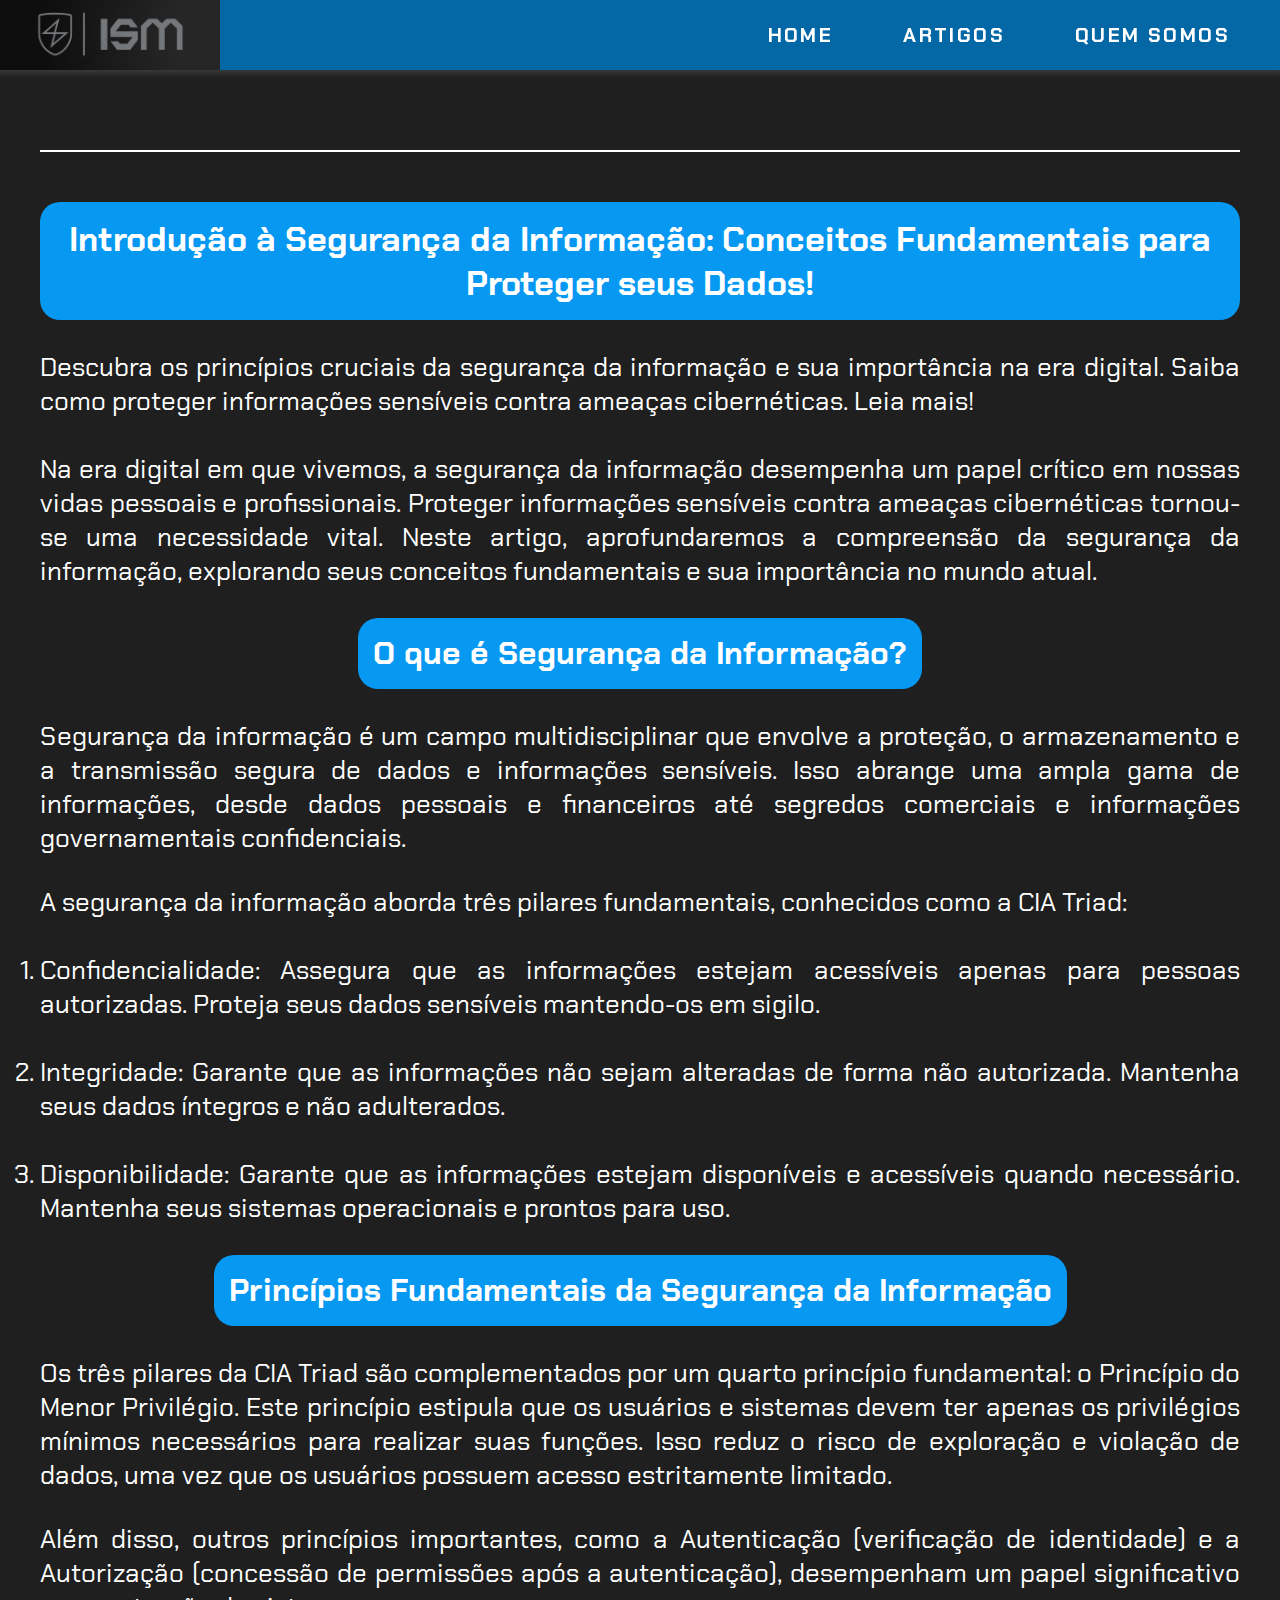
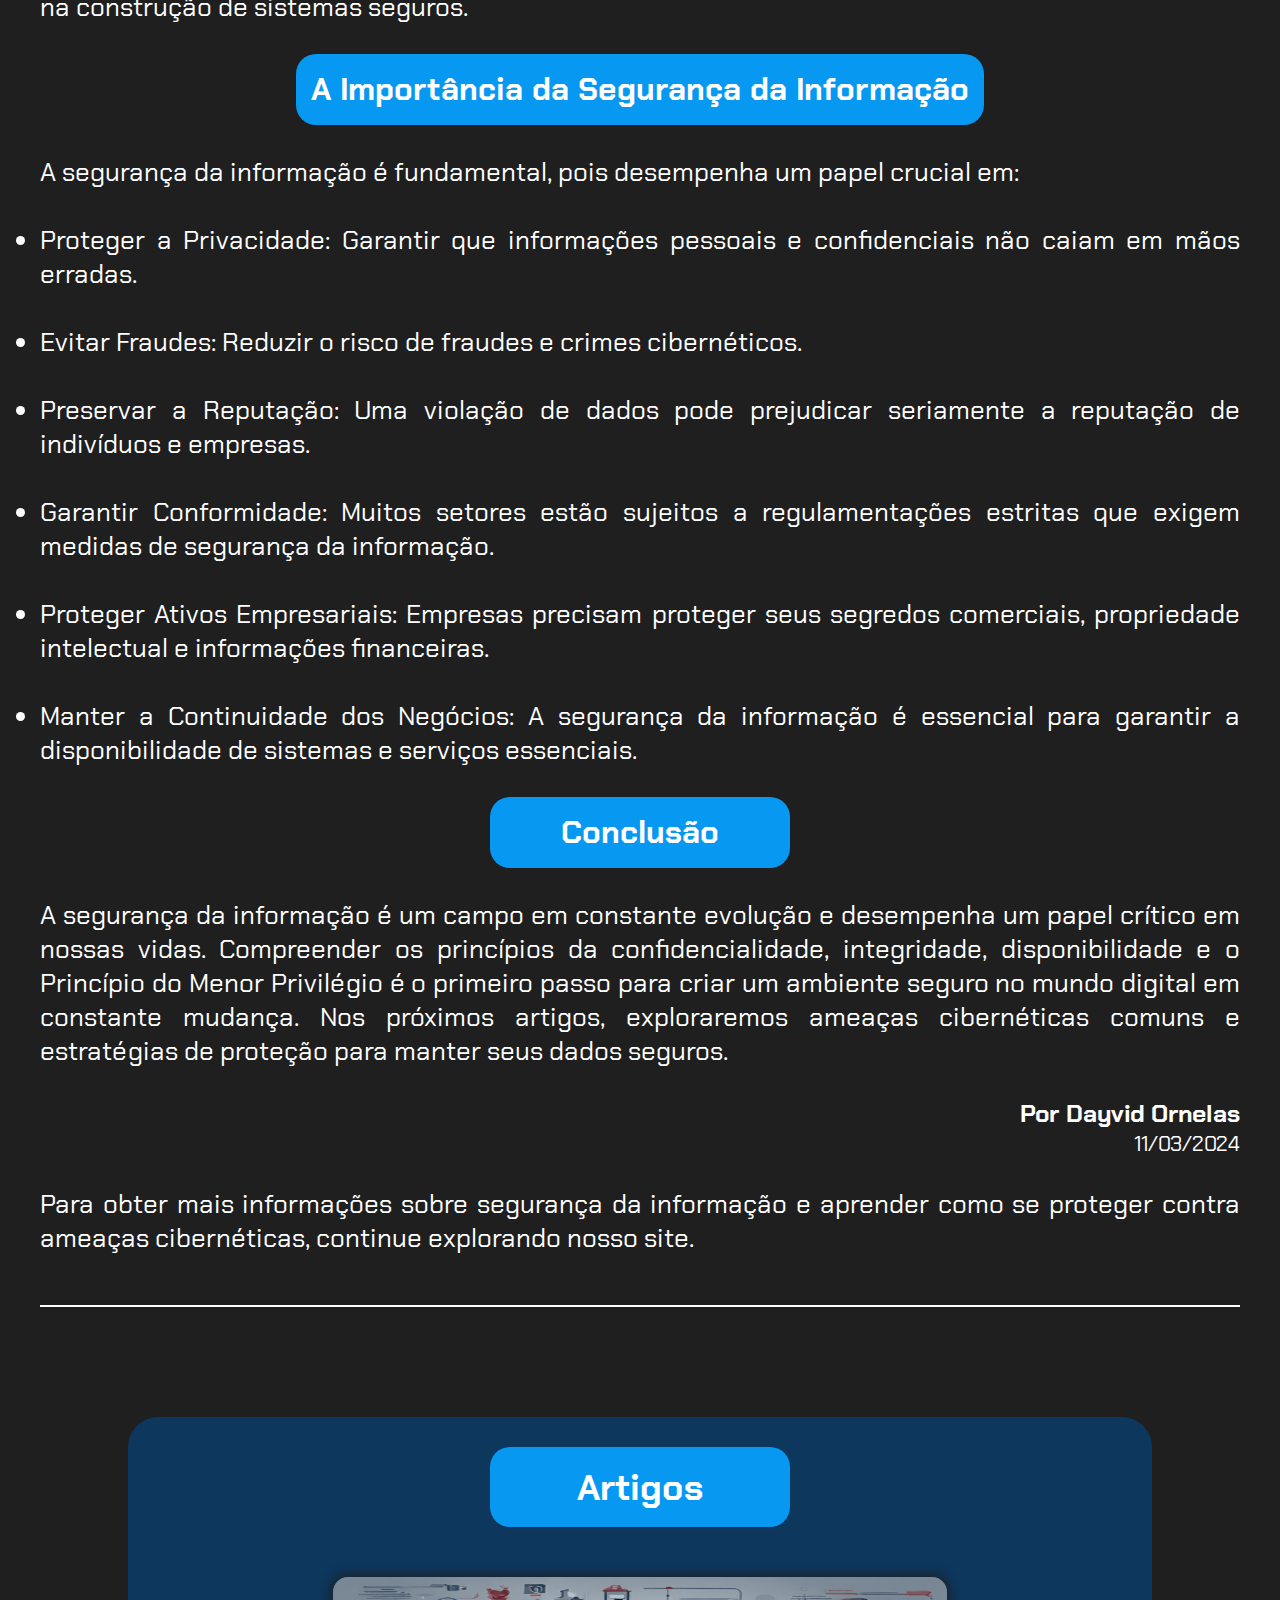
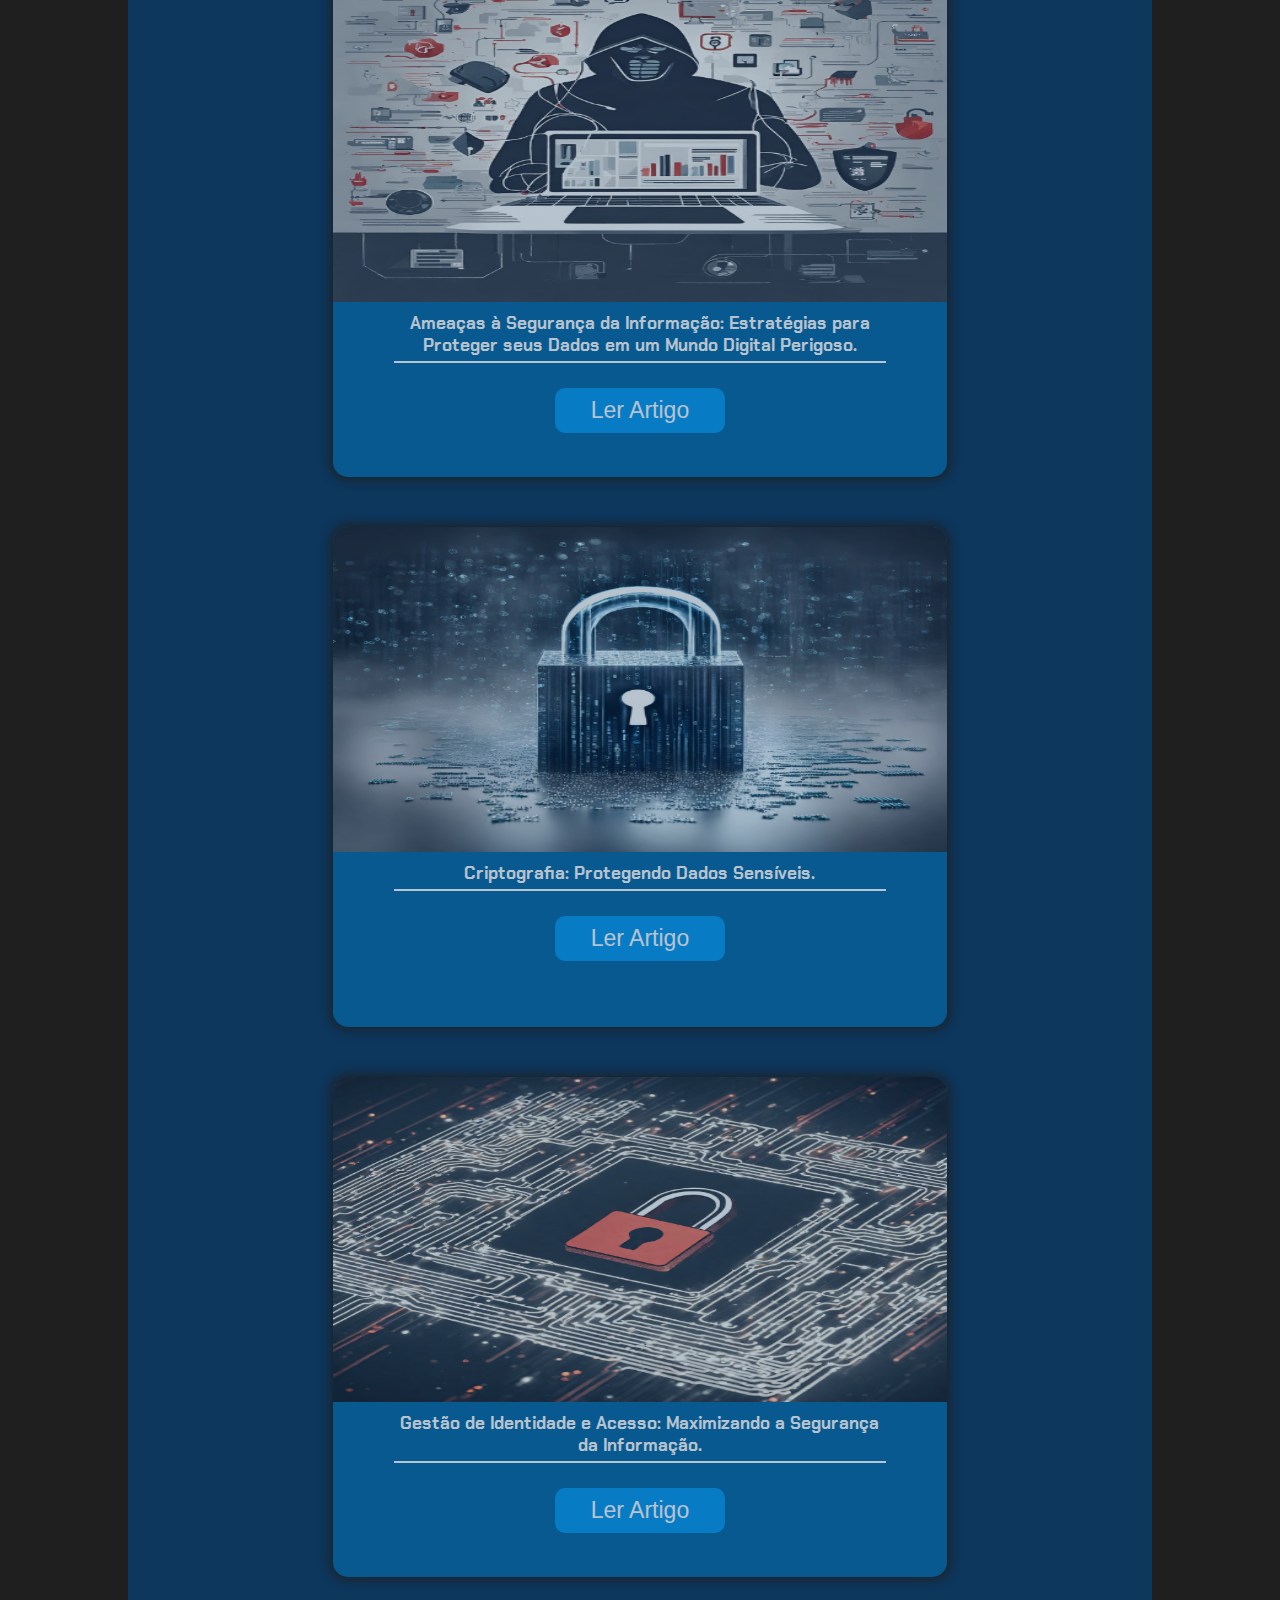
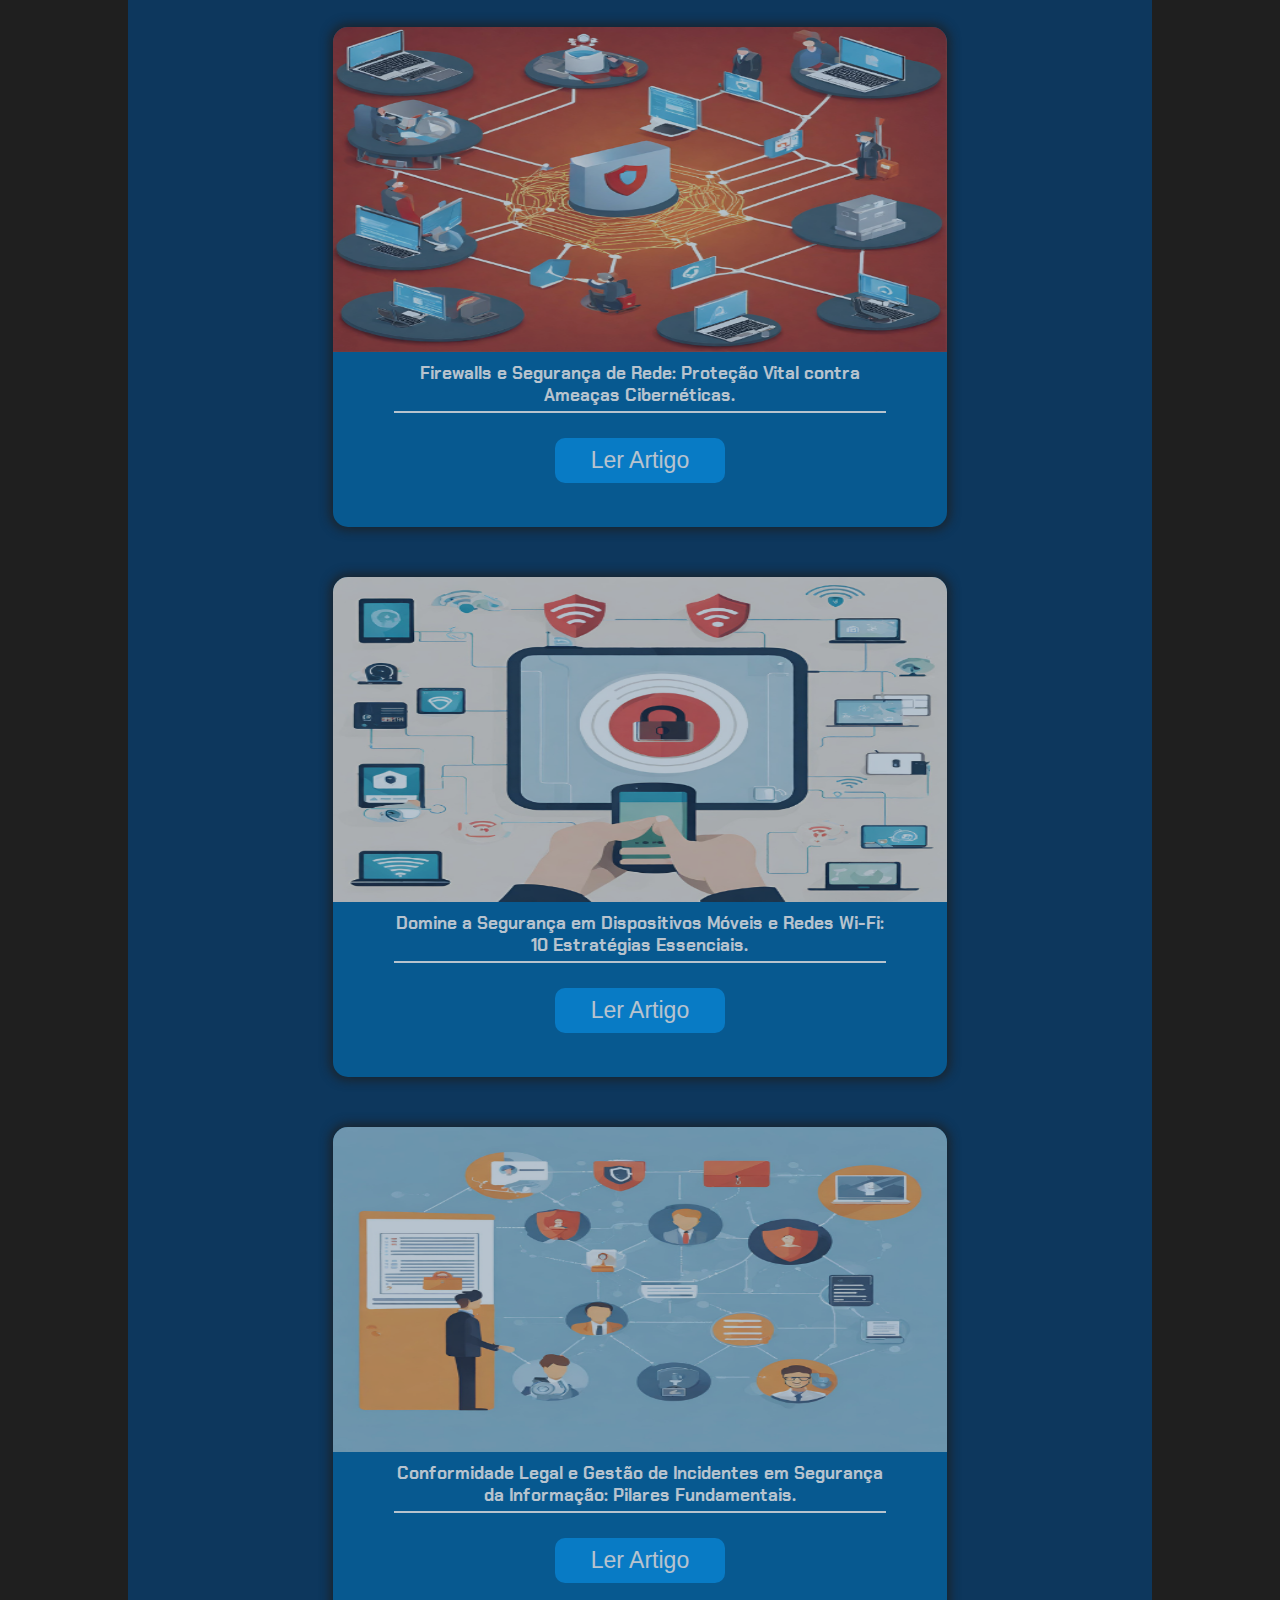
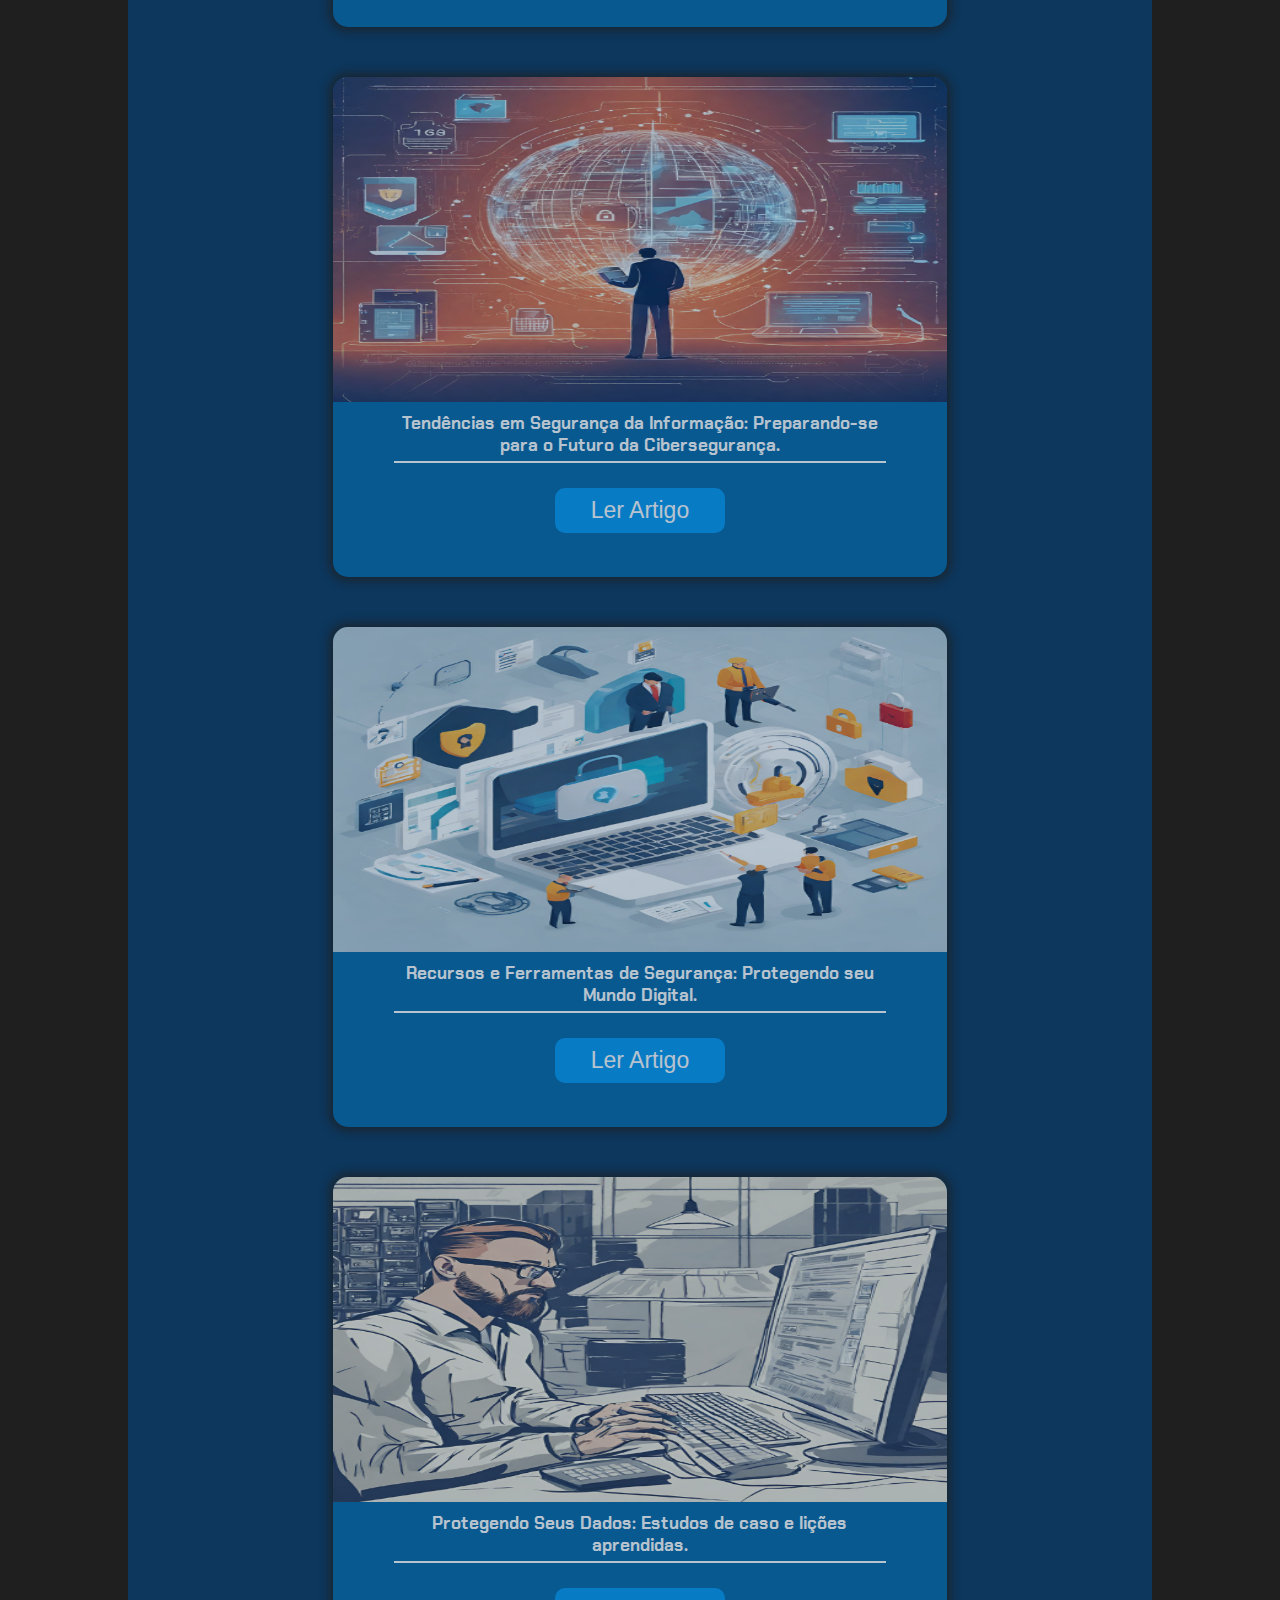
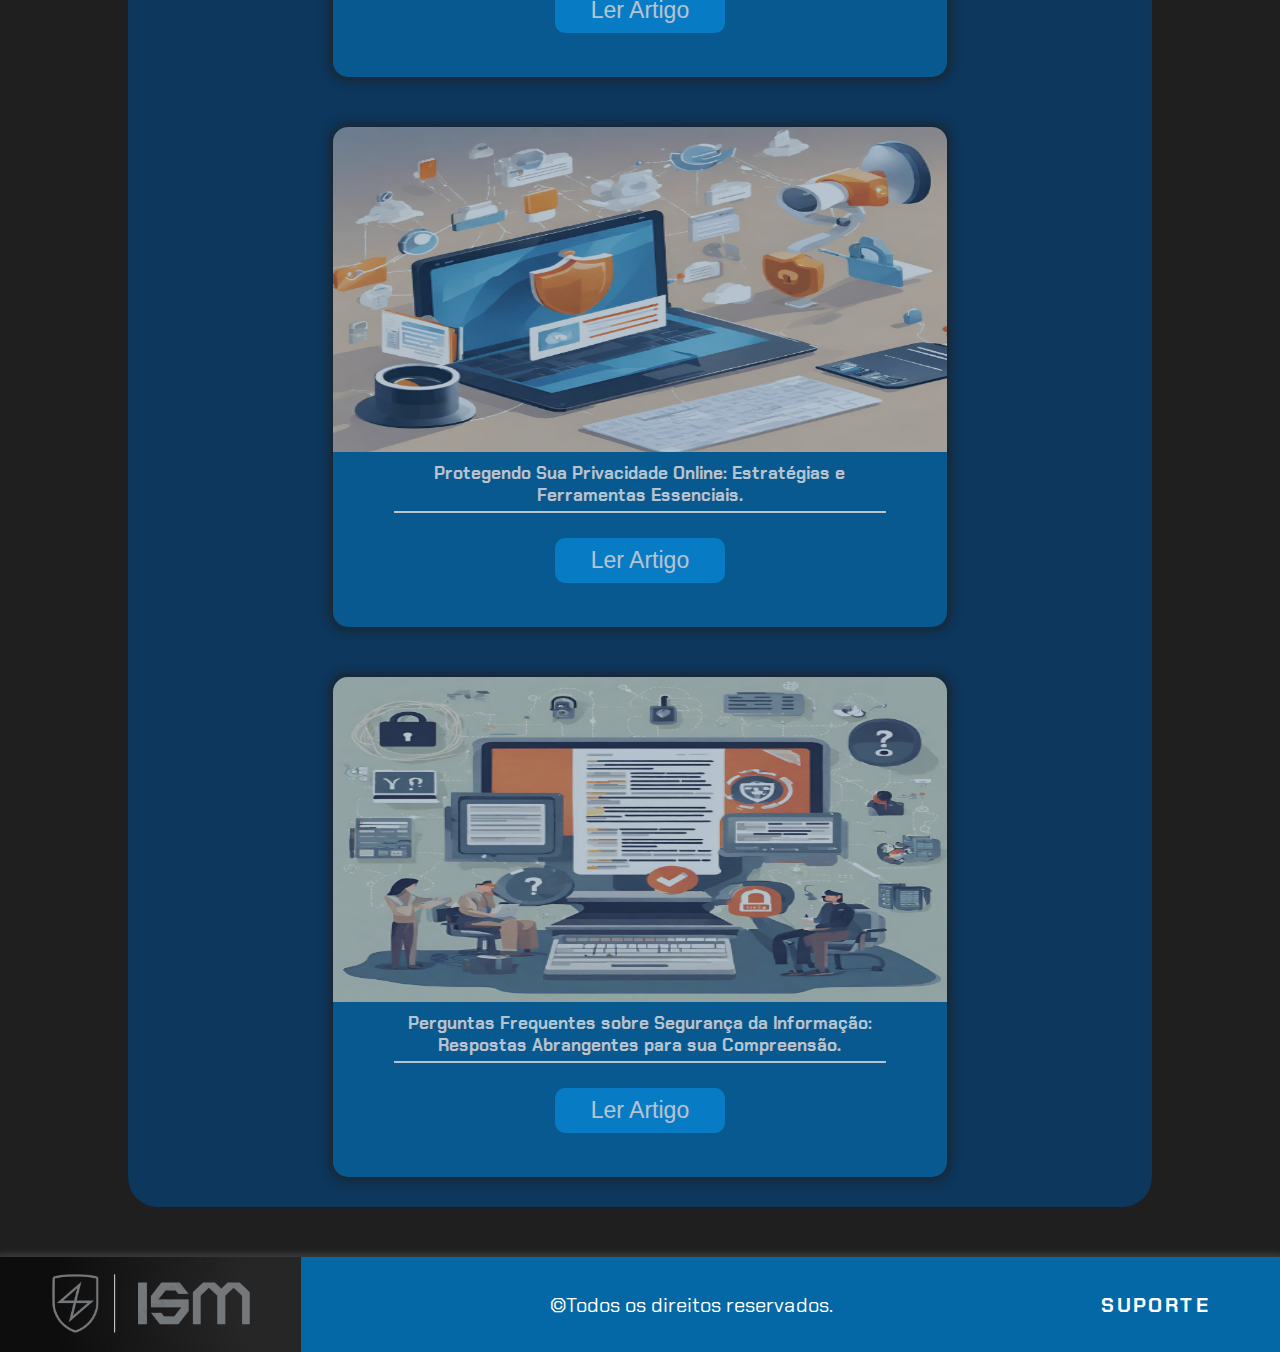
<file: assets/html/introducaoSegurancaInformacao.html>
<!DOCTYPE html>
<html lang="pt-br">
<head>
    <meta charset="UTF-8">
    <meta name="viewport" content="width=device-width, initial-scale=1.0">
    <link rel="stylesheet" href="/assets/css/global.css">
    <link rel="stylesheet" href="/assets/css/artigos.css">
    <link rel="shortcut icon" href="/assets/midia/img/Icon.png" type="image/x-icon">
    <script src="/assets/js/barMenu.js" defer></script>
    <title>Introdução à Segurança da Informação</title>
</head>
<body>
    <div class="container">
        <header class="header">
            <img class="logo" src="/assets/midia/img/Logo_header.png" alt="logo">
            <div class="nav-bar">
                <nav class="nav">
                    <a id="home" class="nav-item" href="/index.html">HOME</a>
                    <a id="artigos" class="nav-item" href="#articles">ARTIGOS</a>
                    <a class="nav-item" href="/assets/html/quemSomos.html">QUEM SOMOS</a>
                </nav>
                <div class="Menu">
                    <span class="bar"></span>
                    <span class="bar"></span>
                    <span class="bar"></span>
                </div>
            </div>
        </header>
        <main class="main-container">
            <section class="welcome">
                <h1 class="title-welcome">Introdução à Segurança da Informação: Conceitos Fundamentais para Proteger seus Dados!</h1>
                <p class="description-welcome">Descubra os princípios cruciais da segurança da informação e sua importância na era digital. 
                    Saiba como proteger informações sensíveis contra ameaças cibernéticas. Leia mais!
                    <br>
                    <br>
                    Na era digital em que vivemos, a segurança da informação desempenha um papel crítico em nossas vidas pessoais e profissionais. 
                    Proteger informações sensíveis contra ameaças cibernéticas tornou-se uma necessidade vital. 
                    Neste artigo, aprofundaremos a compreensão da segurança da informação, explorando seus conceitos fundamentais e sua importância no mundo atual.</p>
            </section>
            <section class="content">
                <div class="section">
                    <h2 class="title-section">O que é Segurança da Informação?</h2>
                    <p class="text-section">Segurança da informação é um campo multidisciplinar que envolve a proteção, o armazenamento e a transmissão segura de dados e informações sensíveis. Isso abrange uma ampla gama de informações, desde dados pessoais e financeiros até segredos comerciais e informações governamentais confidenciais.</p>
                    <div class="list-section">
                        <p>A segurança da informação aborda três pilares fundamentais, conhecidos como a <span>CIA Triad:</span></p>
                        <br>
                        <ol>
                            <li><span>Confidencialidade:</span> Assegura que as informações estejam acessíveis apenas para pessoas autorizadas. Proteja seus dados sensíveis mantendo-os em sigilo.</li>
                            <br>
                            <li><span>Integridade:</span> Garante que as informações não sejam alteradas de forma não autorizada. Mantenha seus dados íntegros e não adulterados.</li>
                            <br>
                            <li><span>Disponibilidade:</span> Garante que as informações estejam disponíveis e acessíveis quando necessário. Mantenha seus sistemas operacionais e prontos para uso.</li>
                        </ol>
                    </div>
                </div>
                <div class="section">
                    <h2 id="title-section1" class="title-section">Princípios Fundamentais da Segurança da Informação</h2>
                    <p class="text-section">Os três pilares da CIA Triad são complementados por um quarto princípio fundamental: o Princípio do Menor Privilégio. Este princípio estipula que os usuários e sistemas devem ter apenas os privilégios mínimos necessários para realizar suas funções. Isso reduz o risco de exploração e violação de dados, uma vez que os usuários possuem acesso estritamente limitado.</p>
                    <p class="text-section">Além disso, outros princípios importantes, como a Autenticação (verificação de identidade) e a Autorização (concessão de permissões após a autenticação), desempenham um papel significativo na construção de sistemas seguros.</p>
                </div>
                <div class="section">
                    <h2 id="title-section2" class="title-section">A Importância da Segurança da Informação</h2>
                    <div class="list-section">
                        <p>A segurança da informação é fundamental, pois desempenha um papel crucial em:</p>
                        <br>
                        <ul>
                            <li><span>Proteger a Privacidade:</span> Garantir que informações pessoais e confidenciais não caiam em mãos erradas.</li>
                            <br>
                            <li><span>Evitar Fraudes:</span> Reduzir o risco de fraudes e crimes cibernéticos.</li>
                            <br>
                            <li><span>Preservar a Reputação:</span> Uma violação de dados pode prejudicar seriamente a reputação de indivíduos e empresas.</li>
                            <br>
                            <li><span>Garantir Conformidade:</span> Muitos setores estão sujeitos a regulamentações estritas que exigem medidas de segurança da informação.</li>
                            <br>
                            <li><span>Proteger Ativos Empresariais:</span> Empresas precisam proteger seus segredos comerciais, propriedade intelectual e informações financeiras.</li>
                            <br>
                            <li><span>Manter a Continuidade dos Negócios:</span> A segurança da informação é essencial para garantir a disponibilidade de sistemas e serviços essenciais.</li>
                        </ul>
                    </div>
                </div>
                <div class="section">
                    <h2 id="title-section3" class="title-section">Conclusão</h2>
                    <p class="text-section">A segurança da informação é um campo em constante evolução e desempenha um papel crítico em nossas vidas. Compreender os princípios da confidencialidade, integridade, disponibilidade e o Princípio do Menor Privilégio é o primeiro passo para criar um ambiente seguro no mundo digital em constante mudança. Nos próximos artigos, exploraremos ameaças cibernéticas comuns e estratégias de proteção para manter seus dados seguros.</p>
                    <div class="description">
                        <h3>Por <span>Dayvid Ornelas</span></h3>
                        <p>11/03/2024</p>
                    </div>
                    <p id="text-section" class="text-section">Para obter mais informações sobre segurança da informação e aprender como se proteger contra ameaças cibernéticas, continue explorando nosso site.</p>
                </div>
            </section>
            <section class="articles">
                <h2 id="articles">Artigos</h2>
                <div class="main-articles">
                    <a class="link-card" href="./ameacasSegurancaInformacao.html" target="_blank">
                        <article class="card-articles">
                            <img class="imgs-cards" src="/assets/midia/img/Capa-Artigo 02.png" alt="Capa Artigo">
                            <div class="descript-cards">
                                <h3 class="title-cards">Ameaças à Segurança da Informação: Estratégias para Proteger seus Dados em um Mundo Digital Perigoso.</h3>
                                <button class="link-button" href="./ameacasSegurancaInformacao.html" target="_blank">Ler Artigo</button>
                            </div>
                        </article>
                    </a> 
                    <a class="link-card" href="./Criptografia.html" target="_blank">
                        <article class="card-articles">
                            <img class="imgs-cards" src="/assets/midia/img/Capa-Artigo 03.png" alt="Capa Artigo">
                            <div id="cript" class="descript-cards">
                                <h3 class="title-cards">Criptografia: Protegendo Dados Sensíveis.</h3>
                                <button class="link-button" href="./Criptografia.html" target="_blank">Ler Artigo</button>
                            </div>
                        </article>
                    </a> 
                    <a class="link-card" href="./identidadeAcesso.html" target="_blank">
                        <article class="card-articles">
                            <img class="imgs-cards" src="/assets/midia/img/Capa-Artigo 04.png" alt="Capa Artigo">
                            <div class="descript-cards">
                                <h3 class="title-cards">Gestão de Identidade e Acesso: Maximizando a Segurança da Informação.</h3>
                                <button class="link-button" href="./identidadeAcesso.html" target="_blank">Ler Artigo</button>
                            </div>
                        </article>
                    </a>
                    <a class="link-card" href="./firewalls.html" target="_blank">
                        <article class="card-articles">
                            <img class="imgs-cards" src="/assets/midia/img/Capa-Artigo 05.png" alt="Capa Artigo">
                            <div class="descript-cards">
                                <h3 class="title-cards">Firewalls e Segurança de Rede: Proteção Vital contra Ameaças Cibernéticas.</h3>
                                <button class="link-button" href="./firewalls.html" target="_blank">Ler Artigo</button>
                            </div>
                        </article>
                    </a>
                    <a class="link-card" href="./dispositivosMoveis.html" target="_blank">
                        <article class="card-articles">
                            <img class="imgs-cards" src="/assets/midia/img/Capa-Artigo 06.png" alt="Capa Artigo">
                            <div class="descript-cards">
                                <h3 class="title-cards">Domine a Segurança em Dispositivos Móveis e Redes Wi-Fi: 10 Estratégias Essenciais.</h3>
                                <button class="link-button" href="./dispositivosMoveis.html" target="_blank">Ler Artigo</button>
                            </div>
                        </article>
                    </a>
                    <a class="link-card" href="./conformidadeLegal.html" target="_blank">
                        <article class="card-articles">
                            <img class="imgs-cards" src="/assets/midia/img/Capa-Artigo 07.png" alt="Capa Artigo">
                            <div class="descript-cards">
                                <h3 class="title-cards">Conformidade Legal e Gestão de Incidentes em Segurança da Informação: Pilares Fundamentais.</h3>
                                <button class="link-button" href="./conformidadeLegal.html" target="_blank">Ler Artigo</button>
                            </div>
                        </article>
                    </a> 
                    <a class="link-card" href="./tendenciasCiberseguranca.html" target="_blank">
                        <article class="card-articles">
                            <img class="imgs-cards" src="/assets/midia/img/Capa-Artigo 08.png" alt="Capa Artigo">
                            <div class="descript-cards">
                                <h3 class="title-cards">Tendências em Segurança da Informação: Preparando-se para o Futuro da Cibersegurança.</h3>
                                <button class="link-button" href="./tendenciasCiberseguranca.html" target="_blank">Ler Artigo</button>
                            </div>
                        </article>
                    </a> 
                    <a class="link-card" href="./recursosFerramentas.html" target="_blank">
                        <article class="card-articles">
                            <img class="imgs-cards" src="/assets/midia/img/Capa-Artigo 09.png" alt="Capa Artigo">
                            <div class="descript-cards">
                                <h3 class="title-cards">Recursos e Ferramentas de Segurança: Protegendo seu Mundo Digital.</h3>
                                <button class="link-button" href="./recursosFerramentas.html" target="_blank">Ler Artigo</button>
                            </div>
                        </article>
                    </a>
                    <a class="link-card" href="./estudoCaso.html" target="_blank">
                        <article class="card-articles">
                            <img class="imgs-cards" src="/assets/midia/img/Capa-Artigo 10.png" alt="Capa Artigo">
                            <div class="descript-cards">
                                <h3 class="title-cards">Protegendo Seus Dados: Estudos de caso e lições aprendidas.</h3>
                                <button class="link-button" href="./estudoCaso.html" target="_blank">Ler Artigo</button>
                            </div>
                        </article>
                    </a>
                    <a class="link-card" href="./protegendoPrivacidade.html" target="_blank">
                        <article class="card-articles">
                            <img class="imgs-cards" src="/assets/midia/img/Capa-Artigo 11.png" alt="Capa Artigo">
                            <div class="descript-cards">
                                <h3 class="title-cards">Protegendo Sua Privacidade Online: Estratégias e Ferramentas Essenciais.</h3>
                                <button class="link-button" href="./protegendoPrivacidade.html" target="_blank">Ler Artigo</button>
                            </div>
                        </article>
                    </a>
                    <a class="link-card" href="./perguntasFrequentes.html" target="_blank">
                        <article class="card-articles">
                            <img class="imgs-cards" src="/assets/midia/img/Capa-Artigo 12.png" alt="Capa Artigo">
                            <div class="descript-cards">
                                <h3 class="title-cards">Perguntas Frequentes sobre Segurança da Informação: Respostas Abrangentes para sua Compreensão.</h3>
                                <button class="link-button" href="./perguntasFrequentes.html" target="_blank">Ler Artigo</button>
                            </div>
                        </article>
                    </a>
                </div>
            </section>
        </main>
        <footer class="footer">
            <img id="logoFooter" src="/assets/midia/img/Logo_header.png"alt="logo">
            <div class="infor">
                <div class="rights">
                    <p>&copy;Todos os direitos reservados.</p>
                </div>
                <div class="icons"></div>
            </div>
            <a class="nav-item" id="suport" href="#">Suporte</a>
        </footer>
    </div>
</body>
</html>
</file>
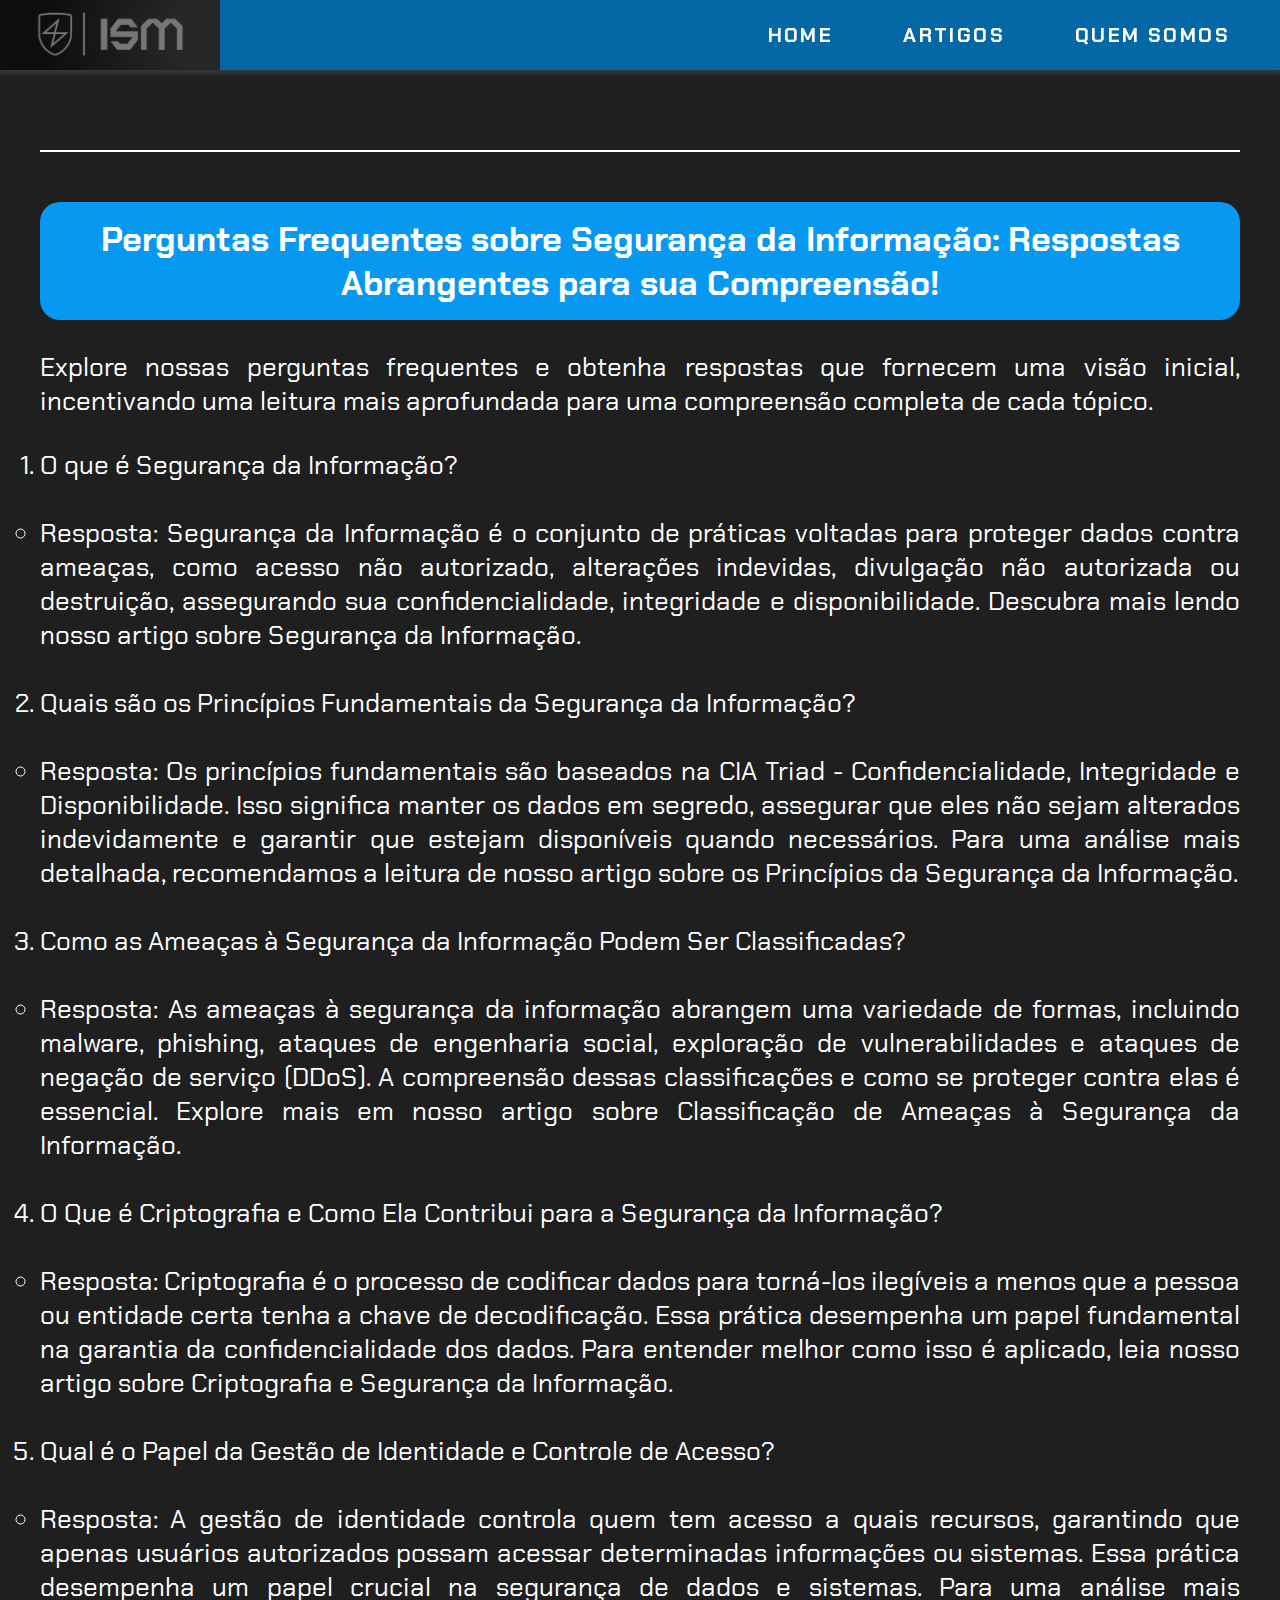
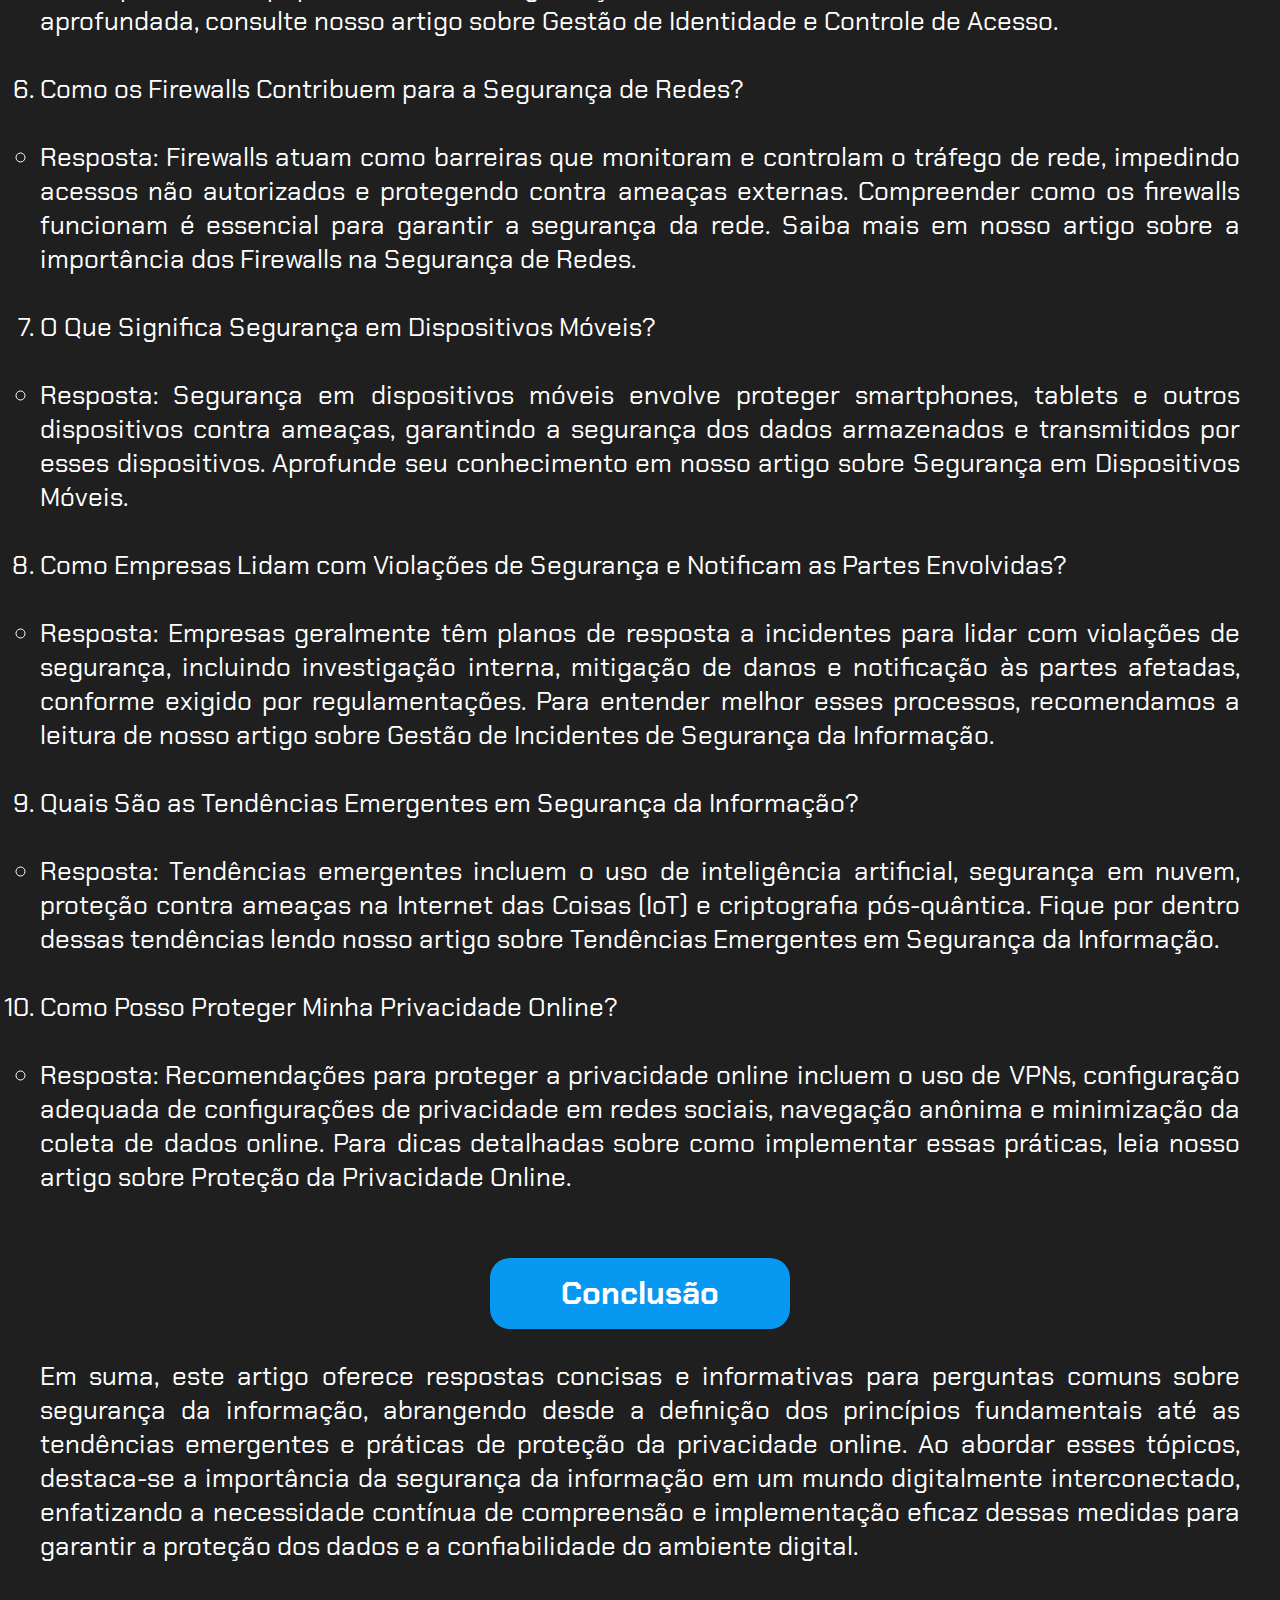
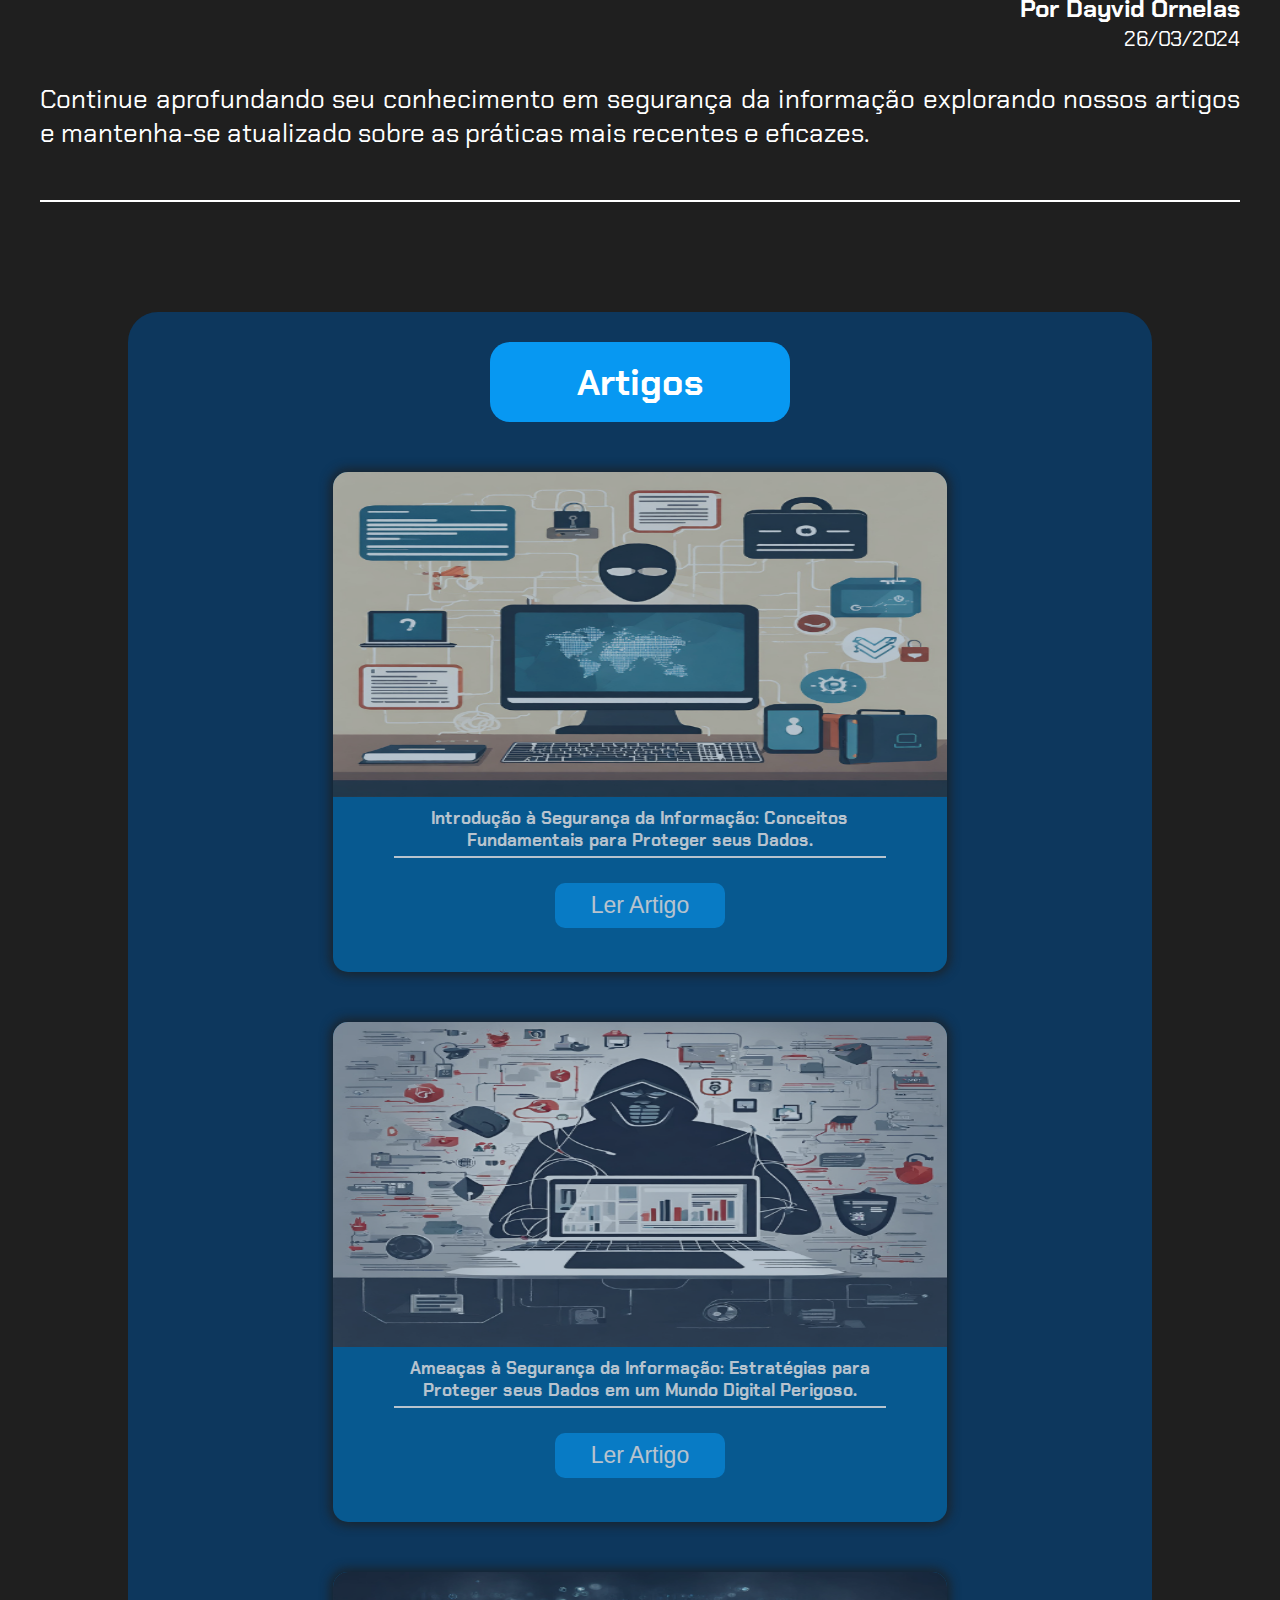
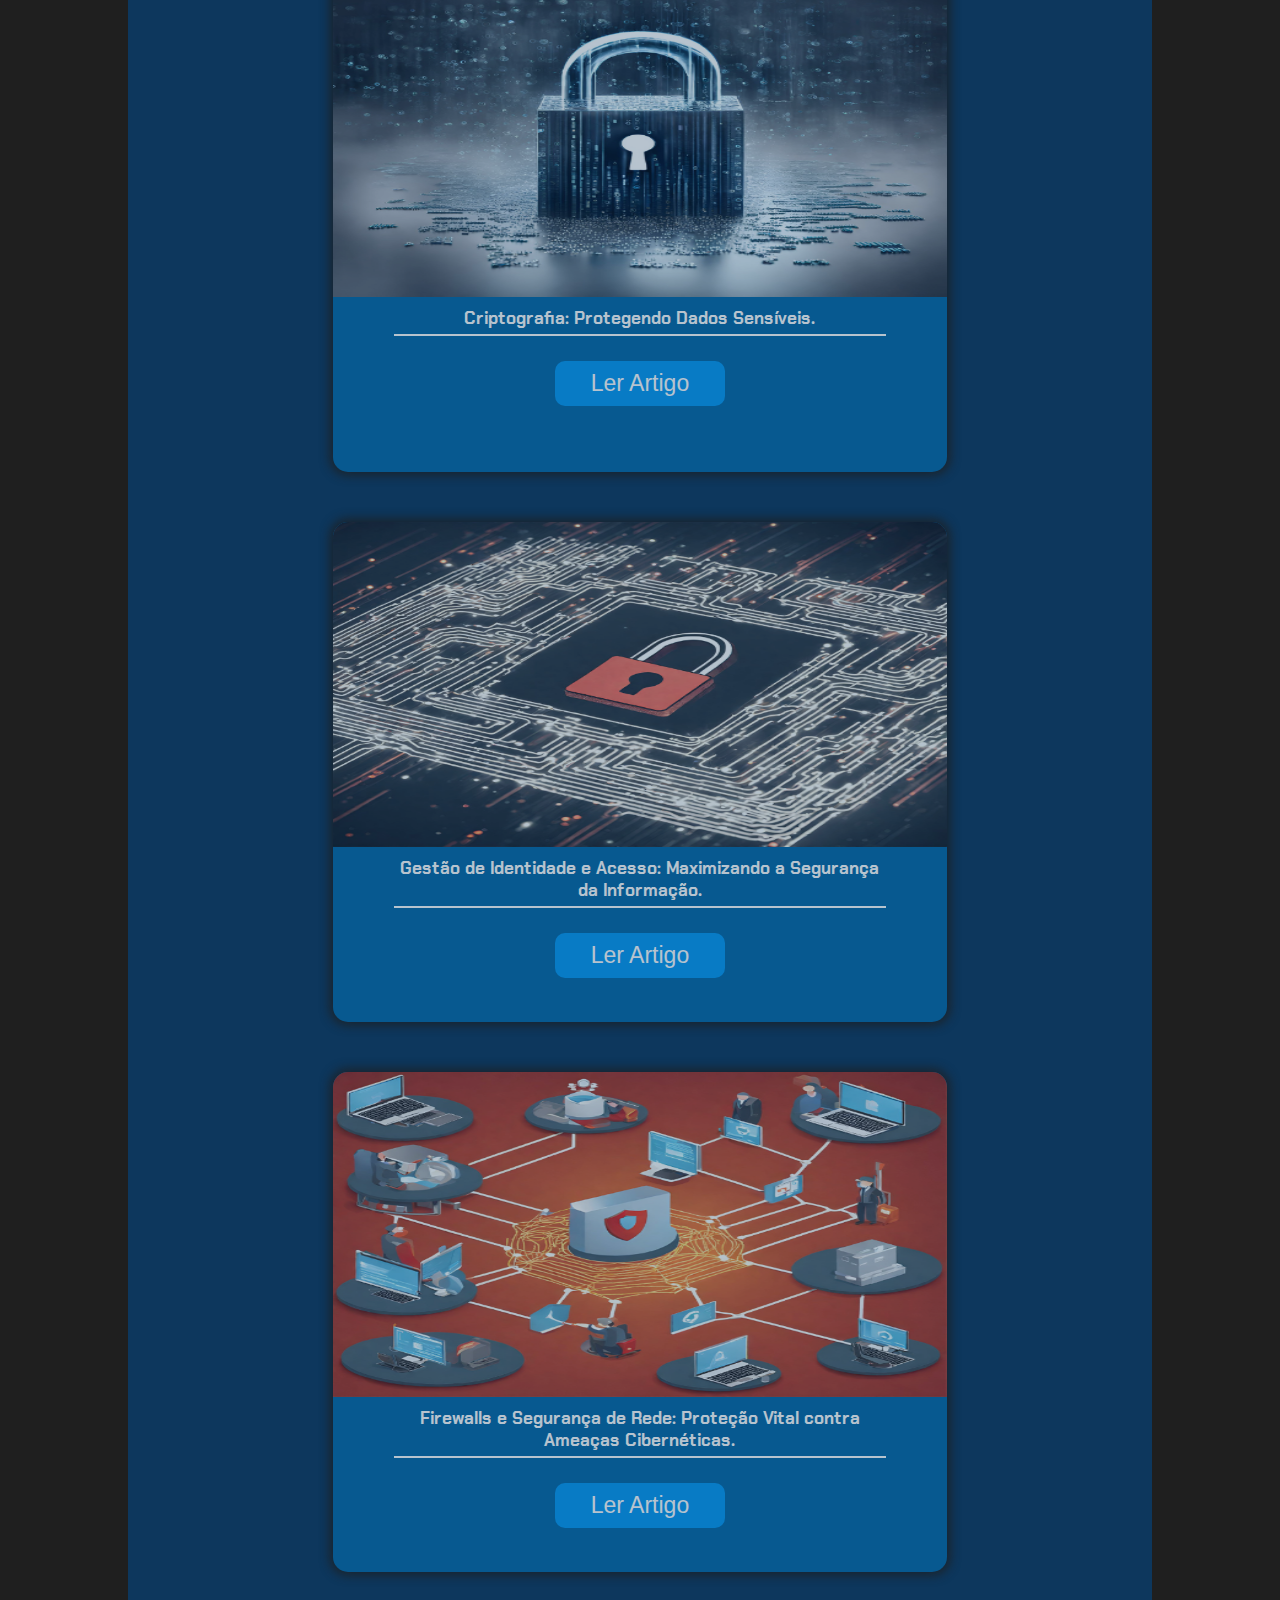
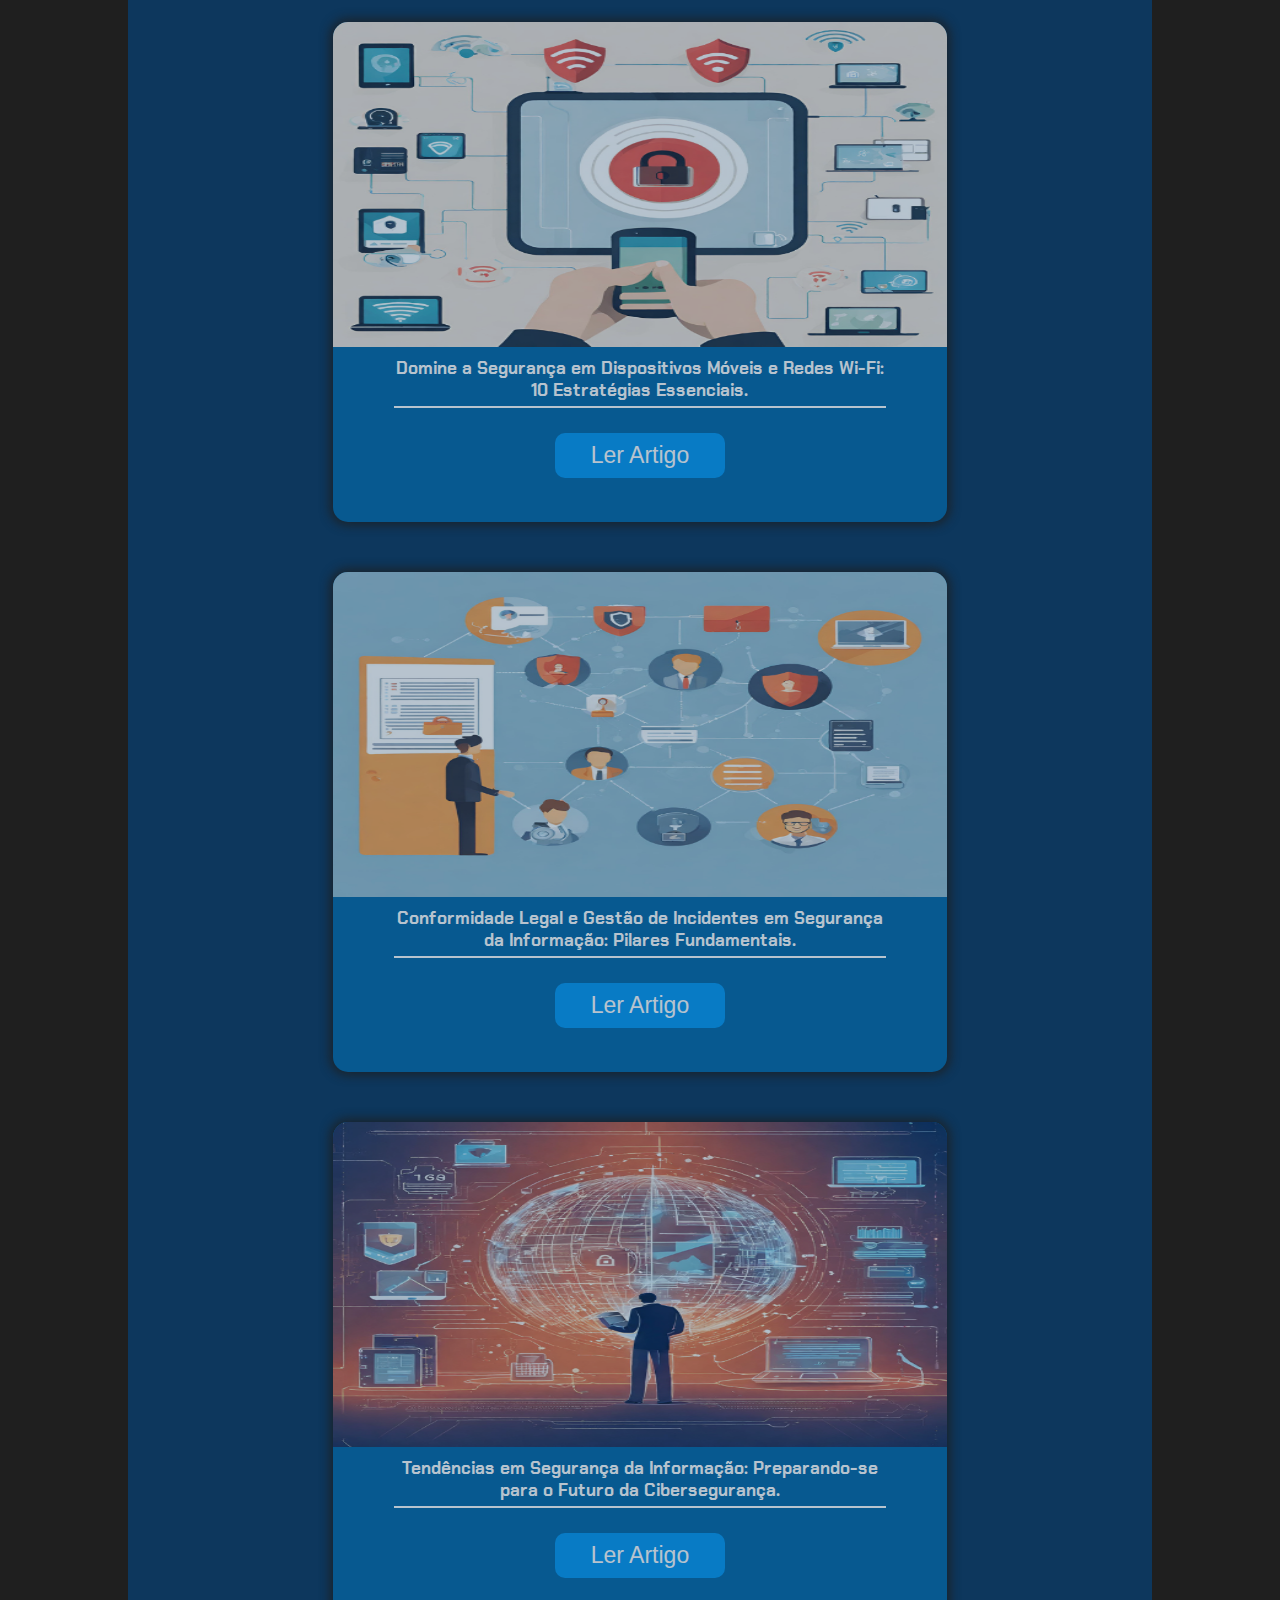
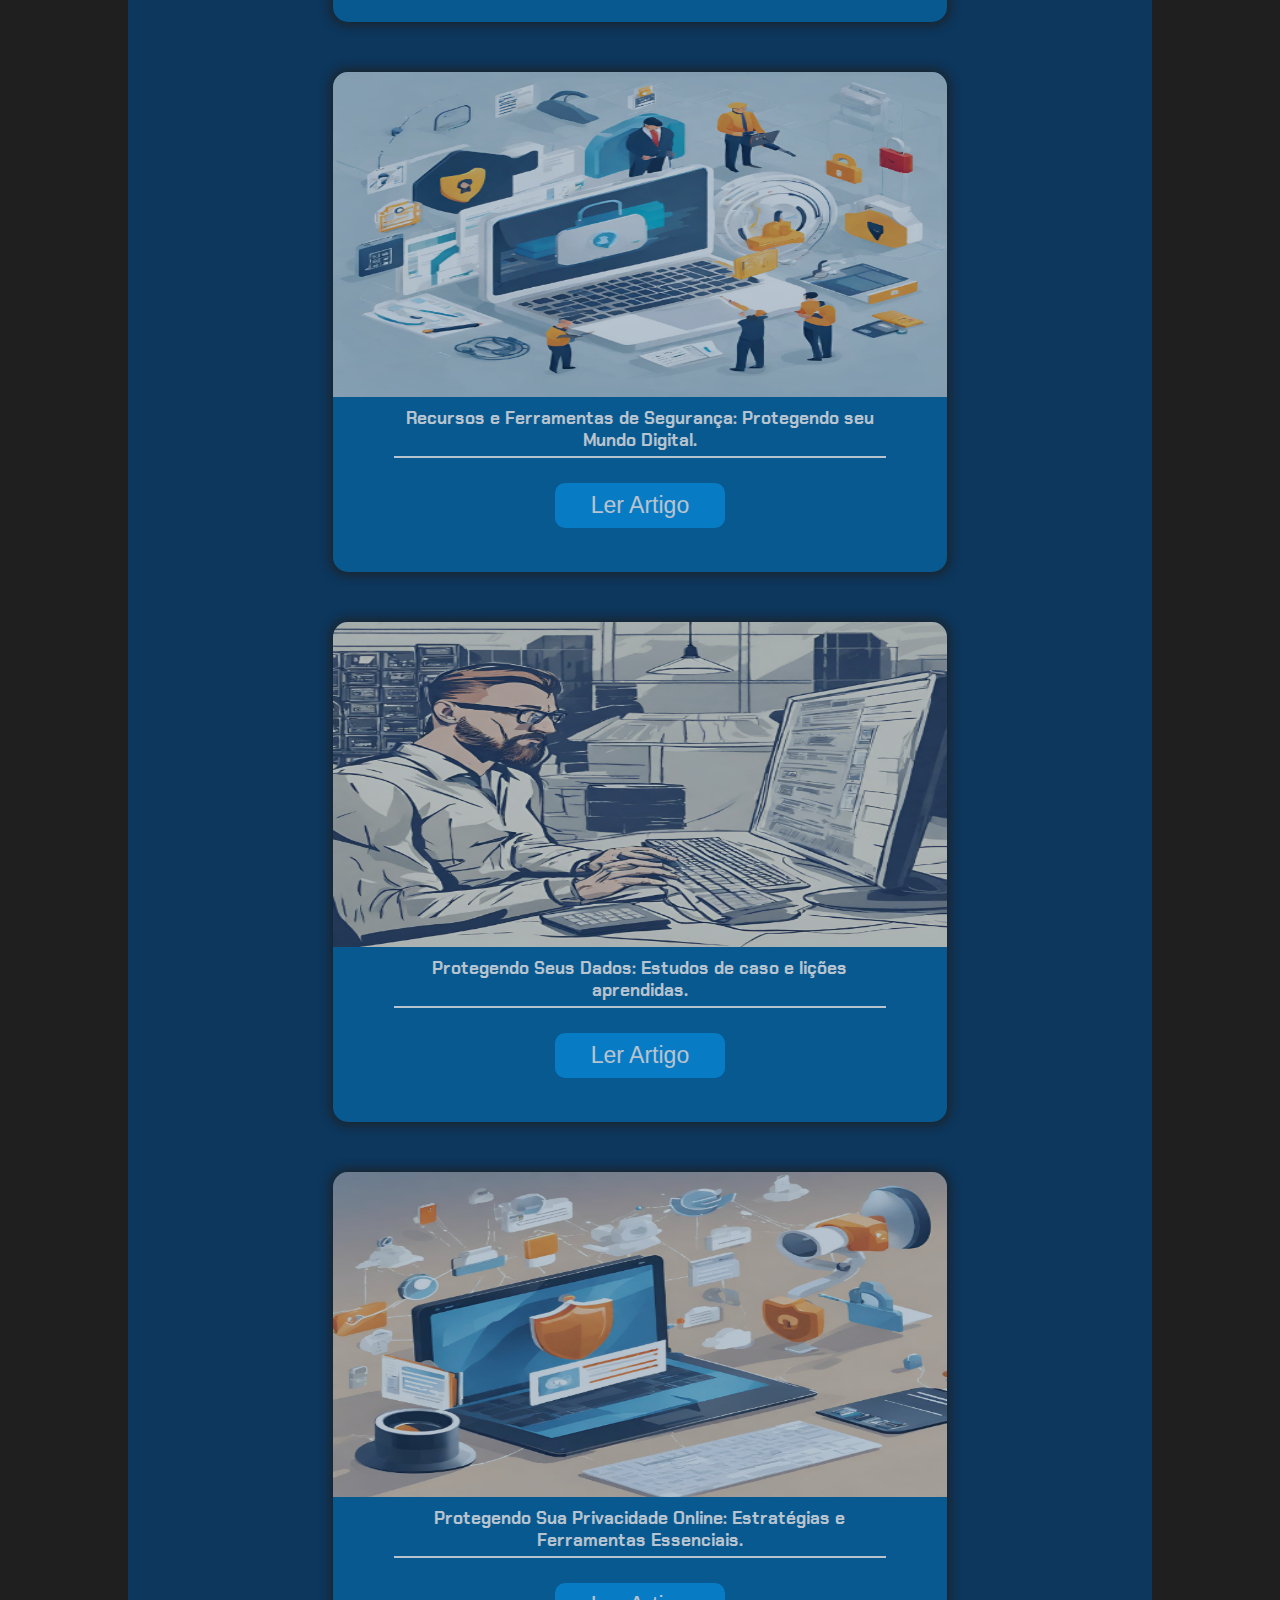
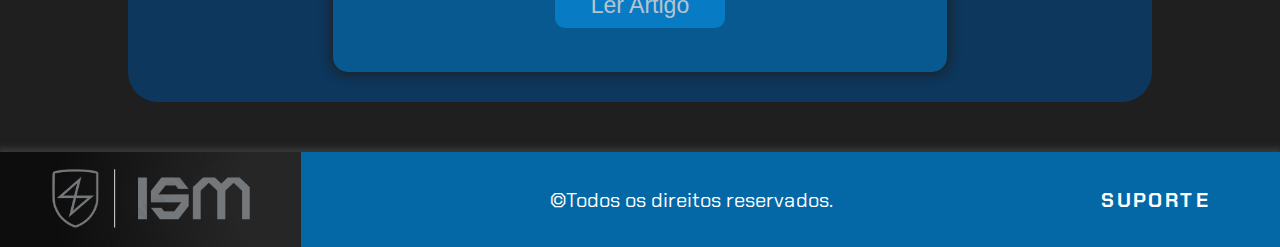
<file: assets/html/perguntasFrequentes.html>
<!DOCTYPE html>
<html lang="pt-br">
<head>
    <meta charset="UTF-8">
    <meta name="viewport" content="width=device-width, initial-scale=1.0">
    <link rel="stylesheet" href="/assets/css/global.css">
    <link rel="stylesheet" href="/assets/css/artigos.css">
    <link rel="shortcut icon" href="/assets/midia/img/Icon.png" type="image/x-icon">
    <script src="/assets/js/barMenu.js" defer></script>
    <title>Perguntas Frequentes</title>
</head>
<body>
    <div class="container">
        <header class="header">
            <img class="logo" src="/assets/midia/img/Logo_header.png" alt="logo">
            <div class="nav-bar">
                <nav class="nav">
                    <a id="home" class="nav-item" href="/index.html">HOME</a>
                    <a id="artigos" class="nav-item" href="#articles">ARTIGOS</a>
                    <a class="nav-item" href="/assets/html/quemSomos.html">QUEM SOMOS</a>
                </nav>
                <div class="Menu">
                    <span class="bar"></span>
                    <span class="bar"></span>
                    <span class="bar"></span>
                </div>
            </div>
        </header>
        <main class="main-container">
            <section class="welcome">
                <h1 class="title-welcome">Perguntas Frequentes sobre Segurança da Informação: Respostas Abrangentes para sua Compreensão!</h1>
                <p class="description-welcome">Explore nossas perguntas frequentes e obtenha respostas que fornecem uma visão inicial, incentivando uma leitura mais aprofundada para uma compreensão completa de cada tópico.</p>
            </section>
            <section class="content">
                <div class="section">
                    <div class="list-section">
                        <ol>
                            <li><span>O que é Segurança da Informação?</span> 
                                <br>
                                <br>
                                <ul>
                                    <li><span>Resposta:</span> Segurança da Informação é o conjunto de práticas voltadas para proteger dados contra ameaças, como acesso não autorizado, alterações indevidas, divulgação não autorizada ou destruição, assegurando sua confidencialidade, integridade e disponibilidade. Descubra mais lendo nosso artigo sobre Segurança da Informação.</li>
                                </ul>
                            </li>
                            <br>
                            <li><span>Quais são os Princípios Fundamentais da Segurança da Informação?</span> 
                                <br>
                                <br>
                                <ul>
                                    <li><span>Resposta:</span> Os princípios fundamentais são baseados na CIA Triad - Confidencialidade, Integridade e Disponibilidade. Isso significa manter os dados em segredo, assegurar que eles não sejam alterados indevidamente e garantir que estejam disponíveis quando necessários. Para uma análise mais detalhada, recomendamos a leitura de nosso artigo sobre os Princípios da Segurança da Informação.</li>
                                </ul>
                            </li>
                            <br>
                            <li><span>Como as Ameaças à Segurança da Informação Podem Ser Classificadas?</span> 
                                <br>
                                <br>
                                <ul>
                                    <li><span>Resposta:</span> As ameaças à segurança da informação abrangem uma variedade de formas, incluindo malware, phishing, ataques de engenharia social, exploração de vulnerabilidades e ataques de negação de serviço (DDoS). A compreensão dessas classificações e como se proteger contra elas é essencial. Explore mais em nosso artigo sobre Classificação de Ameaças à Segurança da Informação.</li>
                                </ul>
                            </li>
                            <br>
                            <li><span>O Que é Criptografia e Como Ela Contribui para a Segurança da Informação?</span> 
                                <br>
                                <br>
                                <ul>
                                    <li><span>Resposta:</span> Criptografia é o processo de codificar dados para torná-los ilegíveis a menos que a pessoa ou entidade certa tenha a chave de decodificação. Essa prática desempenha um papel fundamental na garantia da confidencialidade dos dados. Para entender melhor como isso é aplicado, leia nosso artigo sobre Criptografia e Segurança da Informação.</li>
                                </ul>
                            </li>
                            <br>
                            <li><span>Qual é o Papel da Gestão de Identidade e Controle de Acesso?</span> 
                                <br>
                                <br>
                                <ul>
                                    <li><span>Resposta:</span> A gestão de identidade controla quem tem acesso a quais recursos, garantindo que apenas usuários autorizados possam acessar determinadas informações ou sistemas. Essa prática desempenha um papel crucial na segurança de dados e sistemas. Para uma análise mais aprofundada, consulte nosso artigo sobre Gestão de Identidade e Controle de Acesso.</li>
                                </ul>
                            </li>
                            <br>
                            <li><span>Como os Firewalls Contribuem para a Segurança de Redes?</span> 
                                <br>
                                <br>
                                <ul>
                                    <li><span>Resposta:</span> Firewalls atuam como barreiras que monitoram e controlam o tráfego de rede, impedindo acessos não autorizados e protegendo contra ameaças externas. Compreender como os firewalls funcionam é essencial para garantir a segurança da rede. Saiba mais em nosso artigo sobre a importância dos Firewalls na Segurança de Redes.</li>
                                </ul>
                            </li>
                            <br>
                            <li><span>O Que Significa Segurança em Dispositivos Móveis?</span> 
                                <br>
                                <br>
                                <ul>
                                    <li><span>Resposta:</span> Segurança em dispositivos móveis envolve proteger smartphones, tablets e outros dispositivos contra ameaças, garantindo a segurança dos dados armazenados e transmitidos por esses dispositivos. Aprofunde seu conhecimento em nosso artigo sobre Segurança em Dispositivos Móveis.</li>
                                </ul>
                            </li>
                            <br>
                            <li><span>Como Empresas Lidam com Violações de Segurança e Notificam as Partes Envolvidas?</span> 
                                <br>
                                <br>
                                <ul>
                                    <li><span>Resposta:</span> Empresas geralmente têm planos de resposta a incidentes para lidar com violações de segurança, incluindo investigação interna, mitigação de danos e notificação às partes afetadas, conforme exigido por regulamentações. Para entender melhor esses processos, recomendamos a leitura de nosso artigo sobre Gestão de Incidentes de Segurança da Informação.</li>
                                </ul>
                            </li>
                            <br>
                            <li><span>Quais São as Tendências Emergentes em Segurança da Informação?</span> 
                                <br>
                                <br>
                                <ul>
                                    <li><span>Resposta:</span> Tendências emergentes incluem o uso de inteligência artificial, segurança em nuvem, proteção contra ameaças na Internet das Coisas (IoT) e criptografia pós-quântica. Fique por dentro dessas tendências lendo nosso artigo sobre Tendências Emergentes em Segurança da Informação.</li>
                                </ul>
                            </li>
                            <br>
                            <li><span>Como Posso Proteger Minha Privacidade Online?</span> 
                                <br>
                                <br>
                                <ul>
                                    <li><span>Resposta:</span> Recomendações para proteger a privacidade online incluem o uso de VPNs, configuração adequada de configurações de privacidade em redes sociais, navegação anônima e minimização da coleta de dados online. Para dicas detalhadas sobre como implementar essas práticas, leia nosso artigo sobre Proteção da Privacidade Online.</li>
                                </ul>
                            </li>
                            <br>
                        </ol>
                    </div>
                </div>
                <div class="section">
                    <h2 id="title-section3" class="title-section">Conclusão</h2>
                    <p class="text-section">Em suma, este artigo oferece respostas concisas e informativas para perguntas comuns sobre segurança da informação, abrangendo desde a definição dos princípios fundamentais até as tendências emergentes e práticas de proteção da privacidade online. Ao abordar esses tópicos, destaca-se a importância da segurança da informação em um mundo digitalmente interconectado, enfatizando a necessidade contínua de compreensão e implementação eficaz dessas medidas para garantir a proteção dos dados e a confiabilidade do ambiente digital.</p>
                    <div class="description">
                        <h3>Por <span>Dayvid Ornelas</span></h3>
                        <p>26/03/2024</p>
                    </div>
                    <p id="text-section" class="text-section">Continue aprofundando seu conhecimento em segurança da informação explorando nossos artigos e mantenha-se atualizado sobre as práticas mais recentes e eficazes.</p>
                </div>
            </section>
            <section class="articles">
                <h2 id="articles">Artigos</h2>
                <div class="main-articles">
                    <a class="link-card" href="./introducaoSegurancaInformacao.html" target="_blank">
                        <article class="card-articles">
                            <img class="imgs-cards" src="/assets/midia/img/Capa-Artigo 01.png" alt="Capa Artigo">
                            <div class="descript-cards">
                                <h3 class="title-cards">Introdução à Segurança da Informação: Conceitos Fundamentais para Proteger seus Dados.</h3>
                                <button class="link-button" href="./introducaoSegurancaInformacao.html" target="_blank">Ler Artigo</button>
                            </div>
                        </article>
                    </a>
                    <a class="link-card" href="./ameacasSegurancaInformacao.html" target="_blank">
                        <article class="card-articles">
                            <img class="imgs-cards" src="/assets/midia/img/Capa-Artigo 02.png" alt="Capa Artigo">
                            <div class="descript-cards">
                                <h3 class="title-cards">Ameaças à Segurança da Informação: Estratégias para Proteger seus Dados em um Mundo Digital Perigoso.</h3>
                                <button class="link-button" href="./ameacasSegurancaInformacao.html" target="_blank">Ler Artigo</button>
                            </div>
                        </article>
                    </a> 
                    <a class="link-card" href="./Criptografia.html" target="_blank">
                        <article class="card-articles">
                            <img class="imgs-cards" src="/assets/midia/img/Capa-Artigo 03.png" alt="Capa Artigo">
                            <div id="cript" class="descript-cards">
                                <h3 class="title-cards">Criptografia: Protegendo Dados Sensíveis.</h3>
                                <button class="link-button" href="./Criptografia.html" target="_blank">Ler Artigo</button>
                            </div>
                        </article>
                    </a> 
                    <a class="link-card" href="./identidadeAcesso.html" target="_blank">
                        <article class="card-articles">
                            <img class="imgs-cards" src="/assets/midia/img/Capa-Artigo 04.png" alt="Capa Artigo">
                            <div class="descript-cards">
                                <h3 class="title-cards">Gestão de Identidade e Acesso: Maximizando a Segurança da Informação.</h3>
                                <button class="link-button" href="./identidadeAcesso.html" target="_blank">Ler Artigo</button>
                            </div>
                        </article>
                    </a>
                    <a class="link-card" href="./firewalls.html" target="_blank">
                        <article class="card-articles">
                            <img class="imgs-cards" src="/assets/midia/img/Capa-Artigo 05.png" alt="Capa Artigo">
                            <div class="descript-cards">
                                <h3 class="title-cards">Firewalls e Segurança de Rede: Proteção Vital contra Ameaças Cibernéticas.</h3>
                                <button class="link-button" href="./firewalls.html" target="_blank">Ler Artigo</button>
                            </div>
                        </article>
                    </a>
                    <a class="link-card" href="./dispositivosMoveis.html" target="_blank">
                        <article class="card-articles">
                            <img class="imgs-cards" src="/assets/midia/img/Capa-Artigo 06.png" alt="Capa Artigo">
                            <div class="descript-cards">
                                <h3 class="title-cards">Domine a Segurança em Dispositivos Móveis e Redes Wi-Fi: 10 Estratégias Essenciais.</h3>
                                <button class="link-button" href="./dispositivosMoveis.html" target="_blank">Ler Artigo</button>
                            </div>
                        </article>
                    </a>
                    <a class="link-card" href="./conformidadeLegal.html" target="_blank">
                        <article class="card-articles">
                            <img class="imgs-cards" src="/assets/midia/img/Capa-Artigo 07.png" alt="Capa Artigo">
                            <div class="descript-cards">
                                <h3 class="title-cards">Conformidade Legal e Gestão de Incidentes em Segurança da Informação: Pilares Fundamentais.</h3>
                                <button class="link-button" href="./conformidadeLegal.html" target="_blank">Ler Artigo</button>
                            </div>
                        </article>
                    </a> 
                    <a class="link-card" href="./tendenciasCiberseguranca.html" target="_blank">
                        <article class="card-articles">
                            <img class="imgs-cards" src="/assets/midia/img/Capa-Artigo 08.png" alt="Capa Artigo">
                            <div class="descript-cards">
                                <h3 class="title-cards">Tendências em Segurança da Informação: Preparando-se para o Futuro da Cibersegurança.</h3>
                                <button class="link-button" href="./tendenciasCiberseguranca.html" target="_blank">Ler Artigo</button>
                            </div>
                        </article>
                    </a> 
                    <a class="link-card" href="./recursosFerramentas.html" target="_blank">
                        <article class="card-articles">
                            <img class="imgs-cards" src="/assets/midia/img/Capa-Artigo 09.png" alt="Capa Artigo">
                            <div class="descript-cards">
                                <h3 class="title-cards">Recursos e Ferramentas de Segurança: Protegendo seu Mundo Digital.</h3>
                                <button class="link-button" href="./recursosFerramentas.html" target="_blank">Ler Artigo</button>
                            </div>
                        </article>
                    </a>
                    <a class="link-card" href="./estudoCaso.html" target="_blank">
                        <article class="card-articles">
                            <img class="imgs-cards" src="/assets/midia/img/Capa-Artigo 10.png" alt="Capa Artigo">
                            <div class="descript-cards">
                                <h3 class="title-cards">Protegendo Seus Dados: Estudos de caso e lições aprendidas.</h3>
                                <button class="link-button" href="./estudoCaso.html" target="_blank">Ler Artigo</button>
                            </div>
                        </article>
                    </a>
                    <a class="link-card" href="./protegendoPrivacidade.html" target="_blank">
                        <article class="card-articles">
                            <img class="imgs-cards" src="/assets/midia/img/Capa-Artigo 11.png" alt="Capa Artigo">
                            <div class="descript-cards">
                                <h3 class="title-cards">Protegendo Sua Privacidade Online: Estratégias e Ferramentas Essenciais.</h3>
                                <button class="link-button" href="./protegendoPrivacidade.html" target="_blank">Ler Artigo</button>
                            </div>
                        </article>
                    </a>
                </div>
            </section>
        </main>
        <footer class="footer">
            <img id="logoFooter" src="/assets/midia/img/Logo_header.png"alt="logo">
            <div class="infor">
                <div class="rights">
                    <p>&copy;Todos os direitos reservados.</p>
                </div>
                <div class="icons"></div>
            </div>
            <a class="nav-item" id="suport" href="#">Suporte</a>
        </footer>
    </div>
</body>
</html>
</file>
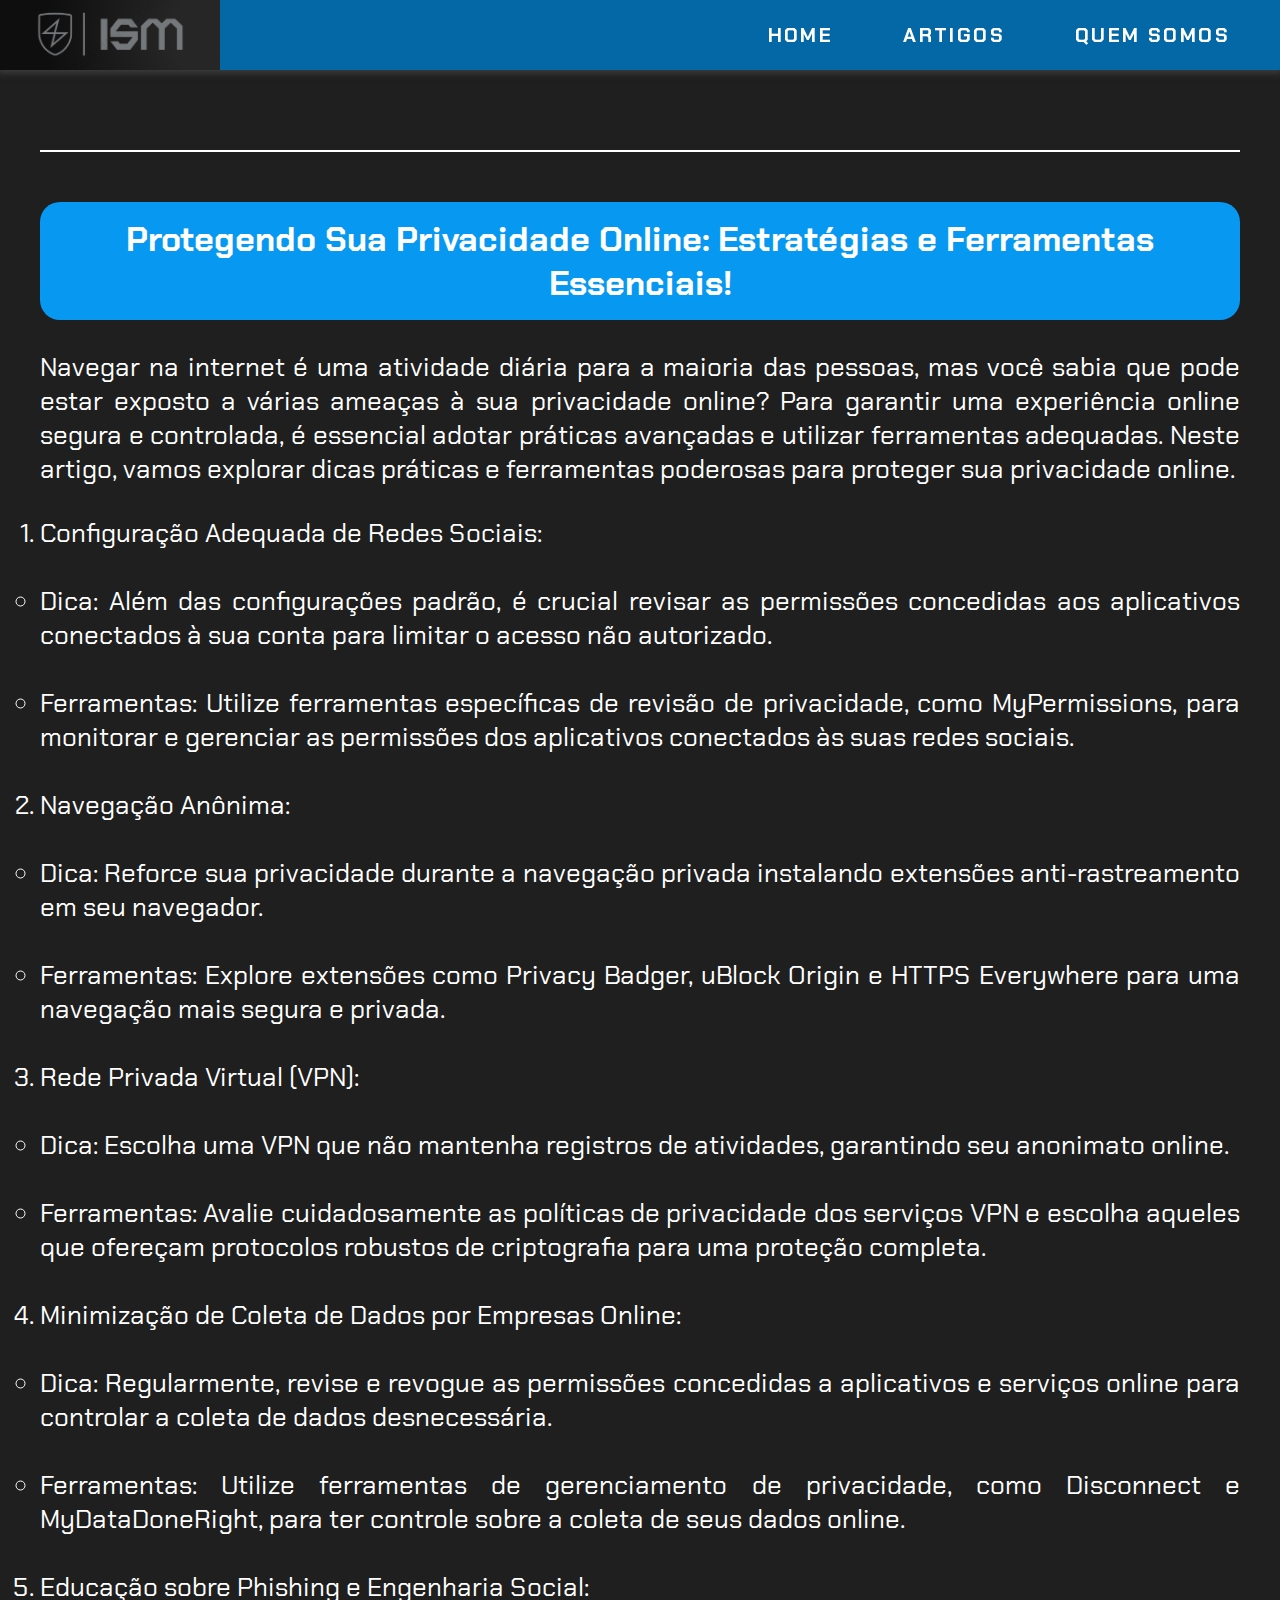
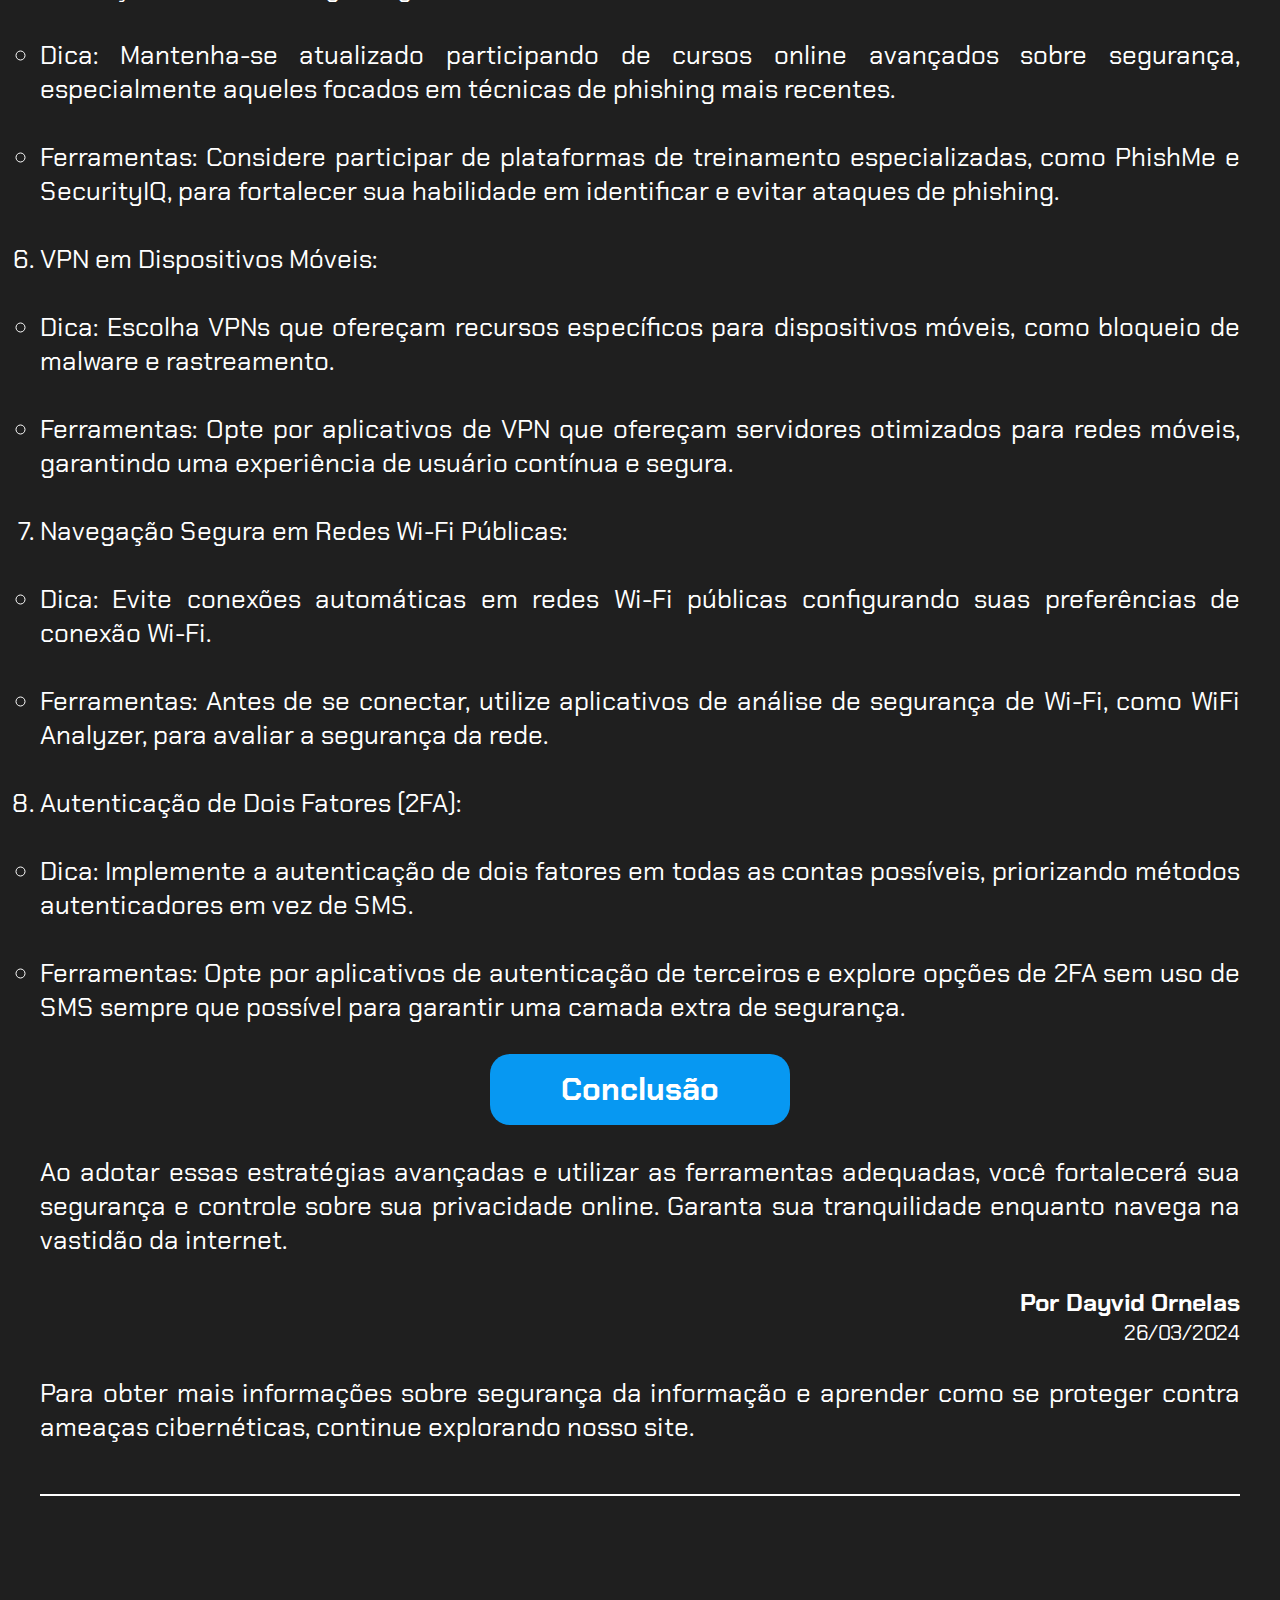
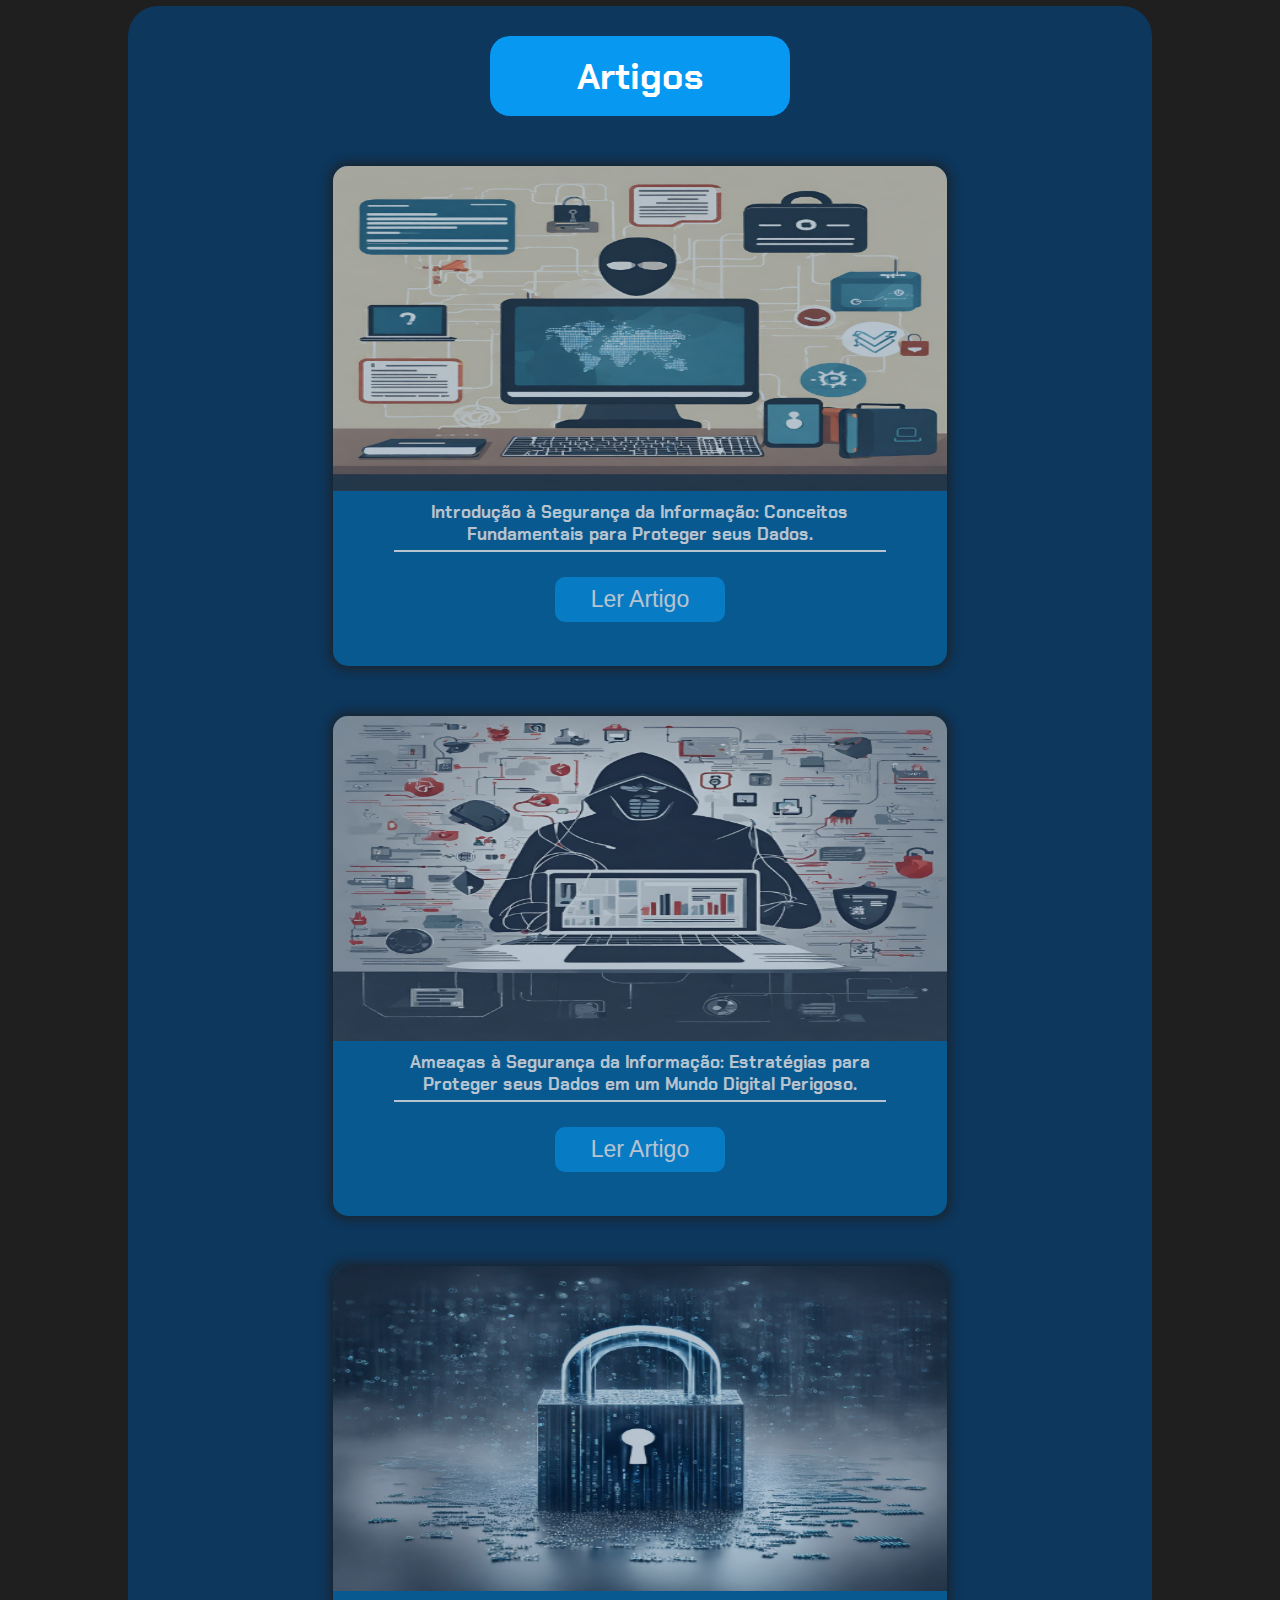
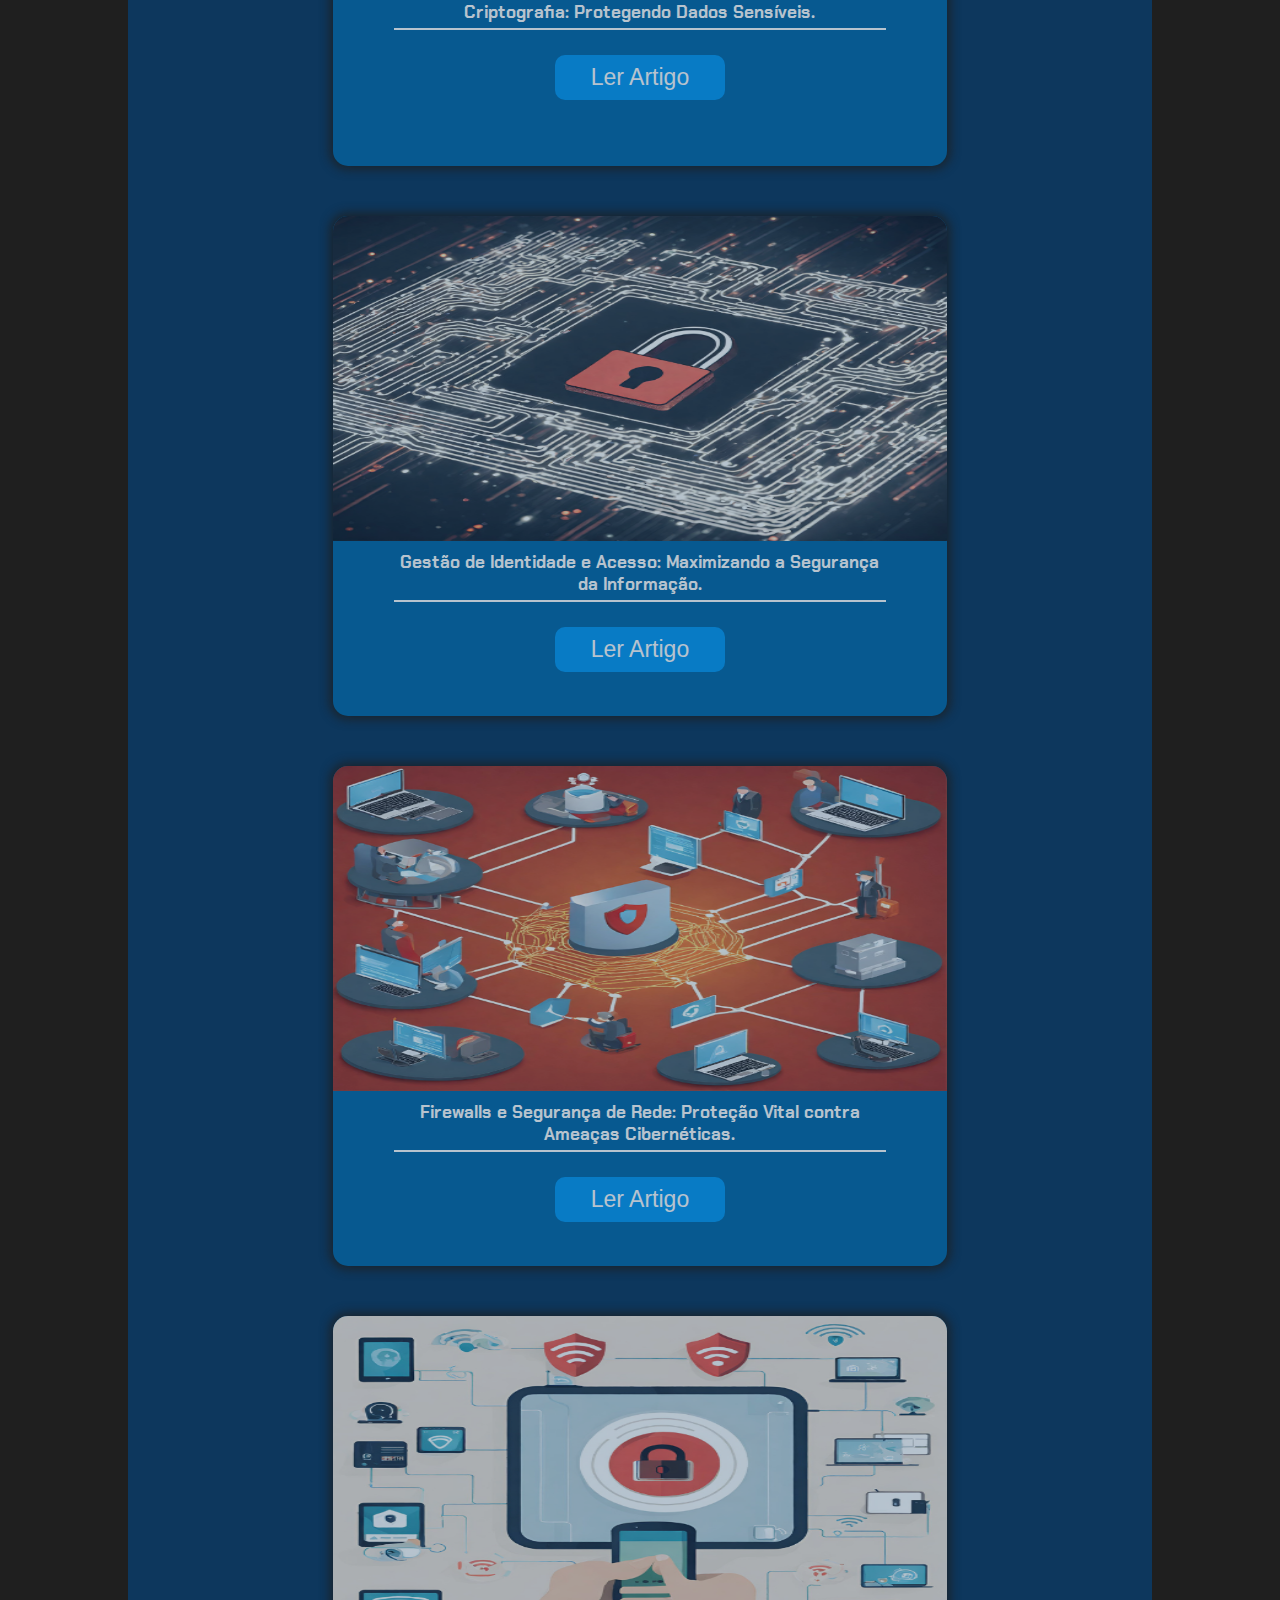
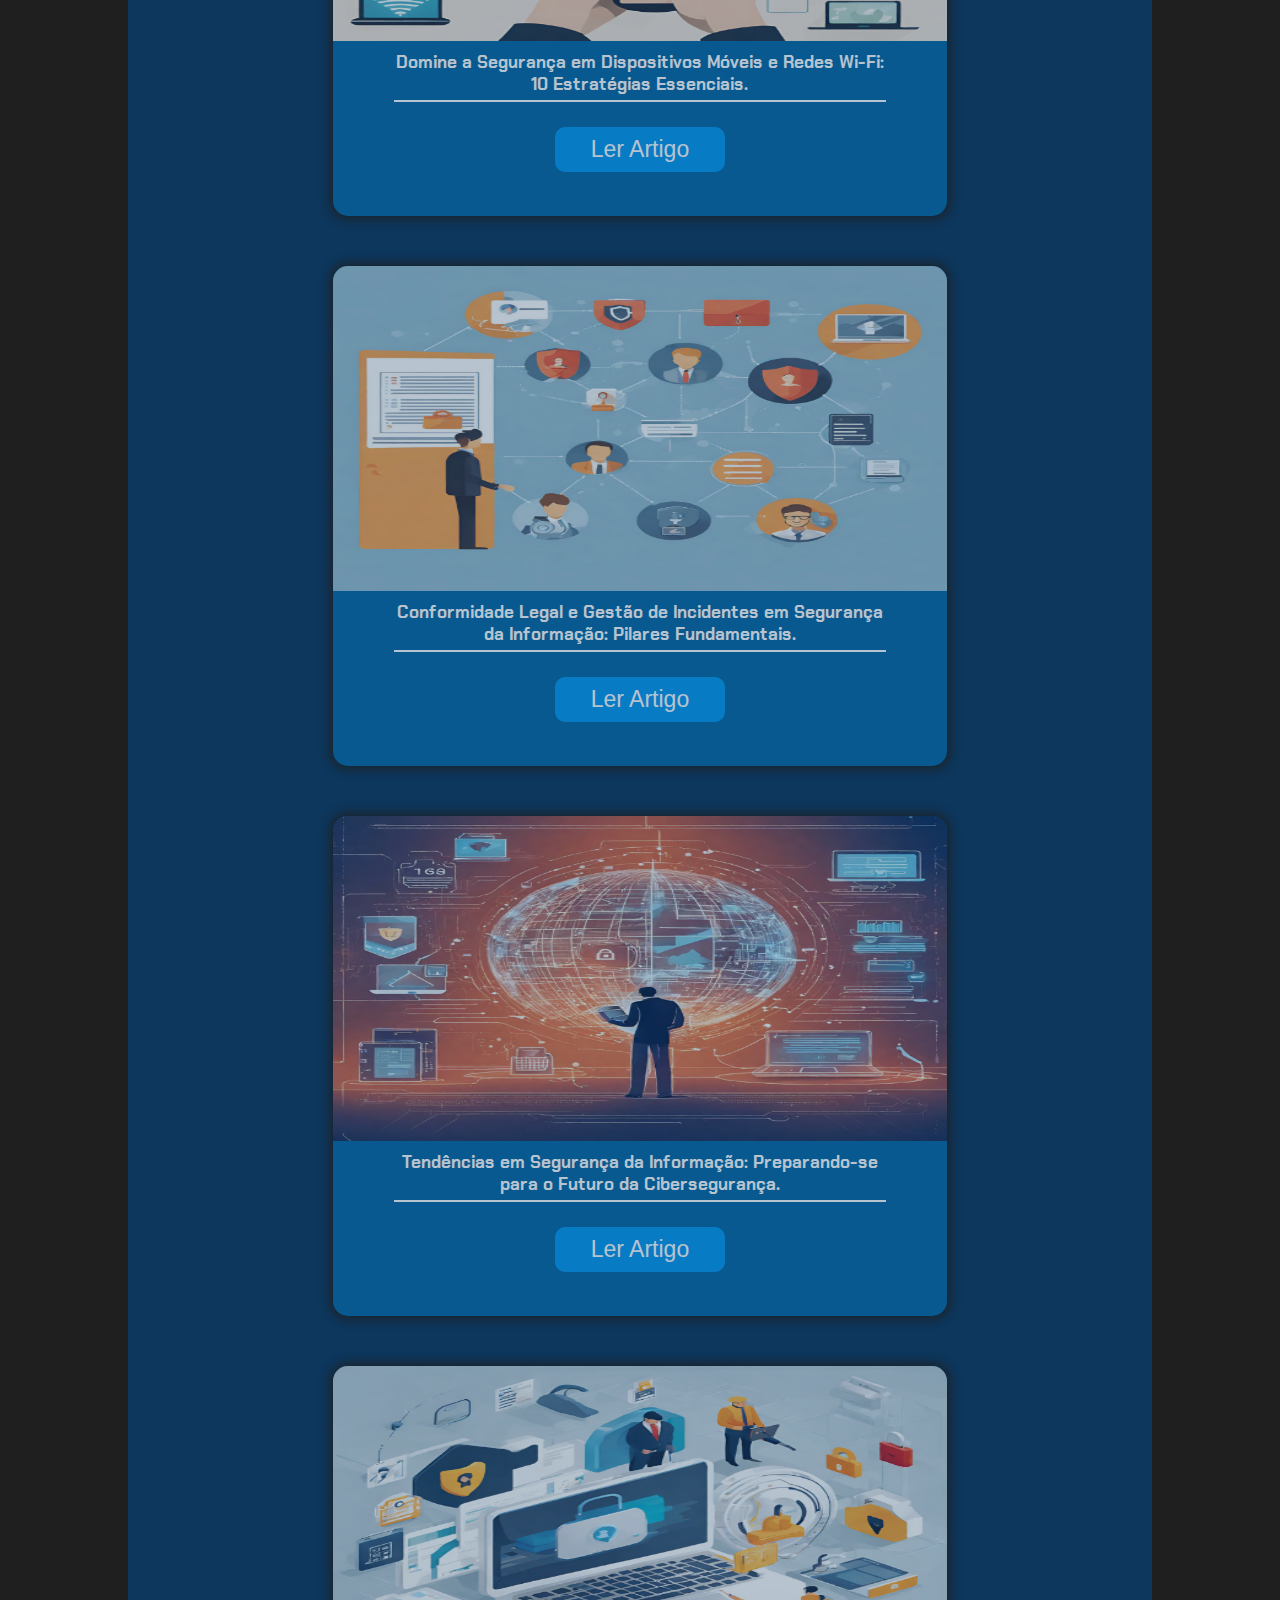
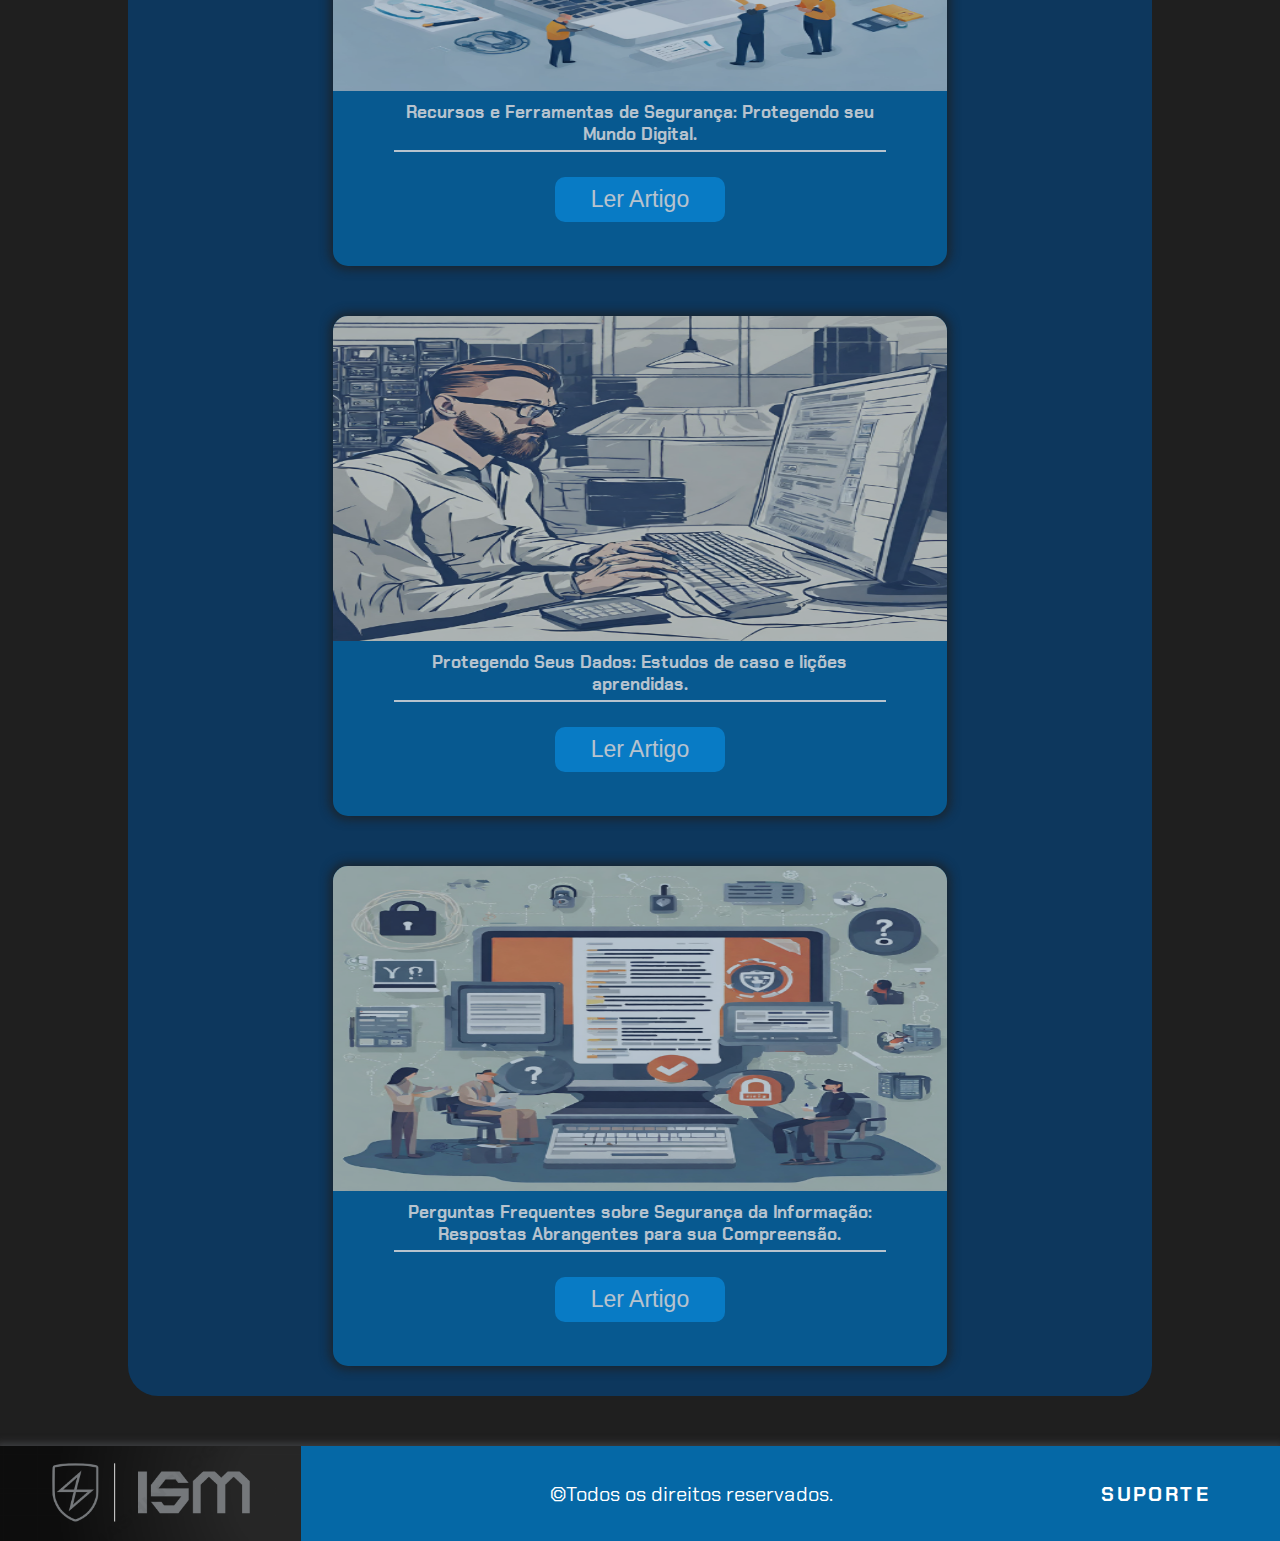
<file: assets/html/protegendoPrivacidade.html>
<!DOCTYPE html>
<html lang="pt-br">
<head>
    <meta charset="UTF-8">
    <meta name="viewport" content="width=device-width, initial-scale=1.0">
    <link rel="stylesheet" href="/assets/css/global.css">
    <link rel="stylesheet" href="/assets/css/artigos.css">
    <link rel="shortcut icon" href="/assets/midia/img/Icon.png" type="image/x-icon">
    <script src="/assets/js/barMenu.js" defer></script>
    <title>Protegendo sua Privacidade Online</title>
</head>
<body>
    <div class="container">
        <header class="header">
            <img class="logo" src="/assets/midia/img/Logo_header.png" alt="logo">
            <div class="nav-bar">
                <nav class="nav">
                    <a id="home" class="nav-item" href="/index.html">HOME</a>
                    <a id="artigos" class="nav-item" href="#articles">ARTIGOS</a>
                    <a class="nav-item" href="/assets/html/quemSomos.html">QUEM SOMOS</a>
                </nav>
                <div class="Menu">
                    <span class="bar"></span>
                    <span class="bar"></span>
                    <span class="bar"></span>
                </div>
            </div>
        </header>
        <main class="main-container">
            <section class="welcome">
                <h1 class="title-welcome">Protegendo Sua Privacidade Online: Estratégias e Ferramentas Essenciais!</h1>
                <p class="description-welcome">Navegar na internet é uma atividade diária para a maioria das pessoas, mas você sabia que pode estar exposto a várias ameaças à sua privacidade online? Para garantir uma experiência online segura e controlada, é essencial adotar práticas avançadas e utilizar ferramentas adequadas. Neste artigo, vamos explorar dicas práticas e ferramentas poderosas para proteger sua privacidade online.</p>
            </section>
            <section class="content">
                <div class="section">
                    <div class="list-section">
                        <ol>
                            <li><span>Configuração Adequada de Redes Sociais:</span> 
                                <br>
                                <br>
                                <ul>
                                    <li><span>Dica:</span> Além das configurações padrão, é crucial revisar as permissões concedidas aos aplicativos conectados à sua conta para limitar o acesso não autorizado.</li>
                                    <br>
                                    <li><span>Ferramentas:</span> Utilize ferramentas específicas de revisão de privacidade, como MyPermissions, para monitorar e gerenciar as permissões dos aplicativos conectados às suas redes sociais.</li>
                                </ul>
                            </li>
                            <br>
                            <li><span>Navegação Anônima:</span> 
                                <br>
                                <br>
                                <ul>
                                    <li><span>Dica:</span> Reforce sua privacidade durante a navegação privada instalando extensões anti-rastreamento em seu navegador.</li>
                                    <br>
                                    <li><span>Ferramentas:</span> Explore extensões como Privacy Badger, uBlock Origin e HTTPS Everywhere para uma navegação mais segura e privada.</li>
                                </ul>
                            </li>
                            <br>
                            <li><span>Rede Privada Virtual (VPN):</span> 
                                <br>
                                <br>
                                <ul>
                                    <li><span>Dica:</span> Escolha uma VPN que não mantenha registros de atividades, garantindo seu anonimato online.</li>
                                    <br>
                                    <li><span>Ferramentas:</span> Avalie cuidadosamente as políticas de privacidade dos serviços VPN e escolha aqueles que ofereçam protocolos robustos de criptografia para uma proteção completa.</li>
                                </ul>
                            </li>
                            <br>
                            <li><span>Minimização de Coleta de Dados por Empresas Online:</span> 
                                <br>
                                <br>
                                <ul>
                                    <li><span>Dica:</span> Regularmente, revise e revogue as permissões concedidas a aplicativos e serviços online para controlar a coleta de dados desnecessária.</li>
                                    <br>
                                    <li><span>Ferramentas:</span> Utilize ferramentas de gerenciamento de privacidade, como Disconnect e MyDataDoneRight, para ter controle sobre a coleta de seus dados online.</li>
                                </ul>
                            </li>
                            <br>
                            <li><span>Educação sobre Phishing e Engenharia Social:</span> 
                                <br>
                                <br>
                                <ul>
                                    <li><span>Dica:</span> Mantenha-se atualizado participando de cursos online avançados sobre segurança, especialmente aqueles focados em técnicas de phishing mais recentes.</li>
                                    <br>
                                    <li><span>Ferramentas:</span> Considere participar de plataformas de treinamento especializadas, como PhishMe e SecurityIQ, para fortalecer sua habilidade em identificar e evitar ataques de phishing.</li>
                                </ul>
                            </li>
                            <br>
                            <li><span>VPN em Dispositivos Móveis:</span> 
                                <br>
                                <br>
                                <ul>
                                    <li><span>Dica:</span> Escolha VPNs que ofereçam recursos específicos para dispositivos móveis, como bloqueio de malware e rastreamento.</li>
                                    <br>
                                    <li><span>Ferramentas:</span> Opte por aplicativos de VPN que ofereçam servidores otimizados para redes móveis, garantindo uma experiência de usuário contínua e segura.</li>
                                </ul>
                            </li>
                            <br>
                            <li><span>Navegação Segura em Redes Wi-Fi Públicas:</span> 
                                <br>
                                <br>
                                <ul>
                                    <li><span>Dica:</span> Evite conexões automáticas em redes Wi-Fi públicas configurando suas preferências de conexão Wi-Fi.</li>
                                    <br>
                                    <li><span>Ferramentas:</span> Antes de se conectar, utilize aplicativos de análise de segurança de Wi-Fi, como WiFi Analyzer, para avaliar a segurança da rede.</li>
                                </ul>
                            </li>
                            <br>
                            <li><span>Autenticação de Dois Fatores (2FA):</span> 
                                <br>
                                <br>
                                <ul>
                                    <li><span>Dica:</span> Implemente a autenticação de dois fatores em todas as contas possíveis, priorizando métodos autenticadores em vez de SMS.</li>
                                    <br>
                                    <li><span>Ferramentas:</span> Opte por aplicativos de autenticação de terceiros e explore opções de 2FA sem uso de SMS sempre que possível para garantir uma camada extra de segurança.</li>
                                </ul>
                            </li>
                        </ol>
                    </div>
                </div>
                <div class="section">
                    <h2 id="title-section3" class="title-section">Conclusão</h2>
                    <p class="text-section">Ao adotar essas estratégias avançadas e utilizar as ferramentas adequadas, você fortalecerá sua segurança e controle sobre sua privacidade online.  Garanta sua tranquilidade enquanto navega na vastidão da internet.</p>
                    <div class="description">
                        <h3>Por <span>Dayvid Ornelas</span></h3>
                        <p>26/03/2024</p>
                    </div>
                    <p id="text-section" class="text-section">Para obter mais informações sobre segurança da informação e aprender como se proteger contra ameaças cibernéticas, continue explorando nosso site.</p>
                </div>
            </section>
            <section class="articles">
                <h2 id="articles">Artigos</h2>
                <div class="main-articles">
                    <a class="link-card" href="./introducaoSegurancaInformacao.html" target="_blank">
                        <article class="card-articles">
                            <img class="imgs-cards" src="/assets/midia/img/Capa-Artigo 01.png" alt="Capa Artigo">
                            <div class="descript-cards">
                                <h3 class="title-cards">Introdução à Segurança da Informação: Conceitos Fundamentais para Proteger seus Dados.</h3>
                                <button class="link-button" href="./introducaoSegurancaInformacao.html" target="_blank">Ler Artigo</button>
                            </div>
                        </article>
                    </a>
                    <a class="link-card" href="./ameacasSegurancaInformacao.html" target="_blank">
                        <article class="card-articles">
                            <img class="imgs-cards" src="/assets/midia/img/Capa-Artigo 02.png" alt="Capa Artigo">
                            <div class="descript-cards">
                                <h3 class="title-cards">Ameaças à Segurança da Informação: Estratégias para Proteger seus Dados em um Mundo Digital Perigoso.</h3>
                                <button class="link-button" href="./ameacasSegurancaInformacao.html" target="_blank">Ler Artigo</button>
                            </div>
                        </article>
                    </a> 
                    <a class="link-card" href="./Criptografia.html" target="_blank">
                        <article class="card-articles">
                            <img class="imgs-cards" src="/assets/midia/img/Capa-Artigo 03.png" alt="Capa Artigo">
                            <div id="cript" class="descript-cards">
                                <h3 class="title-cards">Criptografia: Protegendo Dados Sensíveis.</h3>
                                <button class="link-button" href="./Criptografia.html" target="_blank">Ler Artigo</button>
                            </div>
                        </article>
                    </a> 
                    <a class="link-card" href="./identidadeAcesso.html" target="_blank">
                        <article class="card-articles">
                            <img class="imgs-cards" src="/assets/midia/img/Capa-Artigo 04.png" alt="Capa Artigo">
                            <div class="descript-cards">
                                <h3 class="title-cards">Gestão de Identidade e Acesso: Maximizando a Segurança da Informação.</h3>
                                <button class="link-button" href="./identidadeAcesso.html" target="_blank">Ler Artigo</button>
                            </div>
                        </article>
                    </a>
                    <a class="link-card" href="./firewalls.html" target="_blank">
                        <article class="card-articles">
                            <img class="imgs-cards" src="/assets/midia/img/Capa-Artigo 05.png" alt="Capa Artigo">
                            <div class="descript-cards">
                                <h3 class="title-cards">Firewalls e Segurança de Rede: Proteção Vital contra Ameaças Cibernéticas.</h3>
                                <button class="link-button" href="./firewalls.html" target="_blank">Ler Artigo</button>
                            </div>
                        </article>
                    </a>
                    <a class="link-card" href="./dispositivosMoveis.html" target="_blank">
                        <article class="card-articles">
                            <img class="imgs-cards" src="/assets/midia/img/Capa-Artigo 06.png" alt="Capa Artigo">
                            <div class="descript-cards">
                                <h3 class="title-cards">Domine a Segurança em Dispositivos Móveis e Redes Wi-Fi: 10 Estratégias Essenciais.</h3>
                                <button class="link-button" href="./dispositivosMoveis.html" target="_blank">Ler Artigo</button>
                            </div>
                        </article>
                    </a>
                    <a class="link-card" href="./conformidadeLegal.html" target="_blank">
                        <article class="card-articles">
                            <img class="imgs-cards" src="/assets/midia/img/Capa-Artigo 07.png" alt="Capa Artigo">
                            <div class="descript-cards">
                                <h3 class="title-cards">Conformidade Legal e Gestão de Incidentes em Segurança da Informação: Pilares Fundamentais.</h3>
                                <button class="link-button" href="./conformidadeLegal.html" target="_blank">Ler Artigo</button>
                            </div>
                        </article>
                    </a> 
                    <a class="link-card" href="./tendenciasCiberseguranca.html" target="_blank">
                        <article class="card-articles">
                            <img class="imgs-cards" src="/assets/midia/img/Capa-Artigo 08.png" alt="Capa Artigo">
                            <div class="descript-cards">
                                <h3 class="title-cards">Tendências em Segurança da Informação: Preparando-se para o Futuro da Cibersegurança.</h3>
                                <button class="link-button" href="./tendenciasCiberseguranca.html" target="_blank">Ler Artigo</button>
                            </div>
                        </article>
                    </a> 
                    <a class="link-card" href="./recursosFerramentas.html" target="_blank">
                        <article class="card-articles">
                            <img class="imgs-cards" src="/assets/midia/img/Capa-Artigo 09.png" alt="Capa Artigo">
                            <div class="descript-cards">
                                <h3 class="title-cards">Recursos e Ferramentas de Segurança: Protegendo seu Mundo Digital.</h3>
                                <button class="link-button" href="./recursosFerramentas.html" target="_blank">Ler Artigo</button>
                            </div>
                        </article>
                    </a>
                    <a class="link-card" href="./estudoCaso.html" target="_blank">
                        <article class="card-articles">
                            <img class="imgs-cards" src="/assets/midia/img/Capa-Artigo 10.png" alt="Capa Artigo">
                            <div class="descript-cards">
                                <h3 class="title-cards">Protegendo Seus Dados: Estudos de caso e lições aprendidas.</h3>
                                <button class="link-button" href="./estudoCaso.html" target="_blank">Ler Artigo</button>
                            </div>
                        </article>
                    </a>
                    <a class="link-card" href="./perguntasFrequentes.html" target="_blank">
                        <article class="card-articles">
                            <img class="imgs-cards" src="/assets/midia/img/Capa-Artigo 12.png" alt="Capa Artigo">
                            <div class="descript-cards">
                                <h3 class="title-cards">Perguntas Frequentes sobre Segurança da Informação: Respostas Abrangentes para sua Compreensão.</h3>
                                <button class="link-button" href="./perguntasFrequentes.html" target="_blank">Ler Artigo</button>
                            </div>
                        </article>
                    </a>
                </div>
            </section>
        </main>
        <footer class="footer">
            <img id="logoFooter" src="/assets/midia/img/Logo_header.png"alt="logo">
            <div class="infor">
                <div class="rights">
                    <p>&copy;Todos os direitos reservados.</p>
                </div>
                <div class="icons"></div>
            </div>
            <a class="nav-item" id="suport" href="#">Suporte</a>
        </footer>
    </div>
</body>
</html>
</file>
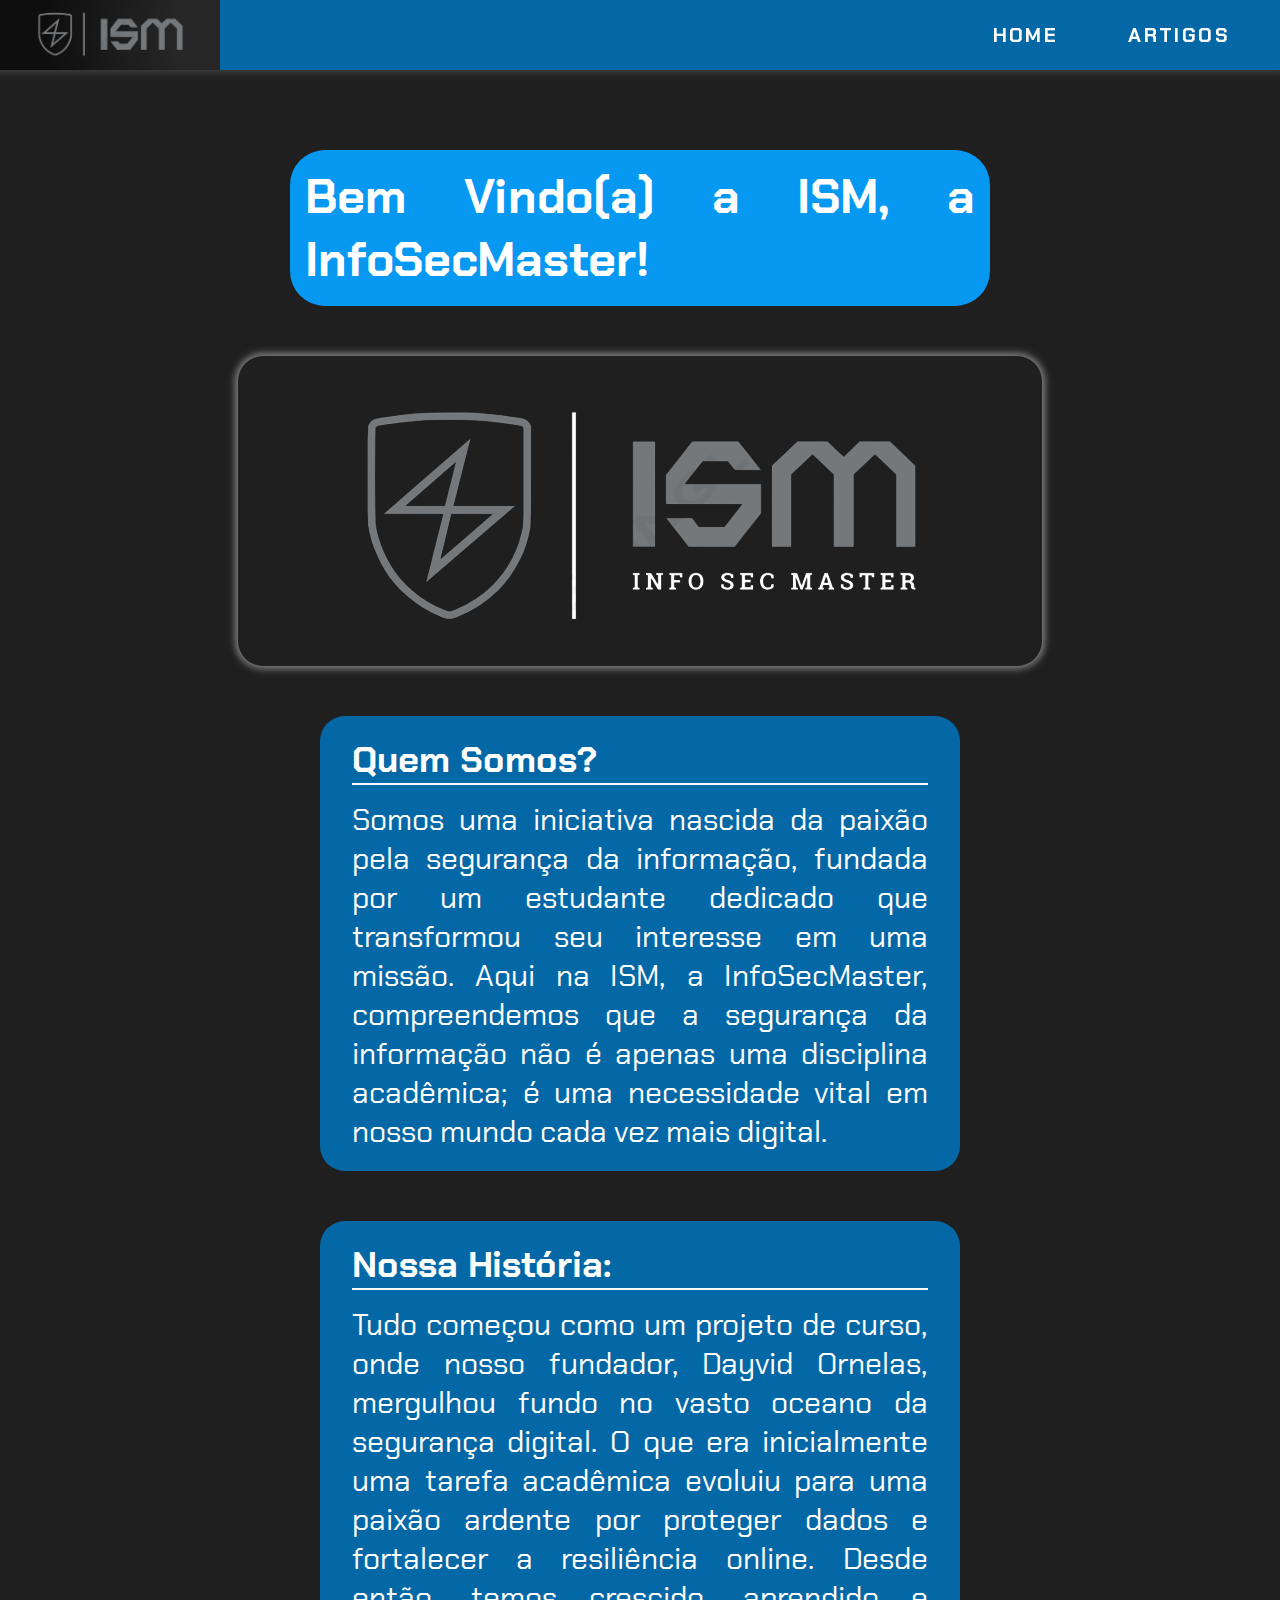
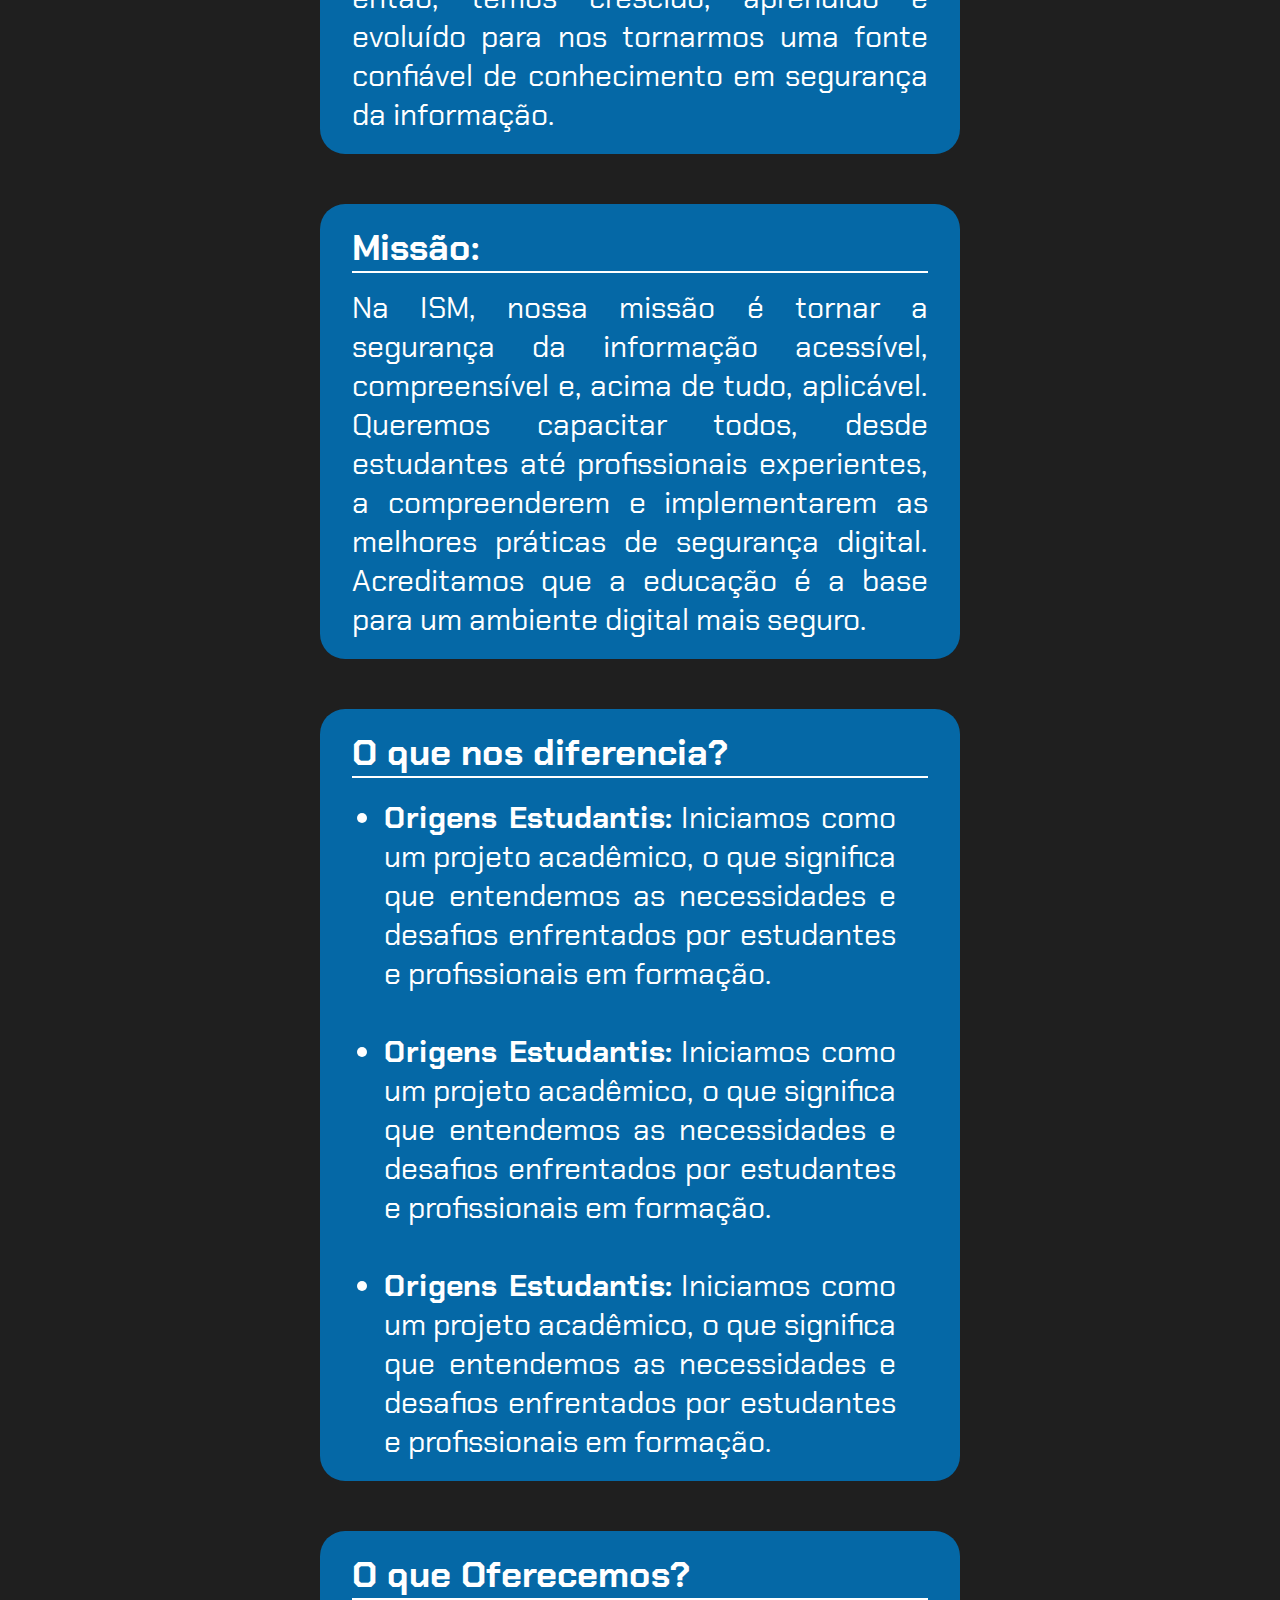
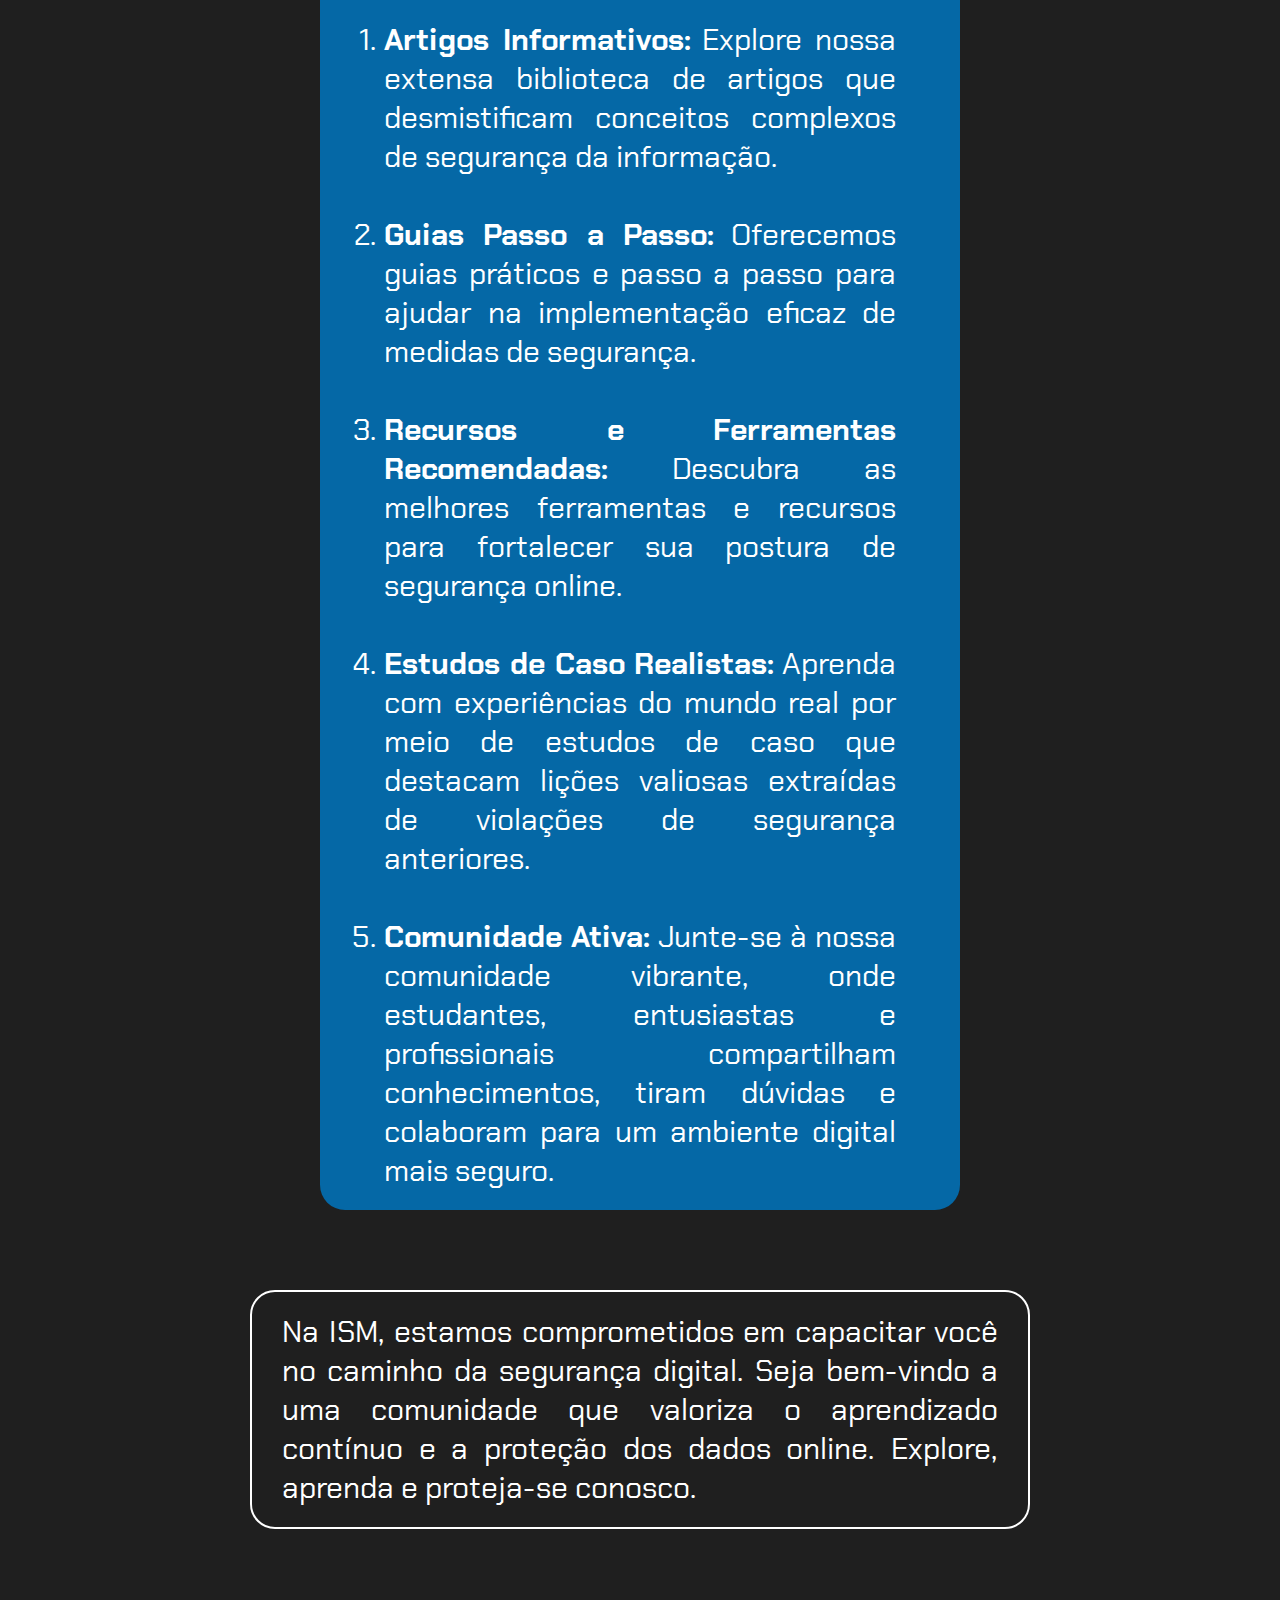
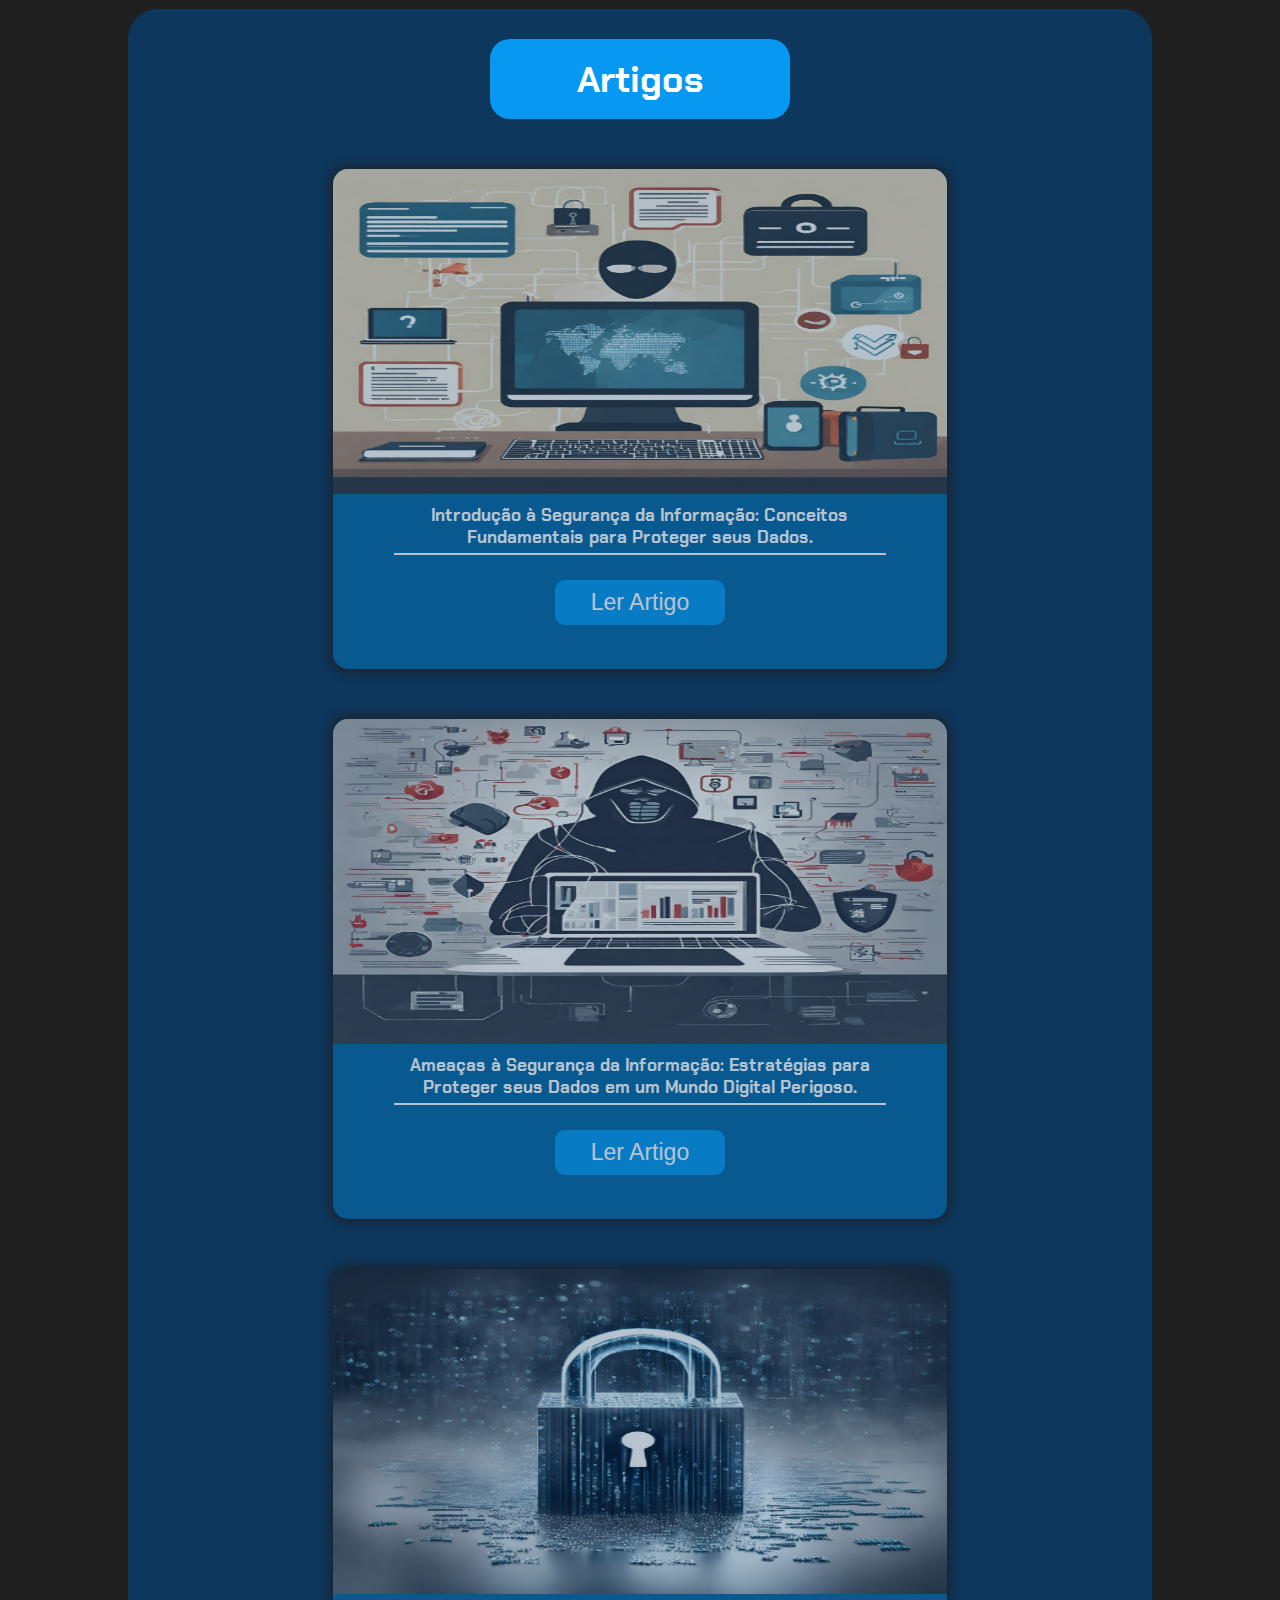
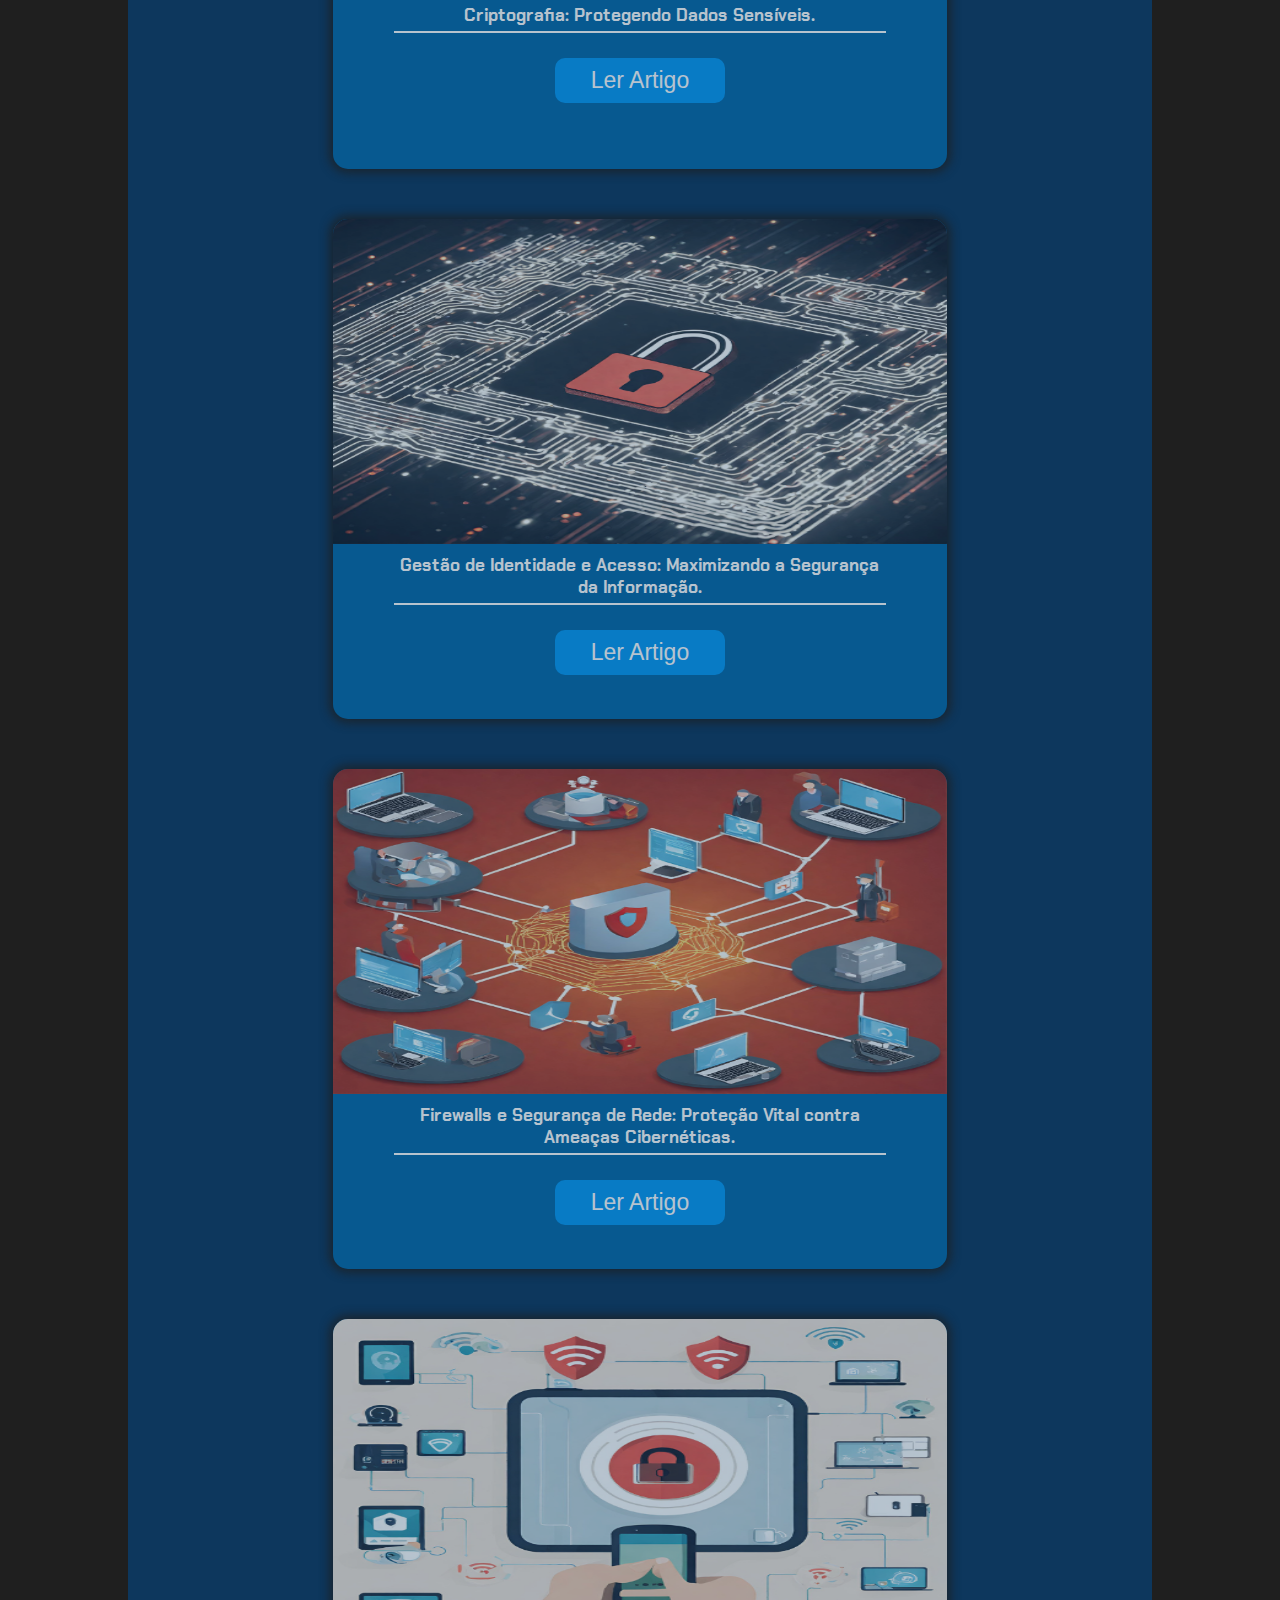
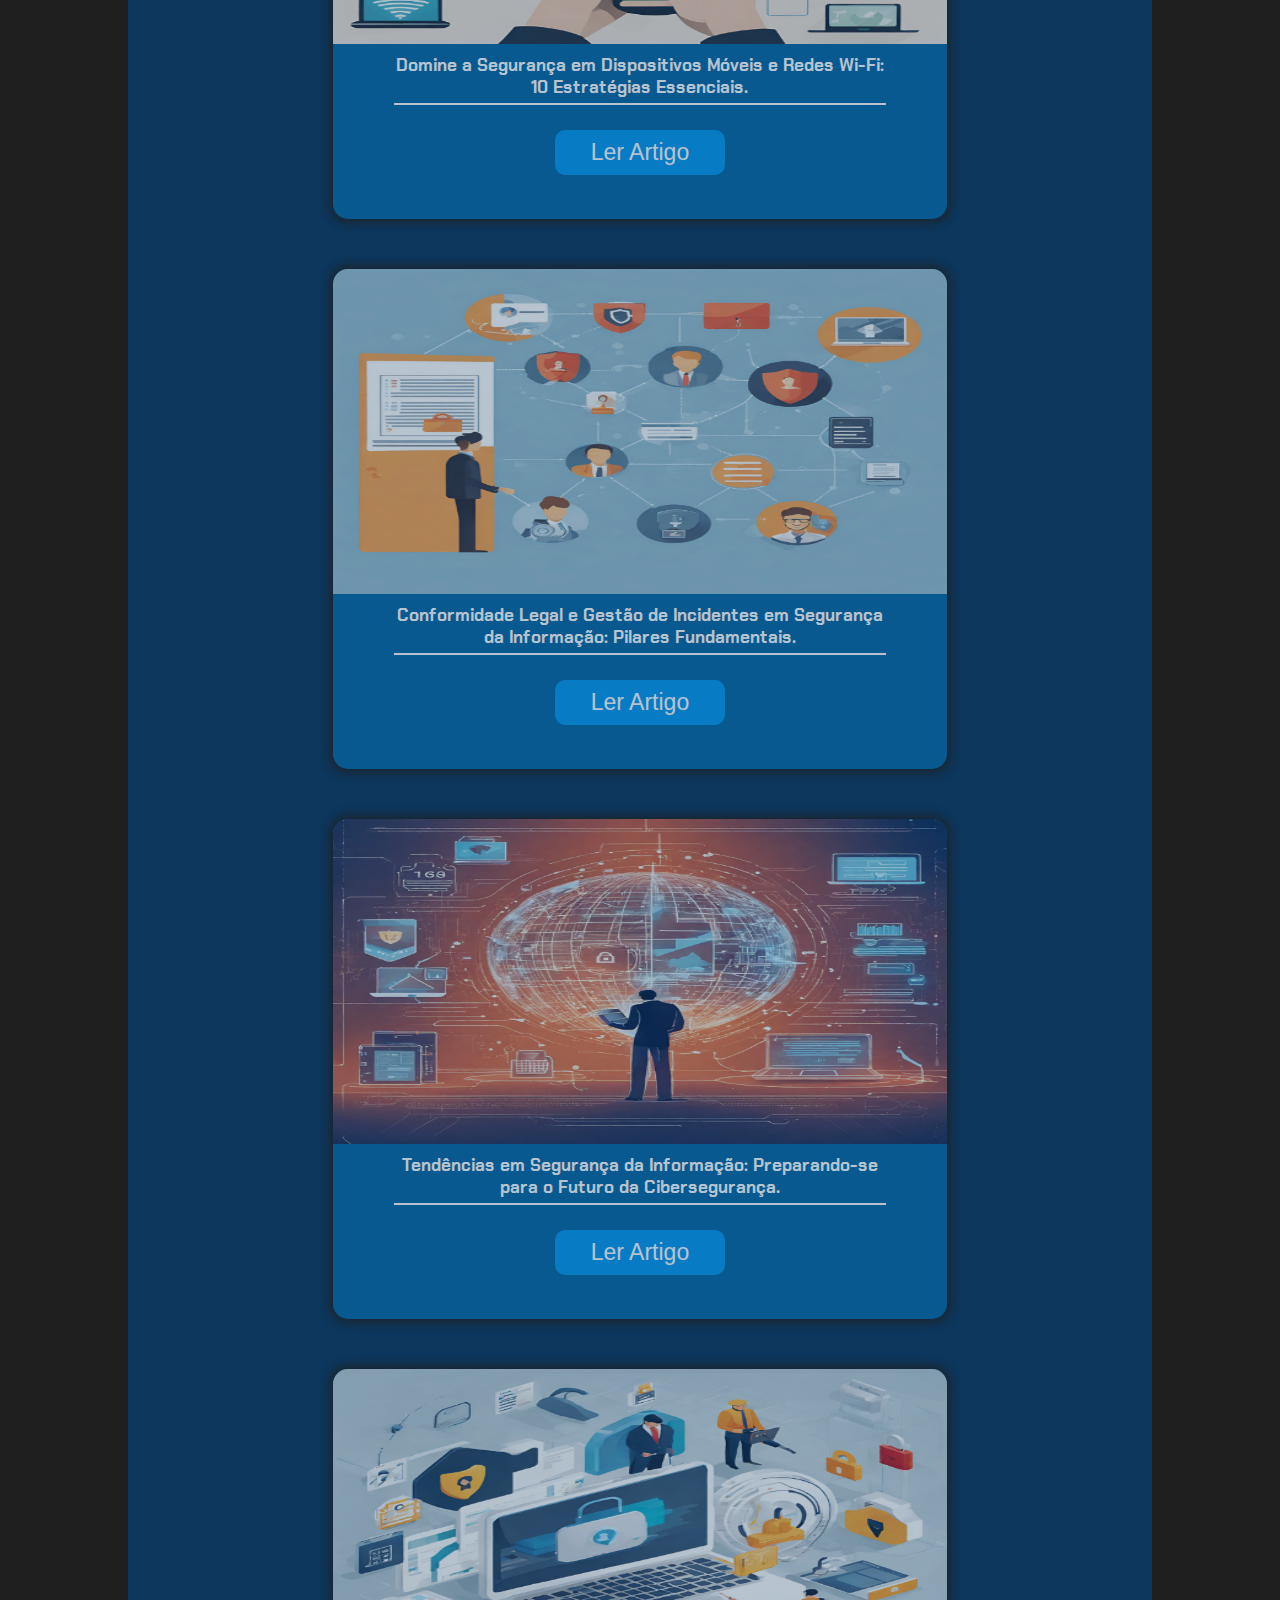
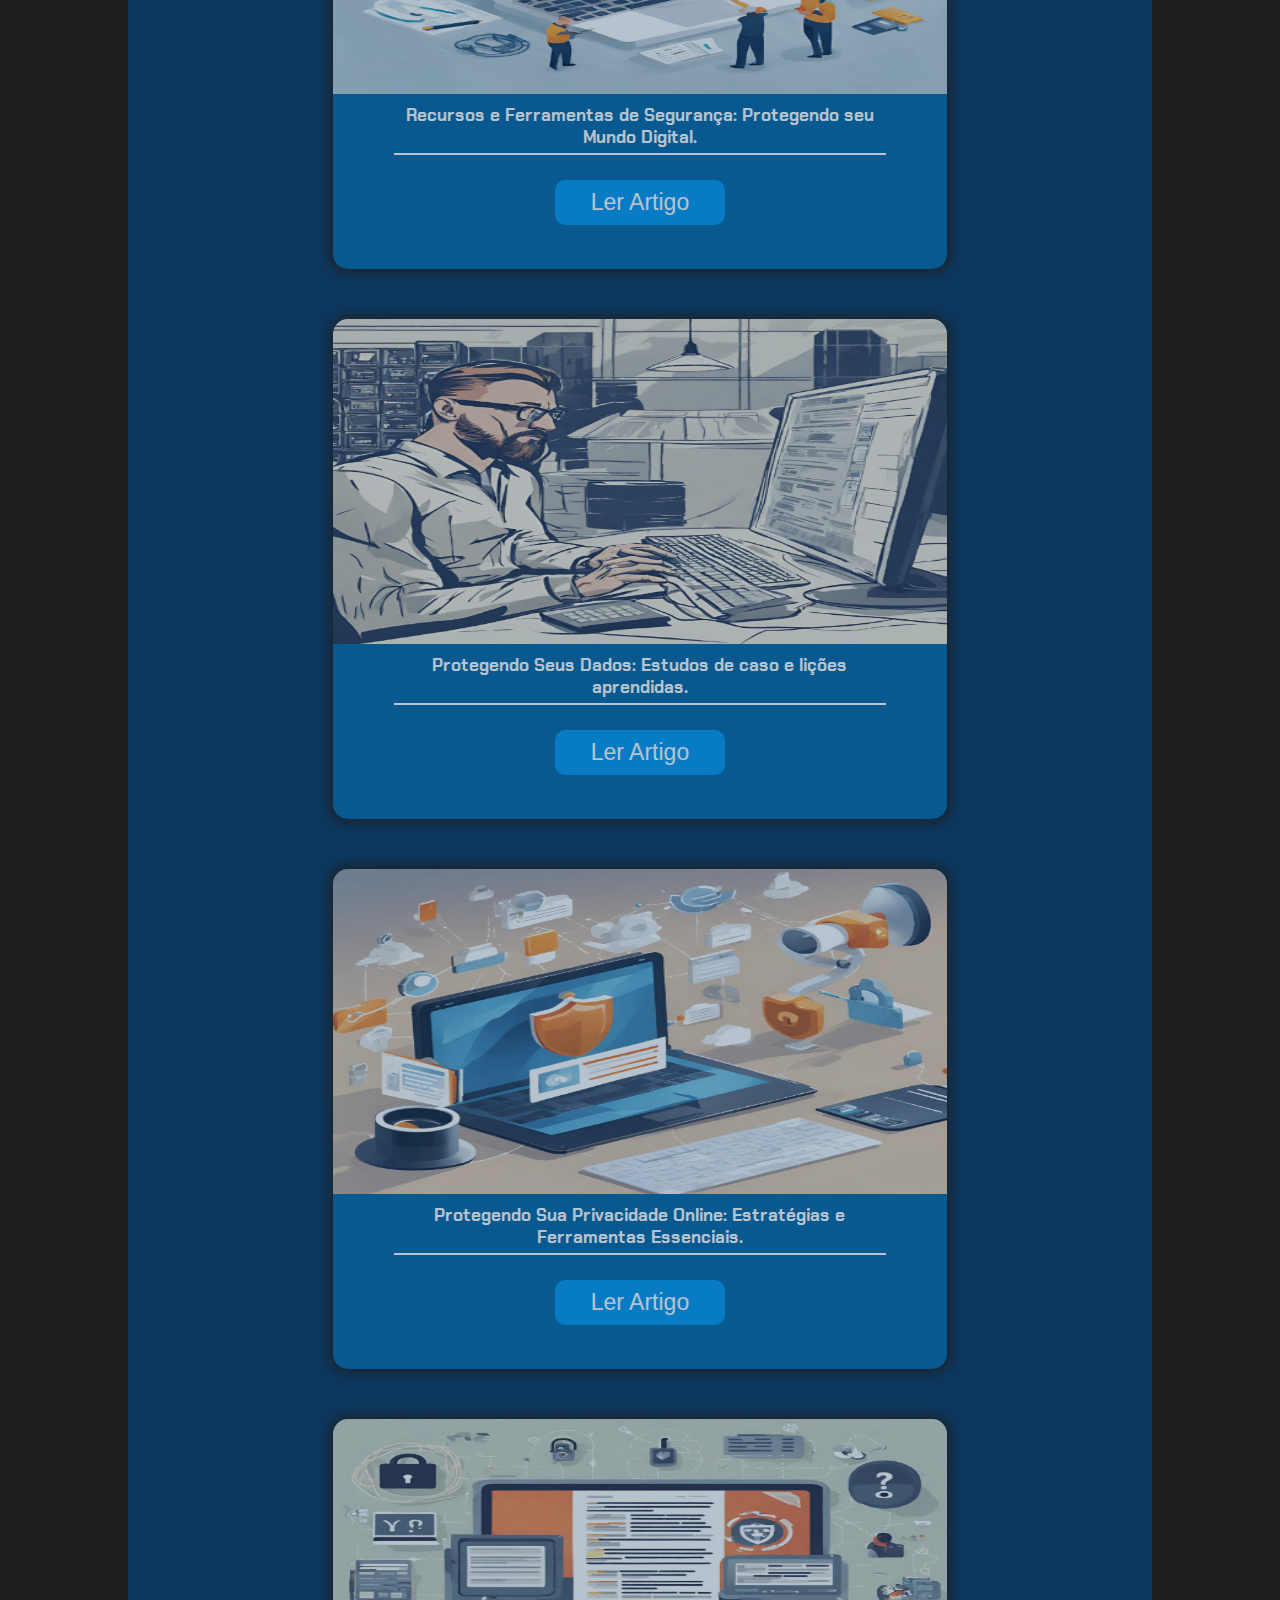
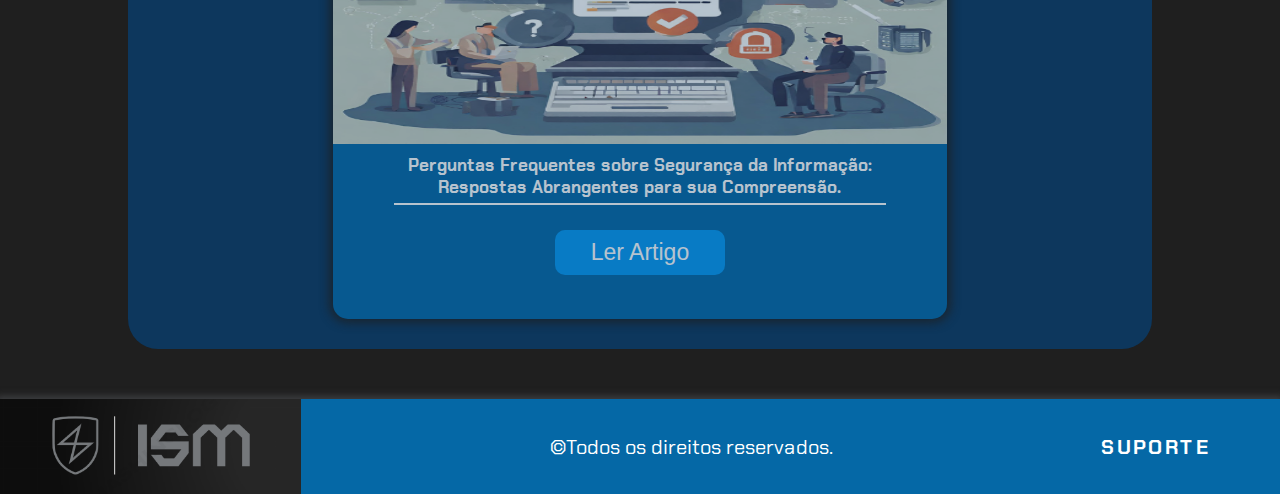
<file: assets/html/quemSomos.html>
<!DOCTYPE html>
<html lang="pt-br">
<head>
    <meta charset="UTF-8">
    <meta name="viewport" content="width=device-width, initial-scale=1.0">
    <link rel="stylesheet" href="/assets/css/quemSomos.css">
    <link rel="stylesheet" href="/assets/css/global.css">
    <link rel="shortcut icon" href="/assets/midia/img/Icon.png" type="image/x-icon">
    <script src="/assets/js/barMenu.js" defer></script>
    <title>Quem somos</title>
</head>
<body>
    <div class="container">
        <header class="header">
            <img class="logo" src="/assets/midia/img/Logo_header.png" alt="logo">
            <div class="nav-bar">
                <nav class="nav">
                    <a id="home" class="nav-item" href="/index.html">HOME</a>
                    <a id="artigos" class="nav-item" href="#articles">ARTIGOS</a>
                </nav>
                <div class="Menu">
                    <span class="bar"></span>
                    <span class="bar"></span>
                    <span class="bar"></span>
                </div>
            </div>
        </header>
        <main class="main-container">
            <section class="presentation" id="quemSomos">
                <h1>Bem Vindo(a) a ISM, a InfoSecMaster!</h1>
                <img id="img-presentation" src="/assets/midia/img/LOgo-removebg-preview.png" alt="logo">
            </section>
            <div class="main-description">
                <h2 class="title-description">Quem Somos?</h2>
                <p class="paragraph-description">Somos uma iniciativa nascida da paixão pela segurança da informação, fundada por um estudante dedicado que transformou seu interesse em uma missão. Aqui na ISM, a InfoSecMaster, compreendemos que a segurança da informação não é apenas uma disciplina acadêmica; é uma necessidade vital em nosso mundo cada vez mais digital.</p>
            </div>
            <div class="main-description">
                <h2 class="title-description">Nossa História:</h2>
                <p class="paragraph-description">Tudo começou como um projeto de curso, onde nosso fundador,
                    Dayvid Ornelas, mergulhou fundo no vasto oceano da segurança digital. O que era inicialmente uma tarefa acadêmica evoluiu para uma paixão ardente por proteger dados e fortalecer a resiliência online. Desde então, temos crescido, aprendido e evoluído para nos tornarmos uma fonte confiável de conhecimento em segurança da informação.</p>
            </div>
            <div class="main-description">
                <h2 class="title-description">Missão:</h2>
                <p class="paragraph-description">Na ISM, nossa missão é tornar a segurança da informação acessível, compreensível e, acima de tudo, aplicável. Queremos capacitar todos, desde estudantes até profissionais experientes, a compreenderem e implementarem as melhores práticas de segurança digital. Acreditamos que a educação é a base para um ambiente digital mais seguro.</p>
            </div>
            <div class="main-description">
                <h2 class="title-description">O que nos diferencia?</h2>
                <div class="list">
                    <ul>
                        <li><span>Origens Estudantis:</span> Iniciamos como um projeto acadêmico, o que significa que entendemos as necessidades e desafios enfrentados por estudantes e profissionais em formação.</li>
                        <br>
                        <li><span>Origens Estudantis:</span> Iniciamos como um projeto acadêmico, o que significa que entendemos as necessidades e desafios enfrentados por estudantes e profissionais em formação.</li>
                        <br>
                        <li><span>Origens Estudantis:</span> Iniciamos como um projeto acadêmico, o que significa que entendemos as necessidades e desafios enfrentados por estudantes e profissionais em formação.</li>
                    </ul>
                </div>
            </div>
            <div class="main-description">
                <h2 class="title-description">O que Oferecemos?</h2>
                <div class="list">
                    <ol>
                        <li><span>Artigos Informativos:</span> Explore nossa extensa biblioteca de artigos que desmistificam conceitos complexos de segurança da informação.</li>
                        <br>
                        <li><span>Guias Passo a Passo:</span> Oferecemos guias práticos e passo a passo para ajudar na implementação eficaz de medidas de segurança.</li>
                        <br>
                        <li><span>Recursos e Ferramentas Recomendadas:</span> Descubra as melhores ferramentas e recursos para fortalecer sua postura de segurança online.</li>
                        <br>
                        <li><span>Estudos de Caso Realistas:</span> Aprenda com experiências do mundo real por meio de estudos de caso que destacam lições valiosas extraídas de violações de segurança anteriores.</li>
                        <br>
                        <li><span>Comunidade Ativa:</span> Junte-se à nossa comunidade vibrante, onde estudantes, entusiastas e profissionais compartilham conhecimentos, tiram dúvidas e colaboram para um ambiente digital mais seguro.</li>
                    </ol>
                </div>
            </div>
            <div class="description" id="introductionQuemSomos">
                <p class="introduction">
                    Na ISM, estamos comprometidos em capacitar você no caminho da segurança digital. Seja bem-vindo a uma comunidade que valoriza o aprendizado contínuo e a proteção dos dados online. Explore, aprenda e proteja-se conosco.
                </p>
            </div>
            <section class="articles">
                <h2 id="articles">Artigos</h2>
                <div class="main-articles">
                    <a class="link-card" href="./introducaoSegurancaInformacao.html" target="_blank">
                        <article class="card-articles">
                            <img class="imgs-cards" src="/assets/midia/img/Capa-Artigo 01.png" alt="Capa Artigo">
                            <div class="descript-cards">
                                <h3 class="title-cards">Introdução à Segurança da Informação: Conceitos Fundamentais para Proteger seus Dados.</h3>
                                <button class="link-button" href="./introducaoSegurancaInformacao.html" target="_blank">Ler Artigo</button>
                            </div>
                        </article>
                    </a>
                    <a class="link-card" href="./ameacasSegurancaInformacao.html" target="_blank">
                        <article class="card-articles">
                            <img class="imgs-cards" src="/assets/midia/img/Capa-Artigo 02.png" alt="Capa Artigo">
                            <div class="descript-cards">
                                <h3 class="title-cards">Ameaças à Segurança da Informação: Estratégias para Proteger seus Dados em um Mundo Digital Perigoso.</h3>
                                <button class="link-button" href="./ameacasSegurancaInformacao.html" target="_blank">Ler Artigo</button>
                            </div>
                        </article>
                    </a> 
                    <a class="link-card" href="./Criptografia.html" target="_blank">
                        <article class="card-articles">
                            <img class="imgs-cards" src="/assets/midia/img/Capa-Artigo 03.png" alt="Capa Artigo">
                            <div id="cript" class="descript-cards">
                                <h3 class="title-cards">Criptografia: Protegendo Dados Sensíveis.</h3>
                                <button class="link-button" href="./Criptografia.html" target="_blank">Ler Artigo</button>
                            </div>
                        </article>
                    </a> 
                    <a class="link-card" href="./identidadeAcesso.html" target="_blank">
                        <article class="card-articles">
                            <img class="imgs-cards" src="/assets/midia/img/Capa-Artigo 04.png" alt="Capa Artigo">
                            <div class="descript-cards">
                                <h3 class="title-cards">Gestão de Identidade e Acesso: Maximizando a Segurança da Informação.</h3>
                                <button class="link-button" href="./identidadeAcesso.html" target="_blank">Ler Artigo</button>
                            </div>
                        </article>
                    </a>
                    <a class="link-card" href="./firewalls.html" target="_blank">
                        <article class="card-articles">
                            <img class="imgs-cards" src="/assets/midia/img/Capa-Artigo 05.png" alt="Capa Artigo">
                            <div class="descript-cards">
                                <h3 class="title-cards">Firewalls e Segurança de Rede: Proteção Vital contra Ameaças Cibernéticas.</h3>
                                <button class="link-button" href="./firewalls.html" target="_blank">Ler Artigo</button>
                            </div>
                        </article>
                    </a>
                    <a class="link-card" href="./dispositivosMoveis.html" target="_blank">
                        <article class="card-articles">
                            <img class="imgs-cards" src="/assets/midia/img/Capa-Artigo 06.png" alt="Capa Artigo">
                            <div class="descript-cards">
                                <h3 class="title-cards">Domine a Segurança em Dispositivos Móveis e Redes Wi-Fi: 10 Estratégias Essenciais.</h3>
                                <button class="link-button" href="./dispositivosMoveis.html" target="_blank">Ler Artigo</button>
                            </div>
                        </article>
                    </a>
                    <a class="link-card" href="./conformidadeLegal.html" target="_blank">
                        <article class="card-articles">
                            <img class="imgs-cards" src="/assets/midia/img/Capa-Artigo 07.png" alt="Capa Artigo">
                            <div class="descript-cards">
                                <h3 class="title-cards">Conformidade Legal e Gestão de Incidentes em Segurança da Informação: Pilares Fundamentais.</h3>
                                <button class="link-button" href="./conformidadeLegal.html" target="_blank">Ler Artigo</button>
                            </div>
                        </article>
                    </a> 
                    <a class="link-card" href="./tendenciasCiberseguranca.html" target="_blank">
                        <article class="card-articles">
                            <img class="imgs-cards" src="/assets/midia/img/Capa-Artigo 08.png" alt="Capa Artigo">
                            <div class="descript-cards">
                                <h3 class="title-cards">Tendências em Segurança da Informação: Preparando-se para o Futuro da Cibersegurança.</h3>
                                <button class="link-button" href="./tendenciasCiberseguranca.html" target="_blank">Ler Artigo</button>
                            </div>
                        </article>
                    </a> 
                    <a class="link-card" href="./recursosFerramentas.html" target="_blank">
                        <article class="card-articles">
                            <img class="imgs-cards" src="/assets/midia/img/Capa-Artigo 09.png" alt="Capa Artigo">
                            <div class="descript-cards">
                                <h3 class="title-cards">Recursos e Ferramentas de Segurança: Protegendo seu Mundo Digital.</h3>
                                <button class="link-button" href="./recursosFerramentas.html" target="_blank">Ler Artigo</button>
                            </div>
                        </article>
                    </a>
                    <a class="link-card" href="./estudoCaso.html" target="_blank">
                        <article class="card-articles">
                            <img class="imgs-cards" src="/assets/midia/img/Capa-Artigo 10.png" alt="Capa Artigo">
                            <div class="descript-cards">
                                <h3 class="title-cards">Protegendo Seus Dados: Estudos de caso e lições aprendidas.</h3>
                                <button class="link-button" href="./estudoCaso.html" target="_blank">Ler Artigo</button>
                            </div>
                        </article>
                    </a>
                    <a class="link-card" href="./protegendoPrivacidade.html" target="_blank">
                        <article class="card-articles">
                            <img class="imgs-cards" src="/assets/midia/img/Capa-Artigo 11.png" alt="Capa Artigo">
                            <div class="descript-cards">
                                <h3 class="title-cards">Protegendo Sua Privacidade Online: Estratégias e Ferramentas Essenciais.</h3>
                                <button class="link-button" href="./protegendoPrivacidade.html" target="_blank">Ler Artigo</button>
                            </div>
                        </article>
                    </a>
                    <a class="link-card" href="./perguntasFrequentes.html" target="_blank">
                        <article class="card-articles">
                            <img class="imgs-cards" src="/assets/midia/img/Capa-Artigo 12.png" alt="Capa Artigo">
                            <div class="descript-cards">
                                <h3 class="title-cards">Perguntas Frequentes sobre Segurança da Informação: Respostas Abrangentes para sua Compreensão.</h3>
                                <button class="link-button" href="./perguntasFrequentes.html" target="_blank">Ler Artigo</button>
                            </div>
                        </article>
                    </a>
                </div>
            </section>
        </main>
        <footer class="footer">
            <img id="logoFooter" src="/assets/midia/img/Logo_header.png"alt="logo">
            <div class="infor">
                <div class="rights">
                    <p>&copy;Todos os direitos reservados.</p>
                </div>
                <div class="icons"></div>
            </div>
            <a class="nav-item" id="suport" href="#">Suporte</a>
        </footer>
    </div>
</body>
</html>
</file>
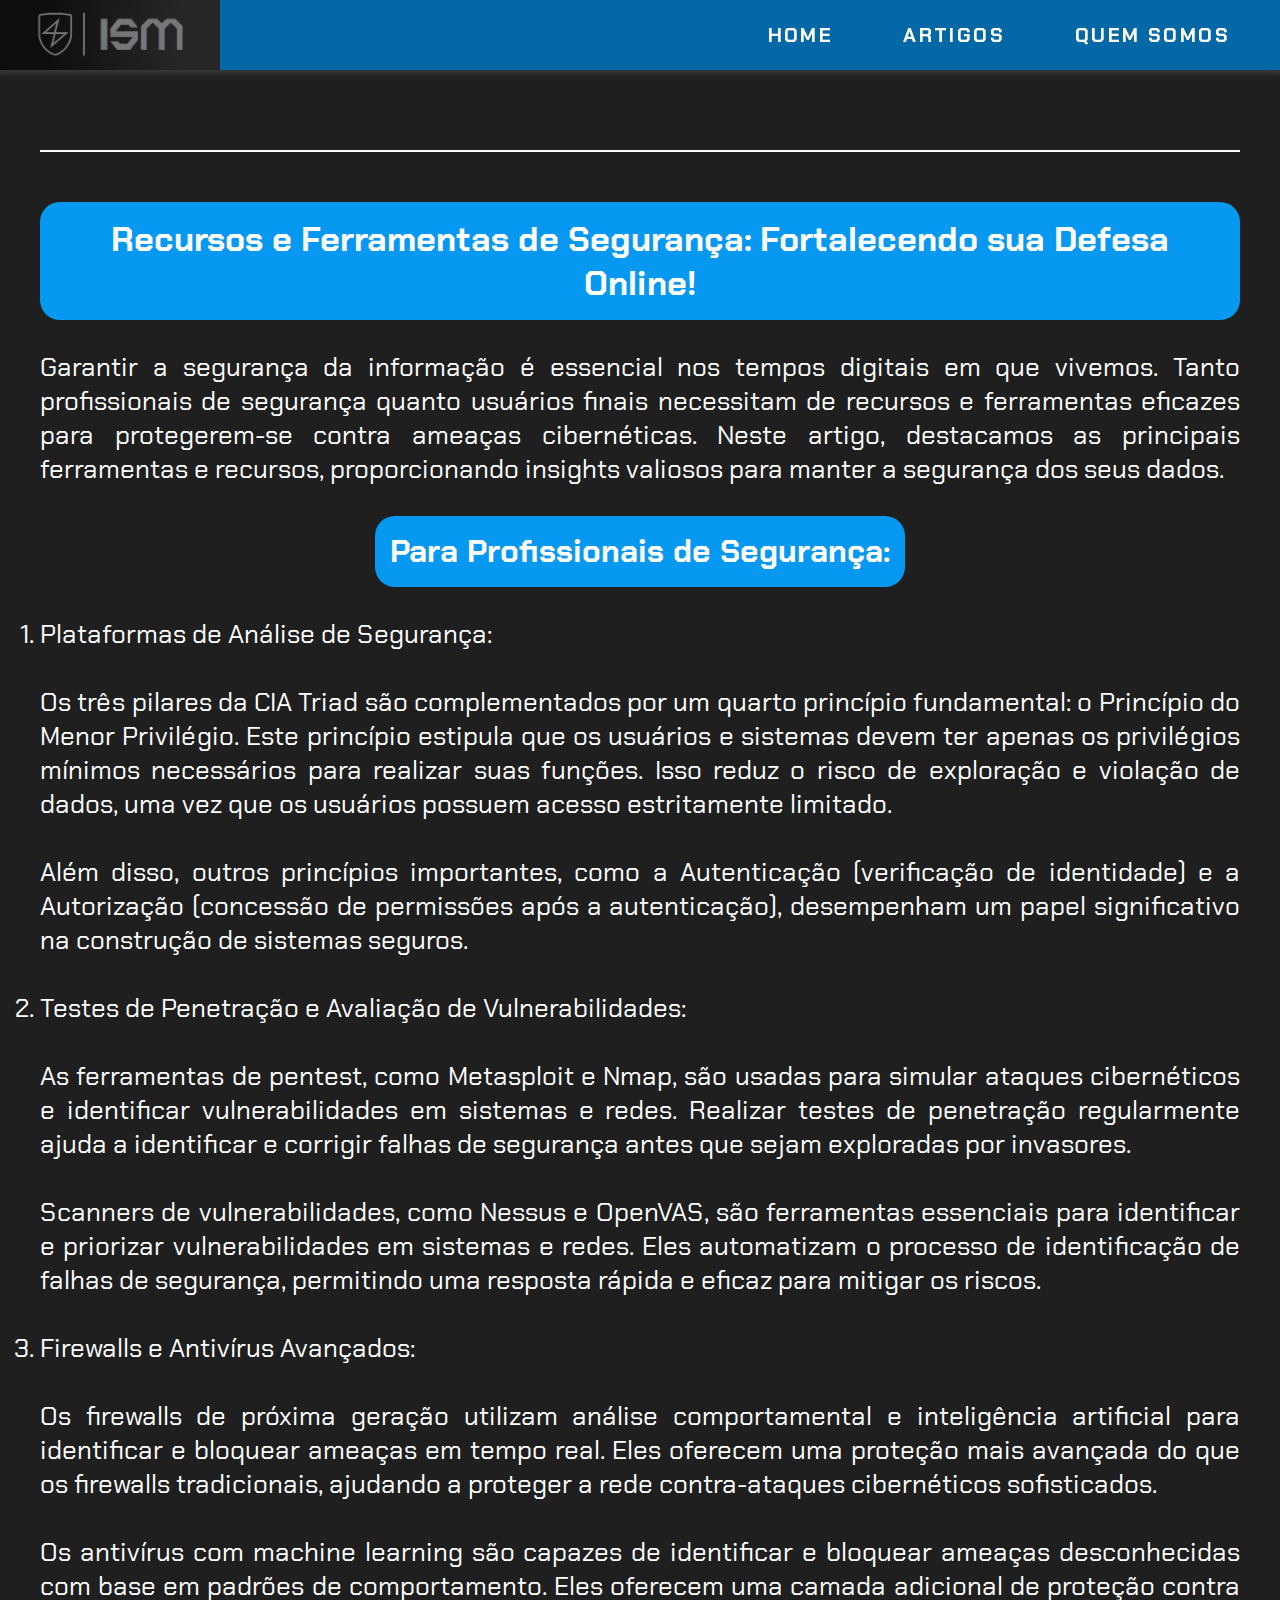
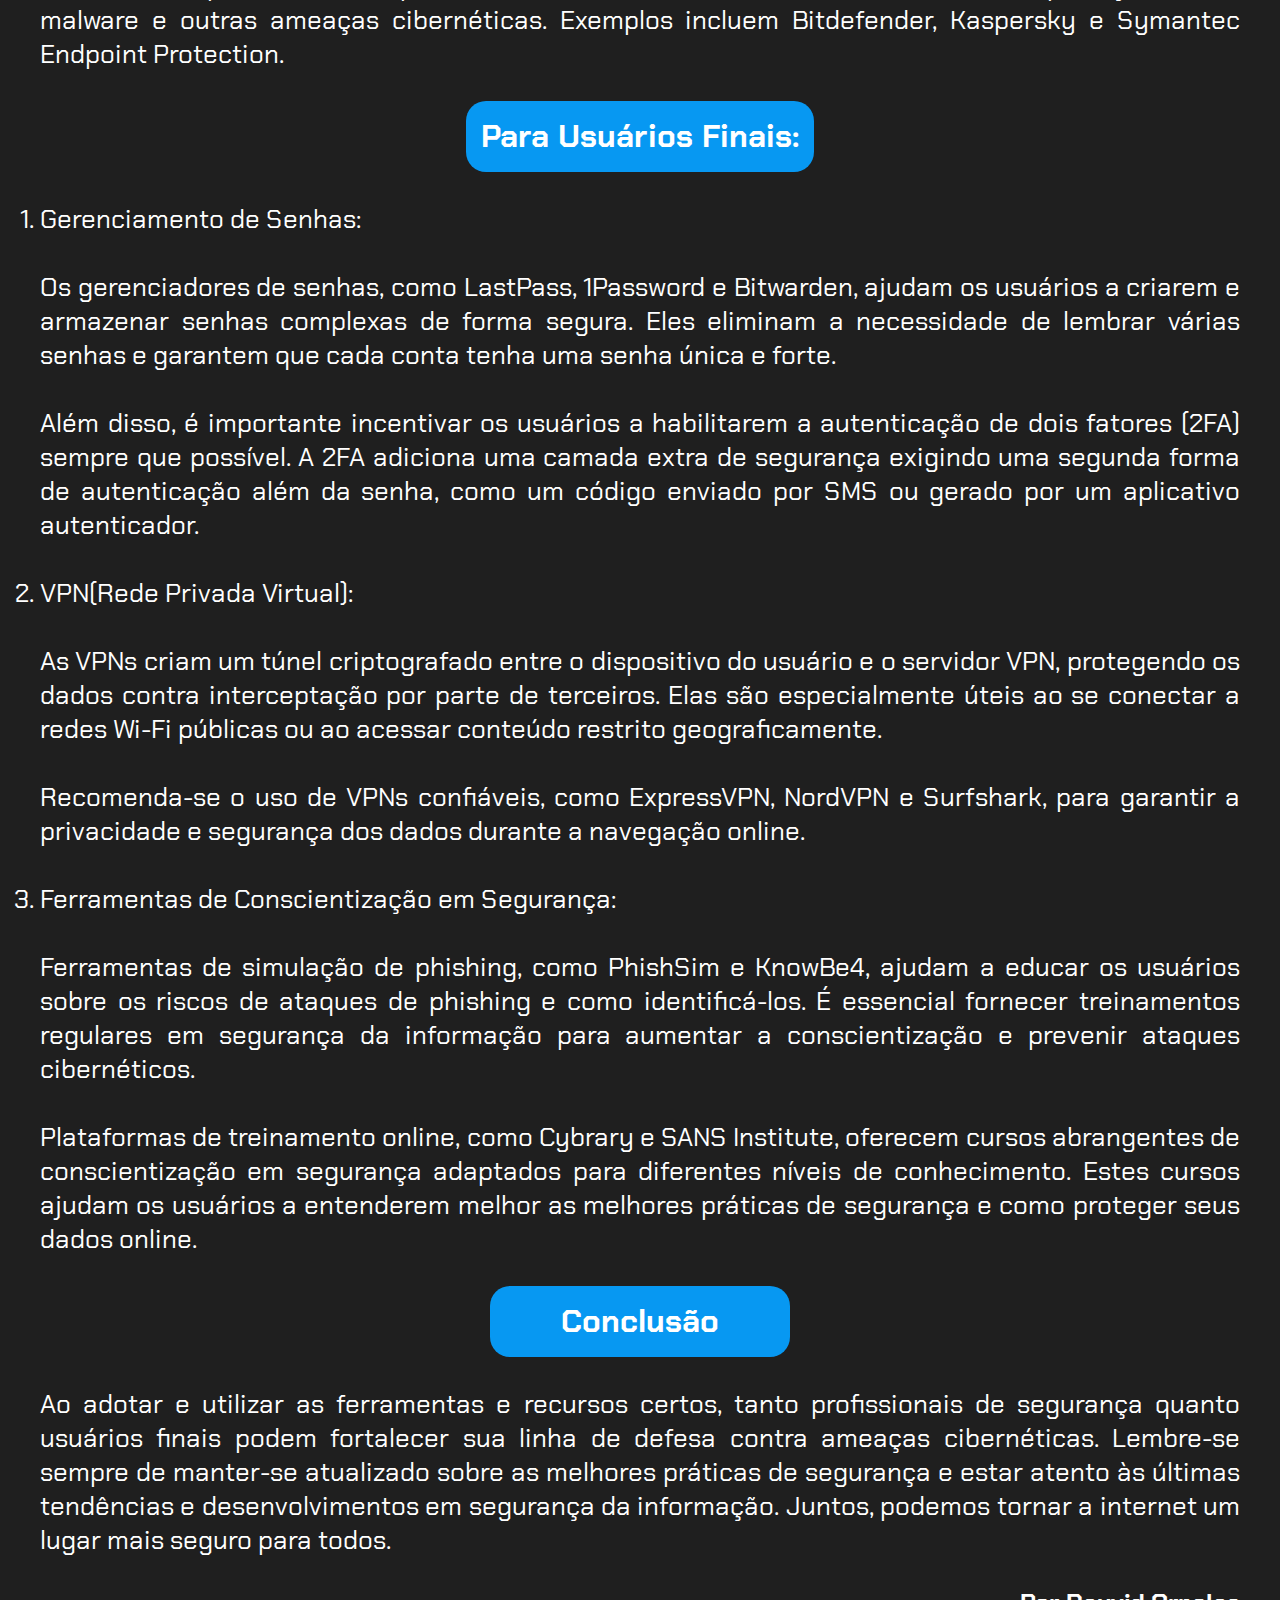
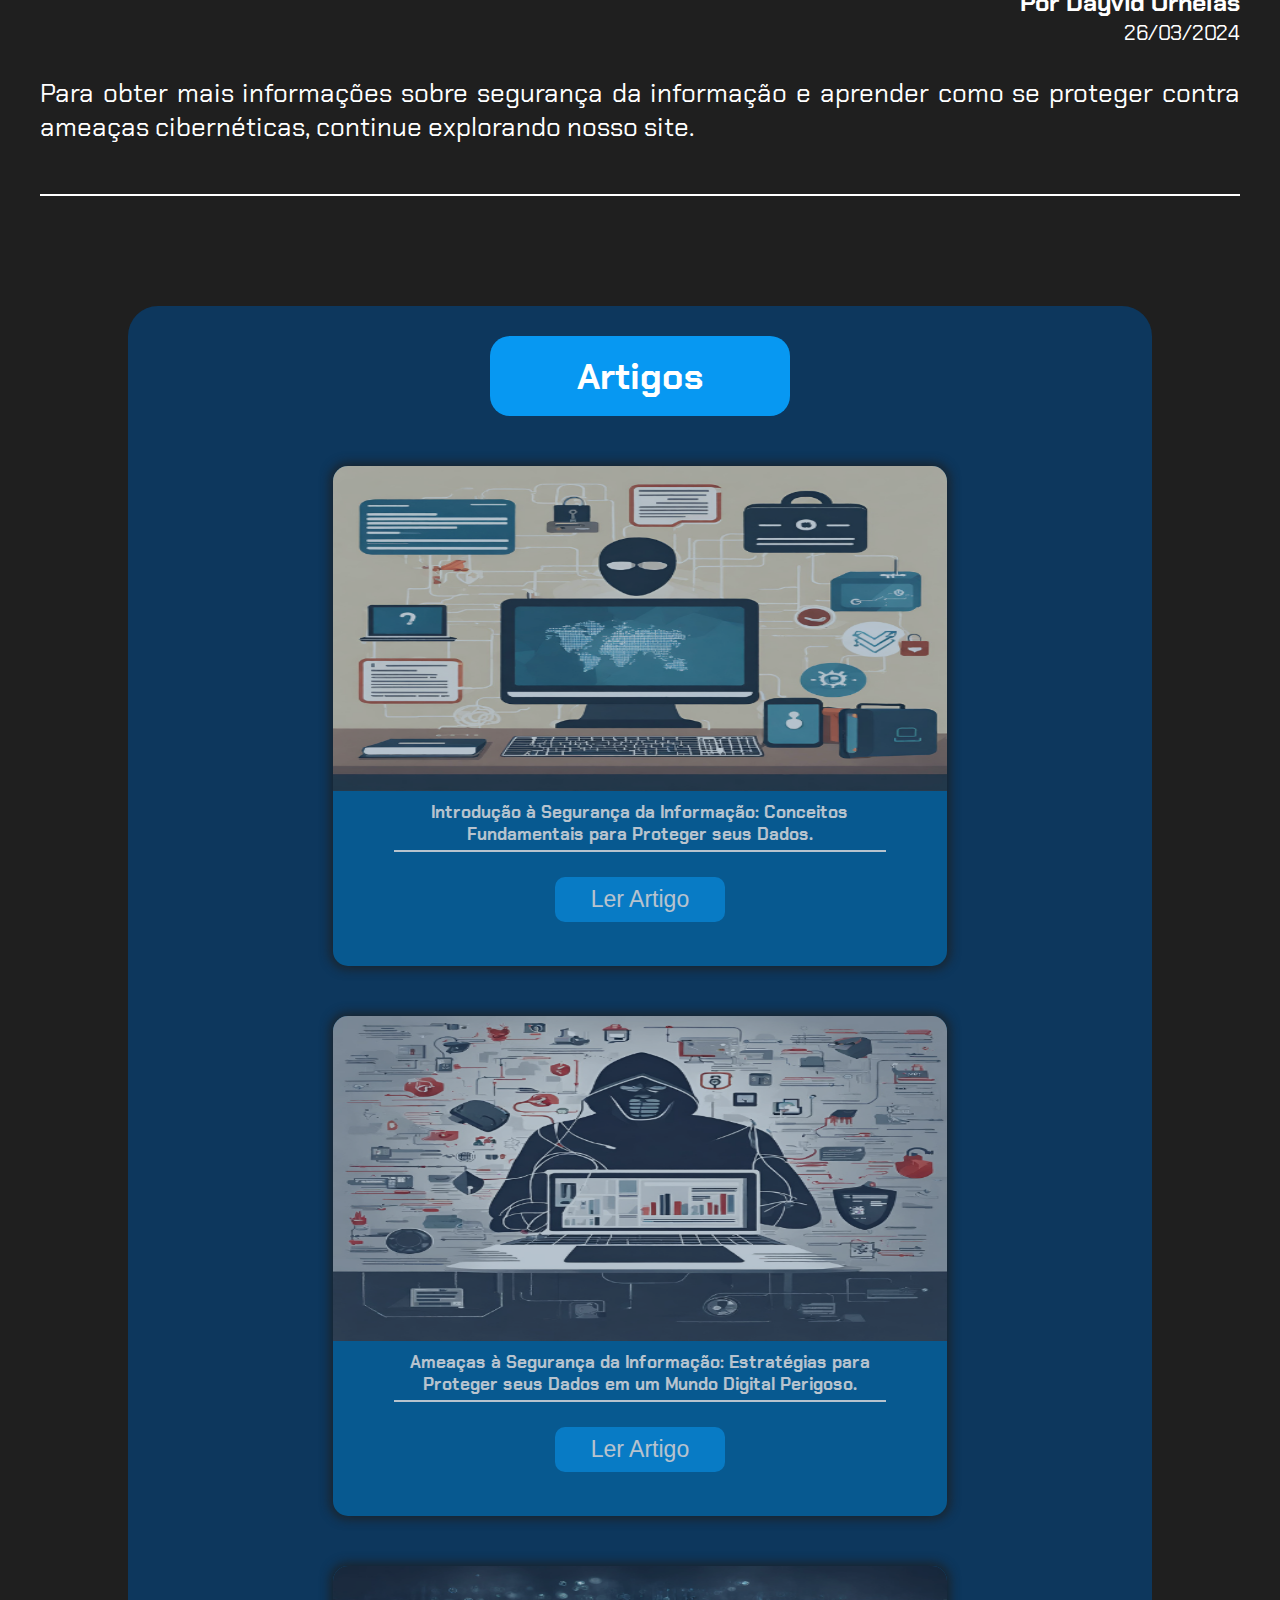
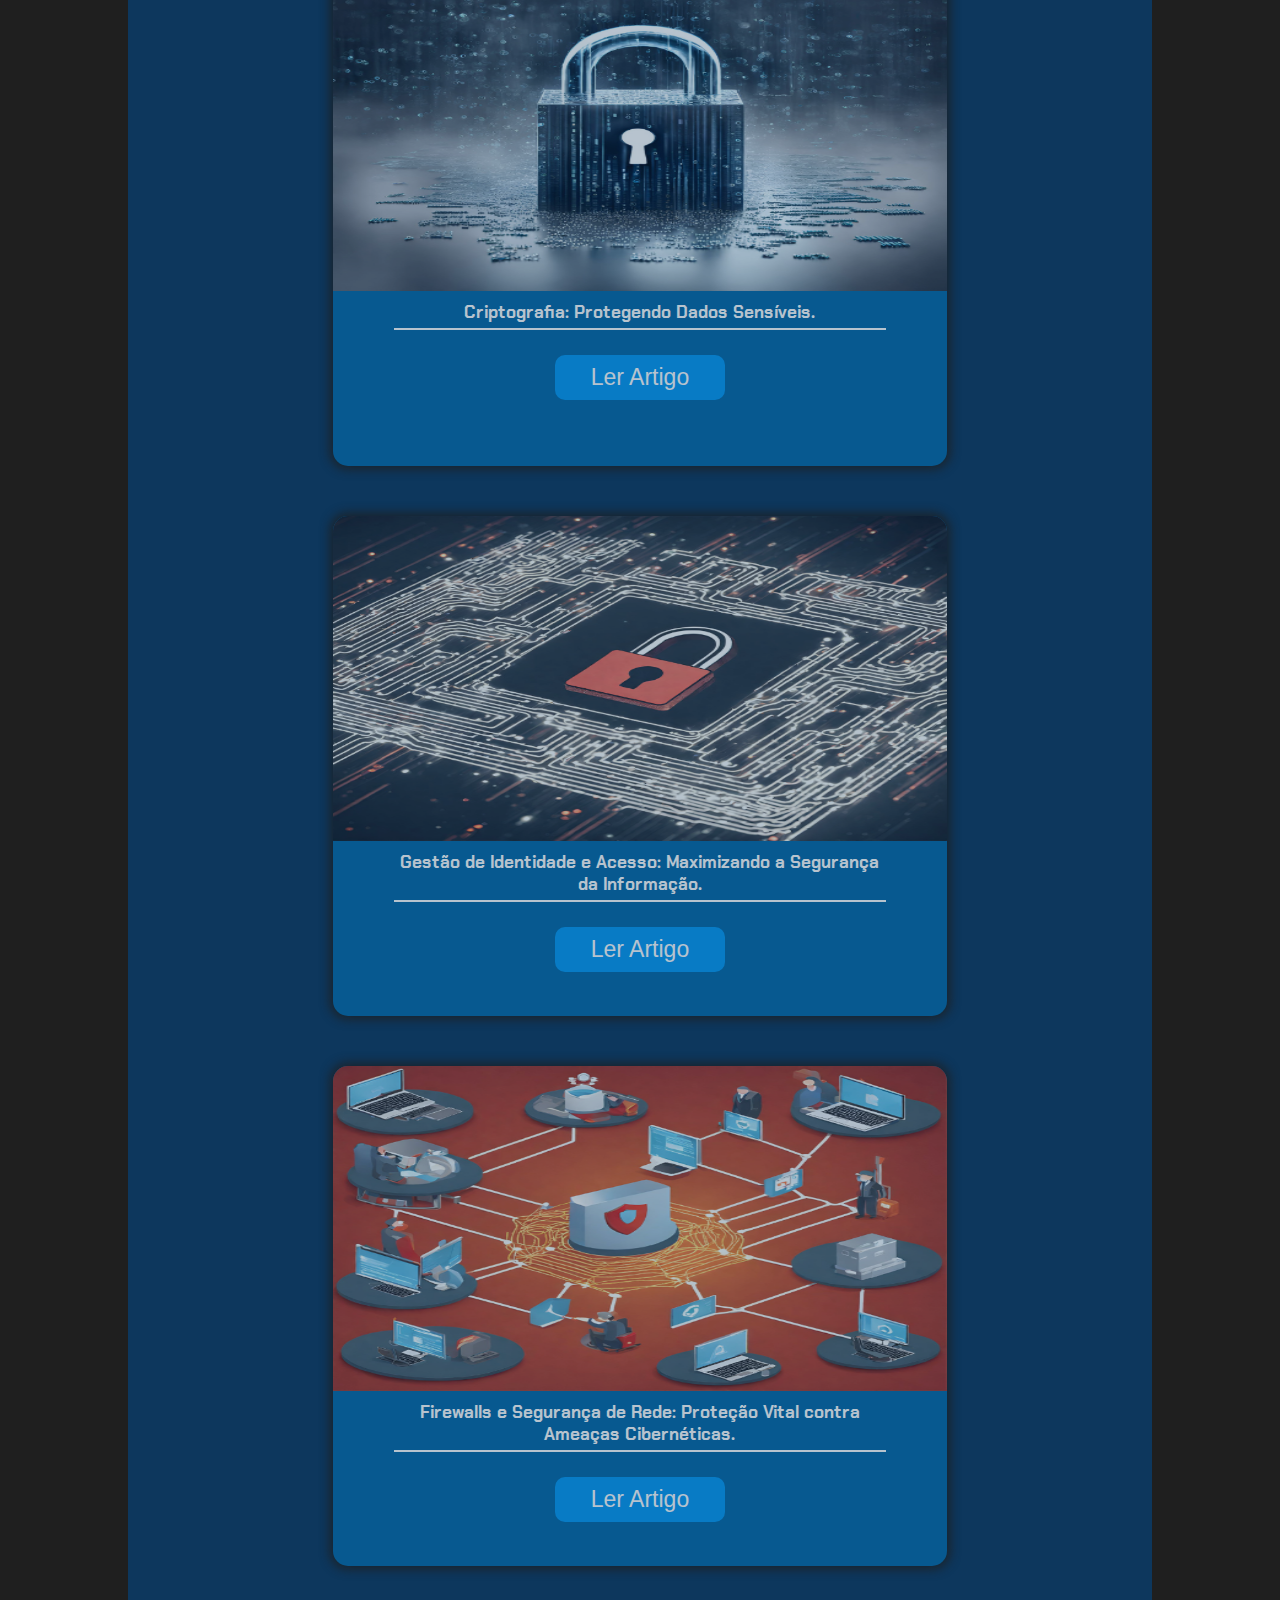
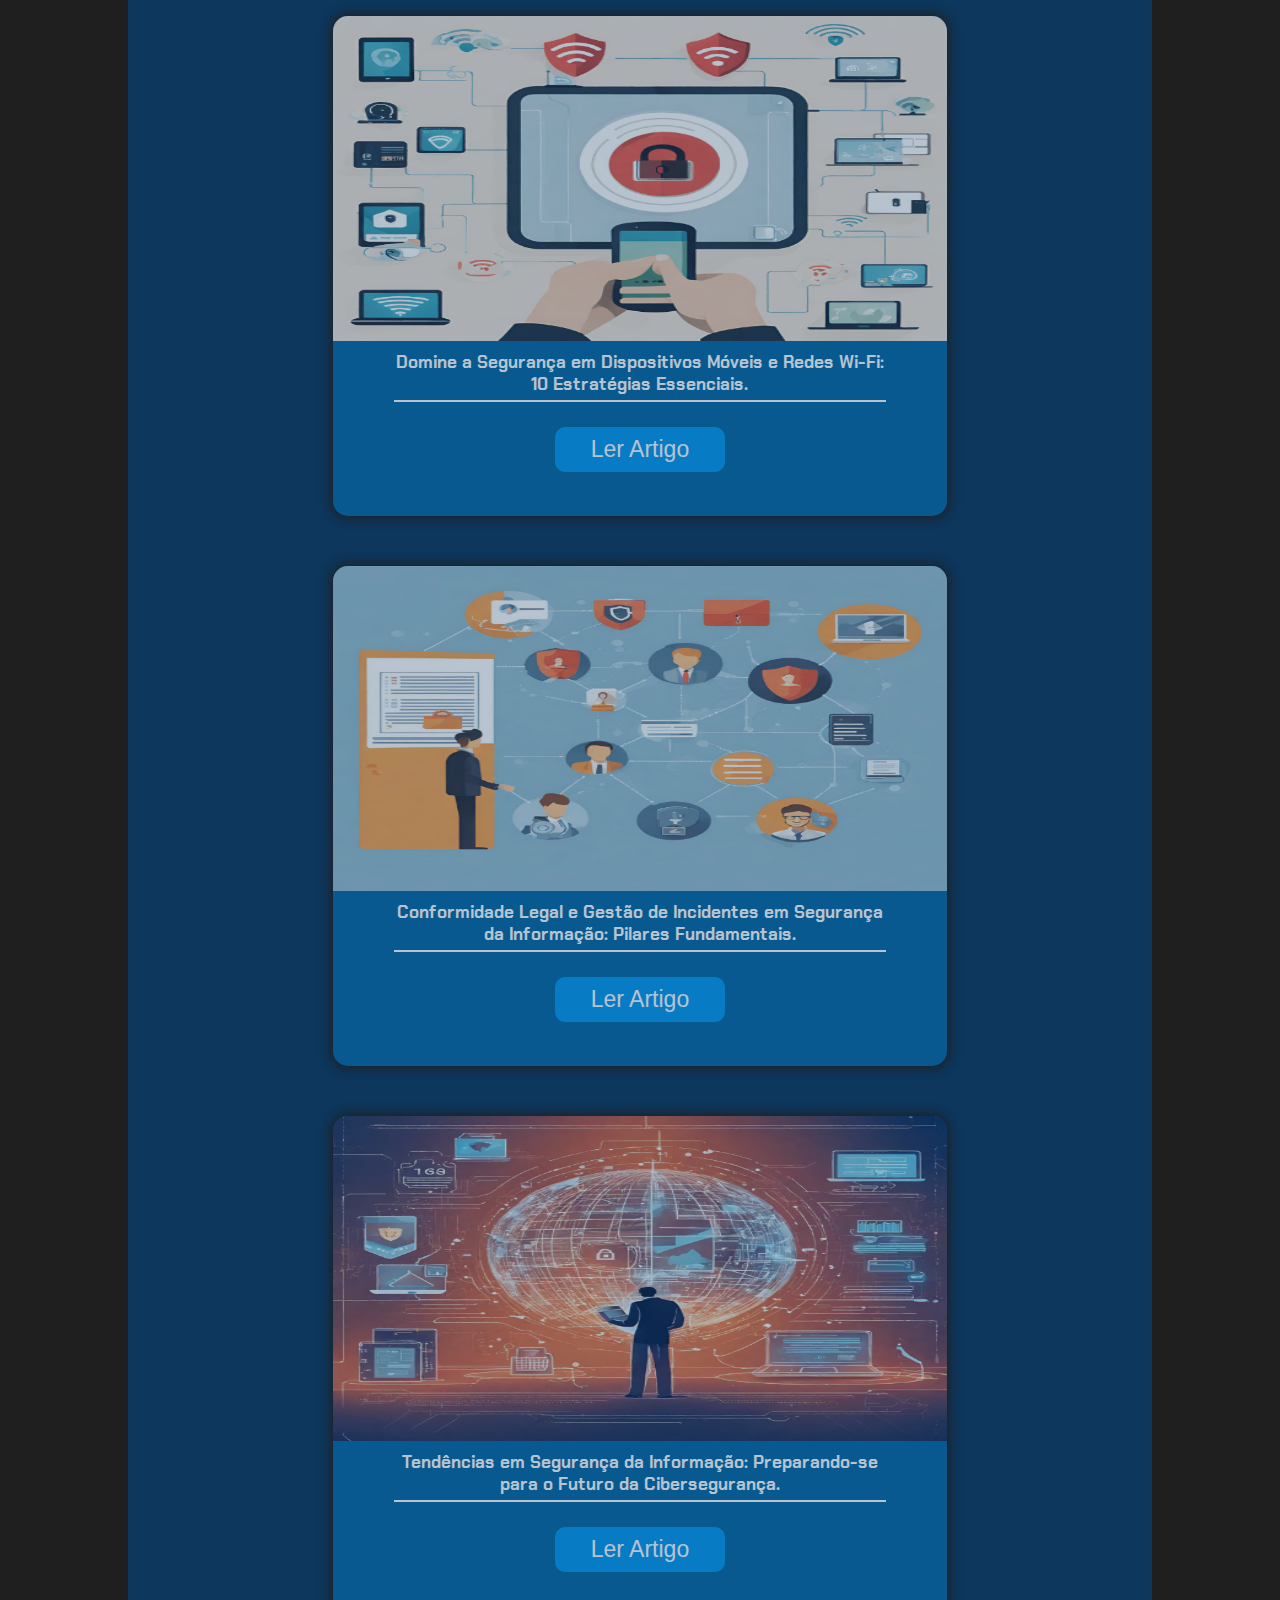
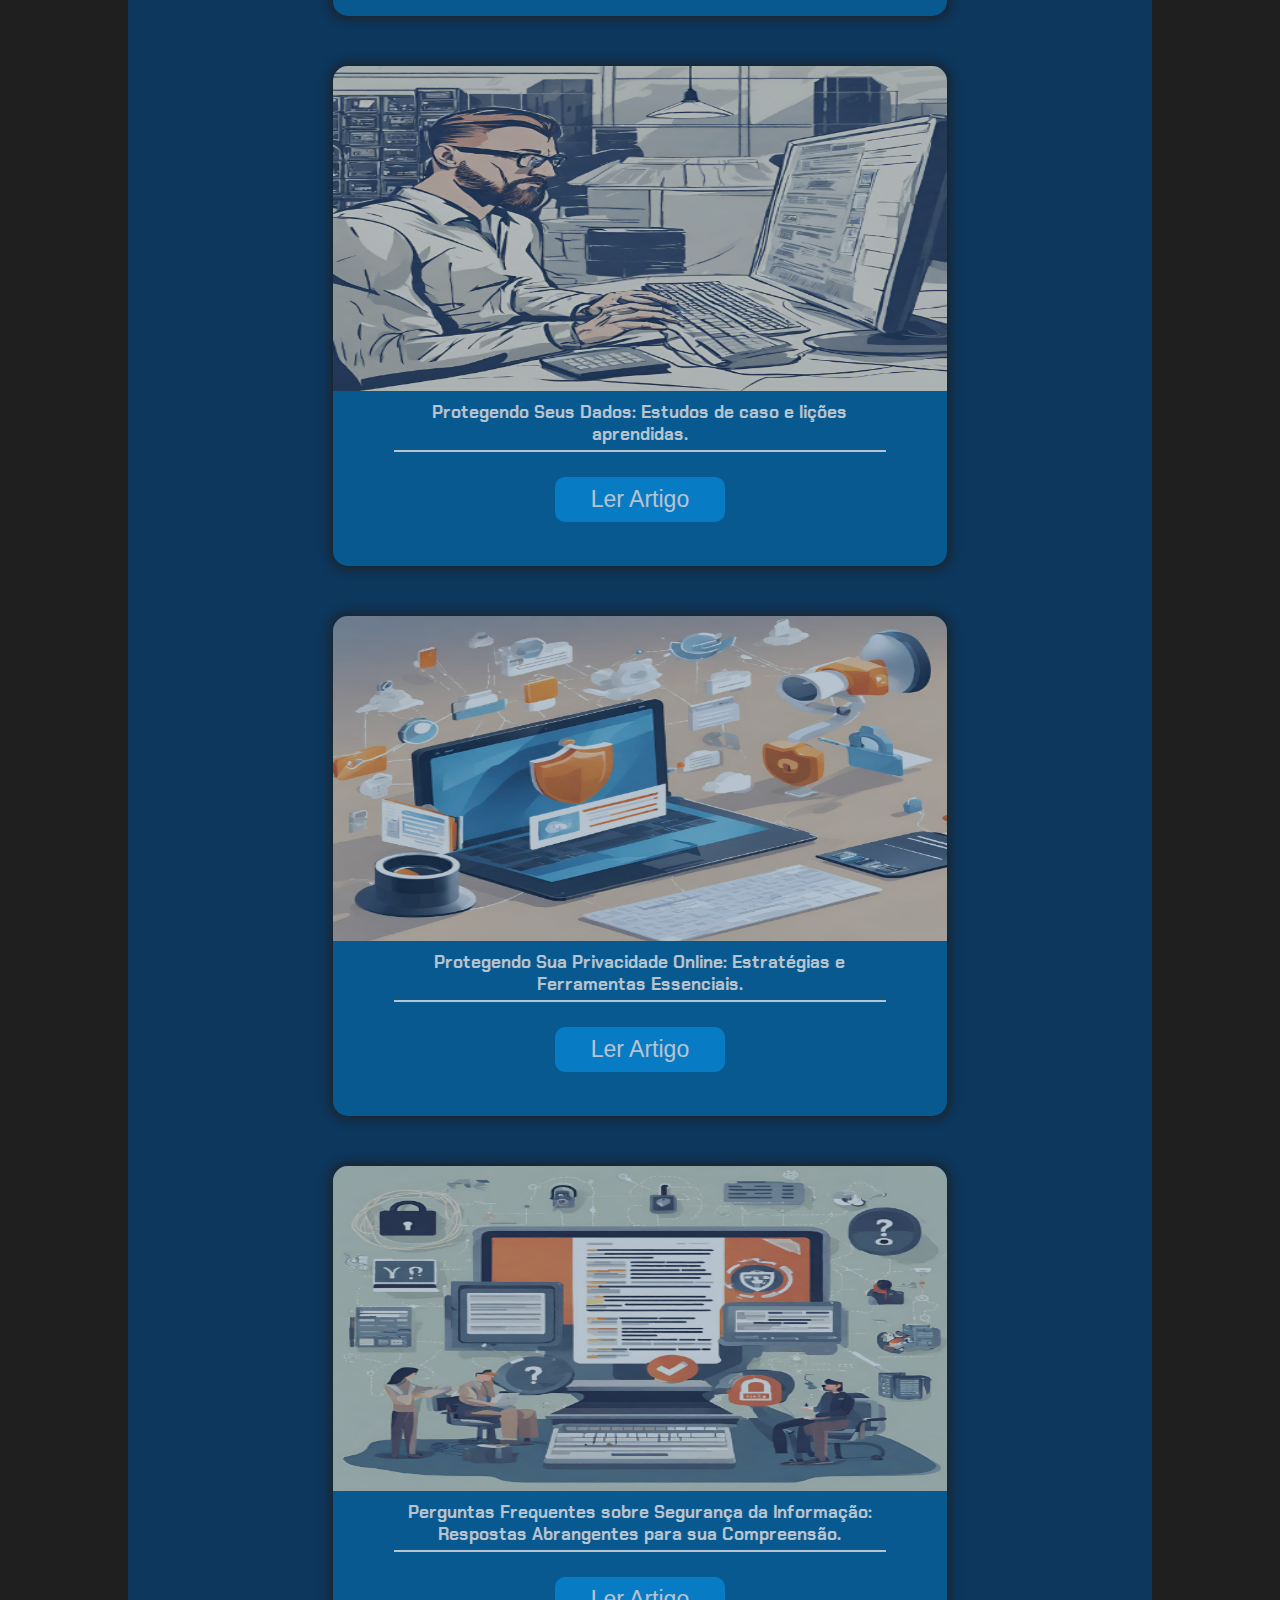
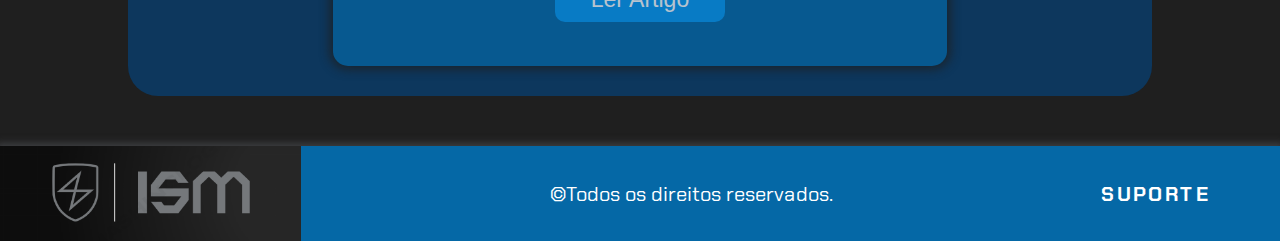
<file: assets/html/recursosFerramentas.html>
<!DOCTYPE html>
<html lang="pt-br">
<head>
    <meta charset="UTF-8">
    <meta name="viewport" content="width=device-width, initial-scale=1.0">
    <link rel="stylesheet" href="/assets/css/global.css">
    <link rel="stylesheet" href="/assets/css/artigos.css">
    <link rel="shortcut icon" href="/assets/midia/img/Icon.png" type="image/x-icon">
    <script src="/assets/js/barMenu.js" defer></script>
    <title>Recursos e Ferramentas de Segurança</title>
</head>
<body>
    <div class="container">
        <header class="header">
            <img class="logo" src="/assets/midia/img/Logo_header.png" alt="logo">
            <div class="nav-bar">
                <nav class="nav">
                    <a id="home" class="nav-item" href="/index.html">HOME</a>
                    <a id="artigos" class="nav-item" href="#articles">ARTIGOS</a>
                    <a class="nav-item" href="/assets/html/quemSomos.html">QUEM SOMOS</a>
                </nav>
                <div class="Menu">
                    <span class="bar"></span>
                    <span class="bar"></span>
                    <span class="bar"></span>
                </div>
            </div>
        </header>
        <main class="main-container">
            <section class="welcome">
                <h1 class="title-welcome">Recursos e Ferramentas de Segurança: Fortalecendo sua Defesa Online!</h1>
                <p class="description-welcome">Garantir a segurança da informação é essencial nos tempos digitais em que vivemos. Tanto profissionais de segurança quanto usuários finais necessitam de recursos e ferramentas eficazes para protegerem-se contra ameaças cibernéticas. Neste artigo, destacamos as principais ferramentas e recursos, proporcionando insights valiosos para manter a segurança dos seus dados.</p>
            </section>
            <section class="content">
                <div class="section">
                    <h2 class="title-section">Para Profissionais de Segurança:</h2>
                    <div class="list-section">
                        <ol>
                            <li><span>Plataformas de Análise de Segurança:</span>
                                <br>
                                <br> 
                                <p class="text-section">Os três pilares da CIA Triad são complementados por um quarto princípio fundamental: o Princípio do Menor Privilégio. Este princípio estipula que os usuários e sistemas devem ter apenas os privilégios mínimos necessários para realizar suas funções. Isso reduz o risco de exploração e violação de dados, uma vez que os usuários possuem acesso estritamente limitado.</p>
                                <br>
                                <p class="text-section">Além disso, outros princípios importantes, como a Autenticação (verificação de identidade) e a Autorização (concessão de permissões após a autenticação), desempenham um papel significativo na construção de sistemas seguros.</p>
                            </li>
                            <br>
                            <li><span>Testes de Penetração e Avaliação de Vulnerabilidades:</span>
                                <br>
                                <br> 
                                <p class="text-section">As ferramentas de pentest, como Metasploit e Nmap, são usadas para simular ataques cibernéticos e identificar vulnerabilidades em sistemas e redes. Realizar testes de penetração regularmente ajuda a identificar e corrigir falhas de segurança antes que sejam exploradas por invasores.</p>
                                <br>
                                <p class="text-section">Scanners de vulnerabilidades, como Nessus e OpenVAS, são ferramentas essenciais para identificar e priorizar vulnerabilidades em sistemas e redes. Eles automatizam o processo de identificação de falhas de segurança, permitindo uma resposta rápida e eficaz para mitigar os riscos.</p>
                            </li>
                            <br>
                            <li><span>Firewalls e Antivírus Avançados:</span>
                                <br>
                                <br> 
                                <p class="text-section">Os firewalls de próxima geração utilizam análise comportamental e inteligência artificial para identificar e bloquear ameaças em tempo real. Eles oferecem uma proteção mais avançada do que os firewalls tradicionais, ajudando a proteger a rede contra-ataques cibernéticos sofisticados.</p>
                                <br>
                                <p class="text-section">Os antivírus com machine learning são capazes de identificar e bloquear ameaças desconhecidas com base em padrões de comportamento. Eles oferecem uma camada adicional de proteção contra malware e outras ameaças cibernéticas. Exemplos incluem Bitdefender, Kaspersky e Symantec Endpoint Protection.</p>
                            </li>
                        </ol>
                    </div>
                </div>
                <div class="section">
                    <h2 class="title-section">Para Usuários Finais:</h2>
                    <div class="list-section">
                        <ol>
                            <li><span>Gerenciamento de Senhas:</span>
                                <br>
                                <br> 
                                <p class="text-section">Os gerenciadores de senhas, como LastPass, 1Password e Bitwarden, ajudam os usuários a criarem e armazenar senhas complexas de forma segura. Eles eliminam a necessidade de lembrar várias senhas e garantem que cada conta tenha uma senha única e forte.</p>
                                <br>
                                <p class="text-section">Além disso, é importante incentivar os usuários a habilitarem a autenticação de dois fatores (2FA) sempre que possível. A 2FA adiciona uma camada extra de segurança exigindo uma segunda forma de autenticação além da senha, como um código enviado por SMS ou gerado por um aplicativo autenticador.</p>
                            </li>
                            <br>
                            <li><span>VPN(Rede Privada Virtual):</span>
                                <br>
                                <br> 
                                <p class="text-section">As VPNs criam um túnel criptografado entre o dispositivo do usuário e o servidor VPN, protegendo os dados contra interceptação por parte de terceiros. Elas são especialmente úteis ao se conectar a redes Wi-Fi públicas ou ao acessar conteúdo restrito geograficamente.</p>
                                <br>
                                <p class="text-section">Recomenda-se o uso de VPNs confiáveis, como ExpressVPN, NordVPN e Surfshark, para garantir a privacidade e segurança dos dados durante a navegação online.</p>
                            </li>
                            <br>
                            <li><span>Ferramentas de Conscientização em Segurança:</span>
                                <br>
                                <br> 
                                <p class="text-section">Ferramentas de simulação de phishing, como PhishSim e KnowBe4, ajudam a educar os usuários sobre os riscos de ataques de phishing e como identificá-los. É essencial fornecer treinamentos regulares em segurança da informação para aumentar a conscientização e prevenir ataques cibernéticos.</p>
                                <br>
                                <p class="text-section">Plataformas de treinamento online, como Cybrary e SANS Institute, oferecem cursos abrangentes de conscientização em segurança adaptados para diferentes níveis de conhecimento. Estes cursos ajudam os usuários a entenderem melhor as melhores práticas de segurança e como proteger seus dados online.</p>
                            </li>
                        </ol>
                    </div>
                </div>
                <div class="section">
                    <h2 id="title-section3" class="title-section">Conclusão</h2>
                    <p class="text-section">Ao adotar e utilizar as ferramentas e recursos certos, tanto profissionais de segurança quanto usuários finais podem fortalecer sua linha de defesa contra ameaças cibernéticas. Lembre-se sempre de manter-se atualizado sobre as melhores práticas de segurança e estar atento às últimas tendências e desenvolvimentos em segurança da informação. Juntos, podemos tornar a internet um lugar mais seguro para todos.</p>
                    <div class="description">
                        <h3>Por <span>Dayvid Ornelas</span></h3>
                        <p>26/03/2024</p>
                    </div>
                    <p id="text-section" class="text-section">Para obter mais informações sobre segurança da informação e aprender como se proteger contra ameaças cibernéticas, continue explorando nosso site.</p>
                </div>
            </section>
            <section class="articles">
                <h2 id="articles">Artigos</h2>
                <div class="main-articles">
                    <a class="link-card" href="./introducaoSegurancaInformacao.html" target="_blank">
                        <article class="card-articles">
                            <img class="imgs-cards" src="/assets/midia/img/Capa-Artigo 01.png" alt="Capa Artigo">
                            <div class="descript-cards">
                                <h3 class="title-cards">Introdução à Segurança da Informação: Conceitos Fundamentais para Proteger seus Dados.</h3>
                                <button class="link-button" href="./introducaoSegurancaInformacao.html" target="_blank">Ler Artigo</button>
                            </div>
                        </article>
                    </a>
                    <a class="link-card" href="./ameacasSegurancaInformacao.html" target="_blank">
                        <article class="card-articles">
                            <img class="imgs-cards" src="/assets/midia/img/Capa-Artigo 02.png" alt="Capa Artigo">
                            <div class="descript-cards">
                                <h3 class="title-cards">Ameaças à Segurança da Informação: Estratégias para Proteger seus Dados em um Mundo Digital Perigoso.</h3>
                                <button class="link-button" href="./ameacasSegurancaInformacao.html" target="_blank">Ler Artigo</button>
                            </div>
                        </article>
                    </a> 
                    <a class="link-card" href="./Criptografia.html" target="_blank">
                        <article class="card-articles">
                            <img class="imgs-cards" src="/assets/midia/img/Capa-Artigo 03.png" alt="Capa Artigo">
                            <div id="cript" class="descript-cards">
                                <h3 class="title-cards">Criptografia: Protegendo Dados Sensíveis.</h3>
                                <button class="link-button" href="./Criptografia.html" target="_blank">Ler Artigo</button>
                            </div>
                        </article>
                    </a> 
                    <a class="link-card" href="./identidadeAcesso.html" target="_blank">
                        <article class="card-articles">
                            <img class="imgs-cards" src="/assets/midia/img/Capa-Artigo 04.png" alt="Capa Artigo">
                            <div class="descript-cards">
                                <h3 class="title-cards">Gestão de Identidade e Acesso: Maximizando a Segurança da Informação.</h3>
                                <button class="link-button" href="./identidadeAcesso.html" target="_blank">Ler Artigo</button>
                            </div>
                        </article>
                    </a>
                    <a class="link-card" href="./firewalls.html" target="_blank">
                        <article class="card-articles">
                            <img class="imgs-cards" src="/assets/midia/img/Capa-Artigo 05.png" alt="Capa Artigo">
                            <div class="descript-cards">
                                <h3 class="title-cards">Firewalls e Segurança de Rede: Proteção Vital contra Ameaças Cibernéticas.</h3>
                                <button class="link-button" href="./firewalls.html" target="_blank">Ler Artigo</button>
                            </div>
                        </article>
                    </a>
                    <a class="link-card" href="./dispositivosMoveis.html" target="_blank">
                        <article class="card-articles">
                            <img class="imgs-cards" src="/assets/midia/img/Capa-Artigo 06.png" alt="Capa Artigo">
                            <div class="descript-cards">
                                <h3 class="title-cards">Domine a Segurança em Dispositivos Móveis e Redes Wi-Fi: 10 Estratégias Essenciais.</h3>
                                <button class="link-button" href="./dispositivosMoveis.html" target="_blank">Ler Artigo</button>
                            </div>
                        </article>
                    </a>
                    <a class="link-card" href="./conformidadeLegal.html" target="_blank">
                        <article class="card-articles">
                            <img class="imgs-cards" src="/assets/midia/img/Capa-Artigo 07.png" alt="Capa Artigo">
                            <div class="descript-cards">
                                <h3 class="title-cards">Conformidade Legal e Gestão de Incidentes em Segurança da Informação: Pilares Fundamentais.</h3>
                                <button class="link-button" href="./conformidadeLegal.html" target="_blank">Ler Artigo</button>
                            </div>
                        </article>
                    </a> 
                    <a class="link-card" href="./tendenciasCiberseguranca.html" target="_blank">
                        <article class="card-articles">
                            <img class="imgs-cards" src="/assets/midia/img/Capa-Artigo 08.png" alt="Capa Artigo">
                            <div class="descript-cards">
                                <h3 class="title-cards">Tendências em Segurança da Informação: Preparando-se para o Futuro da Cibersegurança.</h3>
                                <button class="link-button" href="./tendenciasCiberseguranca.html" target="_blank">Ler Artigo</button>
                            </div>
                        </article>
                    </a>
                    <a class="link-card" href="./estudoCaso.html" target="_blank">
                        <article class="card-articles">
                            <img class="imgs-cards" src="/assets/midia/img/Capa-Artigo 10.png" alt="Capa Artigo">
                            <div class="descript-cards">
                                <h3 class="title-cards">Protegendo Seus Dados: Estudos de caso e lições aprendidas.</h3>
                                <button class="link-button" href="./estudoCaso.html" target="_blank">Ler Artigo</button>
                            </div>
                        </article>
                    </a>
                    <a class="link-card" href="./protegendoPrivacidade.html" target="_blank">
                        <article class="card-articles">
                            <img class="imgs-cards" src="/assets/midia/img/Capa-Artigo 11.png" alt="Capa Artigo">
                            <div class="descript-cards">
                                <h3 class="title-cards">Protegendo Sua Privacidade Online: Estratégias e Ferramentas Essenciais.</h3>
                                <button class="link-button" href="./protegendoPrivacidade.html" target="_blank">Ler Artigo</button>
                            </div>
                        </article>
                    </a>
                    <a class="link-card" href="./perguntasFrequentes.html" target="_blank">
                        <article class="card-articles">
                            <img class="imgs-cards" src="/assets/midia/img/Capa-Artigo 12.png" alt="Capa Artigo">
                            <div class="descript-cards">
                                <h3 class="title-cards">Perguntas Frequentes sobre Segurança da Informação: Respostas Abrangentes para sua Compreensão.</h3>
                                <button class="link-button" href="./perguntasFrequentes.html" target="_blank">Ler Artigo</button>
                            </div>
                        </article>
                    </a>
                </div>
            </section>
        </main>
        <footer class="footer">
            <img id="logoFooter" src="/assets/midia/img/Logo_header.png"alt="logo">
            <div class="infor">
                <div class="rights">
                    <p>&copy;Todos os direitos reservados.</p>
                </div>
                <div class="icons"></div>
            </div>
            <a class="nav-item" id="suport" href="#">Suporte</a>
        </footer>
    </div>
</body>
</html>
</file>
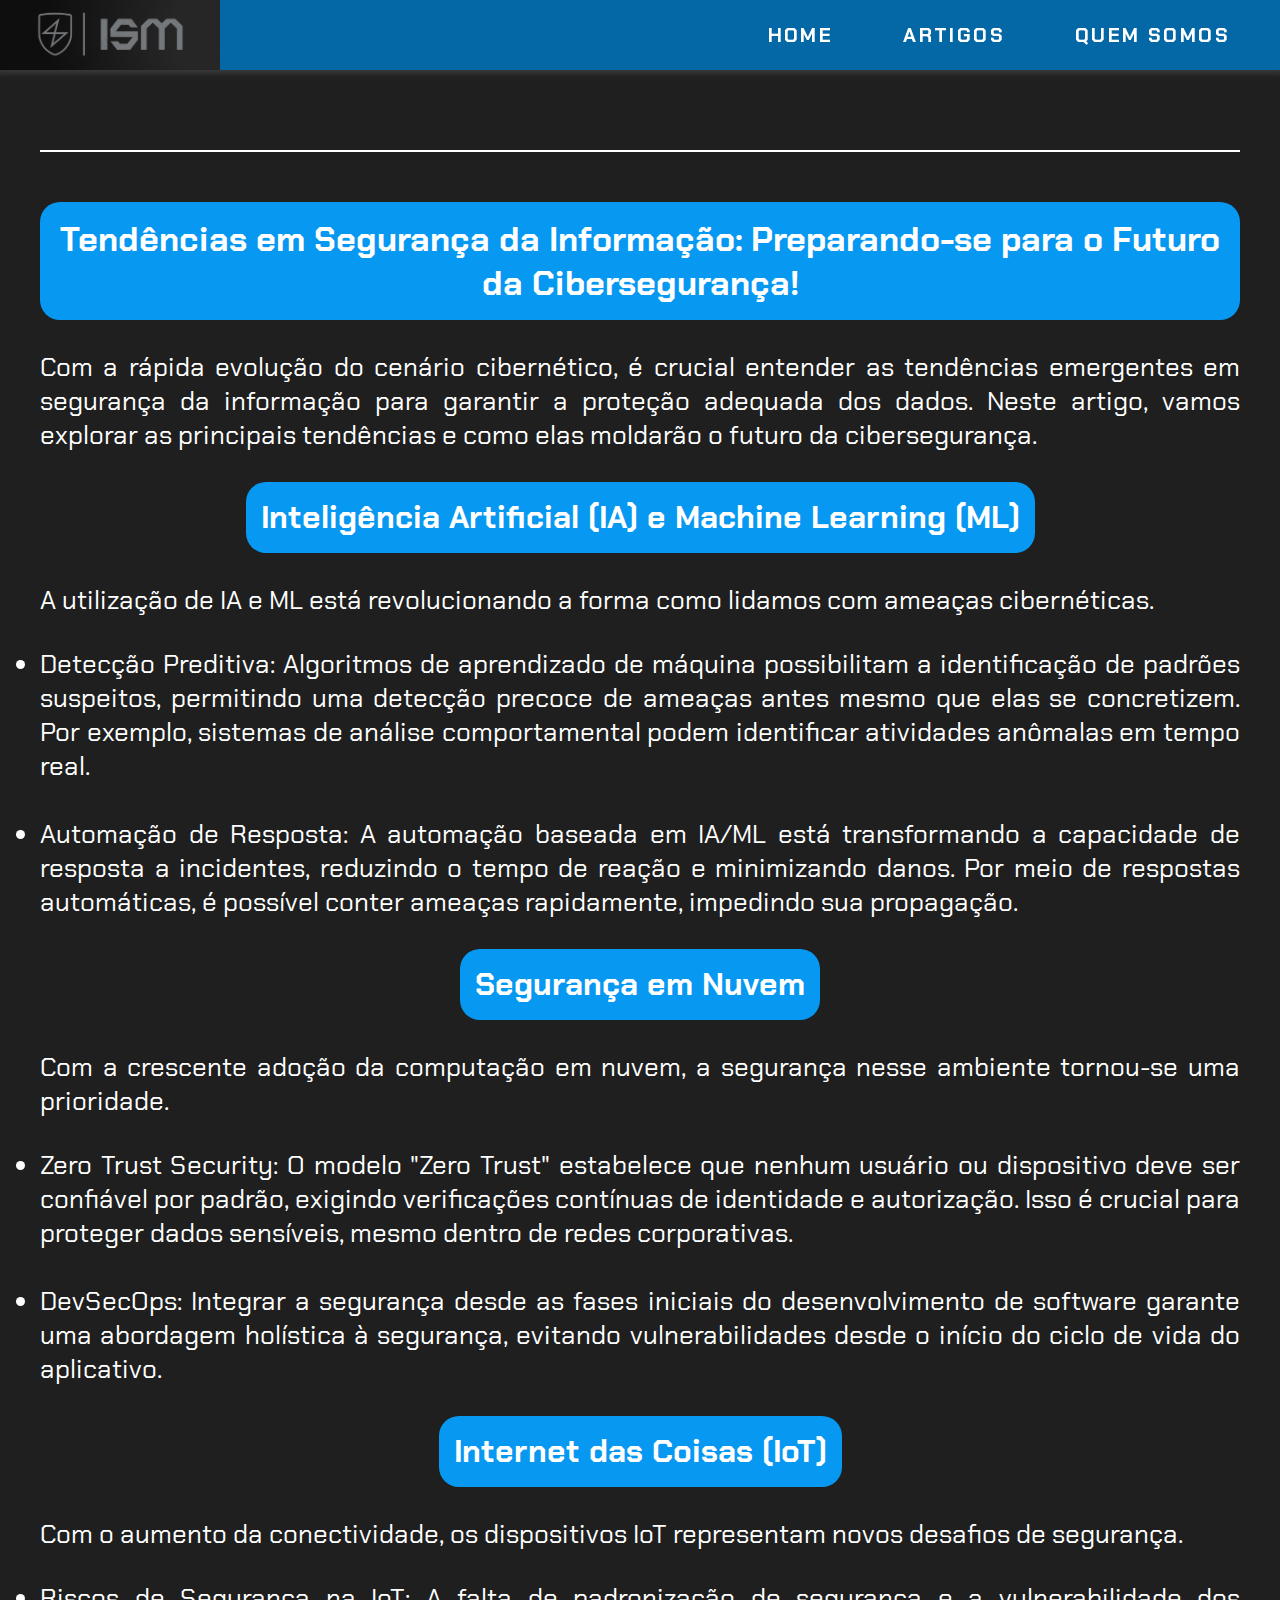
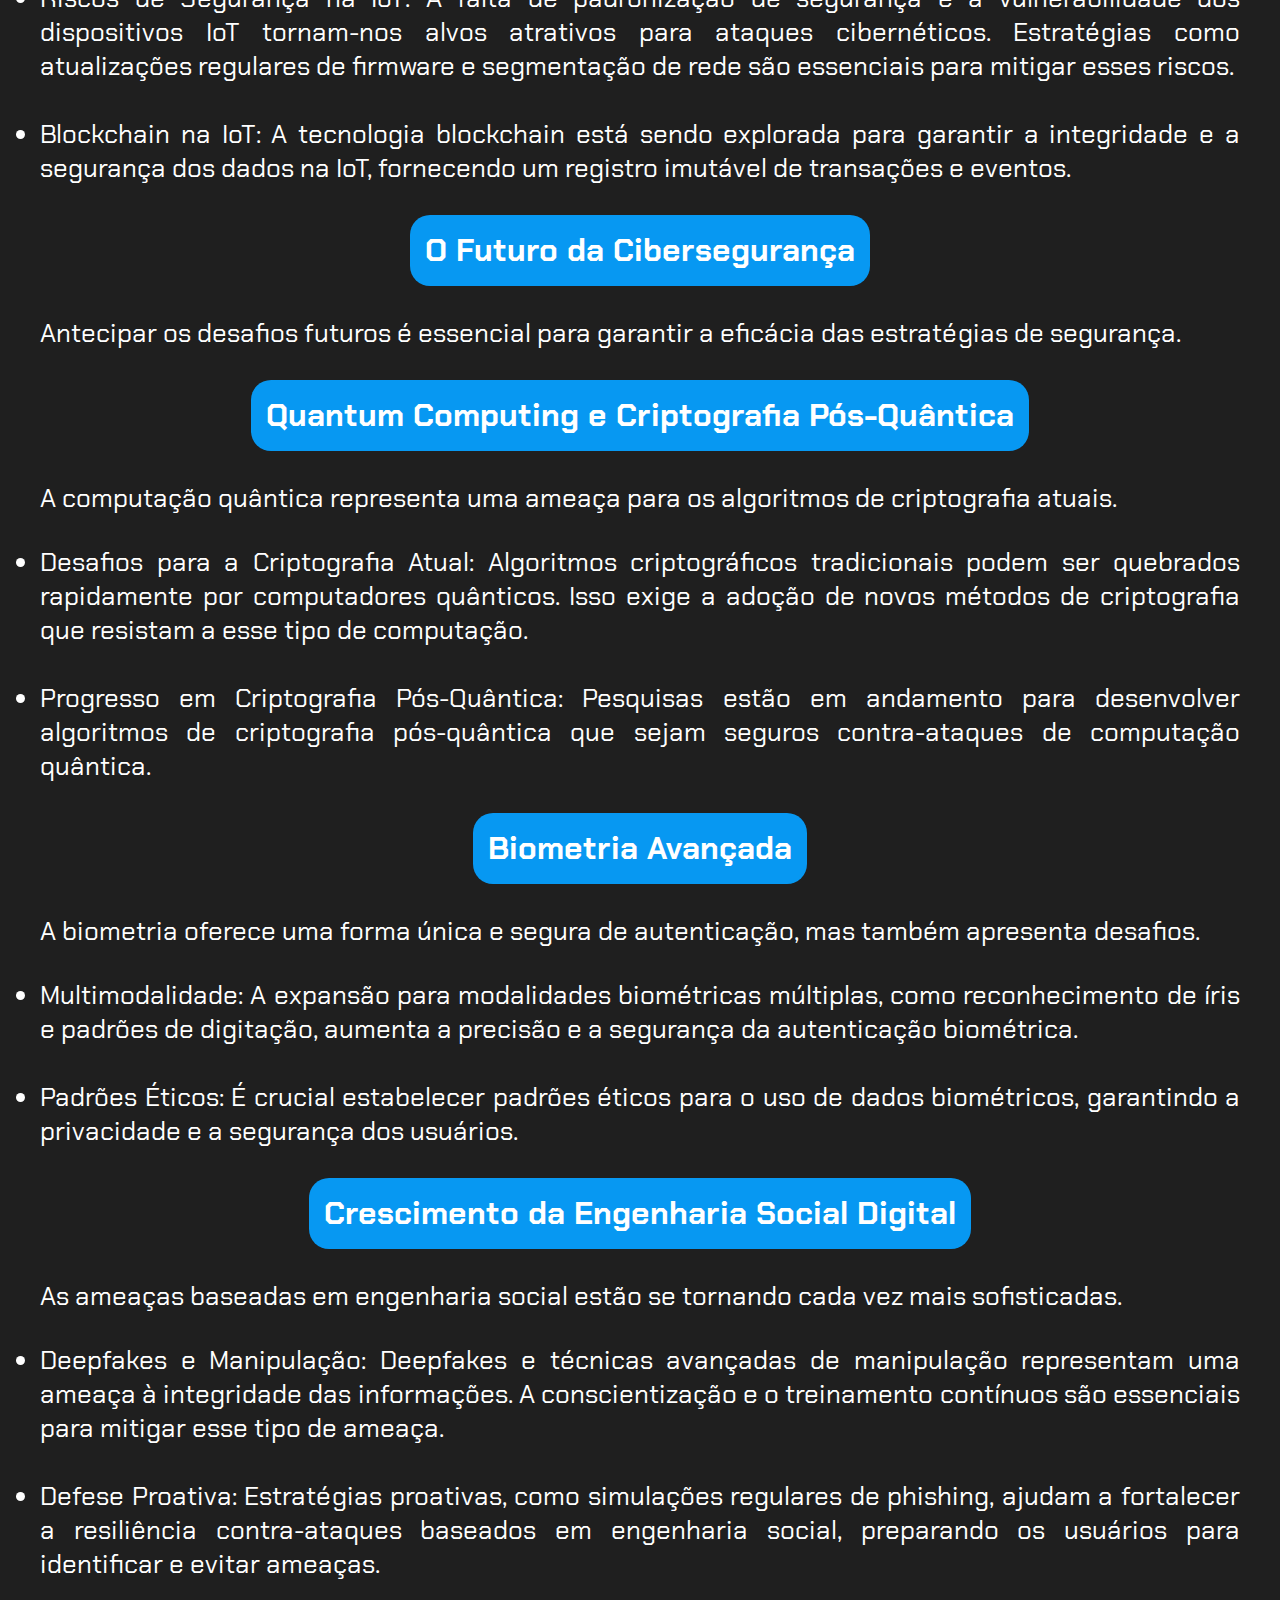
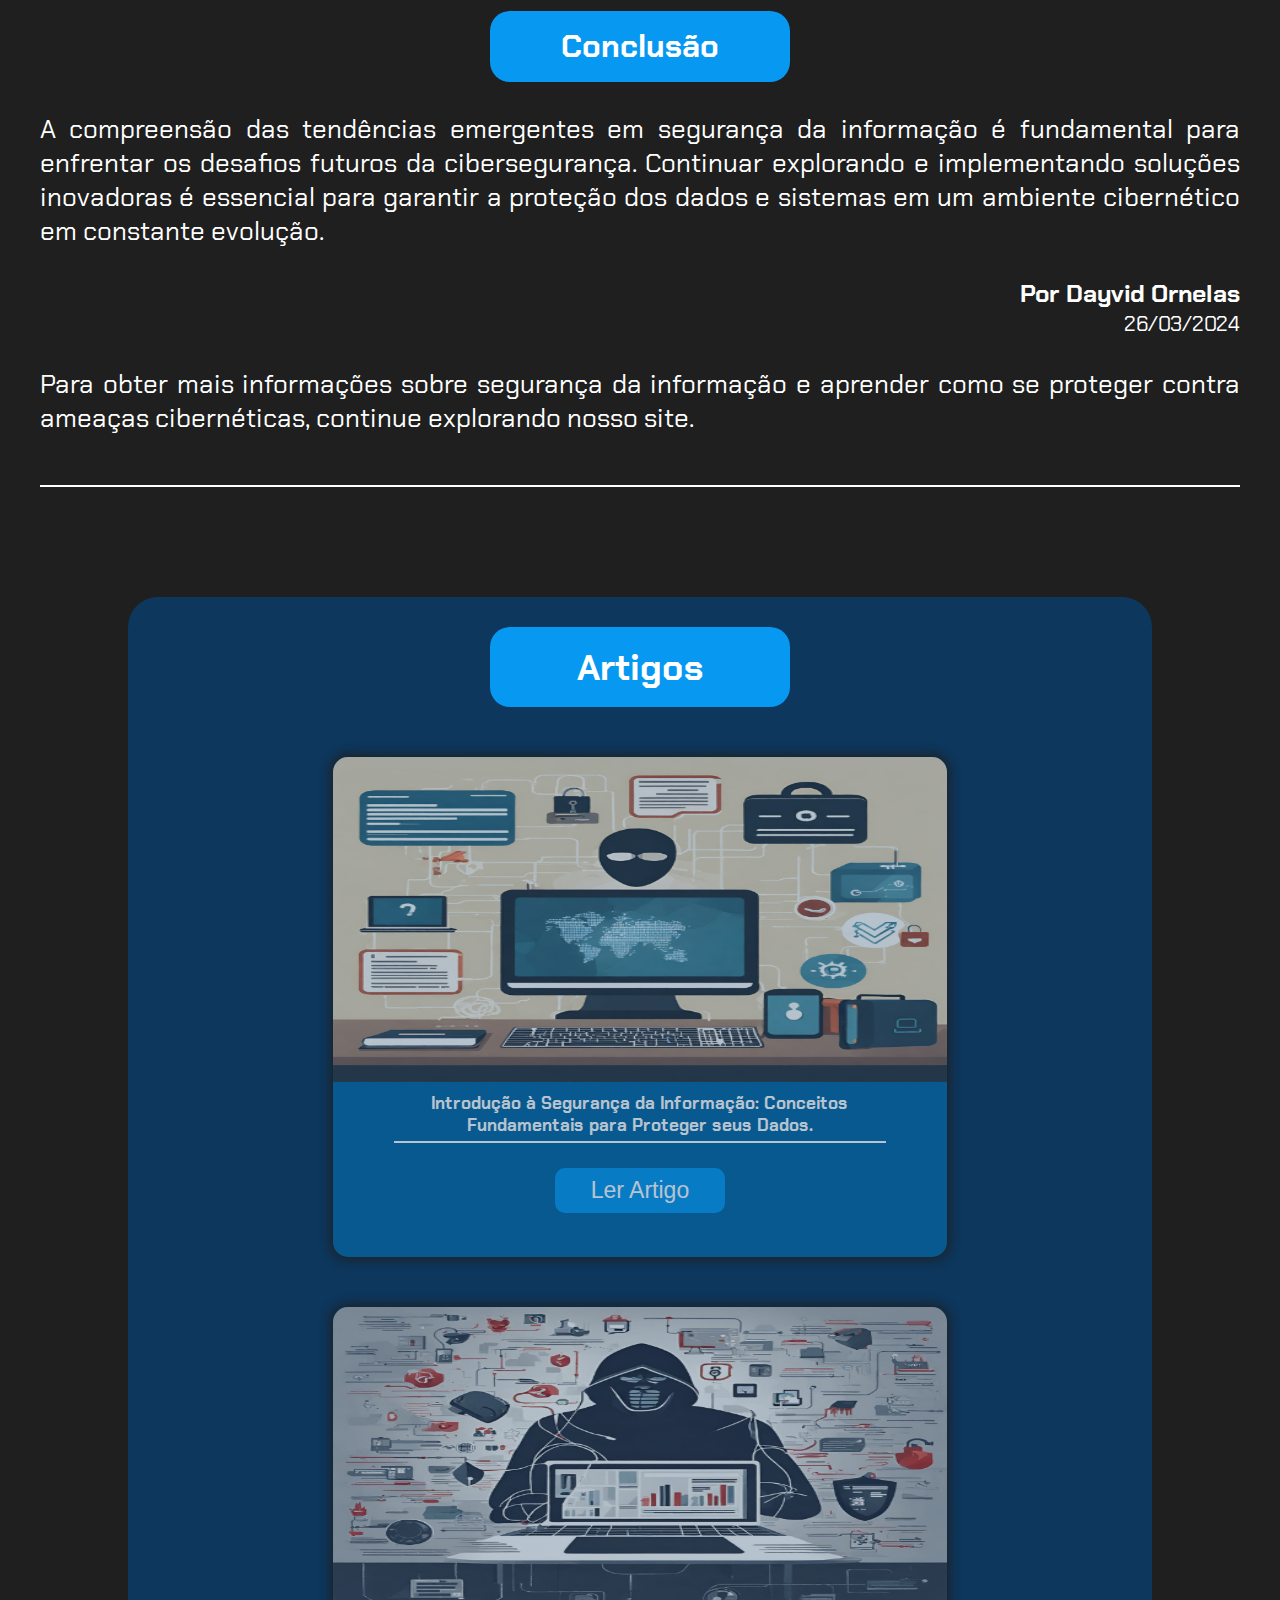
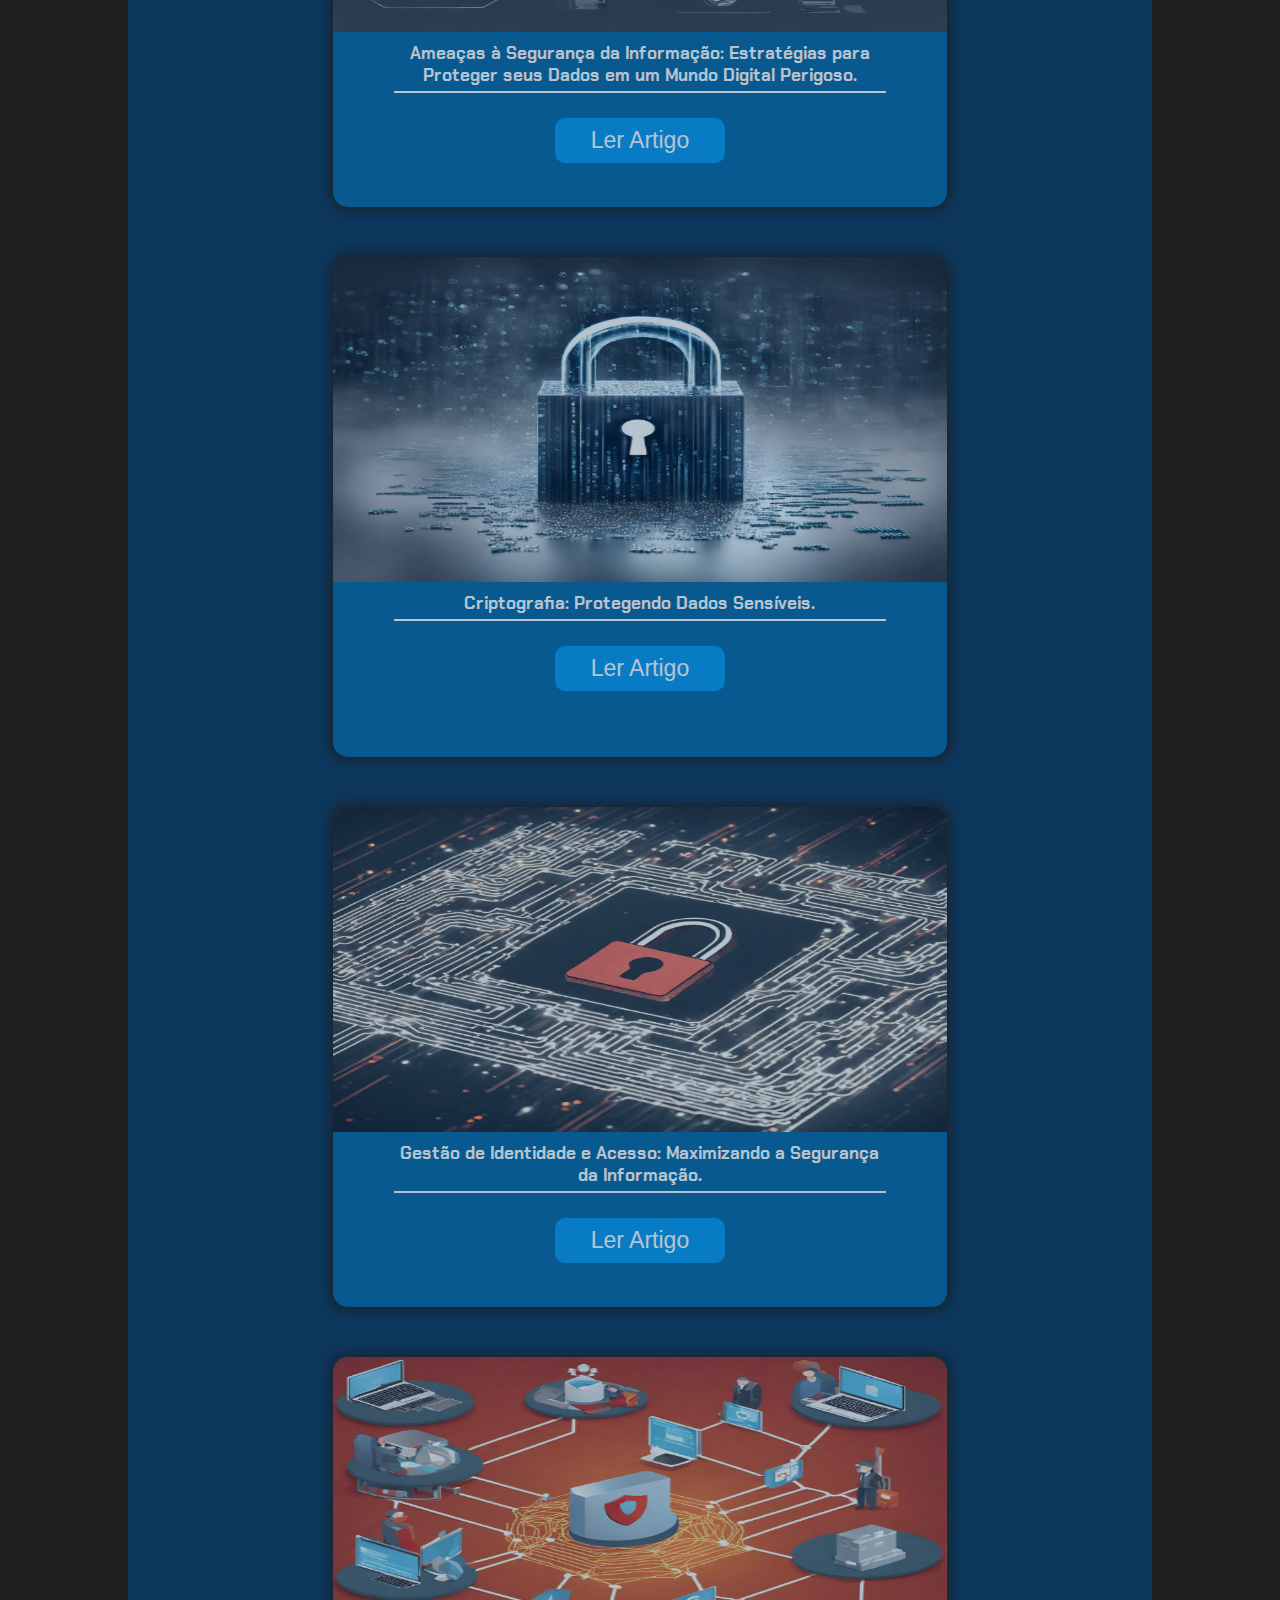
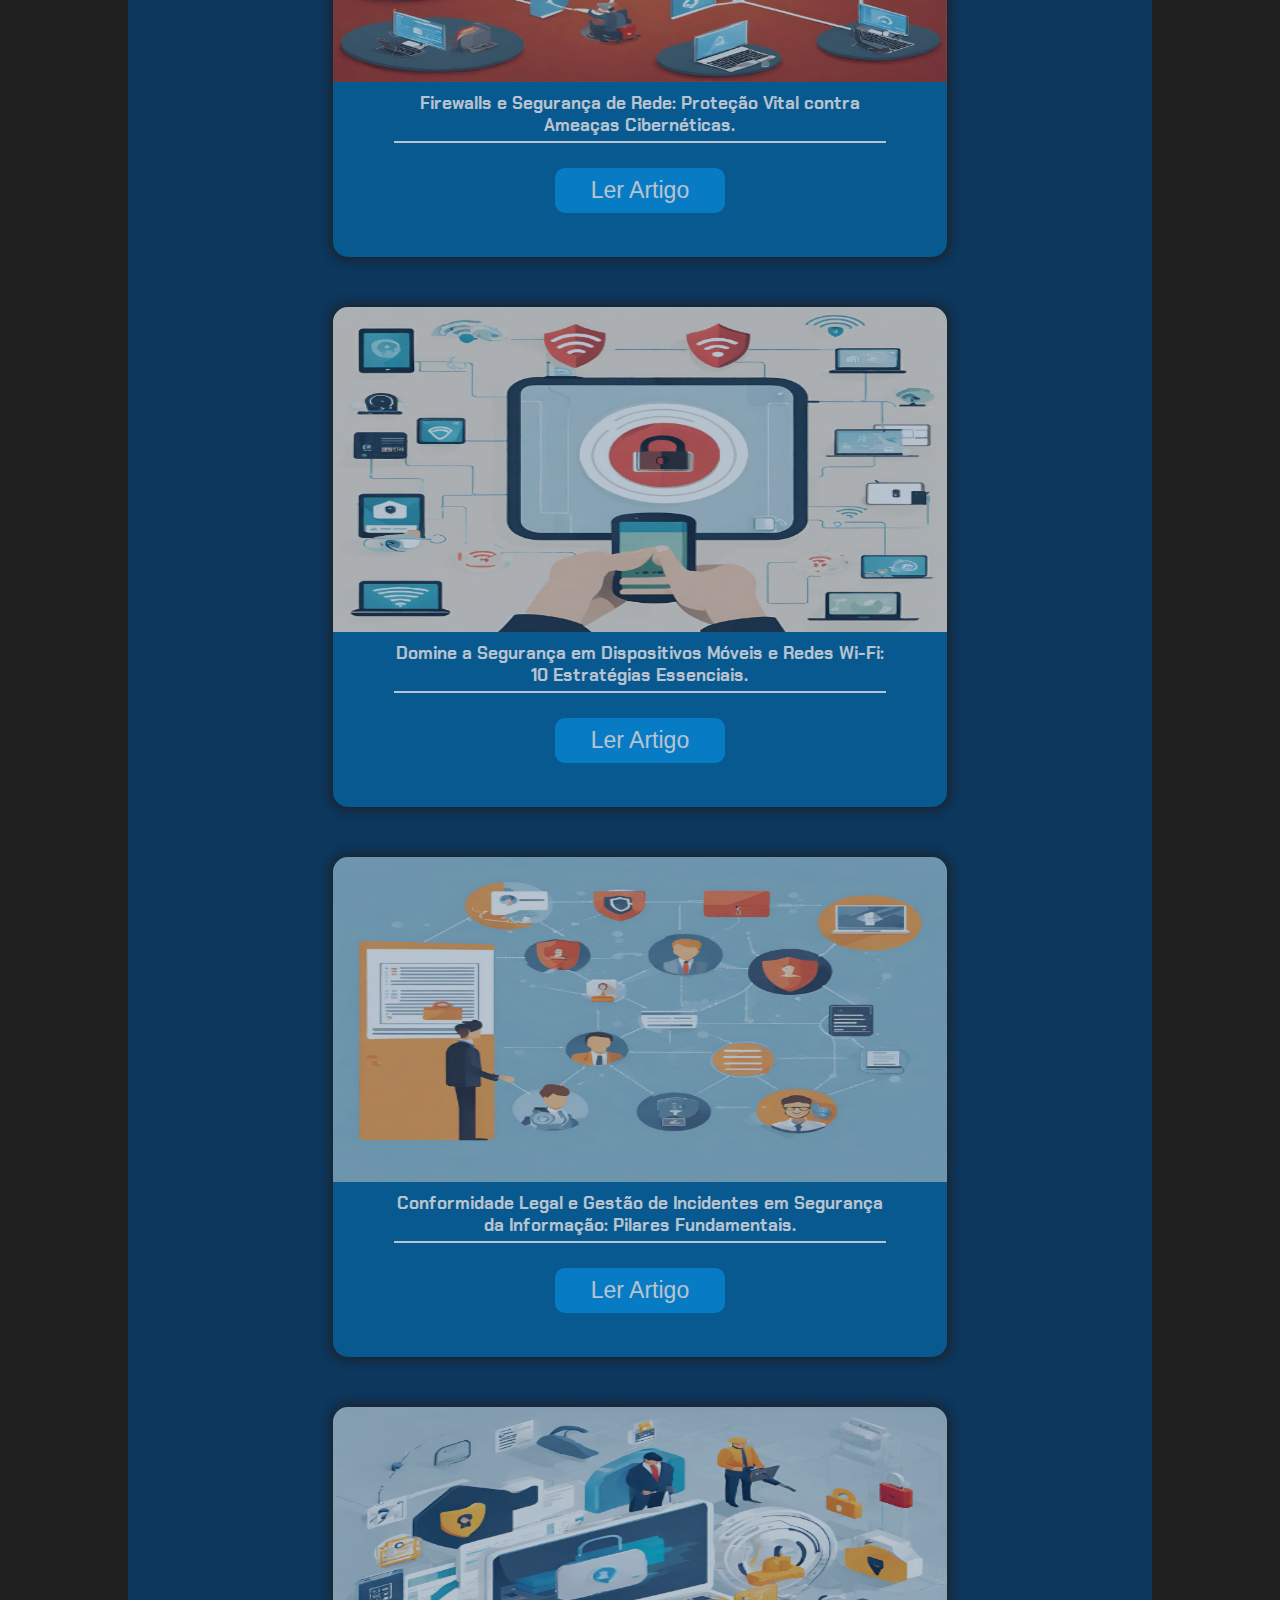
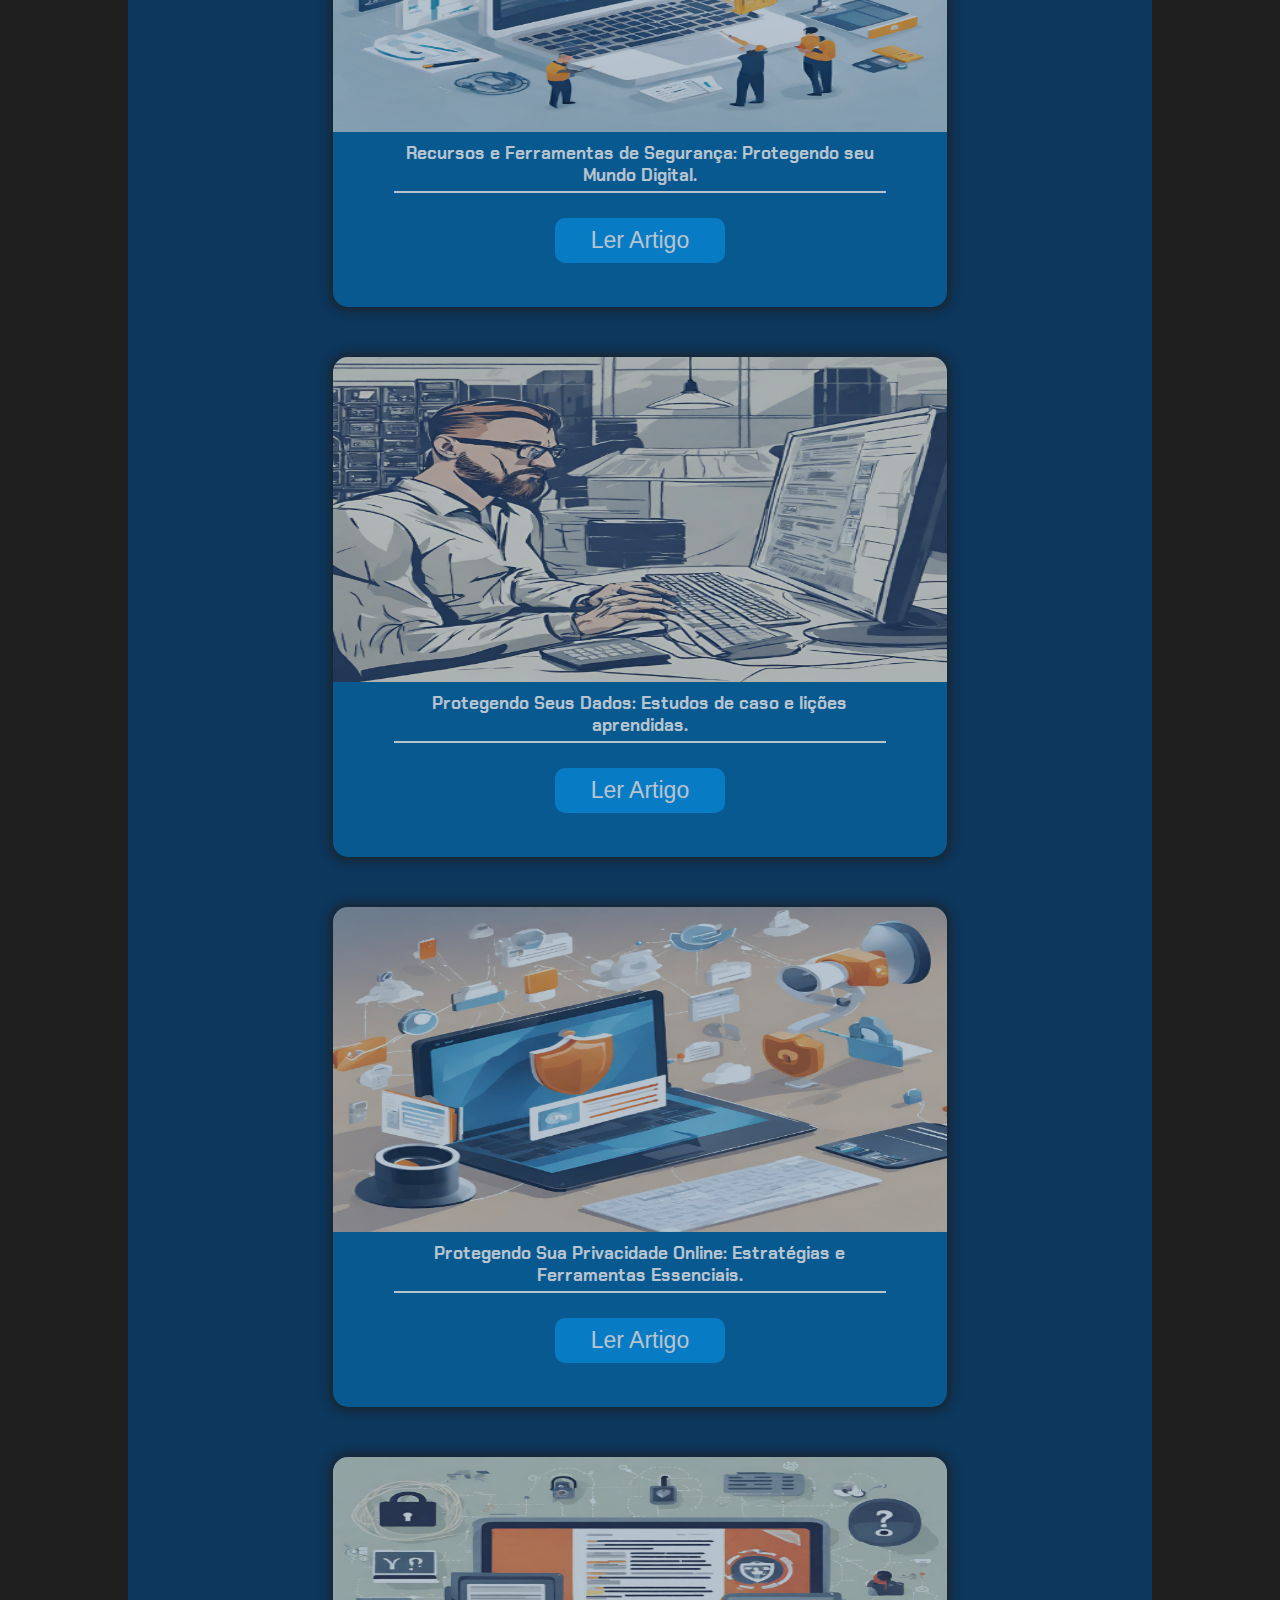
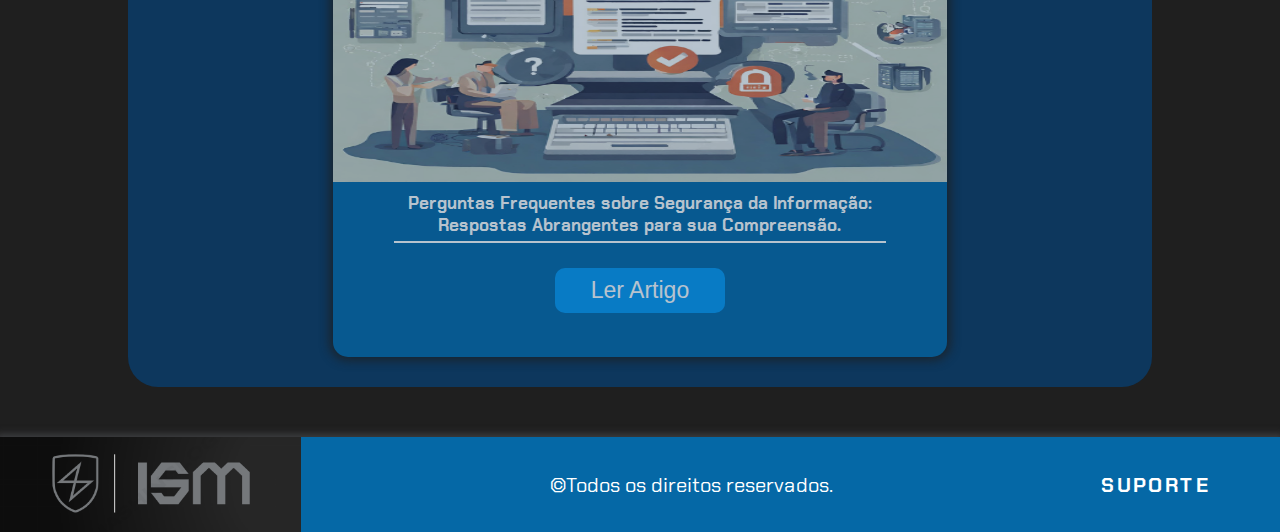
<file: assets/html/tendenciasCiberseguranca.html>
<!DOCTYPE html>
<html lang="pt-br">
<head>
    <meta charset="UTF-8">
    <meta name="viewport" content="width=device-width, initial-scale=1.0">
    <link rel="stylesheet" href="/assets/css/global.css">
    <link rel="stylesheet" href="/assets/css/artigos.css">
    <link rel="shortcut icon" href="/assets/midia/img/Icon.png" type="image/x-icon">
    <script src="/assets/js/barMenu.js" defer></script>
    <title>Tendências em Segurança da Informação</title>
</head>
<body>
    <div class="container">
        <header class="header">
            <img class="logo" src="/assets/midia/img/Logo_header.png" alt="logo">
            <div class="nav-bar">
                <nav class="nav">
                    <a id="home" class="nav-item" href="/index.html">HOME</a>
                    <a id="artigos" class="nav-item" href="#articles">ARTIGOS</a>
                    <a class="nav-item" href="/assets/html/quemSomos.html">QUEM SOMOS</a>
                </nav>
                <div class="Menu">
                    <span class="bar"></span>
                    <span class="bar"></span>
                    <span class="bar"></span>
                </div>
            </div>
        </header>
        <main class="main-container">
            <section class="welcome">
                <h1 class="title-welcome">Tendências em Segurança da Informação: Preparando-se para o Futuro da Cibersegurança!</h1>
                <p class="description-welcome">Com a rápida evolução do cenário cibernético, é crucial entender as tendências emergentes em segurança da informação para garantir a proteção adequada dos dados. Neste artigo, vamos explorar as principais tendências e como elas moldarão o futuro da cibersegurança.</p>
            </section>
            <section class="content">
                <div class="section">
                    <h2 id="title-section1" class="title-section">Inteligência Artificial (IA) e Machine Learning (ML)</h2>
                    <p class="text-section">A utilização de IA e ML está revolucionando a forma como lidamos com ameaças cibernéticas.</p>
                    <div class="list-section">
                        <ul>
                            <li><span>Detecção Preditiva:</span> Algoritmos de aprendizado de máquina possibilitam a identificação de padrões suspeitos, permitindo uma detecção precoce de ameaças antes mesmo que elas se concretizem. Por exemplo, sistemas de análise comportamental podem identificar atividades anômalas em tempo real.</li>
                            <br>
                            <li><span>Automação de Resposta:</span> A automação baseada em IA/ML está transformando a capacidade de resposta a incidentes, reduzindo o tempo de reação e minimizando danos. Por meio de respostas automáticas, é possível conter ameaças rapidamente, impedindo sua propagação.</li>
                    </div>
                </div>
                <div class="section">
                    <h2 class="title-section">Segurança em Nuvem</h2>
                    <p class="text-section">Com a crescente adoção da computação em nuvem, a segurança nesse ambiente tornou-se uma prioridade.</p>
                    <div class="list-section">
                        <ul>
                            <li><span>Zero Trust Security:</span> O modelo "Zero Trust" estabelece que nenhum usuário ou dispositivo deve ser confiável por padrão, exigindo verificações contínuas de identidade e autorização. Isso é crucial para proteger dados sensíveis, mesmo dentro de redes corporativas.</li>
                            <br>
                            <li><span>DevSecOps:</span> Integrar a segurança desde as fases iniciais do desenvolvimento de software garante uma abordagem holística à segurança, evitando vulnerabilidades desde o início do ciclo de vida do aplicativo.</li>
                    </div>
                </div>
                <div class="section">
                    <h2 class="title-section">Internet das Coisas (IoT)</h2>
                    <p class="text-section">Com o aumento da conectividade, os dispositivos IoT representam novos desafios de segurança.</p>
                    <div class="list-section">
                        <ul>
                            <li><span>Riscos de Segurança na IoT:</span> A falta de padronização de segurança e a vulnerabilidade dos dispositivos IoT tornam-nos alvos atrativos para ataques cibernéticos. Estratégias como atualizações regulares de firmware e segmentação de rede são essenciais para mitigar esses riscos.</li>
                            <br>
                            <li><span>Blockchain na IoT:</span> A tecnologia blockchain está sendo explorada para garantir a integridade e a segurança dos dados na IoT, fornecendo um registro imutável de transações e eventos.</li>
                    </div>
                </div>
                <div class="section">
                    <h2 class="title-section">O Futuro da Cibersegurança</h2>
                    <p class="text-section">Antecipar os desafios futuros é essencial para garantir a eficácia das estratégias de segurança.</p>
                </div>
                <div class="section">
                    <h2 id="title-section1" class="title-section">Quantum Computing e Criptografia Pós-Quântica</h2>
                    <p class="text-section">A computação quântica representa uma ameaça para os algoritmos de criptografia atuais.</p>
                    <div class="list-section">
                        <ul>
                            <li><span>Desafios para a Criptografia Atual:</span> Algoritmos criptográficos tradicionais podem ser quebrados rapidamente por computadores quânticos. Isso exige a adoção de novos métodos de criptografia que resistam a esse tipo de computação.</li>
                            <br>
                            <li><span>Progresso em Criptografia Pós-Quântica:</span> Pesquisas estão em andamento para desenvolver algoritmos de criptografia pós-quântica que sejam seguros contra-ataques de computação quântica.</li>
                    </div>
                </div>
                <div class="section">
                    <h2 class="title-section">Biometria Avançada</h2>
                    <p class="text-section">A biometria oferece uma forma única e segura de autenticação, mas também apresenta desafios.</p>
                    <div class="list-section">
                        <ul>
                            <li><span>Multimodalidade:</span> A expansão para modalidades biométricas múltiplas, como reconhecimento de íris e padrões de digitação, aumenta a precisão e a segurança da autenticação biométrica.</li>
                            <br>
                            <li><span>Padrões Éticos:</span> É crucial estabelecer padrões éticos para o uso de dados biométricos, garantindo a privacidade e a segurança dos usuários.</li>
                    </div>
                </div>
                <div class="section">
                    <h2 id="title-section2" class="title-section">Crescimento da Engenharia Social Digital</h2>
                    <p class="text-section">As ameaças baseadas em engenharia social estão se tornando cada vez mais sofisticadas.</p>
                    <div class="list-section">
                        <ul>
                            <li><span>Deepfakes e Manipulação:</span> Deepfakes e técnicas avançadas de manipulação representam uma ameaça à integridade das informações. A conscientização e o treinamento contínuos são essenciais para mitigar esse tipo de ameaça.</li>
                            <br>
                            <li><span>Defese Proativa:</span> Estratégias proativas, como simulações regulares de phishing, ajudam a fortalecer a resiliência contra-ataques baseados em engenharia social, preparando os usuários para identificar e evitar ameaças.</li>
                    </div>
                </div>
                <div class="section">
                    <h2 id="title-section3" class="title-section">Conclusão</h2>
                    <p class="text-section">A compreensão das tendências emergentes em segurança da informação é fundamental para enfrentar os desafios futuros da cibersegurança. Continuar explorando e implementando soluções inovadoras é essencial para garantir a proteção dos dados e sistemas em um ambiente cibernético em constante evolução.</p>
                    <div class="description">
                        <h3>Por <span>Dayvid Ornelas</span></h3>
                        <p>26/03/2024</p>
                    </div>
                    <p id="text-section" class="text-section">Para obter mais informações sobre segurança da informação e aprender como se proteger contra ameaças cibernéticas, continue explorando nosso site.</p>
                </div>
            </section>
            <section class="articles">
                <h2 id="articles">Artigos</h2>
                <div class="main-articles">
                    <a class="link-card" href="./introducaoSegurancaInformacao.html" target="_blank">
                        <article class="card-articles">
                            <img class="imgs-cards" src="/assets/midia/img/Capa-Artigo 01.png" alt="Capa Artigo">
                            <div class="descript-cards">
                                <h3 class="title-cards">Introdução à Segurança da Informação: Conceitos Fundamentais para Proteger seus Dados.</h3>
                                <button class="link-button" href="./introducaoSegurancaInformacao.html" target="_blank">Ler Artigo</button>
                            </div>
                        </article>
                    </a>
                    <a class="link-card" href="./ameacasSegurancaInformacao.html" target="_blank">
                        <article class="card-articles">
                            <img class="imgs-cards" src="/assets/midia/img/Capa-Artigo 02.png" alt="Capa Artigo">
                            <div class="descript-cards">
                                <h3 class="title-cards">Ameaças à Segurança da Informação: Estratégias para Proteger seus Dados em um Mundo Digital Perigoso.</h3>
                                <button class="link-button" href="./ameacasSegurancaInformacao.html" target="_blank">Ler Artigo</button>
                            </div>
                        </article>
                    </a> 
                    <a class="link-card" href="./Criptografia.html" target="_blank">
                        <article class="card-articles">
                            <img class="imgs-cards" src="/assets/midia/img/Capa-Artigo 03.png" alt="Capa Artigo">
                            <div id="cript" class="descript-cards">
                                <h3 class="title-cards">Criptografia: Protegendo Dados Sensíveis.</h3>
                                <button class="link-button" href="./Criptografia.html" target="_blank">Ler Artigo</button>
                            </div>
                        </article>
                    </a> 
                    <a class="link-card" href="./identidadeAcesso.html" target="_blank">
                        <article class="card-articles">
                            <img class="imgs-cards" src="/assets/midia/img/Capa-Artigo 04.png" alt="Capa Artigo">
                            <div class="descript-cards">
                                <h3 class="title-cards">Gestão de Identidade e Acesso: Maximizando a Segurança da Informação.</h3>
                                <button class="link-button" href="./identidadeAcesso.html" target="_blank">Ler Artigo</button>
                            </div>
                        </article>
                    </a>
                    <a class="link-card" href="./firewalls.html" target="_blank">
                        <article class="card-articles">
                            <img class="imgs-cards" src="/assets/midia/img/Capa-Artigo 05.png" alt="Capa Artigo">
                            <div class="descript-cards">
                                <h3 class="title-cards">Firewalls e Segurança de Rede: Proteção Vital contra Ameaças Cibernéticas.</h3>
                                <button class="link-button" href="./firewalls.html" target="_blank">Ler Artigo</button>
                            </div>
                        </article>
                    </a>
                    <a class="link-card" href="./dispositivosMoveis.html" target="_blank">
                        <article class="card-articles">
                            <img class="imgs-cards" src="/assets/midia/img/Capa-Artigo 06.png" alt="Capa Artigo">
                            <div class="descript-cards">
                                <h3 class="title-cards">Domine a Segurança em Dispositivos Móveis e Redes Wi-Fi: 10 Estratégias Essenciais.</h3>
                                <button class="link-button" href="./dispositivosMoveis.html" target="_blank">Ler Artigo</button>
                            </div>
                        </article>
                    </a>
                    <a class="link-card" href="./conformidadeLegal.html" target="_blank">
                        <article class="card-articles">
                            <img class="imgs-cards" src="/assets/midia/img/Capa-Artigo 07.png" alt="Capa Artigo">
                            <div class="descript-cards">
                                <h3 class="title-cards">Conformidade Legal e Gestão de Incidentes em Segurança da Informação: Pilares Fundamentais.</h3>
                                <button class="link-button" href="./conformidadeLegal.html" target="_blank">Ler Artigo</button>
                            </div>
                        </article>
                    </a>
                    <a class="link-card" href="./recursosFerramentas.html" target="_blank">
                        <article class="card-articles">
                            <img class="imgs-cards" src="/assets/midia/img/Capa-Artigo 09.png" alt="Capa Artigo">
                            <div class="descript-cards">
                                <h3 class="title-cards">Recursos e Ferramentas de Segurança: Protegendo seu Mundo Digital.</h3>
                                <button class="link-button" href="./recursosFerramentas.html" target="_blank">Ler Artigo</button>
                            </div>
                        </article>
                    </a>
                    <a class="link-card" href="./estudoCaso.html" target="_blank">
                        <article class="card-articles">
                            <img class="imgs-cards" src="/assets/midia/img/Capa-Artigo 10.png" alt="Capa Artigo">
                            <div class="descript-cards">
                                <h3 class="title-cards">Protegendo Seus Dados: Estudos de caso e lições aprendidas.</h3>
                                <button class="link-button" href="./estudoCaso.html" target="_blank">Ler Artigo</button>
                            </div>
                        </article>
                    </a>
                    <a class="link-card" href="./protegendoPrivacidade.html" target="_blank">
                        <article class="card-articles">
                            <img class="imgs-cards" src="/assets/midia/img/Capa-Artigo 11.png" alt="Capa Artigo">
                            <div class="descript-cards">
                                <h3 class="title-cards">Protegendo Sua Privacidade Online: Estratégias e Ferramentas Essenciais.</h3>
                                <button class="link-button" href="./protegendoPrivacidade.html" target="_blank">Ler Artigo</button>
                            </div>
                        </article>
                    </a>
                    <a class="link-card" href="./perguntasFrequentes.html" target="_blank">
                        <article class="card-articles">
                            <img class="imgs-cards" src="/assets/midia/img/Capa-Artigo 12.png" alt="Capa Artigo">
                            <div class="descript-cards">
                                <h3 class="title-cards">Perguntas Frequentes sobre Segurança da Informação: Respostas Abrangentes para sua Compreensão.</h3>
                                <button class="link-button" href="./perguntasFrequentes.html" target="_blank">Ler Artigo</button>
                            </div>
                        </article>
                    </a>
                </div>
            </section>
        </main>
        <footer class="footer">
            <img id="logoFooter" src="/assets/midia/img/Logo_header.png"alt="logo">
            <div class="infor">
                <div class="rights">
                    <p>&copy;Todos os direitos reservados.</p>
                </div>
                <div class="icons"></div>
            </div>
            <a class="nav-item" id="suport" href="#">Suporte</a>
        </footer>
    </div>
</body>
</html>
</file>
<file: assets/css/style.css>
.welcome{
    margin-top: 70px;
    min-height: 95vh;
    width: 100%;
    margin-bottom: 30px;
    font-size: 40px;
    background-image: url(../midia/img/fundo.png);
    background-repeat: no-repeat;
    background-size: 100vw; 
}

.title-welcome{
    animation: loadText1 2.7s ease-out forwards;
    max-width: 860px;
    margin-bottom: 30px;
    padding-top: 40px;
}

.description-welcome{
    animation: loadText2 2.7s ease-out forwards;
    max-width: 1160px;
}

.presentation{
    display: flex;
    flex-direction: column;
    align-items: center;
    text-align: justify;
    max-width: 895px;
    margin: 10px auto;
    margin-bottom: 110px;
}

h1{
    max-width: 700px;
    min-height: 70px;
    display: flex;
    margin: 50px auto;
    justify-content: center;
    align-items: center;
    background-color: var(--Azul-Claro);
    border-radius: 35px;
    padding: 15px;
}

h2{
    display: flex;
    text-align: center;
}

.main-theme{
    margin-bottom: 60px;
    display: flex;
    flex-direction: column;
    align-items: center;
}

#jaba{
    display: flex;
    justify-content: center;
    align-items: center;
    text-align: center;
    font-size: 27px;
}

.description{
    padding: 20px 30px;
    border: 2px solid var(--Branco);
    border-radius: 25px;
}

.introduction{
    margin-bottom: 30px;
    font-size: 30px;
}

@keyframes loadText1{
    0%{
        margin-left: -900px;
    }
    100%{
        margin-left: 80px;
    }
}

@keyframes loadText2{
    0%{
        margin-left: -1300px;
    }
    100%{
        margin-left: 80px;
    }
}

@media (max-width: 1024px){
    .welcome{
        font-size: 25px;
        margin-bottom: 0px;  
    }
    .title-welcome{
        max-width: 660px;
        margin-bottom: 30px;
        padding-top: 40px;
    }
    .description-welcome{
        max-width: 860px;
    }
    .presentation{
        margin-top: -200px;
    }
}

@media (max-width: 768px){
    .welcome{
        margin-top: 75px;
        font-size: 20px;
    }
    .title-welcome{
        max-width: 660px;
        margin-bottom: 30px;
        padding-top: 40px;
    }
    .description-welcome{
        max-width: 660px;
    }
    .presentation{
        margin-top: -350px;
        font-size: 20px;
    }
    .description{
        max-width: 90%;
    }
    .introduction{
        font-size: 25px;
    }
    h2{
        width: 500px;
    }
    .main-theme{
        padding: 0px 20px;
    }
    
    @keyframes loadText1{
        0%{
            margin-left: -900px;
        }
        100%{
            margin-left: 20px;
        }
    }
    
    @keyframes loadText2{
        0%{
            margin-left: -1300px;
        }
        100%{
            margin-left: 20px;
        }
    }
}

@media (max-width: 580px){
    .welcome{
        margin-top: 75px;
        font-size: 16px;
    }
    .title-welcome{
        max-width: 260px;
        margin-bottom: 30px;
        padding-top: 40px;
    }
    .description-welcome{
        max-width: 340px;
    }
    h1{
        font-size: 22px;
    }
    .presentation{
        margin-top: -480px;
    }
    h2{
        width: 380px;
        font-size: 23px;
    }
    #jaba{
        font-size: 20px;
    }
    .introduction{
        font-size: 20px;
    }
}

@media (max-width: 425px){
    .welcome{
        display: none;
    }
    .presentation{
        margin-top: 50px;
    }
}
</file>
<file: assets/css/global.css>
@import url('https://fonts.googleapis.com/css2?family=Chakra+Petch:wght@400;500;600&display=swap');
/*font-family: 'Chakra Petch', sans-serif;*/

:root{
    --font: 'Chakra Petch', sans-serif;
    --Azul: #0568A6;
    --Azul-Claro: #0798F2;
    --Azul-Escuro: #0D375D; 
    --Cinza: #1F1F1F;
    --Branco: #FFFFFF;
}

html{
    scroll-behavior: smooth;
}

*{
    margin: 0;
    padding: 0;
    box-sizing: border-box;
}

body{
    background-color: var(--Cinza);
    color: var(--Branco);
    max-width:100vw;
    height: 100vh;
    font-family: var(--font);
    font-size: 24px;
    display: flex;
    flex-direction: column;
}

.header{
    height: 70px;
    width: 100%;
    background-color: var(--Azul);
    display: flex;
    justify-content: space-between;
    align-items: center;
    position: fixed;
    top: 0;
    left: 0;
    z-index: 10;
    box-shadow: 0px 0px 7px 3px rgb(62, 63, 66);
}

.logo{
    width: 220px;
}

.nav{
    margin-right: 30px;
    display: flex;
    gap: 30px;
}

.nav-item{
    color: var(--Branco);
    font-weight: bold;
    text-transform: uppercase;
    text-decoration: none;
    letter-spacing: 0.15rem;
    display: inline-block;
    padding: 3px 20px;
    position: relative;
    font-size: 20px;
}

.nav-item::after{
    background: none repeat scroll 0 0 transparent;
    bottom: 0;
    content: "";
    display: block;
    height: 2px;
    left: 50%;
    position: absolute;
    background: var(--Branco);
    transition: width 0.5s ease 0s, left 0.5s ease 0s;
    width: 0;
}

.nav-item:hover::after{
    width: 100%;
    left: 0;
}

.Menu{
    cursor: pointer;
    display: none;
}

.bar{
    display: block;
    width: 28px;
    height: 3px;
    border-radius: 3px;
    background-color: var(--Cinza);
    margin: 5px auto;
    transition: all 0.5s;
}

.articles{
    display: flex;
    flex-direction: column;
    justify-content: center;
    align-items: center;
    background-color: var(--Azul-Escuro);
    max-width: 60vw;
    margin: 10px auto;
    border-radius: 30px;
    margin-bottom: 50px;
}

#articles{
    background-color: var(--Azul-Claro);
    width: 300px;
    height: 80px;
    display: flex;
    justify-content: center;
    align-items: center;
    border-radius: 20px;
    margin: 30px auto;
    margin-bottom: 50px;
}

.main-articles{
    display: flex;
    gap: 50px;
    justify-content: space-evenly;
    flex-wrap: wrap;
    margin-bottom: 30px;
}

.link-card{
    text-decoration: none;
    color: var(--Branco);
    display: flex;
    justify-content: center;
    align-items: center;
    width: 100%;
}

.card-articles{
    display: flex;
    width: 60%;
    height: 300px;
    background-color: var(--Azul);
    border-radius: 15px;
    box-shadow: 0px 0px 10px 4px var(--Cinza);
    opacity: 0.7;
    transition: all 0.4s ease;
}

.card-articles:hover{
    opacity: 1;
    scale: 1.01;
}

.imgs-cards{
    max-width: 100%;
    max-height: 100%;
    border-top-left-radius: 15px;
    border-bottom-left-radius: 15px;
}

.descript-cards{
    display: flex;
    flex-direction: column;
    align-items: center;
    justify-content: center;
    max-width: 100vw;
}

.title-cards{
    font-size: 17px;
    display: flex;
    text-align: center;
    justify-content: center;
    width: 80%;
    margin: 10px auto;
    padding-bottom: 5px;
    border-bottom: 2px solid var(--Branco);
}

.link-button{
    display: flex;
    justify-content: center;
    align-items: center;
    background-color: var(--Azul-Claro);
    width: 170px;
    height: 45px;
    border-radius: 10px;
    border: transparent;
    text-decoration: none;
    color: var(--Branco);
    margin: 15px auto;
    font-size: 23px;
    transition: 0.4s;
    cursor: pointer;
}

.link-button:hover{
    background-color: var(--Azul-Escuro);
}

#cript{
    width: 100%;
}

.footer{
    height: 95px;
    width: 100%;
    background-color: var(--Azul);
    display: flex;
    justify-content: space-between;
    align-items: center;
    box-shadow: 0px 0px 7px 3px rgb(62, 63, 66);
}

#suport{
    margin-right: 50px;
}

#logoFooter{
    width: 301px;
}


@media (max-width: 1300px){
    .articles{
        max-width: 80vw;
    }
    .card-articles{
        flex-direction: column;
        min-height: 500px;
    }
    .imgs-cards{
        max-height: 65%;
        border-top-right-radius: 15px;
        border-bottom-left-radius: 0px;
    }
    .rights{
        font-size: 20px;
    }
}

@media (max-width: 768px){
    .header{
        height: 75px;
    }
    .logo{
        width: 240px;
    }
    .Menu{
        display: block;
        margin-right: 25px;
    }
    .Menu.ativo .bar:nth-child(1){
        transform: translateY(8px) rotate(45deg);
    }
    .Menu.ativo .bar:nth-child(2){
        opacity: 0;
    }
    .Menu.ativo .bar:nth-child(3){
        transform: translateY(-8px) rotate(-45deg);
    }
    .nav{
        margin-right: 0px;
        position: fixed;
        right: -100%;
        top: 75px;
        width: 100%;
        height: 300px;
        border-bottom-left-radius: 30px;
        border-bottom-right-radius: 30px;
        flex-direction: column;
        align-items: center;
        background-color: var(--Azul);
        transition: all 0.5s;
    }
    .nav-item{
        width: 220px;
        margin: 10px;
    }
    #home{
        width: 115px;
    }
    #artigos{
        width: 155px;
    }
    .nav.ativo{
        right: 0;
    }
    .card-articles{
        width: 70%;
        opacity: 1.0;
    }
    .card-articles:hover{
        scale: 1.0;
    }
    #articles{
        width: 200px;
        font-size: 25px;
    }
    .footer{
        height: 76px;
        gap: 10px;
    }
    #suport{
        width: 160px;
        margin-right: 0px;
    }
    #logoFooter{
        width: 240px;
    }
}

@media (max-width: 500px){
    .nav-item{
        font-size: 20px;
        width: 200px;
    }
    #home{
        width: 105px;
    }
    #artigos{
        width: 140px;
    }
    .articles{
        max-width: 90vw;
    }
    .card-articles{
        width: 75vw;
        height: 530px;
    }
    .rights{
        display: none;
    }
    #suport{
        width: 145px;
        margin-right: 20px;
    }
}

@media (max-width: 415px){
    .container{
        width: 415px;
    }
    #artigos{
        width: 140px;
    }
    .articles{
        max-width: 100vw;
    }
    .card-articles{
        width: 85vw;
    }
}

@media (max-width: 320px){
    .articles{
        max-width: 115vw;
    }
    .card-articles{
        width: 100vw;
        height: 530px;
    }
}
</file>
<file: assets/css/artigos.css>
.welcome{
    max-width: 1200px;
    margin: 150px auto;
    margin-bottom: 30px;
    display: flex;
    flex-direction: column;
    gap: 30px;
    padding-top: 50px;
    border-top: 2px solid var(--Branco);
}

.title-welcome{
    font-size: 34px;
    border-radius: 20px;
    display: flex;
    justify-content: center;
    padding: 15px;
    text-align: center;
    background-color: var(--Azul-Claro);
}

.description-welcome{
    text-align: justify;
    font-size: 26px;
    display: flex;
    flex-direction: column;
    align-items: center;
}

/*id somente do Artigo sobre Criptografia*/
#subtitle-welcome{
    font-size: 31px;
    font-weight: bold;
    border-bottom: 2px solid var(--Branco);
    width: 385px;
}

.content{
    display: flex;
    flex-direction: column;
    max-width: 1200px;
    margin: 10px auto;
    margin-bottom: 110px;
    text-align: justify;
    gap: 30px;
    font-size: 21px;
}

.section{
    display: flex;
    flex-direction: column;
    gap: 30px;
    justify-content: center;
}

.title-section{
    display: flex;
    justify-content: center;
    align-items: center;
    text-align: center;
    background-color: var(--Azul-Claro);
    border-radius: 20px;
    max-width: 700px;
    min-height: 70px;
    margin: 0 auto;
    padding: 15px;
}

.text-section{
    font-size: 26px;
}

.list-section{
    font-size: 26px;
}

#title-section1{
    max-width: 1100px;
}

#title-section2{
    max-width: 900px;
}

#title-section3{
    width: 300px;
}

.description{
    display: flex;
    flex-direction: column;
    align-items: end;
}

#text-section{
    border-bottom: 2px solid var(--Branco);
    padding-bottom: 50px;
}

@media (max-width: 1024px){
    .main-container{
        padding: 30px;
    }
    .title-welcome{
        font-size: 30px;
    }
    .description-welcome{
        font-size: 25px;
    }
    .content{
        max-width: 100%;
    }
    .title-section{
        font-size: 30px;
    }
    .text-section{
        font-size: 25px;
    }
    
    .list-section{
        font-size: 25px;
    }
}

@media (max-width: 768px){
    .title-welcome{
        font-size: 25px;
    }
    .description-welcome{
        font-size: 20px;
    }
    .content{
        max-width: 100%;
    }
    .title-section{
        font-size: 25px;
    }
    .text-section{
        font-size: 20px;
    }
    .list-section{
        font-size: 20px;
    }
    .description{
        font-size: 18px;
    }
}

@media (max-width: 500px){
    .title-welcome{
        font-size: 20px;
    }
    .description-welcome{
        font-size: 17px;
    }
    .content{
        max-width: 100%;
    }
    .title-section{
        font-size: 20px;
    }
    .text-section{
        font-size: 17px;
    }
    
    .list-section{
        font-size: 17px;
    }
    .description{
        font-size: 16px;
    }
}
</file>
<file: assets/css/quemSomos.css>
.main-container{
    text-align: justify;
}

.presentation{
    display: flex;
    align-items: center;
    flex-direction: column;
    max-width: 895px;
    margin: auto;
}

h1{
    max-width: 700px;
    min-height: 70px;
    display: flex;
    margin: 50px auto;
    justify-content: center;
    align-items: center;
    background-color: var(--Azul-Claro);
    border-radius: 35px;
    padding: 15px;
}

#img-presentation{
    box-shadow: 0px 0px 7px 3px grey;
    border-radius: 25px;
}

#quemSomos{
    margin-top: 100px;
}

.main-description{
    background-color: var(--Azul);
    margin: 50px auto;
    max-width: 50%;
    border-radius: 25px;
}

.title-description{
    margin: 15px auto;
    max-width: 90%;
    padding-top: 20px;
    border-bottom: 2px solid var(--Branco);
}

.paragraph-description{
    max-width: 90%;
    margin: 10px auto;
    padding-bottom: 20px;
    font-size: 30px;
}

.list{
    max-width: 80%;
    margin: 20px auto;
    padding-bottom: 20px;
    font-size: 30px;
}

span{
    font-weight: bold;
}

.main-theme{
    margin-bottom: 60px;
}

.description{
    max-width: 90%;
    padding: 20px 30px;
    border: 2px solid var(--Branco);
    border-radius: 25px;
}

.introduction{
    font-size: 30px;
}

#introductionQuemSomos{
    width: 780px;
    margin: 80px auto;
}

h2{
    margin: 30px auto;
    margin-bottom: 50px;
}

@media (max-width: 1024px){
    .main-description{
        max-width: 80%;
    }
}

@media (max-width: 768px) {
    #img-presentation{
        max-width: 80%;
    }
    .title-description{
        font-size: 25px;
    }
    .paragraph-description{
        font-size: 20px;
    }
    .list{
        font-size: 20px;
    }
    .introduction{
        font-size: 20px;
    }
    h1{
        font-size: 26px;
    }
}

@media (max-width: 500px) {
    h1{
        font-size: 22px;
    }
    .main-description{
        max-width: 90%;
    }
}

@media (max-width: 375px) {
    h1{
        font-size: 16px;
    }
}
</file>
